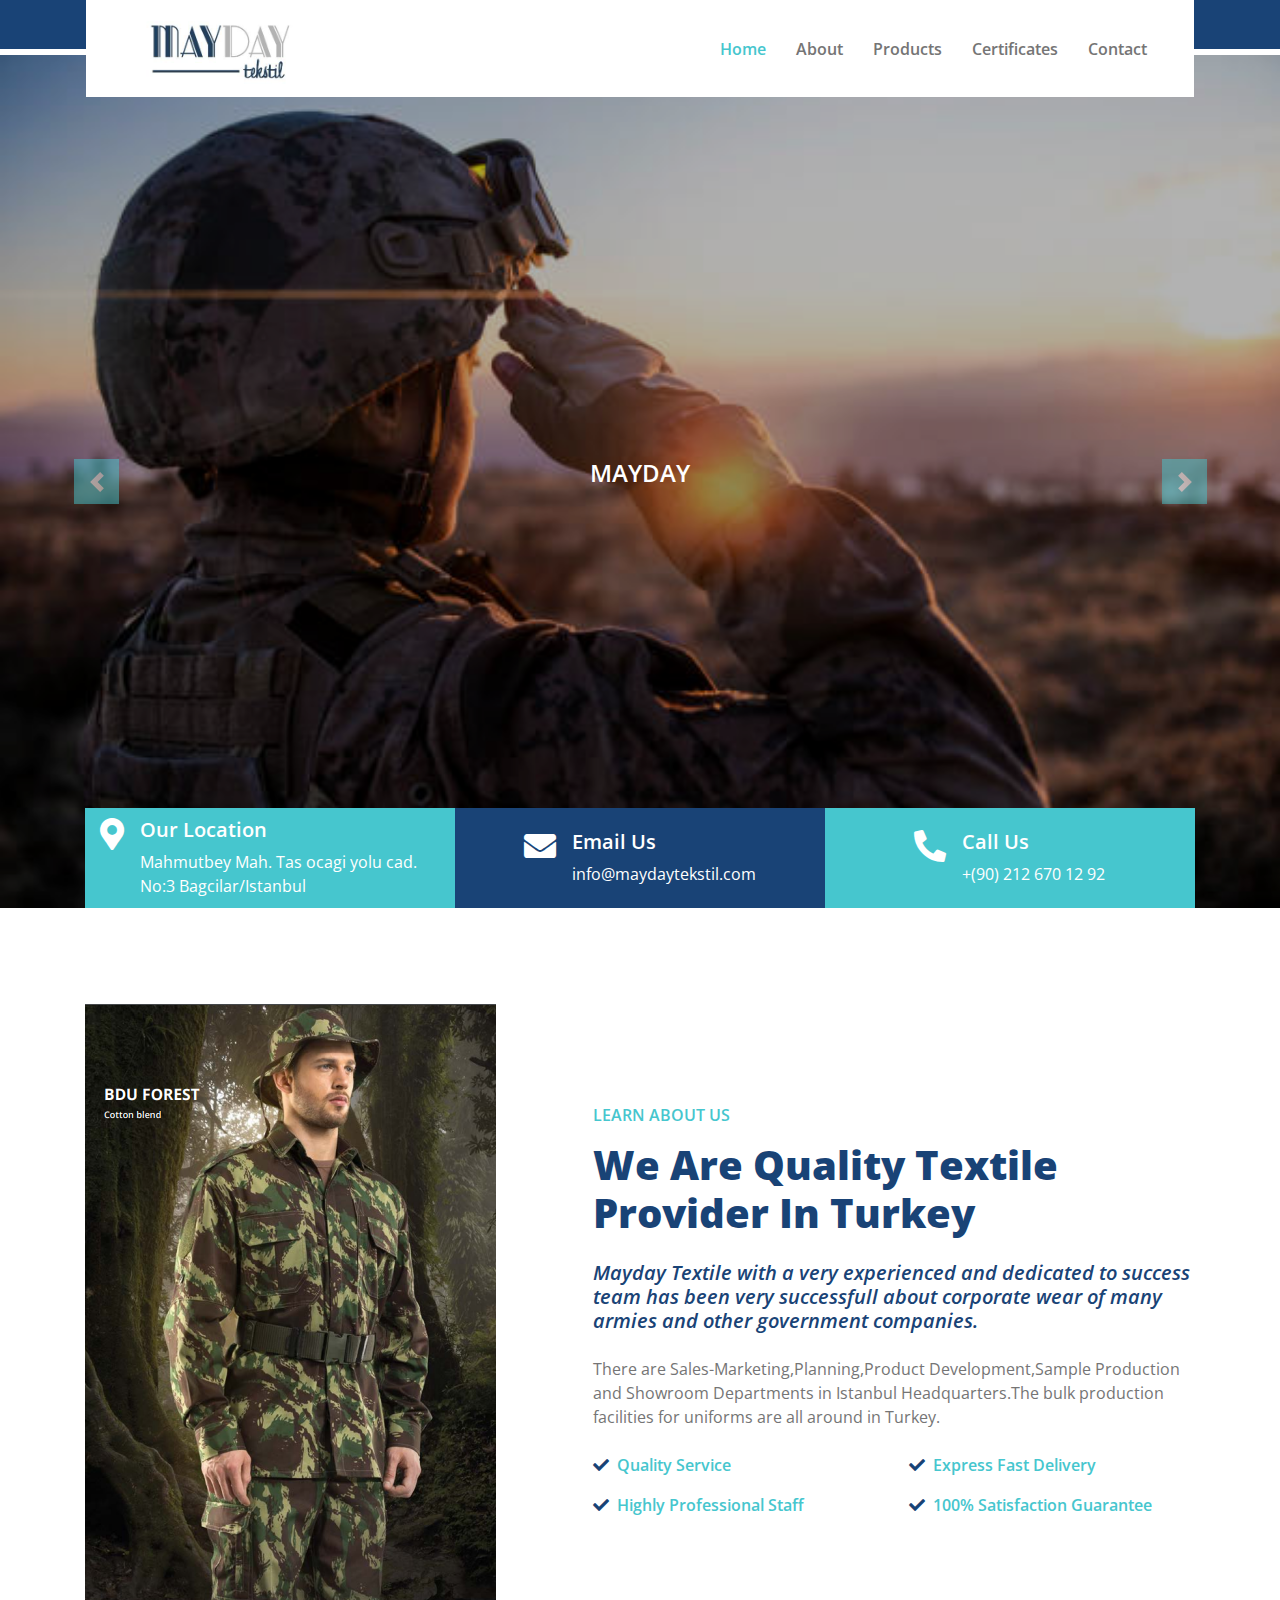
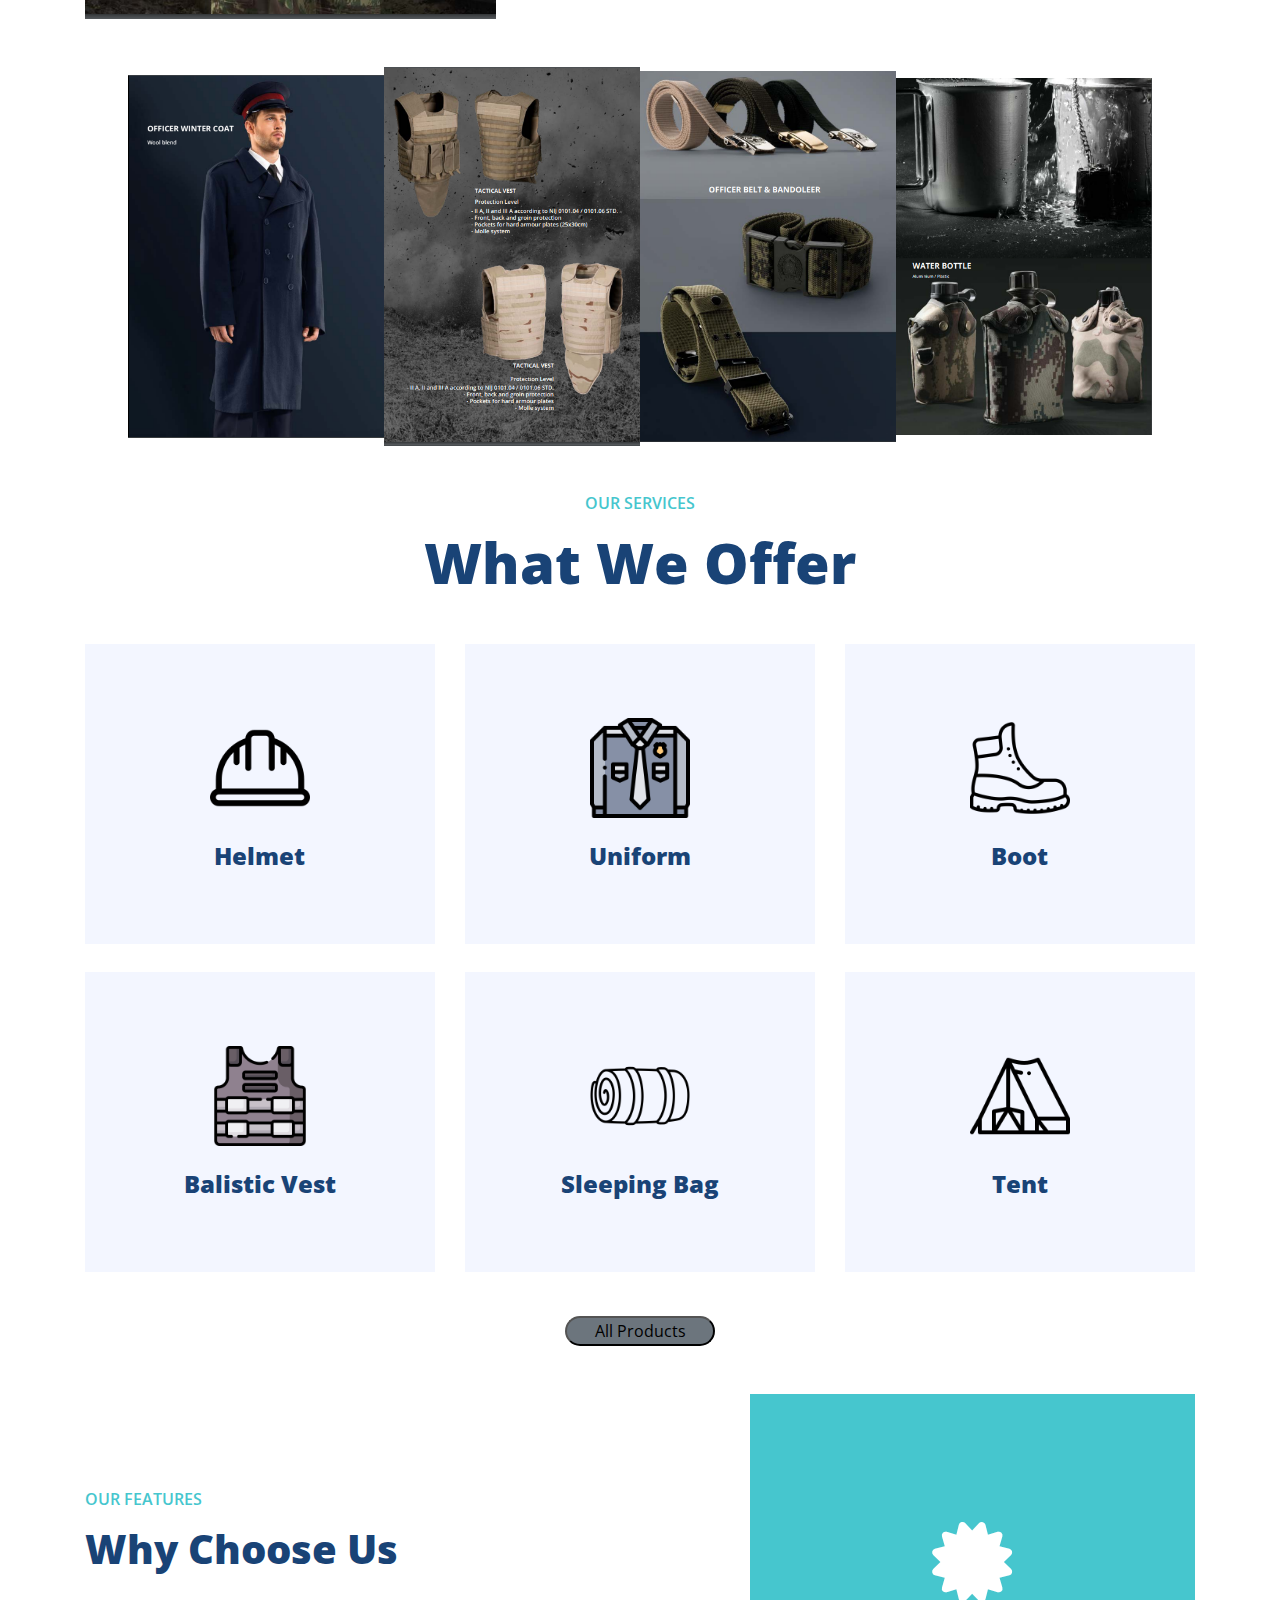
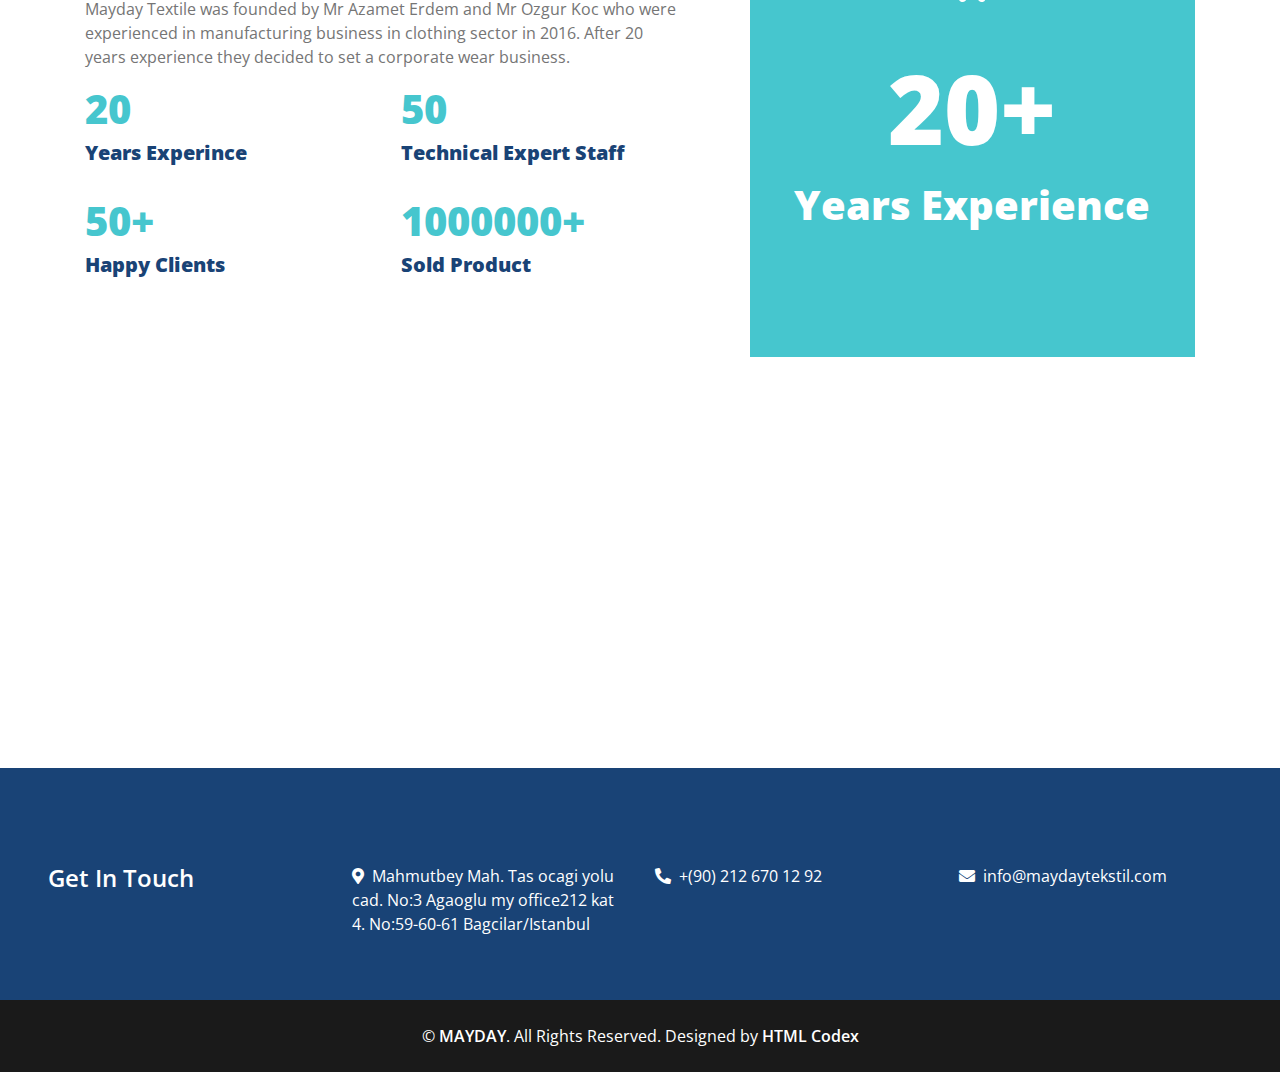
<file: index.html>
<!DOCTYPE html>
<html lang="en">

<head>
    <meta charset="utf-8">
    <title>MayDay</title>
    <meta content="width=device-width, initial-scale=1.0" name="viewport">
    <meta content="Free HTML Templates" name="keywords">
    <meta content="Free HTML Templates" name="description">

    <!-- Favicon -->
    <link href="img/favicon.ico" rel="icon">

    <!-- Google Web Fonts -->
    <link rel="preconnect" href="https://fonts.gstatic.com">
    <link href="https://fonts.googleapis.com/css2?family=Open+Sans:wght@400;600;800&display=swap" rel="stylesheet">

    <!-- Font Awesome -->
    <link href="https://cdnjs.cloudflare.com/ajax/libs/font-awesome/5.15.0/css/all.min.css" rel="stylesheet">

    <!-- Libraries Stylesheet -->
    <link href="lib/owlcarousel/assets/owl.carousel.min.css" rel="stylesheet">

    <!-- Customized Bootstrap Stylesheet -->
    <link href="css/style.css" rel="stylesheet">
</head>

<body>



    <!-- Navbar Start -->
    <div class="container-fluid position-relative nav-bar p-0">
        <div class="container-lg position-relative p-0 px-lg-3" style="z-index: 9;">
            <nav class="navbar navbar-expand-lg bg-white navbar-light py-3 py-lg-0 pl-3 pl-lg-5">
                <a href="" class="navbar-brand">
                    <img class="w-100" src="img/Logo.PNG" alt="Image">
                </a>
                <button type="button" class="navbar-toggler" data-toggle="collapse" data-target="#navbarCollapse">
                    <span class="navbar-toggler-icon"></span>
                </button>
                <div class="collapse navbar-collapse justify-content-between px-3" id="navbarCollapse">
                    <div class="navbar-nav ml-auto py-0">
                        <a href="index.html" class="nav-item nav-link active">Home</a>
                        <a href="about.html" class="nav-item nav-link">About</a>
                        <a href="products.html" class="nav-item nav-link">Products</a>
                        <a href="certificates.html" class="nav-item nav-link">Certificates</a>
                        <a href="contact.html" class="nav-item nav-link">Contact</a>
                    </div>
                </div>
            </nav>
        </div>
    </div>
    <!-- Navbar End -->


    <!-- Carousel Start -->
    <div class="container-fluid p-0">
        <div id="header-carousel" class="carousel slide" data-ride="carousel">
            <div class="carousel-inner">
              <div class="carousel-item active">
                  <img class="w-100" src="img/showroom/5.jpeg" alt="Image">
                  <div class="carousel-caption d-flex flex-column align-items-center justify-content-center">
                      <div class="p-3" style="max-width: 900px;">
                          <h4 class="text-white text-uppercase mb-md-3">MAYDAY</h4>
                      </div>
                  </div>
              </div>
                <div class="carousel-item ">
                    <img class="w-100" src="img/showroom/1.jpeg" alt="Image">
                    <div class="carousel-caption d-flex flex-column align-items-center justify-content-center">
                        <div class="p-3" style="max-width: 900px;">
                            <h4 class="text-white text-uppercase mb-md-3">MAYDAY</h4>
                            <h1 class="display-3 text-white mb-md-4">Best For Services</h1>
                        </div>
                    </div>
                </div>
                <div class="carousel-item">
                    <img class="w-100" src="img/showroom/2.jpeg" alt="Image">
                    <div class="carousel-caption d-flex flex-column align-items-center justify-content-center">
                        <div class="p-3" style="max-width: 900px;">
                            <h4 class="text-white text-uppercase mb-md-3">MAYDAY</h4>
                            <h1 class="display-3 text-white mb-md-4">Highly Professional Staff</h1>
                        </div>
                    </div>
                </div>
                <div class="carousel-item">
                    <img class="w-100" src="img/showroom/3.jpeg" alt="Image">
                    <div class="carousel-caption d-flex flex-column align-items-center justify-content-center">
                        <div class="p-3" style="max-width: 900px;">
                            <h4 class="text-white text-uppercase mb-md-3">MAYDAY</h4>
                            <h1 class="display-3 text-white mb-md-4">Express Fast Delivery</h1>
                        </div>
                    </div>
                </div>
                <div class="carousel-item">
                    <img class="w-100" src="img/showroom/4.jpeg" alt="Image">
                    <div class="carousel-caption d-flex flex-column align-items-center justify-content-center">
                        <div class="p-3" style="max-width: 900px;">
                            <h4 class="text-white text-uppercase mb-md-3">MAYDAY</h4>
                            <h1 class="display-3 text-white mb-md-4">100% Satisfaction Guarantee</h1>
                        </div>
                    </div>
                </div>


            </div>
            <a class="carousel-control-prev" href="#header-carousel" data-slide="prev">
                <div class="btn btn-secondary" style="width: 45px; height: 45px;">
                    <span class="carousel-control-prev-icon mb-n2"></span>
                </div>
            </a>
            <a class="carousel-control-next" href="#header-carousel" data-slide="next">
                <div class="btn btn-secondary" style="width: 45px; height: 45px;">
                    <span class="carousel-control-next-icon mb-n2"></span>
                </div>
            </a>
        </div>
    </div>
    <!-- Carousel End -->


    <!-- Contact Info Start -->
    <div class="container-fluid contact-info mt-5 mb-4">
        <div class="container" style="padding: 0 30px;">
            <div class="row">
                <div class="col-md-4 d-flex align-items-center justify-content-center bg-secondary mb-4 mb-lg-0" style="height: 100px;">
                    <div class="d-inline-flex">
                        <i class="fa fa-2x fa-map-marker-alt text-white m-0 mr-3"></i>
                        <div class="d-flex flex-column">
                            <h5 class="text-white font-weight-medium">Our Location</h5>
                            <p class="m-0 text-white">Mahmutbey Mah. Tas ocagi yolu cad. No:3 Bagcilar/Istanbul</p>
                        </div>
                    </div>
                </div>
                <div class="col-md-4 d-flex align-items-center justify-content-center bg-primary mb-4 mb-lg-0" style="height: 100px;">
                    <div class="d-inline-flex text-left">
                        <i class="fa fa-2x fa-envelope text-white m-0 mr-3"></i>
                        <div class="d-flex flex-column">
                            <h5 class="text-white font-weight-medium">Email Us</h5>
                            <p class="m-0 text-white">info@maydaytekstil.com</p>

                        </div>
                    </div>
                </div>
                <div class="col-md-4 d-flex align-items-center justify-content-center bg-secondary mb-4 mb-lg-0" style="height: 100px;">
                    <div class="d-inline-flex text-left">
                        <i class="fa fa-2x fa-phone-alt text-white m-0 mr-3"></i>
                        <div class="d-flex flex-column">
                            <h5 class="text-white font-weight-medium">Call Us</h5>
                            <p class="m-0 text-white">+(90) 212 670 12 92</p>
                        </div>
                    </div>
                </div>
            </div>
        </div>
    </div>
    <!-- Contact Info End -->


    <!-- About Start -->
    <div class="container-fluid py-5">
        <div class="container pt-0 pt-lg-4">
            <div class="row align-items-center">
                <div class="col-lg-5">
                    <img class="img-fluid" src="img/products/10.PNG" alt="">
                </div>
                <div class="col-lg-7 mt-5 mt-lg-0 pl-lg-5">
                    <h6 class="text-secondary text-uppercase font-weight-medium mb-3">Learn About Us</h6>
                    <h1 class="mb-4">We Are Quality Textile Provider In Turkey</h1>
                    <h5 class="font-weight-medium font-italic mb-4">Mayday Textile with a very experienced and dedicated to success team has been very successfull about corporate wear of many armies and other government companies.</h5>
                    <p class="mb-2">There are Sales-Marketing,Planning,Product Development,Sample Production and Showroom Departments in Istanbul Headquarters.The bulk production facilities for uniforms are all around in Turkey.</p>
                    <div class="row">
                        <div class="col-sm-6 pt-3">
                            <div class="d-flex align-items-center">
                                <i class="fa fa-check text-primary mr-2"></i>
                                <p class="text-secondary font-weight-medium m-0">Quality Service</p>
                            </div>
                        </div>
                        <div class="col-sm-6 pt-3">
                            <div class="d-flex align-items-center">
                                <i class="fa fa-check text-primary mr-2"></i>
                                <p class="text-secondary font-weight-medium m-0">Express Fast Delivery</p>
                            </div>
                        </div>
                        <div class="col-sm-6 pt-3">
                            <div class="d-flex align-items-center">
                                <i class="fa fa-check text-primary mr-2"></i>
                                <p class="text-secondary font-weight-medium m-0">Highly Professional Staff</p>
                            </div>
                        </div>
                        <div class="col-sm-6 pt-3">
                            <div class="d-flex align-items-center">
                                <i class="fa fa-check text-primary mr-2"></i>
                                <p class="text-secondary font-weight-medium m-0">100% Satisfaction Guarantee</p>
                            </div>
                        </div>
                    </div>
                </div>
            </div>
        </div>
    </div>
    <!-- About End -->


    <!-- Carousel Start -->
    <div class="vitrin">
      <img class="w-100" src="img/products/1.PNG" style="max-width: 20%; max-height: 500px;" alt="Image">
      <img class="w-100" src="img/products/20.PNG" style="max-width: 20%; max-height: 500px;" alt="Image">
      <img class="w-100" src="img/products/27.PNG" style="max-width: 20%; max-height: 500px;" alt="Image">
      <img class="w-100" src="img/products/30.PNG" style="max-width: 20%; max-height: 500px;" alt="Image">
    </div>



    <!-- Services Start -->
    <div class="container-fluid pt-5 pb-3">
        <div class="container">
            <h6 class="text-secondary text-uppercase text-center font-weight-medium mb-3">Our Services</h6>
            <h1 class="display-4 text-center mb-5">What We Offer</h1>
            <div class="row">
                <div class="col-lg-4 col-md-6 pb-1">
                    <div class="d-flex flex-column align-items-center justify-content-center text-center bg-light mb-4 px-4" style="height: 300px;">
                        <div class="d-inline-flex align-items-center justify-content-center  mb-4" style="width: 100px; height: 100px;">
                            <img class="w-100" src="img/icons/helmet.png" alt="Image">
                        </div>
                        <h4 class="font-weight-bold m-0">Helmet</h4>
                    </div>
                </div>
                <div class="col-lg-4 col-md-6 pb-1">
                    <div class="d-flex flex-column align-items-center justify-content-center text-center bg-light mb-4 px-4" style="height: 300px;">
                        <div class="d-inline-flex align-items-center justify-content-center  mb-4" style="width: 100px; height: 100px;">
                          <img class="w-100" src="img/icons/uniform.png" alt="Image">
                        </div>
                        <h4 class="font-weight-bold m-0">Uniform</h4>
                    </div>
                </div>
                <div class="col-lg-4 col-md-6 pb-1">
                    <div class="d-flex flex-column align-items-center justify-content-center text-center bg-light mb-4 px-4" style="height: 300px;">
                        <div class="d-inline-flex align-items-center justify-content-center  mb-4" style="width: 100px; height: 100px;">
                          <img class="w-100" src="img/icons/boot.png" alt="Image">
                        </div>
                        <h4 class="font-weight-bold m-0">Boot</h4>
                    </div>
                </div>
                <div class="col-lg-4 col-md-6 pb-1">
                    <div class="d-flex flex-column align-items-center justify-content-center text-center bg-light mb-4 px-4" style="height: 300px;">
                        <div class="d-inline-flex align-items-center justify-content-center  mb-4" style="width: 100px; height: 100px;">
                          <img class="w-100" src="img/icons/vest.png" alt="Image">
                        </div>
                        <h4 class="font-weight-bold m-0">Balistic Vest</h4>
                    </div>
                </div>
                <div class="col-lg-4 col-md-6 pb-1">
                    <div class="d-flex flex-column align-items-center justify-content-center text-center bg-light mb-4 px-4" style="height: 300px;">
                        <div class="d-inline-flex align-items-center justify-content-center  mb-4" style="width: 100px; height: 100px;">
                          <img class="w-100" src="img/icons/sleepingBag.png" alt="Image">
                        </div>
                        <h4 class="font-weight-bold m-0">Sleeping Bag</h4>
                    </div>
                </div>
                <div class="col-lg-4 col-md-6 pb-1">
                    <div class="d-flex flex-column align-items-center justify-content-center text-center bg-light mb-4 px-4" style="height: 300px;">
                        <div class="d-inline-flex align-items-center justify-content-center  mb-4" style="width: 100px; height: 100px;">
                          <img class="w-100" src="img/icons/tent.png" alt="Image">
                        </div>
                        <h4 class="font-weight-bold m-0">Tent</h4>
                    </div>
                </div>
            </div>
        </div>
    </div>
    <!-- Services End -->

    <div class="seeAllProducts">

      <button class="productButton" type="button" id= "product" name="product">All Products</button>

    </div>

    <!-- Features Start -->
    <div class="container-fluid py-5">
        <div class="container">
            <div class="row">
                <div class="col-lg-7 m-0 my-lg-5 pt-0 pt-lg-5 pr-lg-5">
                    <h6 class="text-secondary text-uppercase font-weight-medium mb-3">Our Features</h6>
                    <h1 class="mb-4">Why Choose Us</h1>
                    <p> Mayday Textile was founded by Mr Azamet Erdem and Mr Ozgur Koc who were experienced in manufacturing business in  clothing sector in 2016. After 20 years experience they decided to set a corporate wear business.</p>
                    <div class="row">
                        <div class="col-sm-6 mb-4">
                            <h1 class="text-secondary" data-toggle="counter-up">20</h1>
                            <h5 class="font-weight-bold">Years Experince</h5>
                        </div>
                        <div class="col-sm-6 mb-4">
                            <h1 class="text-secondary" data-toggle="counter-up">50</h1>
                            <h5 class="font-weight-bold">Technical Expert Staff</h5>
                        </div>
                        <div class="col-sm-6 mb-4">
                            <h1 class="text-secondary">50+</h1>
                            <h5 class="font-weight-bold">Happy Clients</h5>
                        </div>
                        <div class="col-sm-6 mb-4">
                            <h1 class="text-secondary" >1000000+</h1>
                            <h5 class="font-weight-bold">Sold Product</h5>
                        </div>
                    </div>
                </div>
                <div class="col-lg-5">
                    <div class="d-flex flex-column align-items-center justify-content-center bg-secondary h-100 py-5 px-3">
                        <i class="fa fa-5x fa-certificate text-white mb-5"></i>
                        <h1 class="display-1 text-white mb-3">20+</h1>
                        <h1 class="text-white m-0">Years Experience</h1>
                    </div>
                </div>
            </div>
        </div>
    </div>
    <!-- Features End -->
    <div class="video">
      <iframe width="560" height="315" src="https://www.youtube.com/embed/3fq1UP5Fpyk" title="YouTube video player" frameborder="0" allow="accelerometer; autoplay; clipboard-write; encrypted-media; gyroscope; picture-in-picture" allowfullscreen></iframe>
    </div>

    <!-- Footer Start -->
    <div class="container-fluid bg-primary text-white mt-5 pt-5 px-sm-3 px-md-5">
        <div class="row pt-5">

            <div class="col-lg-3 col-md-6 mb-5">
                <h4 class="text-white mb-4">Get In Touch</h4>

            </div>
            <div class="col-lg-3 col-md-6 mb-5">

                <p><i class="fa fa-map-marker-alt mr-2"></i>Mahmutbey Mah. Tas ocagi yolu cad. No:3 Agaoglu my office212 kat 4. No:59-60-61 Bagcilar/Istanbul</p>

            </div>
            <div class="col-lg-3 col-md-6 mb-5">

                <p><i class="fa fa-phone-alt mr-2"></i>+(90) 212 670 12 92</p>

            </div>
            <div class="col-lg-3 col-md-6 mb-5">

                <p><i class="fa fa-envelope mr-2"></i>info@maydaytekstil.com</p>
            </div>

        </div>
    </div>
    <div class="container-fluid bg-dark text-white py-4 px-sm-3 px-md-5">
        <p class="m-0 text-center text-white">
            &copy; <a class="text-white font-weight-medium" href="#">MAYDAY</a>. All Rights Reserved. Designed by
            <a class="text-white font-weight-medium" href="https://htmlcodex.com">HTML Codex</a>
        </p>
    </div>
    <!-- Footer End -->


    <!-- Back to Top -->
    <a href="#" class="btn btn-lg btn-primary back-to-top"><i class="fa fa-angle-double-up"></i></a>


    <!-- JavaScript Libraries -->
    <script src="https://code.jquery.com/jquery-3.4.1.min.js"></script>
    <script src="https://stackpath.bootstrapcdn.com/bootstrap/4.4.1/js/bootstrap.bundle.min.js"></script>
    <script src="lib/easing/easing.min.js"></script>
    <script src="lib/waypoints/waypoints.min.js"></script>
    <script src="lib/counterup/counterup.min.js"></script>
    <script src="lib/owlcarousel/owl.carousel.min.js"></script>

    <!-- Contact Javascript File -->
    <script src="mail/jqBootstrapValidation.min.js"></script>
    <script src="mail/contact.js"></script>

    <!-- Template Javascript -->
    <script src="js/main.js"></script>
    <script type="text/javascript">
      document.getElementById("product").onclick = function () {
          location.href = "products.html";
      };
  </script>
</body>

</html>
</file>
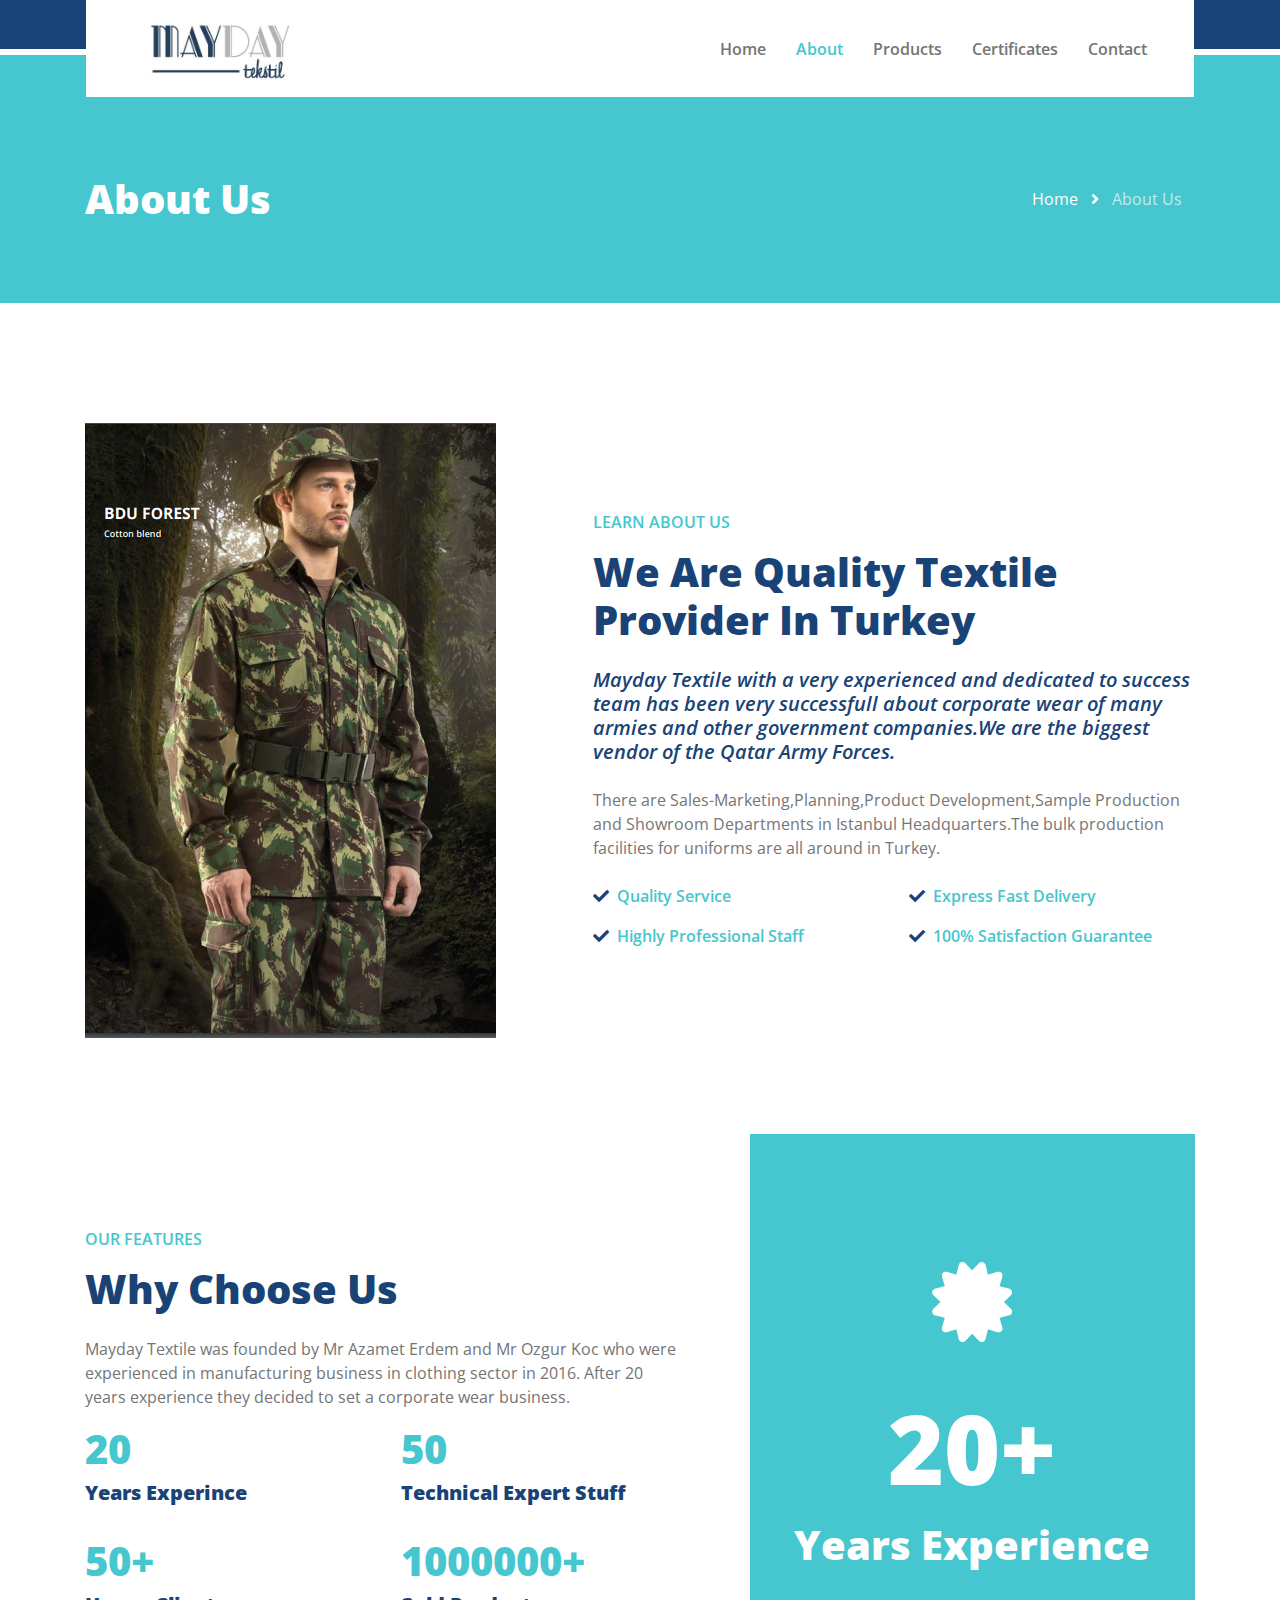
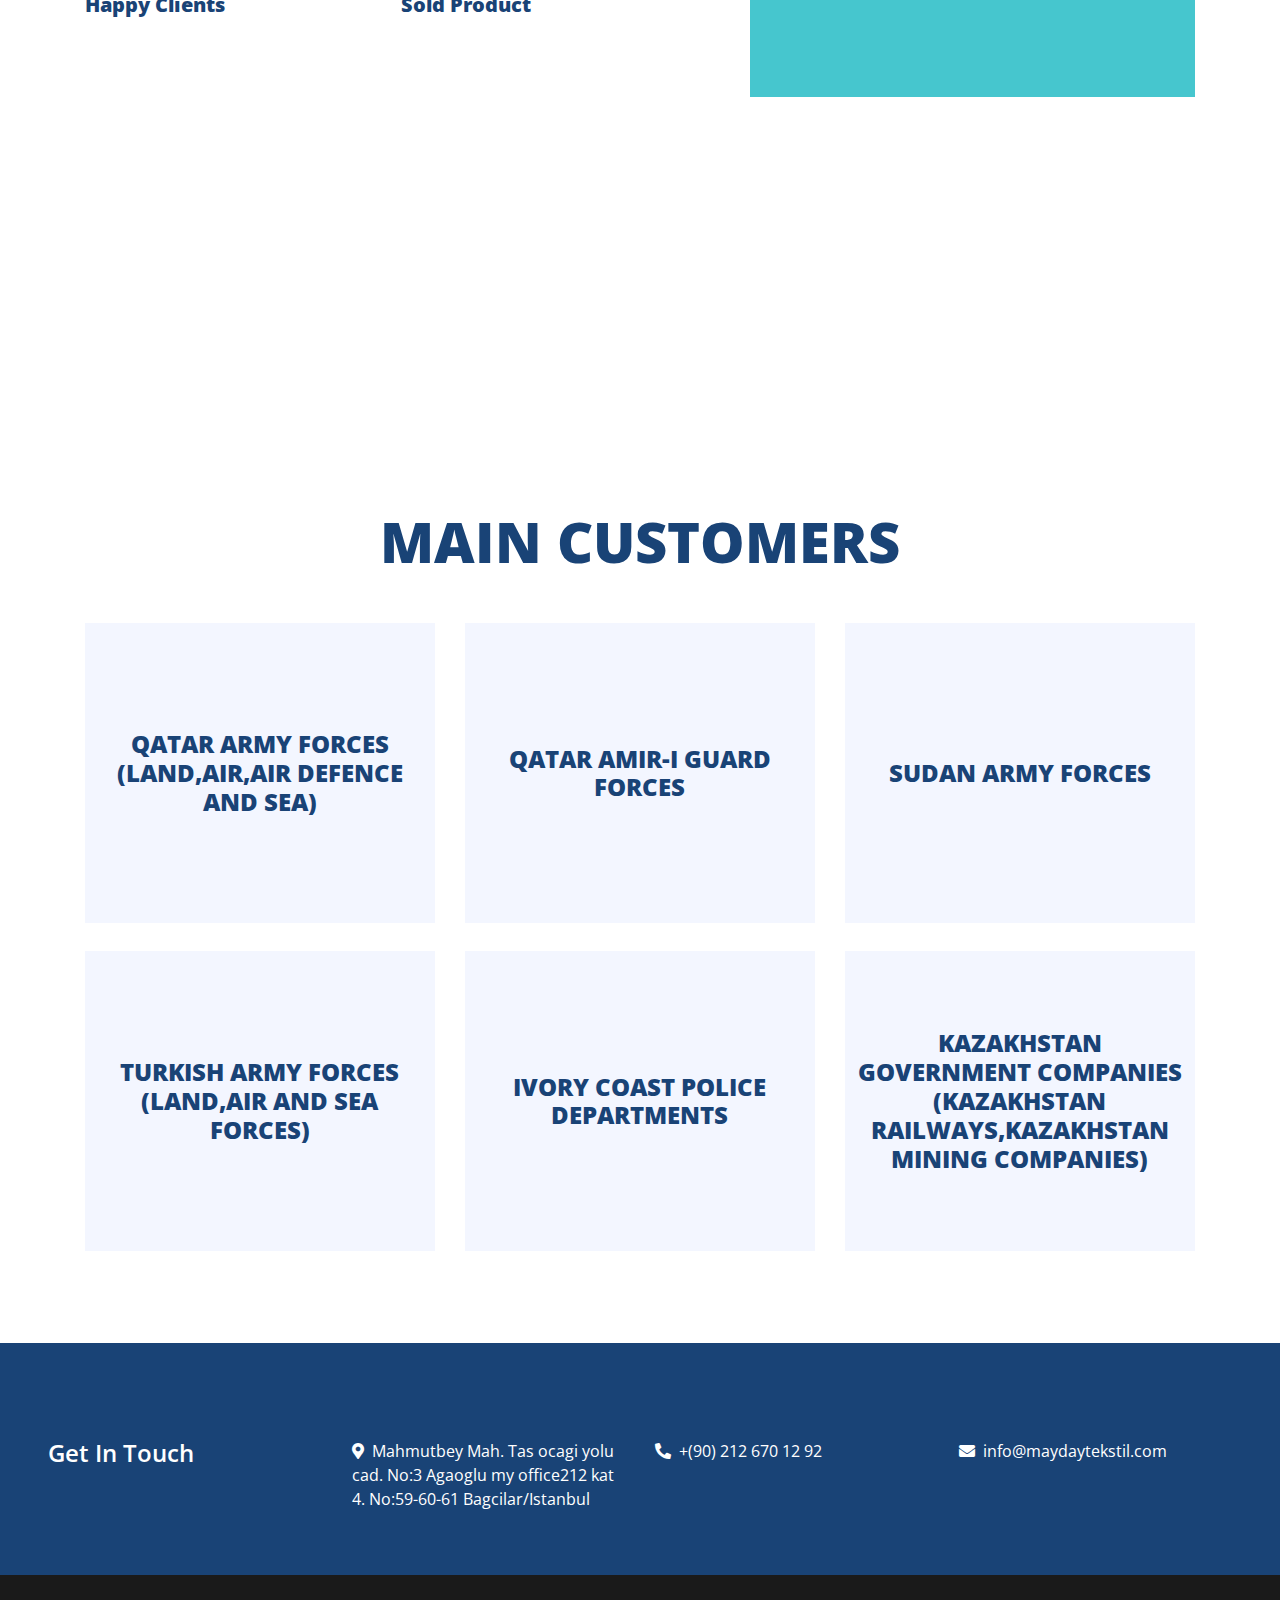
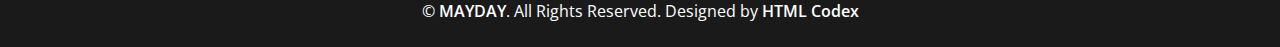
<file: about.html>
<!DOCTYPE html>
<html lang="en">

<head>
    <meta charset="utf-8">
    <title>MayDay</title>
    <meta content="width=device-width, initial-scale=1.0" name="viewport">
    <meta content="Free HTML Templates" name="keywords">
    <meta content="Free HTML Templates" name="description">

    <!-- Favicon -->
    <link href="img/favicon.ico" rel="icon">

    <!-- Google Web Fonts -->
    <link rel="preconnect" href="https://fonts.gstatic.com">
    <link href="https://fonts.googleapis.com/css2?family=Open+Sans:wght@400;600;800&display=swap" rel="stylesheet">

    <!-- Font Awesome -->
    <link href="https://cdnjs.cloudflare.com/ajax/libs/font-awesome/5.15.0/css/all.min.css" rel="stylesheet">

    <!-- Libraries Stylesheet -->
    <link href="lib/owlcarousel/assets/owl.carousel.min.css" rel="stylesheet">

    <!-- Customized Bootstrap Stylesheet -->
    <link href="css/style.css" rel="stylesheet">
</head>

<body>


    <!-- Navbar Start -->
    <div class="container-fluid position-relative nav-bar p-0">
        <div class="container-lg position-relative p-0 px-lg-3" style="z-index: 9;">
            <nav class="navbar navbar-expand-lg bg-white navbar-light py-3 py-lg-0 pl-3 pl-lg-5">
                <a href="" class="navbar-brand">
                    <img class="w-100" src="img/Logo.PNG" alt="Image">
                </a>
                <button type="button" class="navbar-toggler" data-toggle="collapse" data-target="#navbarCollapse">
                    <span class="navbar-toggler-icon"></span>
                </button>
                <div class="collapse navbar-collapse justify-content-between px-3" id="navbarCollapse">
                    <div class="navbar-nav ml-auto py-0">
                        <a href="index.html" class="nav-item nav-link ">Home</a>
                        <a href="about.html" class="nav-item nav-link active">About</a>
                        <a href="products.html" class="nav-item nav-link">Products</a>
                        <a href="certificates.html" class="nav-item nav-link">Certificates</a>
                        <a href="contact.html" class="nav-item nav-link">Contact</a>
                    </div>
                </div>
            </nav>
        </div>
    </div>
    <!-- Navbar End -->


    <!-- Page Header Start -->
    <div class="page-header container-fluid bg-secondary pt-2 pt-lg-5 pb-2 mb-5">
        <div class="container py-5">
            <div class="row align-items-center py-4">
                <div class="col-md-6 text-center text-md-left">
                    <h1 class="mb-4 mb-md-0 text-white">About Us</h1>
                </div>
                <div class="col-md-6 text-center text-md-right">
                    <div class="d-inline-flex align-items-center">
                        <a class="btn text-white" href="">Home</a>
                        <i class="fas fa-angle-right text-white"></i>
                        <a class="btn text-white disabled" href="">About Us</a>
                    </div>
                </div>
            </div>
        </div>
    </div>
    <!-- Page Header Start -->


    <!-- About Start -->
    <div class="container-fluid py-5">
        <div class="container pt-0 pt-lg-4">
            <div class="row align-items-center">
                <div class="col-lg-5">
                    <img class="img-fluid" src="img/products/10.PNG" alt="">
                </div>
                <div class="col-lg-7 mt-5 mt-lg-0 pl-lg-5">
                    <h6 class="text-secondary text-uppercase font-weight-medium mb-3">Learn About Us</h6>
                    <h1 class="mb-4">We Are Quality Textile Provider In Turkey</h1>
                    <h5 class="font-weight-medium font-italic mb-4">Mayday Textile with a very experienced and dedicated to success team has been very successfull about corporate wear of many armies and other government companies.We are the biggest vendor of the Qatar Army Forces.</h5>
                    <p class="mb-2">There are Sales-Marketing,Planning,Product Development,Sample Production and Showroom Departments in Istanbul Headquarters.The bulk production facilities for uniforms are all around in Turkey.</p>
                    <div class="row">
                        <div class="col-sm-6 pt-3">
                            <div class="d-flex align-items-center">
                                <i class="fa fa-check text-primary mr-2"></i>
                                <p class="text-secondary font-weight-medium m-0">Quality Service</p>
                            </div>
                        </div>
                        <div class="col-sm-6 pt-3">
                            <div class="d-flex align-items-center">
                                <i class="fa fa-check text-primary mr-2"></i>
                                <p class="text-secondary font-weight-medium m-0">Express Fast Delivery</p>
                            </div>
                        </div>
                        <div class="col-sm-6 pt-3">
                            <div class="d-flex align-items-center">
                                <i class="fa fa-check text-primary mr-2"></i>
                                <p class="text-secondary font-weight-medium m-0">Highly Professional Staff</p>
                            </div>
                        </div>
                        <div class="col-sm-6 pt-3">
                            <div class="d-flex align-items-center">
                                <i class="fa fa-check text-primary mr-2"></i>
                                <p class="text-secondary font-weight-medium m-0">100% Satisfaction Guarantee</p>
                            </div>
                        </div>
                    </div>
                </div>
            </div>
        </div>
    </div>
    <!-- About End -->


    <!-- Features Start -->
    <div class="container-fluid py-5">
        <div class="container">
            <div class="row">
                <div class="col-lg-7 m-0 my-lg-5 pt-0 pt-lg-5 pr-lg-5">
                    <h6 class="text-secondary text-uppercase font-weight-medium mb-3">Our Features</h6>
                    <h1 class="mb-4">Why Choose Us</h1>
                    <p> Mayday Textile was founded by Mr Azamet Erdem and Mr Ozgur Koc who were experienced in manufacturing business in  clothing sector in 2016. After 20 years experience they decided to set a corporate wear business.</p>
                    <div class="row">
                        <div class="col-sm-6 mb-4">
                            <h1 class="text-secondary" data-toggle="counter-up">20</h1>
                            <h5 class="font-weight-bold">Years Experince</h5>
                        </div>
                        <div class="col-sm-6 mb-4">
                            <h1 class="text-secondary" data-toggle="counter-up">50</h1>
                            <h5 class="font-weight-bold">Technical Expert Stuff</h5>
                        </div>
                        <div class="col-sm-6 mb-4">
                            <h1 class="text-secondary">50+</h1>
                            <h5 class="font-weight-bold">Happy Clients</h5>
                        </div>
                        <div class="col-sm-6 mb-4">
                            <h1 class="text-secondary" >1000000+</h1>
                            <h5 class="font-weight-bold">Sold Product</h5>
                        </div>
                    </div>
                </div>
                <div class="col-lg-5">
                    <div class="d-flex flex-column align-items-center justify-content-center bg-secondary h-100 py-5 px-3">
                        <i class="fa fa-5x fa-certificate text-white mb-5"></i>
                        <h1 class="display-1 text-white mb-3">20+</h1>
                        <h1 class="text-white m-0">Years Experience</h1>
                    </div>
                </div>
            </div>
        </div>
    </div>
    <!-- Features End -->
    <div class="video">
      <iframe width="560" height="315" src="https://www.youtube.com/embed/3fq1UP5Fpyk" title="YouTube video player" frameborder="0" allow="accelerometer; autoplay; clipboard-write; encrypted-media; gyroscope; picture-in-picture" allowfullscreen></iframe>
    </div>



    <div class="container-fluid pt-5 pb-3">
        <div class="container">
            <h1 class="display-4 text-center mb-5">MAIN CUSTOMERS</h1>
            <div class="row">
                <div class="col-lg-4 col-md-6 pb-1">
                    <div class="d-flex flex-column align-items-center justify-content-center text-center bg-light mb-1 px-1" style="height: 300px;">
                      <h4 class="font-weight-bold m-0">QATAR ARMY FORCES (LAND,AIR,AIR DEFENCE AND SEA)</h4>
                    </div>
                </div>

                <div class="col-lg-4 col-md-6 pb-1">
                    <div class="d-flex flex-column align-items-center justify-content-center text-center bg-light mb-4 px-4" style="height: 300px;">
                      <h4 class="font-weight-bold m-0">QATAR AMIR-I GUARD FORCES</h4>
                    </div>
                </div>

                <div class="col-lg-4 col-md-6 pb-1">
                    <div class="d-flex flex-column align-items-center justify-content-center text-center bg-light mb-4 px-4" style="height: 300px;">
                      <h4 class="font-weight-bold m-0">SUDAN ARMY FORCES</h4>
                    </div>
                </div>

                <div class="col-lg-4 col-md-6 pb-1">
                    <div class="d-flex flex-column align-items-center justify-content-center text-center bg-light mb-4 px-4" style="height: 300px;">
                      <h4 class="font-weight-bold m-0">TURKISH ARMY FORCES (LAND,AIR AND SEA FORCES)</h4>
                    </div>
                </div>

                <div class="col-lg-4 col-md-6 pb-1">
                    <div class="d-flex flex-column align-items-center justify-content-center text-center bg-light mb-4 px-4" style="height: 300px;">
                      <h4 class="font-weight-bold m-0">IVORY COAST POLICE DEPARTMENTS</h4>
                    </div>
                </div>

                <div class="col-lg-4 col-md-6 pb-1">
                    <div class="d-flex flex-column align-items-center justify-content-center text-center bg-light mb-1 px-1" style="height: 300px;">
                      <h4 class="font-weight-bold m-0">KAZAKHSTAN GOVERNMENT COMPANIES (KAZAKHSTAN RAILWAYS,KAZAKHSTAN MINING COMPANIES)</h4>
                    </div>
                </div>

                

            </div>
        </div>
    </div>


    <!-- Footer Start -->
    <div class="container-fluid bg-primary text-white mt-5 pt-5 px-sm-3 px-md-5">
        <div class="row pt-5">

            <div class="col-lg-3 col-md-6 mb-5">
                <h4 class="text-white mb-4">Get In Touch</h4>

            </div>
            <div class="col-lg-3 col-md-6 mb-5">

                <p><i class="fa fa-map-marker-alt mr-2"></i>Mahmutbey Mah. Tas ocagi yolu cad. No:3 Agaoglu my office212 kat 4. No:59-60-61 Bagcilar/Istanbul</p>

            </div>
            <div class="col-lg-3 col-md-6 mb-5">

                <p><i class="fa fa-phone-alt mr-2"></i>+(90) 212 670 12 92</p>

            </div>
            <div class="col-lg-3 col-md-6 mb-5">

                <p><i class="fa fa-envelope mr-2"></i>info@maydaytekstil.com</p>
            </div>

        </div>
    </div>
    <div class="container-fluid bg-dark text-white py-4 px-sm-3 px-md-5">
        <p class="m-0 text-center text-white">
            &copy; <a class="text-white font-weight-medium" href="#">MAYDAY</a>. All Rights Reserved. Designed by
            <a class="text-white font-weight-medium" href="https://htmlcodex.com">HTML Codex</a>
        </p>
    </div>
    <!-- Footer End -->


    <!-- Back to Top -->
    <a href="#" class="btn btn-lg btn-primary back-to-top"><i class="fa fa-angle-double-up"></i></a>


    <!-- JavaScript Libraries -->
    <script src="https://code.jquery.com/jquery-3.4.1.min.js"></script>
    <script src="https://stackpath.bootstrapcdn.com/bootstrap/4.4.1/js/bootstrap.bundle.min.js"></script>
    <script src="lib/easing/easing.min.js"></script>
    <script src="lib/waypoints/waypoints.min.js"></script>
    <script src="lib/counterup/counterup.min.js"></script>
    <script src="lib/owlcarousel/owl.carousel.min.js"></script>

    <!-- Contact Javascript File -->
    <script src="mail/jqBootstrapValidation.min.js"></script>
    <script src="mail/contact.js"></script>

    <!-- Template Javascript -->
    <script src="js/main.js"></script>
</body>

</html>
</file>
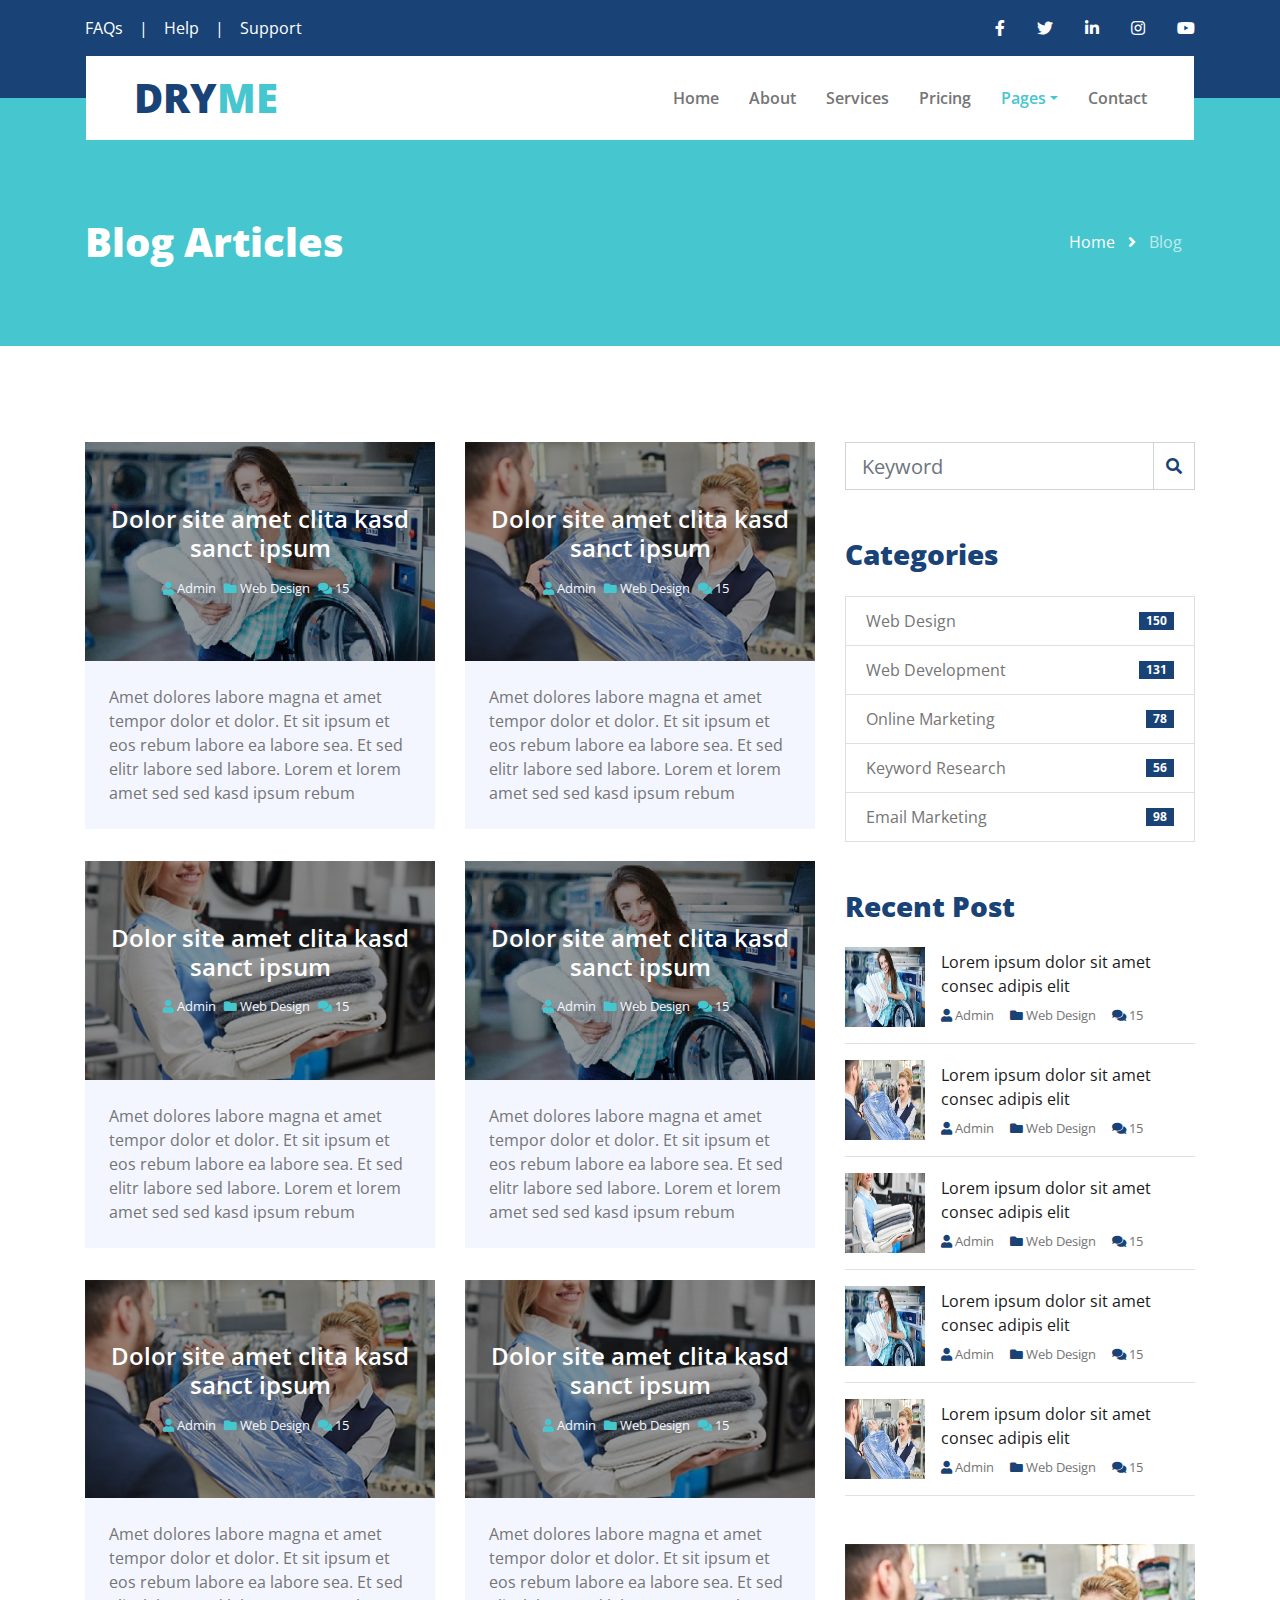
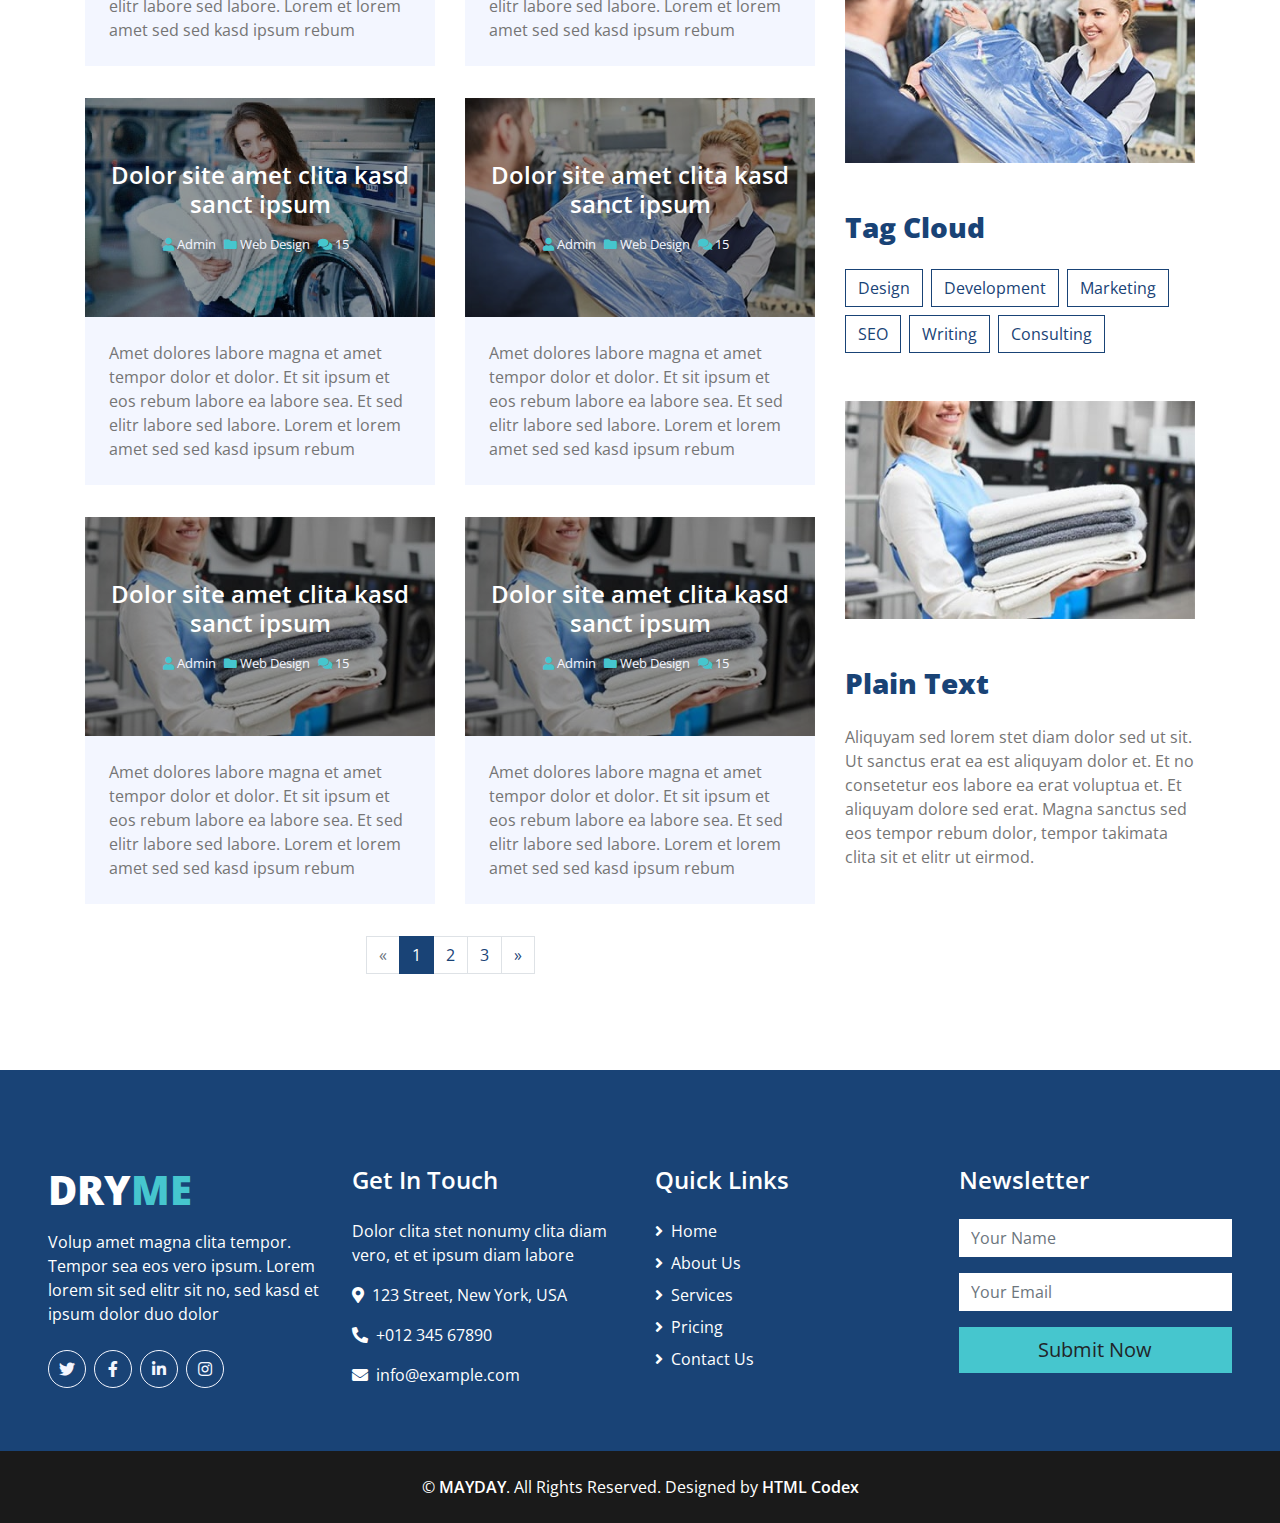
<file: blog.html>
<!DOCTYPE html>
<html lang="en">

<head>
    <meta charset="utf-8">
    <title>MayDay</title>
    <meta content="width=device-width, initial-scale=1.0" name="viewport">
    <meta content="Free HTML Templates" name="keywords">
    <meta content="Free HTML Templates" name="description">

    <!-- Favicon -->
    <link href="img/favicon.ico" rel="icon">

    <!-- Google Web Fonts -->
    <link rel="preconnect" href="https://fonts.gstatic.com">
    <link href="https://fonts.googleapis.com/css2?family=Open+Sans:wght@400;600;800&display=swap" rel="stylesheet">

    <!-- Font Awesome -->
    <link href="https://cdnjs.cloudflare.com/ajax/libs/font-awesome/5.15.0/css/all.min.css" rel="stylesheet">

    <!-- Libraries Stylesheet -->
    <link href="lib/owlcarousel/assets/owl.carousel.min.css" rel="stylesheet">

    <!-- Customized Bootstrap Stylesheet -->
    <link href="css/style.css" rel="stylesheet">
</head>

<body>
    <!-- Topbar Start -->
    <div class="container-fluid bg-primary py-3">
        <div class="container">
            <div class="row">
                <div class="col-md-6 text-center text-lg-left mb-2 mb-lg-0">
                    <div class="d-inline-flex align-items-center">
                        <a class="text-white pr-3" href="">FAQs</a>
                        <span class="text-white">|</span>
                        <a class="text-white px-3" href="">Help</a>
                        <span class="text-white">|</span>
                        <a class="text-white pl-3" href="">Support</a>
                    </div>
                </div>
                <div class="col-md-6 text-center text-lg-right">
                    <div class="d-inline-flex align-items-center">
                        <a class="text-white px-3" href="">
                            <i class="fab fa-facebook-f"></i>
                        </a>
                        <a class="text-white px-3" href="">
                            <i class="fab fa-twitter"></i>
                        </a>
                        <a class="text-white px-3" href="">
                            <i class="fab fa-linkedin-in"></i>
                        </a>
                        <a class="text-white px-3" href="">
                            <i class="fab fa-instagram"></i>
                        </a>
                        <a class="text-white pl-3" href="">
                            <i class="fab fa-youtube"></i>
                        </a>
                    </div>
                </div>
            </div>
        </div>
    </div>
    <!-- Topbar End -->


    <!-- Navbar Start -->
    <div class="container-fluid position-relative nav-bar p-0">
        <div class="container-lg position-relative p-0 px-lg-3" style="z-index: 9;">
            <nav class="navbar navbar-expand-lg bg-white navbar-light py-3 py-lg-0 pl-3 pl-lg-5">
                <a href="" class="navbar-brand">
                    <h1 class="m-0 text-secondary"><span class="text-primary">DRY</span>ME</h1>
                </a>
                <button type="button" class="navbar-toggler" data-toggle="collapse" data-target="#navbarCollapse">
                    <span class="navbar-toggler-icon"></span>
                </button>
                <div class="collapse navbar-collapse justify-content-between px-3" id="navbarCollapse">
                    <div class="navbar-nav ml-auto py-0">
                        <a href="index.html" class="nav-item nav-link">Home</a>
                        <a href="about.html" class="nav-item nav-link">About</a>
                        <a href="service.html" class="nav-item nav-link">Services</a>
                        <a href="pricing.html" class="nav-item nav-link">Pricing</a>
                        <div class="nav-item dropdown">
                            <a href="#" class="nav-link dropdown-toggle active" data-toggle="dropdown">Pages</a>
                            <div class="dropdown-menu border-0 rounded-0 m-0">
                                <a href="blog.html" class="dropdown-item active">Blog Grid</a>
                                <a href="single.html" class="dropdown-item">Blog Detail</a>
                            </div>
                        </div>
                        <a href="contact.html" class="nav-item nav-link">Contact</a>
                    </div>
                </div>
            </nav>
        </div>
    </div>
    <!-- Navbar End -->


    <!-- Page Header Start -->
    <div class="page-header container-fluid bg-secondary pt-2 pt-lg-5 pb-2 mb-5">
        <div class="container py-5">
            <div class="row align-items-center py-4">
                <div class="col-md-6 text-center text-md-left">
                    <h1 class="mb-4 mb-md-0 text-white">Blog Articles</h1>
                </div>
                <div class="col-md-6 text-center text-md-right">
                    <div class="d-inline-flex align-items-center">
                        <a class="btn text-white" href="">Home</a>
                        <i class="fas fa-angle-right text-white"></i>
                        <a class="btn text-white disabled" href="">Blog</a>
                    </div>
                </div>
            </div>
        </div>
    </div>
    <!-- Page Header Start -->


    <!-- Blog Start -->
    <div class="container py-5">
        <div class="row">
            <!-- Blog Grid Start -->
            <div class="col-lg-8">
                <div class="row">
                    <div class="col-md-6 mb-2">
                        <div class="bg-light mb-4">
                            <div class="position-relative">
                                <img class="img-fluid w-100" src="img/blog-1.jpg" alt="">
                                <a href="" class="position-absolute w-100 h-100 d-flex flex-column align-items-center justify-content-center   text-decoration-none p-4" style="top: 0; left: 0; background: rgba(0, 0, 0, .4);">
                                    <h4 class="text-center text-white font-weight-medium mb-3">Dolor site amet clita kasd sanct ipsum</h4>
                                    <div class="d-flex text-light">
                                        <small class="mr-2"><i class="fa fa-user text-secondary"></i> Admin</small>
                                        <small class="mr-2"><i class="fa fa-folder text-secondary"></i> Web Design</small>
                                        <small class="mr-2"><i class="fa fa-comments text-secondary"></i> 15</small>
                                    </div>
                                </a>
                            </div>
                            <p class="m-0 p-4">Amet dolores labore magna et amet tempor dolor et dolor. Et sit ipsum et eos rebum labore ea labore sea. Et sed elitr labore sed labore. Lorem et lorem amet sed sed kasd ipsum rebum</p>
                        </div>
                    </div>
                    <div class="col-md-6 mb-2">
                        <div class="bg-light mb-4">
                            <div class="position-relative">
                                <img class="img-fluid w-100" src="img/blog-2.jpg" alt="">
                                <a href="" class="position-absolute w-100 h-100 d-flex flex-column align-items-center justify-content-center   text-decoration-none p-4" style="top: 0; left: 0; background: rgba(0, 0, 0, .4);">
                                    <h4 class="text-center text-white font-weight-medium mb-3">Dolor site amet clita kasd sanct ipsum</h4>
                                    <div class="d-flex text-light">
                                        <small class="mr-2"><i class="fa fa-user text-secondary"></i> Admin</small>
                                        <small class="mr-2"><i class="fa fa-folder text-secondary"></i> Web Design</small>
                                        <small class="mr-2"><i class="fa fa-comments text-secondary"></i> 15</small>
                                    </div>
                                </a>
                            </div>
                            <p class="m-0 p-4">Amet dolores labore magna et amet tempor dolor et dolor. Et sit ipsum et eos rebum labore ea labore sea. Et sed elitr labore sed labore. Lorem et lorem amet sed sed kasd ipsum rebum</p>
                        </div>
                    </div>
                    <div class="col-md-6 mb-2">
                        <div class="bg-light mb-4">
                            <div class="position-relative">
                                <img class="img-fluid w-100" src="img/blog-3.jpg" alt="">
                                <a href="" class="position-absolute w-100 h-100 d-flex flex-column align-items-center justify-content-center   text-decoration-none p-4" style="top: 0; left: 0; background: rgba(0, 0, 0, .4);">
                                    <h4 class="text-center text-white font-weight-medium mb-3">Dolor site amet clita kasd sanct ipsum</h4>
                                    <div class="d-flex text-light">
                                        <small class="mr-2"><i class="fa fa-user text-secondary"></i> Admin</small>
                                        <small class="mr-2"><i class="fa fa-folder text-secondary"></i> Web Design</small>
                                        <small class="mr-2"><i class="fa fa-comments text-secondary"></i> 15</small>
                                    </div>
                                </a>
                            </div>
                            <p class="m-0 p-4">Amet dolores labore magna et amet tempor dolor et dolor. Et sit ipsum et eos rebum labore ea labore sea. Et sed elitr labore sed labore. Lorem et lorem amet sed sed kasd ipsum rebum</p>
                        </div>
                    </div>
                    <div class="col-md-6 mb-2">
                        <div class="bg-light mb-4">
                            <div class="position-relative">
                                <img class="img-fluid w-100" src="img/blog-1.jpg" alt="">
                                <a href="" class="position-absolute w-100 h-100 d-flex flex-column align-items-center justify-content-center   text-decoration-none p-4" style="top: 0; left: 0; background: rgba(0, 0, 0, .4);">
                                    <h4 class="text-center text-white font-weight-medium mb-3">Dolor site amet clita kasd sanct ipsum</h4>
                                    <div class="d-flex text-light">
                                        <small class="mr-2"><i class="fa fa-user text-secondary"></i> Admin</small>
                                        <small class="mr-2"><i class="fa fa-folder text-secondary"></i> Web Design</small>
                                        <small class="mr-2"><i class="fa fa-comments text-secondary"></i> 15</small>
                                    </div>
                                </a>
                            </div>
                            <p class="m-0 p-4">Amet dolores labore magna et amet tempor dolor et dolor. Et sit ipsum et eos rebum labore ea labore sea. Et sed elitr labore sed labore. Lorem et lorem amet sed sed kasd ipsum rebum</p>
                        </div>
                    </div>
                    <div class="col-md-6 mb-2">
                        <div class="bg-light mb-4">
                            <div class="position-relative">
                                <img class="img-fluid w-100" src="img/blog-2.jpg" alt="">
                                <a href="" class="position-absolute w-100 h-100 d-flex flex-column align-items-center justify-content-center   text-decoration-none p-4" style="top: 0; left: 0; background: rgba(0, 0, 0, .4);">
                                    <h4 class="text-center text-white font-weight-medium mb-3">Dolor site amet clita kasd sanct ipsum</h4>
                                    <div class="d-flex text-light">
                                        <small class="mr-2"><i class="fa fa-user text-secondary"></i> Admin</small>
                                        <small class="mr-2"><i class="fa fa-folder text-secondary"></i> Web Design</small>
                                        <small class="mr-2"><i class="fa fa-comments text-secondary"></i> 15</small>
                                    </div>
                                </a>
                            </div>
                            <p class="m-0 p-4">Amet dolores labore magna et amet tempor dolor et dolor. Et sit ipsum et eos rebum labore ea labore sea. Et sed elitr labore sed labore. Lorem et lorem amet sed sed kasd ipsum rebum</p>
                        </div>
                    </div>
                    <div class="col-md-6 mb-2">
                        <div class="bg-light mb-4">
                            <div class="position-relative">
                                <img class="img-fluid w-100" src="img/blog-3.jpg" alt="">
                                <a href="" class="position-absolute w-100 h-100 d-flex flex-column align-items-center justify-content-center   text-decoration-none p-4" style="top: 0; left: 0; background: rgba(0, 0, 0, .4);">
                                    <h4 class="text-center text-white font-weight-medium mb-3">Dolor site amet clita kasd sanct ipsum</h4>
                                    <div class="d-flex text-light">
                                        <small class="mr-2"><i class="fa fa-user text-secondary"></i> Admin</small>
                                        <small class="mr-2"><i class="fa fa-folder text-secondary"></i> Web Design</small>
                                        <small class="mr-2"><i class="fa fa-comments text-secondary"></i> 15</small>
                                    </div>
                                </a>
                            </div>
                            <p class="m-0 p-4">Amet dolores labore magna et amet tempor dolor et dolor. Et sit ipsum et eos rebum labore ea labore sea. Et sed elitr labore sed labore. Lorem et lorem amet sed sed kasd ipsum rebum</p>
                        </div>
                    </div>
                    <div class="col-md-6 mb-2">
                        <div class="bg-light mb-4">
                            <div class="position-relative">
                                <img class="img-fluid w-100" src="img/blog-1.jpg" alt="">
                                <a href="" class="position-absolute w-100 h-100 d-flex flex-column align-items-center justify-content-center   text-decoration-none p-4" style="top: 0; left: 0; background: rgba(0, 0, 0, .4);">
                                    <h4 class="text-center text-white font-weight-medium mb-3">Dolor site amet clita kasd sanct ipsum</h4>
                                    <div class="d-flex text-light">
                                        <small class="mr-2"><i class="fa fa-user text-secondary"></i> Admin</small>
                                        <small class="mr-2"><i class="fa fa-folder text-secondary"></i> Web Design</small>
                                        <small class="mr-2"><i class="fa fa-comments text-secondary"></i> 15</small>
                                    </div>
                                </a>
                            </div>
                            <p class="m-0 p-4">Amet dolores labore magna et amet tempor dolor et dolor. Et sit ipsum et eos rebum labore ea labore sea. Et sed elitr labore sed labore. Lorem et lorem amet sed sed kasd ipsum rebum</p>
                        </div>
                    </div>
                    <div class="col-md-6 mb-2">
                        <div class="bg-light mb-4">
                            <div class="position-relative">
                                <img class="img-fluid w-100" src="img/blog-2.jpg" alt="">
                                <a href="" class="position-absolute w-100 h-100 d-flex flex-column align-items-center justify-content-center   text-decoration-none p-4" style="top: 0; left: 0; background: rgba(0, 0, 0, .4);">
                                    <h4 class="text-center text-white font-weight-medium mb-3">Dolor site amet clita kasd sanct ipsum</h4>
                                    <div class="d-flex text-light">
                                        <small class="mr-2"><i class="fa fa-user text-secondary"></i> Admin</small>
                                        <small class="mr-2"><i class="fa fa-folder text-secondary"></i> Web Design</small>
                                        <small class="mr-2"><i class="fa fa-comments text-secondary"></i> 15</small>
                                    </div>
                                </a>
                            </div>
                            <p class="m-0 p-4">Amet dolores labore magna et amet tempor dolor et dolor. Et sit ipsum et eos rebum labore ea labore sea. Et sed elitr labore sed labore. Lorem et lorem amet sed sed kasd ipsum rebum</p>
                        </div>
                    </div>
                    <div class="col-md-6 mb-2">
                        <div class="bg-light mb-4">
                            <div class="position-relative">
                                <img class="img-fluid w-100" src="img/blog-3.jpg" alt="">
                                <a href="" class="position-absolute w-100 h-100 d-flex flex-column align-items-center justify-content-center   text-decoration-none p-4" style="top: 0; left: 0; background: rgba(0, 0, 0, .4);">
                                    <h4 class="text-center text-white font-weight-medium mb-3">Dolor site amet clita kasd sanct ipsum</h4>
                                    <div class="d-flex text-light">
                                        <small class="mr-2"><i class="fa fa-user text-secondary"></i> Admin</small>
                                        <small class="mr-2"><i class="fa fa-folder text-secondary"></i> Web Design</small>
                                        <small class="mr-2"><i class="fa fa-comments text-secondary"></i> 15</small>
                                    </div>
                                </a>
                            </div>
                            <p class="m-0 p-4">Amet dolores labore magna et amet tempor dolor et dolor. Et sit ipsum et eos rebum labore ea labore sea. Et sed elitr labore sed labore. Lorem et lorem amet sed sed kasd ipsum rebum</p>
                        </div>
                    </div>
                    <div class="col-md-6 mb-2">
                        <div class="bg-light mb-4">
                            <div class="position-relative">
                                <img class="img-fluid w-100" src="img/blog-3.jpg" alt="">
                                <a href="" class="position-absolute w-100 h-100 d-flex flex-column align-items-center justify-content-center   text-decoration-none p-4" style="top: 0; left: 0; background: rgba(0, 0, 0, .4);">
                                    <h4 class="text-center text-white font-weight-medium mb-3">Dolor site amet clita kasd sanct ipsum</h4>
                                    <div class="d-flex text-light">
                                        <small class="mr-2"><i class="fa fa-user text-secondary"></i> Admin</small>
                                        <small class="mr-2"><i class="fa fa-folder text-secondary"></i> Web Design</small>
                                        <small class="mr-2"><i class="fa fa-comments text-secondary"></i> 15</small>
                                    </div>
                                </a>
                            </div>
                            <p class="m-0 p-4">Amet dolores labore magna et amet tempor dolor et dolor. Et sit ipsum et eos rebum labore ea labore sea. Et sed elitr labore sed labore. Lorem et lorem amet sed sed kasd ipsum rebum</p>
                        </div>
                    </div>
                </div>
                <div class="row">
                    <div class="col-12">
                        <nav aria-label="Page navigation">
                          <ul class="pagination justify-content-center mb-0">
                            <li class="page-item disabled">
                              <a class="page-link" href="#" aria-label="Previous">
                                <span aria-hidden="true">&laquo;</span>
                                <span class="sr-only">Previous</span>
                              </a>
                            </li>
                            <li class="page-item active"><a class="page-link" href="#">1</a></li>
                            <li class="page-item"><a class="page-link" href="#">2</a></li>
                            <li class="page-item"><a class="page-link" href="#">3</a></li>
                            <li class="page-item">
                              <a class="page-link" href="#" aria-label="Next">
                                <span aria-hidden="true">&raquo;</span>
                                <span class="sr-only">Next</span>
                              </a>
                            </li>
                          </ul>
                        </nav>
                    </div>
                </div>
            </div>
            <!-- Blog Grid End -->

            <!-- Sidebar Start -->
            <div class="col-lg-4 mt-5 mt-lg-0">
                <!-- Search Form Start -->
                <div class="mb-5">
                    <form action="">
                        <div class="input-group">
                            <input type="text" class="form-control form-control-lg" placeholder="Keyword">
                            <div class="input-group-append">
                                <span class="input-group-text bg-transparent text-primary"><i
                                        class="fa fa-search"></i></span>
                            </div>
                        </div>
                    </form>
                </div>
                <!-- Search Form End -->

                <!-- Category Start -->
                <div class="mb-5">
                    <h3 class="font-weight-bold mb-4">Categories</h3>
                    <ul class="list-group">
                        <li class="list-group-item d-flex justify-content-between align-items-center">
                            Web Design
                            <span class="badge badge-primary badge-pill">150</span>
                        </li>
                        <li class="list-group-item d-flex justify-content-between align-items-center">
                            Web Development
                            <span class="badge badge-primary badge-pill">131</span>
                        </li>
                        <li class="list-group-item d-flex justify-content-between align-items-center">
                            Online Marketing
                            <span class="badge badge-primary badge-pill">78</span>
                        </li>
                        <li class="list-group-item d-flex justify-content-between align-items-center">
                            Keyword Research
                            <span class="badge badge-primary badge-pill">56</span>
                        </li>
                        <li class="list-group-item d-flex justify-content-between align-items-center">
                            Email Marketing
                            <span class="badge badge-primary badge-pill">98</span>
                        </li>
                    </ul>
                </div>
                <!-- Category End -->

                <!-- Recent Post Start -->
                <div class="mb-5">
                    <h3 class="font-weight-bold mb-4">Recent Post</h3>
                    <div class="d-flex align-items-center border-bottom mb-3 pb-3">
                        <img class="img-fluid" src="img/blog-1.jpg" style="width: 80px; height: 80px;" alt="">
                        <div class="d-flex flex-column pl-3">
                            <a class="text-dark mb-2" href="">Lorem ipsum dolor sit amet consec adipis elit</a>
                            <div class="d-flex">
                                <small class="mr-3"><i class="fa fa-user text-primary"></i> Admin</small>
                                <small class="mr-3"><i class="fa fa-folder text-primary"></i> Web Design</small>
                                <small class="mr-3"><i class="fa fa-comments text-primary"></i> 15</small>
                            </div>
                        </div>
                    </div>
                    <div class="d-flex align-items-center border-bottom mb-3 pb-3">
                        <img class="img-fluid" src="img/blog-2.jpg" style="width: 80px; height: 80px;" alt="">
                        <div class="d-flex flex-column pl-3">
                            <a class="text-dark mb-2" href="">Lorem ipsum dolor sit amet consec adipis elit</a>
                            <div class="d-flex">
                                <small class="mr-3"><i class="fa fa-user text-primary"></i> Admin</small>
                                <small class="mr-3"><i class="fa fa-folder text-primary"></i> Web Design</small>
                                <small class="mr-3"><i class="fa fa-comments text-primary"></i> 15</small>
                            </div>
                        </div>
                    </div>
                    <div class="d-flex align-items-center border-bottom mb-3 pb-3">
                        <img class="img-fluid" src="img/blog-3.jpg" style="width: 80px; height: 80px;" alt="">
                        <div class="d-flex flex-column pl-3">
                            <a class="text-dark mb-2" href="">Lorem ipsum dolor sit amet consec adipis elit</a>
                            <div class="d-flex">
                                <small class="mr-3"><i class="fa fa-user text-primary"></i> Admin</small>
                                <small class="mr-3"><i class="fa fa-folder text-primary"></i> Web Design</small>
                                <small class="mr-3"><i class="fa fa-comments text-primary"></i> 15</small>
                            </div>
                        </div>
                    </div>
                    <div class="d-flex align-items-center border-bottom mb-3 pb-3">
                        <img class="img-fluid" src="img/blog-1.jpg" style="width: 80px; height: 80px;" alt="">
                        <div class="d-flex flex-column pl-3">
                            <a class="text-dark mb-2" href="">Lorem ipsum dolor sit amet consec adipis elit</a>
                            <div class="d-flex">
                                <small class="mr-3"><i class="fa fa-user text-primary"></i> Admin</small>
                                <small class="mr-3"><i class="fa fa-folder text-primary"></i> Web Design</small>
                                <small class="mr-3"><i class="fa fa-comments text-primary"></i> 15</small>
                            </div>
                        </div>
                    </div>
                    <div class="d-flex align-items-center border-bottom mb-3 pb-3">
                        <img class="img-fluid" src="img/blog-2.jpg" style="width: 80px; height: 80px;" alt="">
                        <div class="d-flex flex-column pl-3">
                            <a class="text-dark mb-2" href="">Lorem ipsum dolor sit amet consec adipis elit</a>
                            <div class="d-flex">
                                <small class="mr-3"><i class="fa fa-user text-primary"></i> Admin</small>
                                <small class="mr-3"><i class="fa fa-folder text-primary"></i> Web Design</small>
                                <small class="mr-3"><i class="fa fa-comments text-primary"></i> 15</small>
                            </div>
                        </div>
                    </div>
                </div>
                <!-- Recent Post End -->

                <!-- Image Start -->
                <div class="mb-5">
                    <img src="img/blog-2.jpg" alt="" class="img-fluid">
                </div>
                <!-- Image End -->

                <!-- Tags Start -->
                <div class="mb-5">
                    <h3 class="font-weight-bold mb-4">Tag Cloud</h3>
                    <div class="d-flex flex-wrap m-n1">
                        <a href="" class="btn btn-outline-primary m-1">Design</a>
                        <a href="" class="btn btn-outline-primary m-1">Development</a>
                        <a href="" class="btn btn-outline-primary m-1">Marketing</a>
                        <a href="" class="btn btn-outline-primary m-1">SEO</a>
                        <a href="" class="btn btn-outline-primary m-1">Writing</a>
                        <a href="" class="btn btn-outline-primary m-1">Consulting</a>
                    </div>
                </div>
                <!-- Tags End -->

                <!-- Image Start -->
                <div class="mb-5">
                    <img src="img/blog-3.jpg" alt="" class="img-fluid">
                </div>
                <!-- Image End -->

                <!-- Plain Text Start -->
                <div>
                    <h3 class="font-weight-bold mb-4">Plain Text</h3>
                    Aliquyam sed lorem stet diam dolor sed ut sit. Ut sanctus erat ea est aliquyam dolor et. Et no consetetur eos labore ea erat voluptua et. Et aliquyam dolore sed erat. Magna sanctus sed eos tempor rebum dolor, tempor takimata clita sit et elitr ut eirmod.
                </div>
                <!-- Plain Text End -->
            </div>
            <!-- Sidebar End -->
        </div>
    </div>
    <!-- Blog End -->


    <!-- Footer Start -->
    <div class="container-fluid bg-primary text-white mt-5 pt-5 px-sm-3 px-md-5">
        <div class="row pt-5">
            <div class="col-lg-3 col-md-6 mb-5">
                <a href=""><h1 class="text-secondary mb-3"><span class="text-white">DRY</span>ME</h1></a>
                <p>Volup amet magna clita tempor. Tempor sea eos vero ipsum. Lorem lorem sit sed elitr sit no, sed kasd et ipsum dolor duo dolor</p>
                <div class="d-flex justify-content-start mt-4">
                    <a class="btn btn-outline-light rounded-circle text-center mr-2 px-0" style="width: 38px; height: 38px;" href="#"><i class="fab fa-twitter"></i></a>
                    <a class="btn btn-outline-light rounded-circle text-center mr-2 px-0" style="width: 38px; height: 38px;" href="#"><i class="fab fa-facebook-f"></i></a>
                    <a class="btn btn-outline-light rounded-circle text-center mr-2 px-0" style="width: 38px; height: 38px;" href="#"><i class="fab fa-linkedin-in"></i></a>
                    <a class="btn btn-outline-light rounded-circle text-center mr-2 px-0" style="width: 38px; height: 38px;" href="#"><i class="fab fa-instagram"></i></a>
                </div>
            </div>
            <div class="col-lg-3 col-md-6 mb-5">
                <h4 class="text-white mb-4">Get In Touch</h4>
                <p>Dolor clita stet nonumy clita diam vero, et et ipsum diam labore</p>
                <p><i class="fa fa-map-marker-alt mr-2"></i>123 Street, New York, USA</p>
                <p><i class="fa fa-phone-alt mr-2"></i>+012 345 67890</p>
                <p><i class="fa fa-envelope mr-2"></i>info@example.com</p>
            </div>
            <div class="col-lg-3 col-md-6 mb-5">
                <h4 class="text-white mb-4">Quick Links</h4>
                <div class="d-flex flex-column justify-content-start">
                    <a class="text-white mb-2" href="#"><i class="fa fa-angle-right mr-2"></i>Home</a>
                    <a class="text-white mb-2" href="#"><i class="fa fa-angle-right mr-2"></i>About Us</a>
                    <a class="text-white mb-2" href="#"><i class="fa fa-angle-right mr-2"></i>Services</a>
                    <a class="text-white mb-2" href="#"><i class="fa fa-angle-right mr-2"></i>Pricing</a>
                    <a class="text-white" href="#"><i class="fa fa-angle-right mr-2"></i>Contact Us</a>
                </div>
            </div>
            <div class="col-lg-3 col-md-6 mb-5">
                <h4 class="text-white mb-4">Newsletter</h4>
                <form action="">
                    <div class="form-group">
                        <input type="text" class="form-control border-0" placeholder="Your Name" required="required" />
                    </div>
                    <div class="form-group">
                        <input type="email" class="form-control border-0" placeholder="Your Email" required="required" />
                    </div>
                    <div>
                        <button class="btn btn-lg btn-secondary btn-block border-0" type="submit">Submit Now</button>
                    </div>
                </form>
            </div>
        </div>
    </div>
    <div class="container-fluid bg-dark text-white py-4 px-sm-3 px-md-5">
        <p class="m-0 text-center text-white">
            &copy; <a class="text-white font-weight-medium" href="#">MAYDAY</a>. All Rights Reserved. Designed by
            <a class="text-white font-weight-medium" href="https://htmlcodex.com">HTML Codex</a>
        </p>
    </div>
    <!-- Footer End -->


    <!-- Back to Top -->
    <a href="#" class="btn btn-lg btn-primary back-to-top"><i class="fa fa-angle-double-up"></i></a>


    <!-- JavaScript Libraries -->
    <script src="https://code.jquery.com/jquery-3.4.1.min.js"></script>
    <script src="https://stackpath.bootstrapcdn.com/bootstrap/4.4.1/js/bootstrap.bundle.min.js"></script>
    <script src="lib/easing/easing.min.js"></script>
    <script src="lib/waypoints/waypoints.min.js"></script>
    <script src="lib/counterup/counterup.min.js"></script>
    <script src="lib/owlcarousel/owl.carousel.min.js"></script>

    <!-- Contact Javascript File -->
    <script src="mail/jqBootstrapValidation.min.js"></script>
    <script src="mail/contact.js"></script>

    <!-- Template Javascript -->
    <script src="js/main.js"></script>
</body>

</html>
</file>
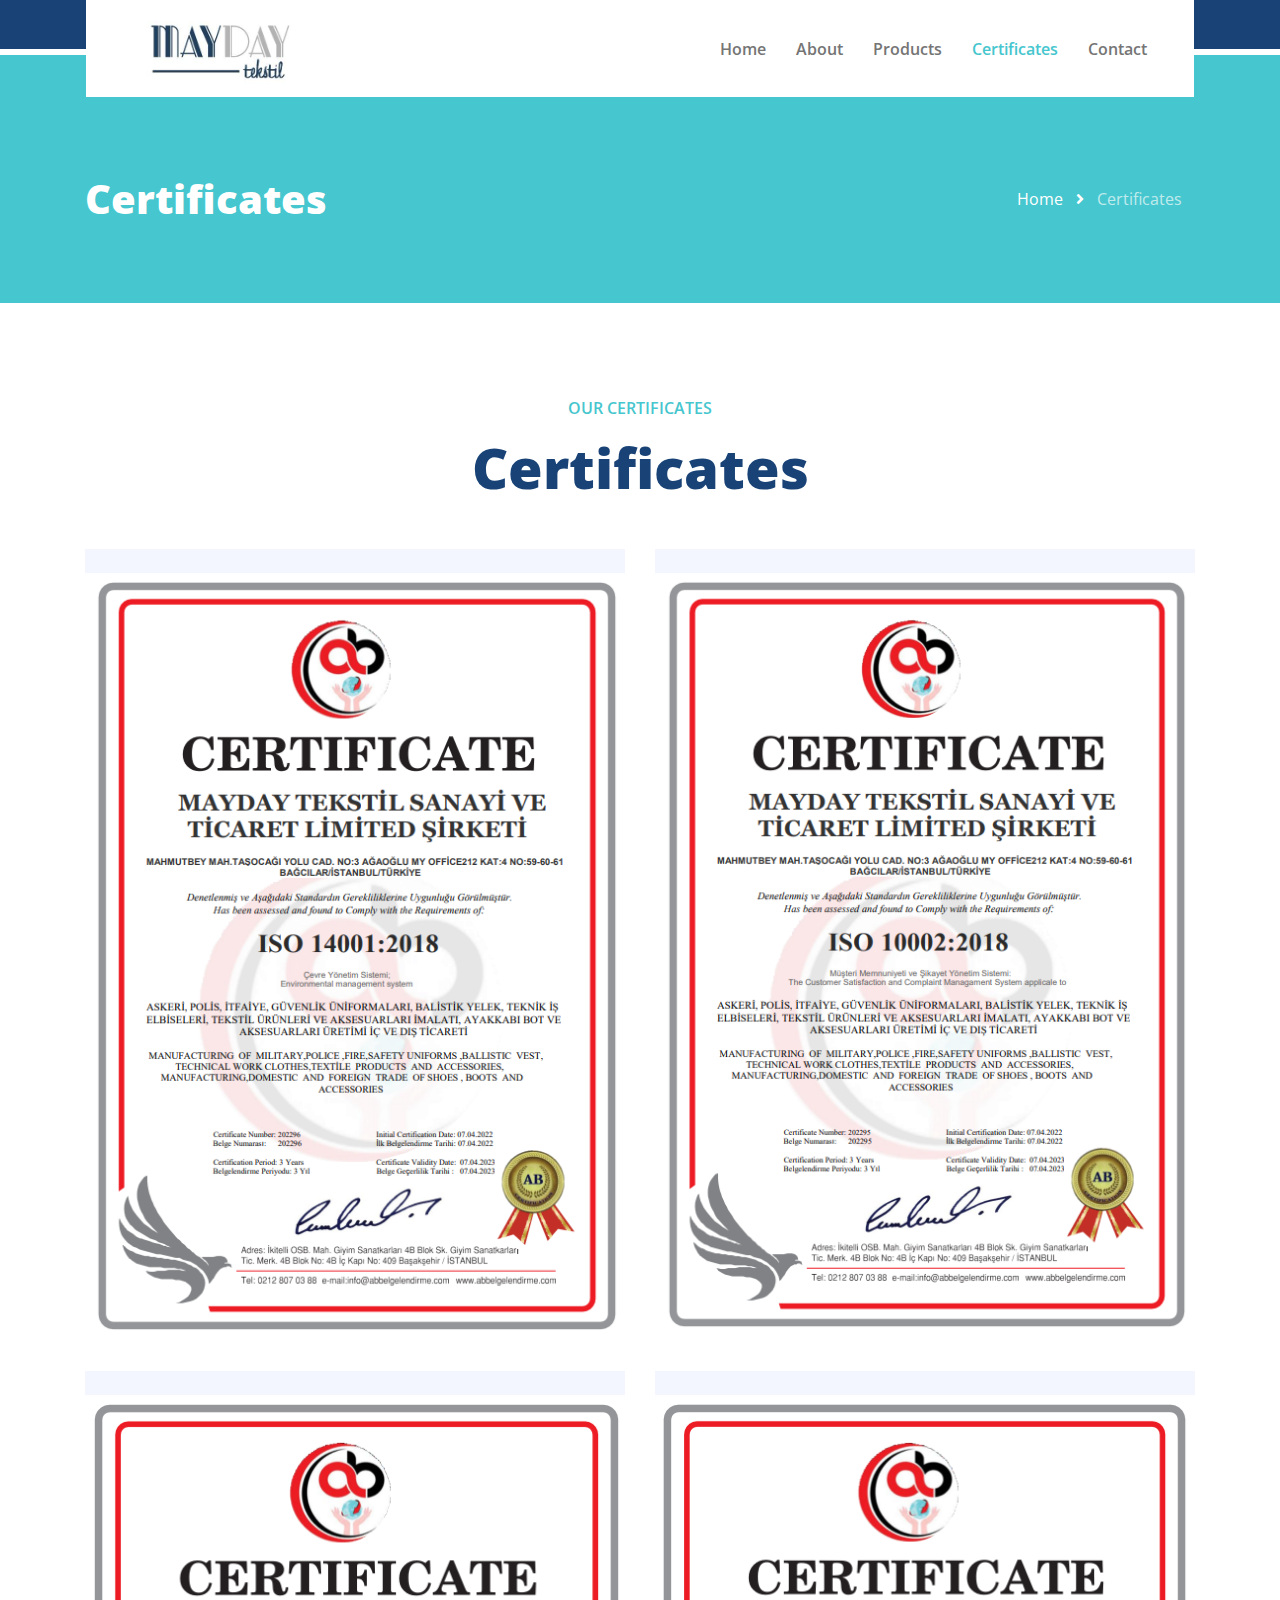
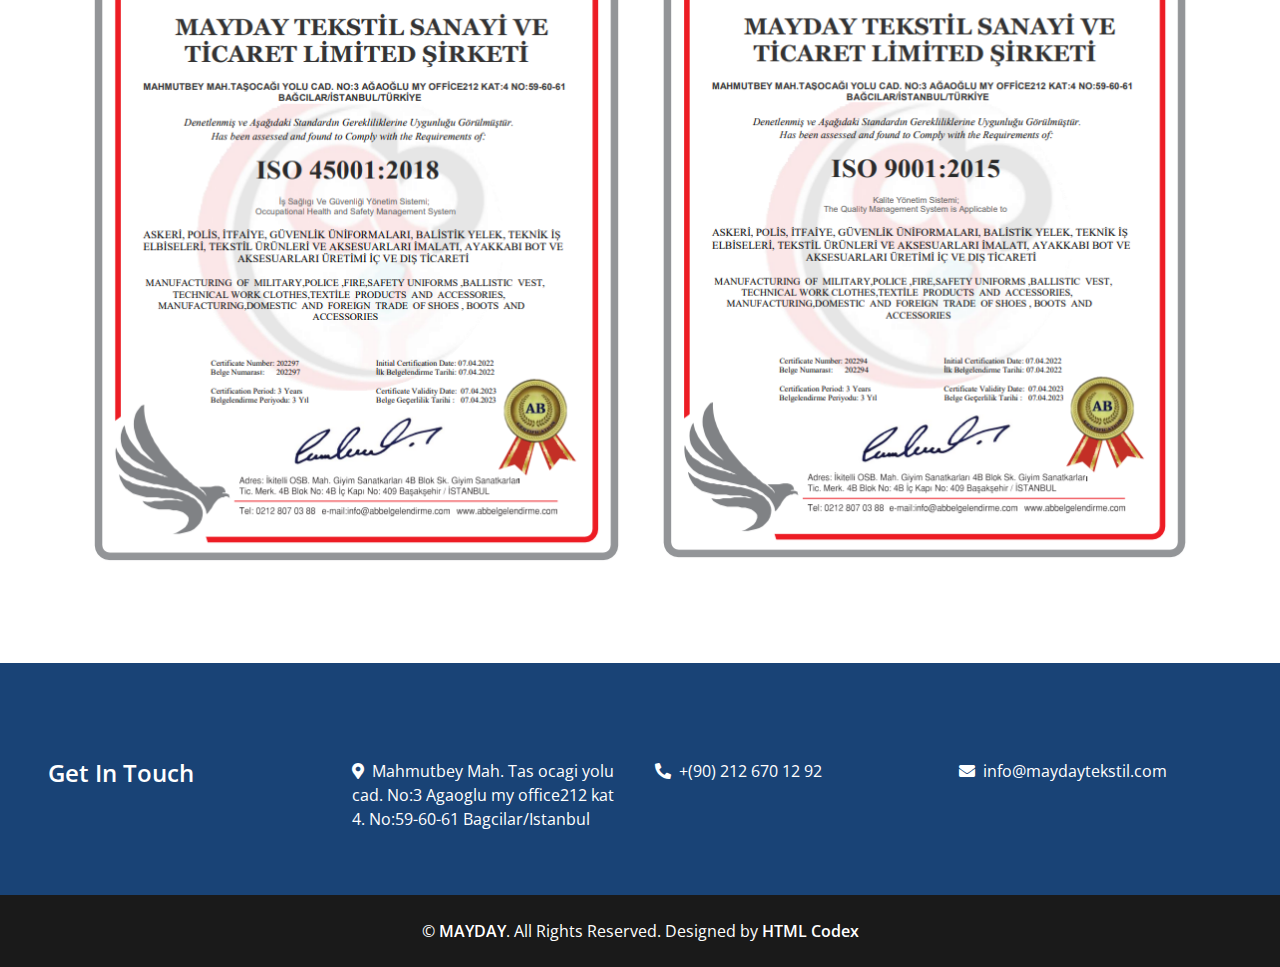
<file: certificates.html>
<!DOCTYPE html>
<html lang="en">

<head>
    <meta charset="utf-8">
    <title>MayDay</title>
    <meta content="width=device-width, initial-scale=1.0" name="viewport">
    <meta content="Free HTML Templates" name="keywords">
    <meta content="Free HTML Templates" name="description">

    <!-- Favicon -->
    <link href="img/favicon.ico" rel="icon">

    <!-- Google Web Fonts -->
    <link rel="preconnect" href="https://fonts.gstatic.com">
    <link href="https://fonts.googleapis.com/css2?family=Open+Sans:wght@400;600;800&display=swap" rel="stylesheet">

    <!-- Font Awesome -->
    <link href="https://cdnjs.cloudflare.com/ajax/libs/font-awesome/5.15.0/css/all.min.css" rel="stylesheet">

    <!-- Libraries Stylesheet -->
    <link href="lib/owlcarousel/assets/owl.carousel.min.css" rel="stylesheet">

    <!-- Customized Bootstrap Stylesheet -->
    <link href="css/style.css" rel="stylesheet">
</head>

<body>


    <!-- Navbar Start -->
    <div class="container-fluid position-relative nav-bar p-0">
        <div class="container-lg position-relative p-0 px-lg-3" style="z-index: 9;">
            <nav class="navbar navbar-expand-lg bg-white navbar-light py-3 py-lg-0 pl-3 pl-lg-5">
                <a href="" class="navbar-brand">
                    <img class="w-100" src="img/Logo.PNG" alt="Image">
                </a>
                <button type="button" class="navbar-toggler" data-toggle="collapse" data-target="#navbarCollapse">
                    <span class="navbar-toggler-icon"></span>
                </button>
                <div class="collapse navbar-collapse justify-content-between px-3" id="navbarCollapse">
                    <div class="navbar-nav ml-auto py-0">
                        <a href="index.html" class="nav-item nav-link ">Home</a>
                        <a href="about.html" class="nav-item nav-link">About</a>
                        <a href="products.html" class="nav-item nav-link">Products</a>
                        <a href="certificates.html" class="nav-item nav-link active">Certificates</a>
                        <a href="contact.html" class="nav-item nav-link">Contact</a>
                    </div>
                </div>
            </nav>
        </div>
    </div>
    <!-- Navbar End -->


    <!-- Page Header Start -->
    <div class="page-header container-fluid bg-secondary pt-2 pt-lg-5 pb-2 mb-5">
        <div class="container py-5">
            <div class="row align-items-center py-4">
                <div class="col-md-6 text-center text-md-left">
                    <h1 class="mb-4 mb-md-0 text-white">Certificates</h1>
                </div>
                <div class="col-md-6 text-center text-md-right">
                    <div class="d-inline-flex align-items-center">
                        <a class="btn text-white" href="">Home</a>
                        <i class="fas fa-angle-right text-white"></i>
                        <a class="btn text-white disabled" href="">Certificates</a>
                    </div>
                </div>
            </div>
        </div>
    </div>
    <!-- Page Header Start -->


    <!-- Pricing Plan Start -->
    <div class="container-fluid pt-5 pb-3">
        <div class="container">
            <h6 class="text-secondary text-uppercase text-center font-weight-medium mb-3">Our Certificates</h6>
            <h1 class="display-4 text-center mb-5">Certificates</h1>
            <div class="row">
                <div class="col-lg-6 mb-4">
                    <div class="bg-light text-center mb-2 pt-4">

                      <img class="w-100" src="img/certificates/1.PNG" alt="Image">

                    </div>
                </div>
                <div class="col-lg-6 mb-4">
                    <div class="bg-light text-center mb-2 pt-4">
                        <img class="w-100" src="img/certificates/2.PNG" alt="Image">
                    </div>
                </div>
                <div class="col-lg-6 mb-4">
                    <div class="bg-light text-center mb-2 pt-4">
                        <img class="w-100" src="img/certificates/3.PNG" alt="Image">
                    </div>
                </div>
                <div class="col-lg-6 mb-4">
                    <div class="bg-light text-center mb-2 pt-4">
                        <img class="w-100" src="img/certificates/4.PNG" alt="Image">
                    </div>
                </div>
            </div>
        </div>
    </div>
    <!-- Pricing Plan End -->


    <!-- Footer Start -->
    <div class="container-fluid bg-primary text-white mt-5 pt-5 px-sm-3 px-md-5">
        <div class="row pt-5">

            <div class="col-lg-3 col-md-6 mb-5">
                <h4 class="text-white mb-4">Get In Touch</h4>

            </div>
            <div class="col-lg-3 col-md-6 mb-5">

                <p><i class="fa fa-map-marker-alt mr-2"></i>Mahmutbey Mah. Tas ocagi yolu cad. No:3 Agaoglu my office212 kat 4. No:59-60-61 Bagcilar/Istanbul</p>

            </div>
            <div class="col-lg-3 col-md-6 mb-5">

                <p><i class="fa fa-phone-alt mr-2"></i>+(90) 212 670 12 92</p>

            </div>
            <div class="col-lg-3 col-md-6 mb-5">

                <p><i class="fa fa-envelope mr-2"></i>info@maydaytekstil.com</p>
            </div>

        </div>
    </div>
    <div class="container-fluid bg-dark text-white py-4 px-sm-3 px-md-5">
        <p class="m-0 text-center text-white">
            &copy; <a class="text-white font-weight-medium" href="#">MAYDAY</a>. All Rights Reserved. Designed by
            <a class="text-white font-weight-medium" href="https://htmlcodex.com">HTML Codex</a>
        </p>
    </div>
    <!-- Footer End -->


    <!-- Back to Top -->
    <a href="#" class="btn btn-lg btn-primary back-to-top"><i class="fa fa-angle-double-up"></i></a>


    <!-- JavaScript Libraries -->
    <script src="https://code.jquery.com/jquery-3.4.1.min.js"></script>
    <script src="https://stackpath.bootstrapcdn.com/bootstrap/4.4.1/js/bootstrap.bundle.min.js"></script>
    <script src="lib/easing/easing.min.js"></script>
    <script src="lib/waypoints/waypoints.min.js"></script>
    <script src="lib/counterup/counterup.min.js"></script>
    <script src="lib/owlcarousel/owl.carousel.min.js"></script>

    <!-- Contact Javascript File -->
    <script src="mail/jqBootstrapValidation.min.js"></script>
    <script src="mail/contact.js"></script>

    <!-- Template Javascript -->
    <script src="js/main.js"></script>
</body>

</html>
</file>
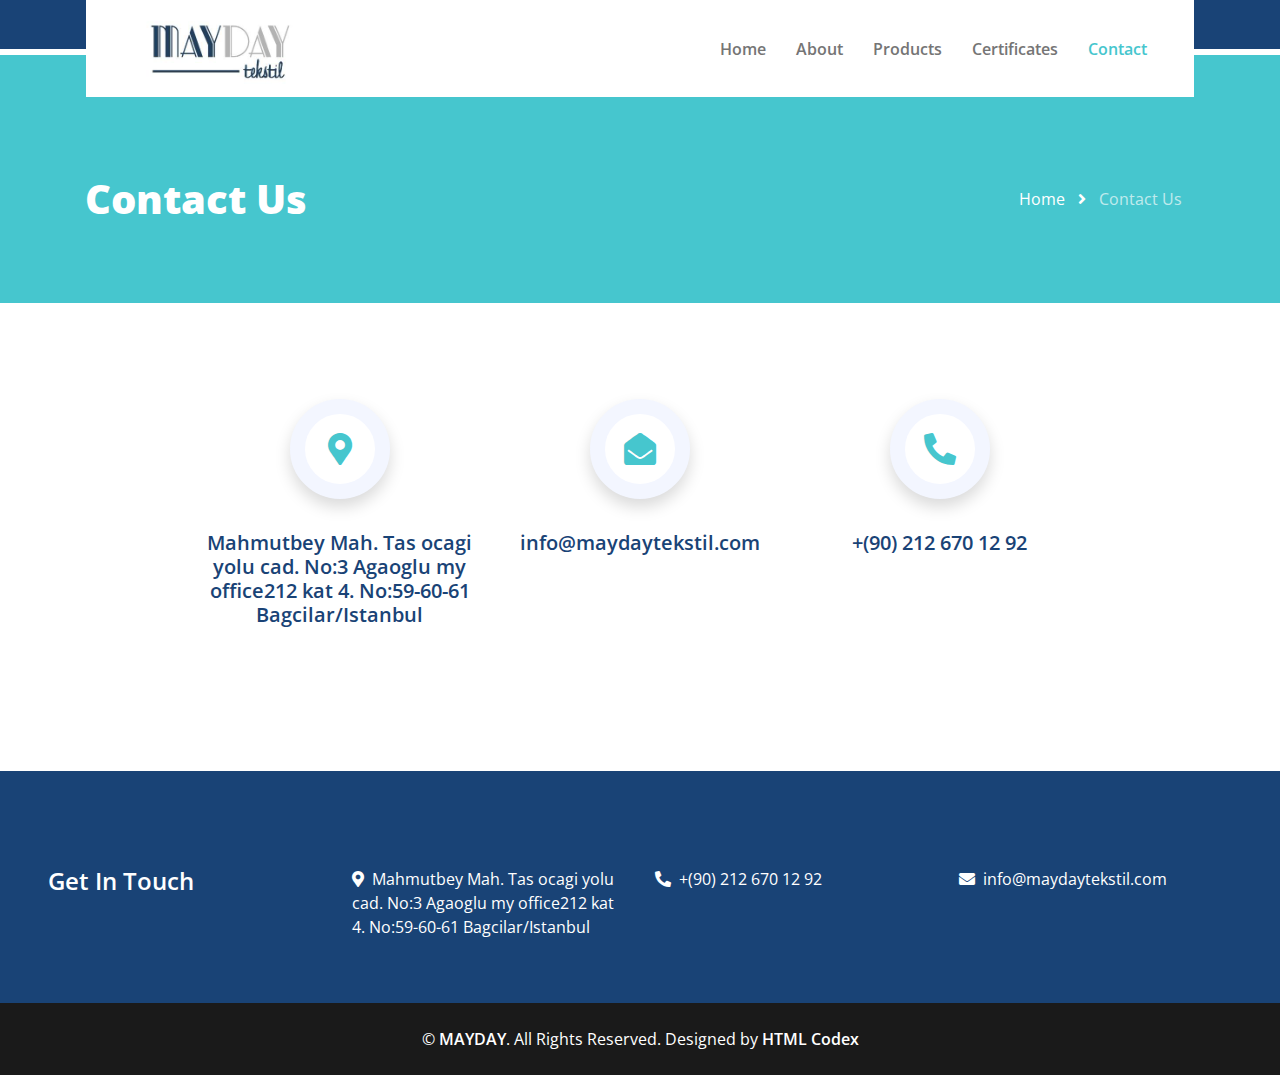
<file: contact.html>
<!DOCTYPE html>
<html lang="en">

<head>
    <meta charset="utf-8">
    <title>MayDay</title>
    <meta content="width=device-width, initial-scale=1.0" name="viewport">
    <meta content="Free HTML Templates" name="keywords">
    <meta content="Free HTML Templates" name="description">

    <!-- Favicon -->
    <link href="img/favicon.ico" rel="icon">

    <!-- Google Web Fonts -->
    <link rel="preconnect" href="https://fonts.gstatic.com">
    <link href="https://fonts.googleapis.com/css2?family=Open+Sans:wght@400;600;800&display=swap" rel="stylesheet">

    <!-- Font Awesome -->
    <link href="https://cdnjs.cloudflare.com/ajax/libs/font-awesome/5.15.0/css/all.min.css" rel="stylesheet">

    <!-- Libraries Stylesheet -->
    <link href="lib/owlcarousel/assets/owl.carousel.min.css" rel="stylesheet">

    <!-- Customized Bootstrap Stylesheet -->
    <link href="css/style.css" rel="stylesheet">
</head>

<body>


    <!-- Navbar Start -->
    <div class="container-fluid position-relative nav-bar p-0">
        <div class="container-lg position-relative p-0 px-lg-3" style="z-index: 9;">
            <nav class="navbar navbar-expand-lg bg-white navbar-light py-3 py-lg-0 pl-3 pl-lg-5">
                <a href="" class="navbar-brand">
                    <img class="w-100" src="img/Logo.PNG" alt="Image">
                </a>
                <button type="button" class="navbar-toggler" data-toggle="collapse" data-target="#navbarCollapse">
                    <span class="navbar-toggler-icon"></span>
                </button>
                <div class="collapse navbar-collapse justify-content-between px-3" id="navbarCollapse">
                    <div class="navbar-nav ml-auto py-0">
                        <a href="index.html" class="nav-item nav-link ">Home</a>
                        <a href="about.html" class="nav-item nav-link">About</a>
                        <a href="products.html" class="nav-item nav-link">Products</a>
                        <a href="certificates.html" class="nav-item nav-link">Certificates</a>
                        <a href="contact.html" class="nav-item nav-link active">Contact</a>
                    </div>
                </div>
            </nav>
        </div>
    </div>
    <!-- Navbar End -->


    <!-- Page Header Start -->
    <div class="page-header container-fluid bg-secondary pt-2 pt-lg-5 pb-2 mb-5">
        <div class="container py-5">
            <div class="row align-items-center py-4">
                <div class="col-md-6 text-center text-md-left">
                    <h1 class="mb-4 mb-md-0 text-white">Contact Us</h1>
                </div>
                <div class="col-md-6 text-center text-md-right">
                    <div class="d-inline-flex align-items-center">
                        <a class="btn text-white" href="">Home</a>
                        <i class="fas fa-angle-right text-white"></i>
                        <a class="btn text-white disabled" href="">Contact Us</a>
                    </div>
                </div>
            </div>
        </div>
    </div>
    <!-- Page Header Start -->


    <!-- Contact Start -->
    <div class="container-fluid py-5">
        <div class="container" style="max-width: 900px;">
            <div class="row">
                <div class="col-12">
                    <div class="row">
                        <div class="col-md-4">
                            <div class="d-flex flex-column align-items-center justify-content-center text-center mb-5">
                                <div class="d-inline-flex align-items-center justify-content-center bg-white border border-light shadow rounded-circle mb-4" style="width: 100px; height: 100px; border-width: 15px !important;">
                                    <i class="fa fa-2x fa-map-marker-alt text-secondary"></i>
                                </div>
                                <h5 class="font-weight-medium m-0 mt-2">Mahmutbey Mah. Tas ocagi yolu cad. No:3 Agaoglu my office212 kat 4. No:59-60-61 Bagcilar/Istanbul</h5>
                            </div>
                        </div>
                        <div class="col-md-4">
                            <div class="d-flex flex-column align-items-center justify-content-center text-center mb-5">
                                <div class="d-inline-flex align-items-center justify-content-center bg-white border border-light shadow rounded-circle mb-4" style="width: 100px; height: 100px; border-width: 15px !important;">
                                    <i class="fa fa-2x fa-envelope-open text-secondary"></i>
                                </div>
                                <h5 class="font-weight-medium m-0 mt-2">info@maydaytekstil.com</h5>
                            </div>
                        </div>
                        <div class="col-md-4">
                            <div class="d-flex flex-column align-items-center justify-content-center text-center mb-5">
                                <div class="d-inline-flex align-items-center justify-content-center bg-white border border-light shadow rounded-circle mb-4" style="width: 100px; height: 100px; border-width: 15px !important;">
                                    <i class="fa fa-2x fa-phone-alt text-secondary"></i>
                                </div>
                                <h5 class="font-weight-medium m-0 mt-2">+(90) 212 670 12 92</h5>
                            </div>
                        </div>
                    </div>
                </div>

            </div>
        </div>
    </div>
    <!-- Contact End -->


    <!-- Footer Start -->
    <div class="container-fluid bg-primary text-white mt-5 pt-5 px-sm-3 px-md-5">
        <div class="row pt-5">

            <div class="col-lg-3 col-md-6 mb-5">
                <h4 class="text-white mb-4">Get In Touch</h4>

            </div>
            <div class="col-lg-3 col-md-6 mb-5">

                <p><i class="fa fa-map-marker-alt mr-2"></i>Mahmutbey Mah. Tas ocagi yolu cad. No:3 Agaoglu my office212 kat 4. No:59-60-61 Bagcilar/Istanbul</p>

            </div>
            <div class="col-lg-3 col-md-6 mb-5">

                <p><i class="fa fa-phone-alt mr-2"></i>+(90) 212 670 12 92</p>

            </div>
            <div class="col-lg-3 col-md-6 mb-5">

                <p><i class="fa fa-envelope mr-2"></i>info@maydaytekstil.com</p>
            </div>

        </div>
    </div>
    <div class="container-fluid bg-dark text-white py-4 px-sm-3 px-md-5">
        <p class="m-0 text-center text-white">
            &copy; <a class="text-white font-weight-medium" href="#">MAYDAY</a>. All Rights Reserved. Designed by
            <a class="text-white font-weight-medium" href="https://htmlcodex.com">HTML Codex</a>
        </p>
    </div>
    <!-- Footer End -->


    <!-- Back to Top -->
    <a href="#" class="btn btn-lg btn-primary back-to-top"><i class="fa fa-angle-double-up"></i></a>


    <!-- JavaScript Libraries -->
    <script src="https://code.jquery.com/jquery-3.4.1.min.js"></script>
    <script src="https://stackpath.bootstrapcdn.com/bootstrap/4.4.1/js/bootstrap.bundle.min.js"></script>
    <script src="lib/easing/easing.min.js"></script>
    <script src="lib/waypoints/waypoints.min.js"></script>
    <script src="lib/counterup/counterup.min.js"></script>
    <script src="lib/owlcarousel/owl.carousel.min.js"></script>

    <!-- Contact Javascript File -->
    <script src="mail/jqBootstrapValidation.min.js"></script>
    <script src="mail/contact.js"></script>

    <!-- Template Javascript -->
    <script src="js/main.js"></script>
</body>

</html>
</file>
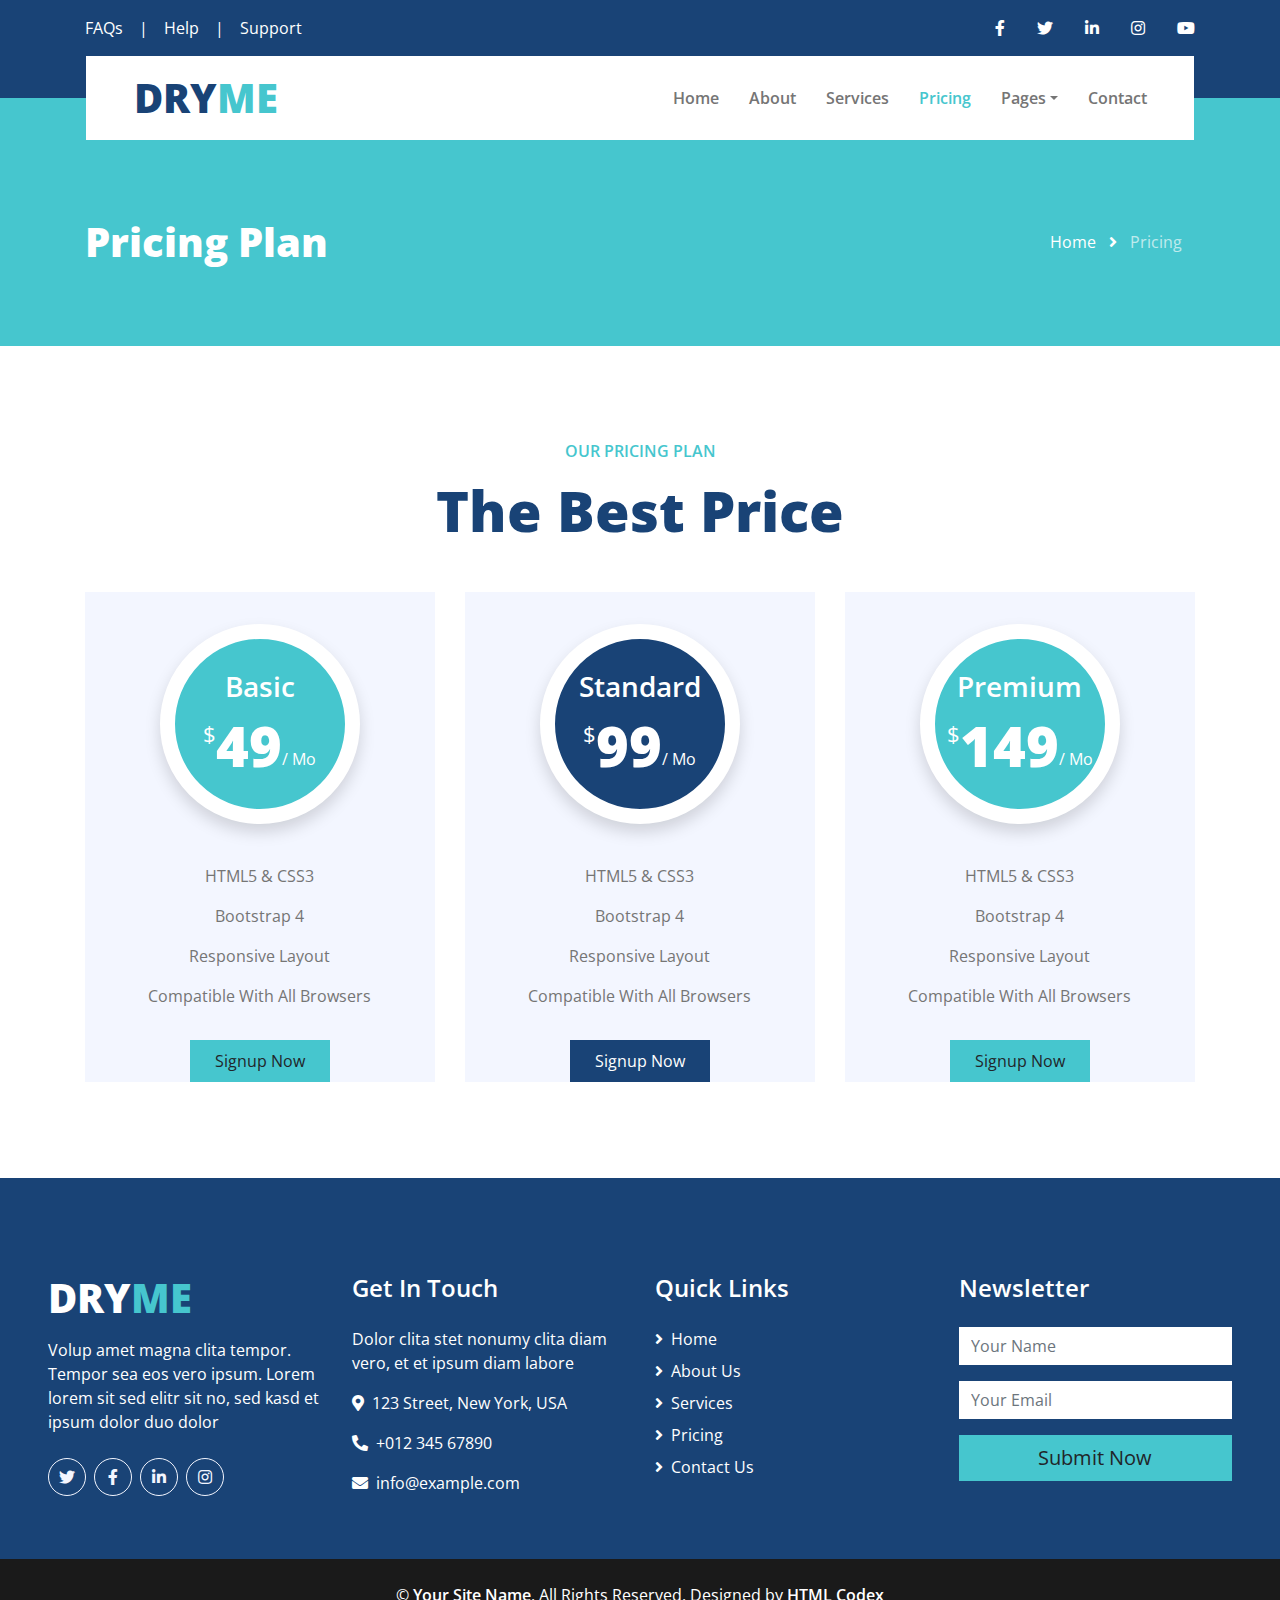
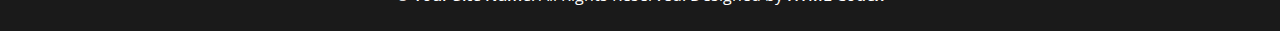
<file: pricing.html>
<!DOCTYPE html>
<html lang="en">

<head>
    <meta charset="utf-8">
    <title>MayDay</title>
    <meta content="width=device-width, initial-scale=1.0" name="viewport">
    <meta content="Free HTML Templates" name="keywords">
    <meta content="Free HTML Templates" name="description">

    <!-- Favicon -->
    <link href="img/favicon.ico" rel="icon">

    <!-- Google Web Fonts -->
    <link rel="preconnect" href="https://fonts.gstatic.com">
    <link href="https://fonts.googleapis.com/css2?family=Open+Sans:wght@400;600;800&display=swap" rel="stylesheet">

    <!-- Font Awesome -->
    <link href="https://cdnjs.cloudflare.com/ajax/libs/font-awesome/5.15.0/css/all.min.css" rel="stylesheet">

    <!-- Libraries Stylesheet -->
    <link href="lib/owlcarousel/assets/owl.carousel.min.css" rel="stylesheet">

    <!-- Customized Bootstrap Stylesheet -->
    <link href="css/style.css" rel="stylesheet">
</head>

<body>
    <!-- Topbar Start -->
    <div class="container-fluid bg-primary py-3">
        <div class="container">
            <div class="row">
                <div class="col-md-6 text-center text-lg-left mb-2 mb-lg-0">
                    <div class="d-inline-flex align-items-center">
                        <a class="text-white pr-3" href="">FAQs</a>
                        <span class="text-white">|</span>
                        <a class="text-white px-3" href="">Help</a>
                        <span class="text-white">|</span>
                        <a class="text-white pl-3" href="">Support</a>
                    </div>
                </div>
                <div class="col-md-6 text-center text-lg-right">
                    <div class="d-inline-flex align-items-center">
                        <a class="text-white px-3" href="">
                            <i class="fab fa-facebook-f"></i>
                        </a>
                        <a class="text-white px-3" href="">
                            <i class="fab fa-twitter"></i>
                        </a>
                        <a class="text-white px-3" href="">
                            <i class="fab fa-linkedin-in"></i>
                        </a>
                        <a class="text-white px-3" href="">
                            <i class="fab fa-instagram"></i>
                        </a>
                        <a class="text-white pl-3" href="">
                            <i class="fab fa-youtube"></i>
                        </a>
                    </div>
                </div>
            </div>
        </div>
    </div>
    <!-- Topbar End -->


    <!-- Navbar Start -->
    <div class="container-fluid position-relative nav-bar p-0">
        <div class="container-lg position-relative p-0 px-lg-3" style="z-index: 9;">
            <nav class="navbar navbar-expand-lg bg-white navbar-light py-3 py-lg-0 pl-3 pl-lg-5">
                <a href="" class="navbar-brand">
                    <h1 class="m-0 text-secondary"><span class="text-primary">DRY</span>ME</h1>
                </a>
                <button type="button" class="navbar-toggler" data-toggle="collapse" data-target="#navbarCollapse">
                    <span class="navbar-toggler-icon"></span>
                </button>
                <div class="collapse navbar-collapse justify-content-between px-3" id="navbarCollapse">
                    <div class="navbar-nav ml-auto py-0">
                        <a href="index.html" class="nav-item nav-link">Home</a>
                        <a href="about.html" class="nav-item nav-link">About</a>
                        <a href="service.html" class="nav-item nav-link">Services</a>
                        <a href="pricing.html" class="nav-item nav-link active">Pricing</a>
                        <div class="nav-item dropdown">
                            <a href="#" class="nav-link dropdown-toggle" data-toggle="dropdown">Pages</a>
                            <div class="dropdown-menu border-0 rounded-0 m-0">
                                <a href="blog.html" class="dropdown-item">Blog Grid</a>
                                <a href="single.html" class="dropdown-item">Blog Detail</a>
                            </div>
                        </div>
                        <a href="contact.html" class="nav-item nav-link">Contact</a>
                    </div>
                </div>
            </nav>
        </div>
    </div>
    <!-- Navbar End -->


    <!-- Page Header Start -->
    <div class="page-header container-fluid bg-secondary pt-2 pt-lg-5 pb-2 mb-5">
        <div class="container py-5">
            <div class="row align-items-center py-4">
                <div class="col-md-6 text-center text-md-left">
                    <h1 class="mb-4 mb-md-0 text-white">Pricing Plan</h1>
                </div>
                <div class="col-md-6 text-center text-md-right">
                    <div class="d-inline-flex align-items-center">
                        <a class="btn text-white" href="">Home</a>
                        <i class="fas fa-angle-right text-white"></i>
                        <a class="btn text-white disabled" href="">Pricing</a>
                    </div>
                </div>
            </div>
        </div>
    </div>
    <!-- Page Header Start -->


    <!-- Pricing Plan Start -->
    <div class="container-fluid pt-5 pb-3">
        <div class="container">
            <h6 class="text-secondary text-uppercase text-center font-weight-medium mb-3">Our Pricing Plan</h6>
            <h1 class="display-4 text-center mb-5">The Best Price</h1>
            <div class="row">
                <div class="col-lg-4 mb-4">
                    <div class="bg-light text-center mb-2 pt-4">
                        <div class="d-inline-flex flex-column align-items-center justify-content-center bg-secondary rounded-circle shadow mt-2 mb-4" style="width: 200px; height: 200px; border: 15px solid #ffffff;">
                            <h3 class="text-white">Basic</h3>
                            <h1 class="display-4 text-white mb-0">
                                <small class="align-top" style="font-size: 22px; line-height: 45px;">$</small>49<small class="align-bottom" style="font-size: 16px; line-height: 40px;">/ Mo</small>
                            </h1>
                        </div>
                        <div class="d-flex flex-column align-items-center py-3">
                            <p>HTML5 & CSS3</p>
                            <p>Bootstrap 4</p>
                            <p>Responsive Layout</p>
                            <p>Compatible With All Browsers</p>
                        </div>
                        <a href="" class="btn btn-secondary py-2 px-4">Signup Now</a>
                    </div>
                </div>
                <div class="col-lg-4 mb-4">
                    <div class="bg-light text-center mb-2 pt-4">
                        <div class="d-inline-flex flex-column align-items-center justify-content-center bg-primary rounded-circle shadow mt-2 mb-4" style="width: 200px; height: 200px; border: 15px solid #ffffff;">
                            <h3 class="text-white">Standard</h3>
                            <h1 class="display-4 text-white mb-0">
                                <small class="align-top" style="font-size: 22px; line-height: 45px;">$</small>99<small class="align-bottom" style="font-size: 16px; line-height: 40px;">/ Mo</small>
                            </h1>
                        </div>
                        <div class="d-flex flex-column align-items-center py-3">
                            <p>HTML5 & CSS3</p>
                            <p>Bootstrap 4</p>
                            <p>Responsive Layout</p>
                            <p>Compatible With All Browsers</p>
                        </div>
                        <a href="" class="btn btn-primary py-2 px-4">Signup Now</a>
                    </div>
                </div>
                <div class="col-lg-4 mb-4">
                    <div class="bg-light text-center mb-2 pt-4">
                        <div class="d-inline-flex flex-column align-items-center justify-content-center bg-secondary rounded-circle shadow mt-2 mb-4" style="width: 200px; height: 200px; border: 15px solid #ffffff;">
                            <h3 class="text-white">Premium</h3>
                            <h1 class="display-4 text-white mb-0">
                                <small class="align-top" style="font-size: 22px; line-height: 45px;">$</small>149<small class="align-bottom" style="font-size: 16px; line-height: 40px;">/ Mo</small>
                            </h1>
                        </div>
                        <div class="d-flex flex-column align-items-center py-3">
                            <p>HTML5 & CSS3</p>
                            <p>Bootstrap 4</p>
                            <p>Responsive Layout</p>
                            <p>Compatible With All Browsers</p>
                        </div>
                        <a href="" class="btn btn-secondary py-2 px-4">Signup Now</a>
                    </div>
                </div>
            </div>
        </div>
    </div>
    <!-- Pricing Plan End -->


    <!-- Footer Start -->
    <div class="container-fluid bg-primary text-white mt-5 pt-5 px-sm-3 px-md-5">
        <div class="row pt-5">
            <div class="col-lg-3 col-md-6 mb-5">
                <a href=""><h1 class="text-secondary mb-3"><span class="text-white">DRY</span>ME</h1></a>
                <p>Volup amet magna clita tempor. Tempor sea eos vero ipsum. Lorem lorem sit sed elitr sit no, sed kasd et ipsum dolor duo dolor</p>
                <div class="d-flex justify-content-start mt-4">
                    <a class="btn btn-outline-light rounded-circle text-center mr-2 px-0" style="width: 38px; height: 38px;" href="#"><i class="fab fa-twitter"></i></a>
                    <a class="btn btn-outline-light rounded-circle text-center mr-2 px-0" style="width: 38px; height: 38px;" href="#"><i class="fab fa-facebook-f"></i></a>
                    <a class="btn btn-outline-light rounded-circle text-center mr-2 px-0" style="width: 38px; height: 38px;" href="#"><i class="fab fa-linkedin-in"></i></a>
                    <a class="btn btn-outline-light rounded-circle text-center mr-2 px-0" style="width: 38px; height: 38px;" href="#"><i class="fab fa-instagram"></i></a>
                </div>
            </div>
            <div class="col-lg-3 col-md-6 mb-5">
                <h4 class="text-white mb-4">Get In Touch</h4>
                <p>Dolor clita stet nonumy clita diam vero, et et ipsum diam labore</p>
                <p><i class="fa fa-map-marker-alt mr-2"></i>123 Street, New York, USA</p>
                <p><i class="fa fa-phone-alt mr-2"></i>+012 345 67890</p>
                <p><i class="fa fa-envelope mr-2"></i>info@example.com</p>
            </div>
            <div class="col-lg-3 col-md-6 mb-5">
                <h4 class="text-white mb-4">Quick Links</h4>
                <div class="d-flex flex-column justify-content-start">
                    <a class="text-white mb-2" href="#"><i class="fa fa-angle-right mr-2"></i>Home</a>
                    <a class="text-white mb-2" href="#"><i class="fa fa-angle-right mr-2"></i>About Us</a>
                    <a class="text-white mb-2" href="#"><i class="fa fa-angle-right mr-2"></i>Services</a>
                    <a class="text-white mb-2" href="#"><i class="fa fa-angle-right mr-2"></i>Pricing</a>
                    <a class="text-white" href="#"><i class="fa fa-angle-right mr-2"></i>Contact Us</a>
                </div>
            </div>
            <div class="col-lg-3 col-md-6 mb-5">
                <h4 class="text-white mb-4">Newsletter</h4>
                <form action="">
                    <div class="form-group">
                        <input type="text" class="form-control border-0" placeholder="Your Name" required="required" />
                    </div>
                    <div class="form-group">
                        <input type="email" class="form-control border-0" placeholder="Your Email" required="required" />
                    </div>
                    <div>
                        <button class="btn btn-lg btn-secondary btn-block border-0" type="submit">Submit Now</button>
                    </div>
                </form>
            </div>
        </div>
    </div>
    <div class="container-fluid bg-dark text-white py-4 px-sm-3 px-md-5">
        <p class="m-0 text-center text-white">
            &copy; <a class="text-white font-weight-medium" href="#">Your Site Name</a>. All Rights Reserved. Designed by
            <a class="text-white font-weight-medium" href="https://htmlcodex.com">HTML Codex</a>
        </p>
    </div>
    <!-- Footer End -->


    <!-- Back to Top -->
    <a href="#" class="btn btn-lg btn-primary back-to-top"><i class="fa fa-angle-double-up"></i></a>


    <!-- JavaScript Libraries -->
    <script src="https://code.jquery.com/jquery-3.4.1.min.js"></script>
    <script src="https://stackpath.bootstrapcdn.com/bootstrap/4.4.1/js/bootstrap.bundle.min.js"></script>
    <script src="lib/easing/easing.min.js"></script>
    <script src="lib/waypoints/waypoints.min.js"></script>
    <script src="lib/counterup/counterup.min.js"></script>
    <script src="lib/owlcarousel/owl.carousel.min.js"></script>

    <!-- Contact Javascript File -->
    <script src="mail/jqBootstrapValidation.min.js"></script>
    <script src="mail/contact.js"></script>

    <!-- Template Javascript -->
    <script src="js/main.js"></script>
</body>

</html>
</file>
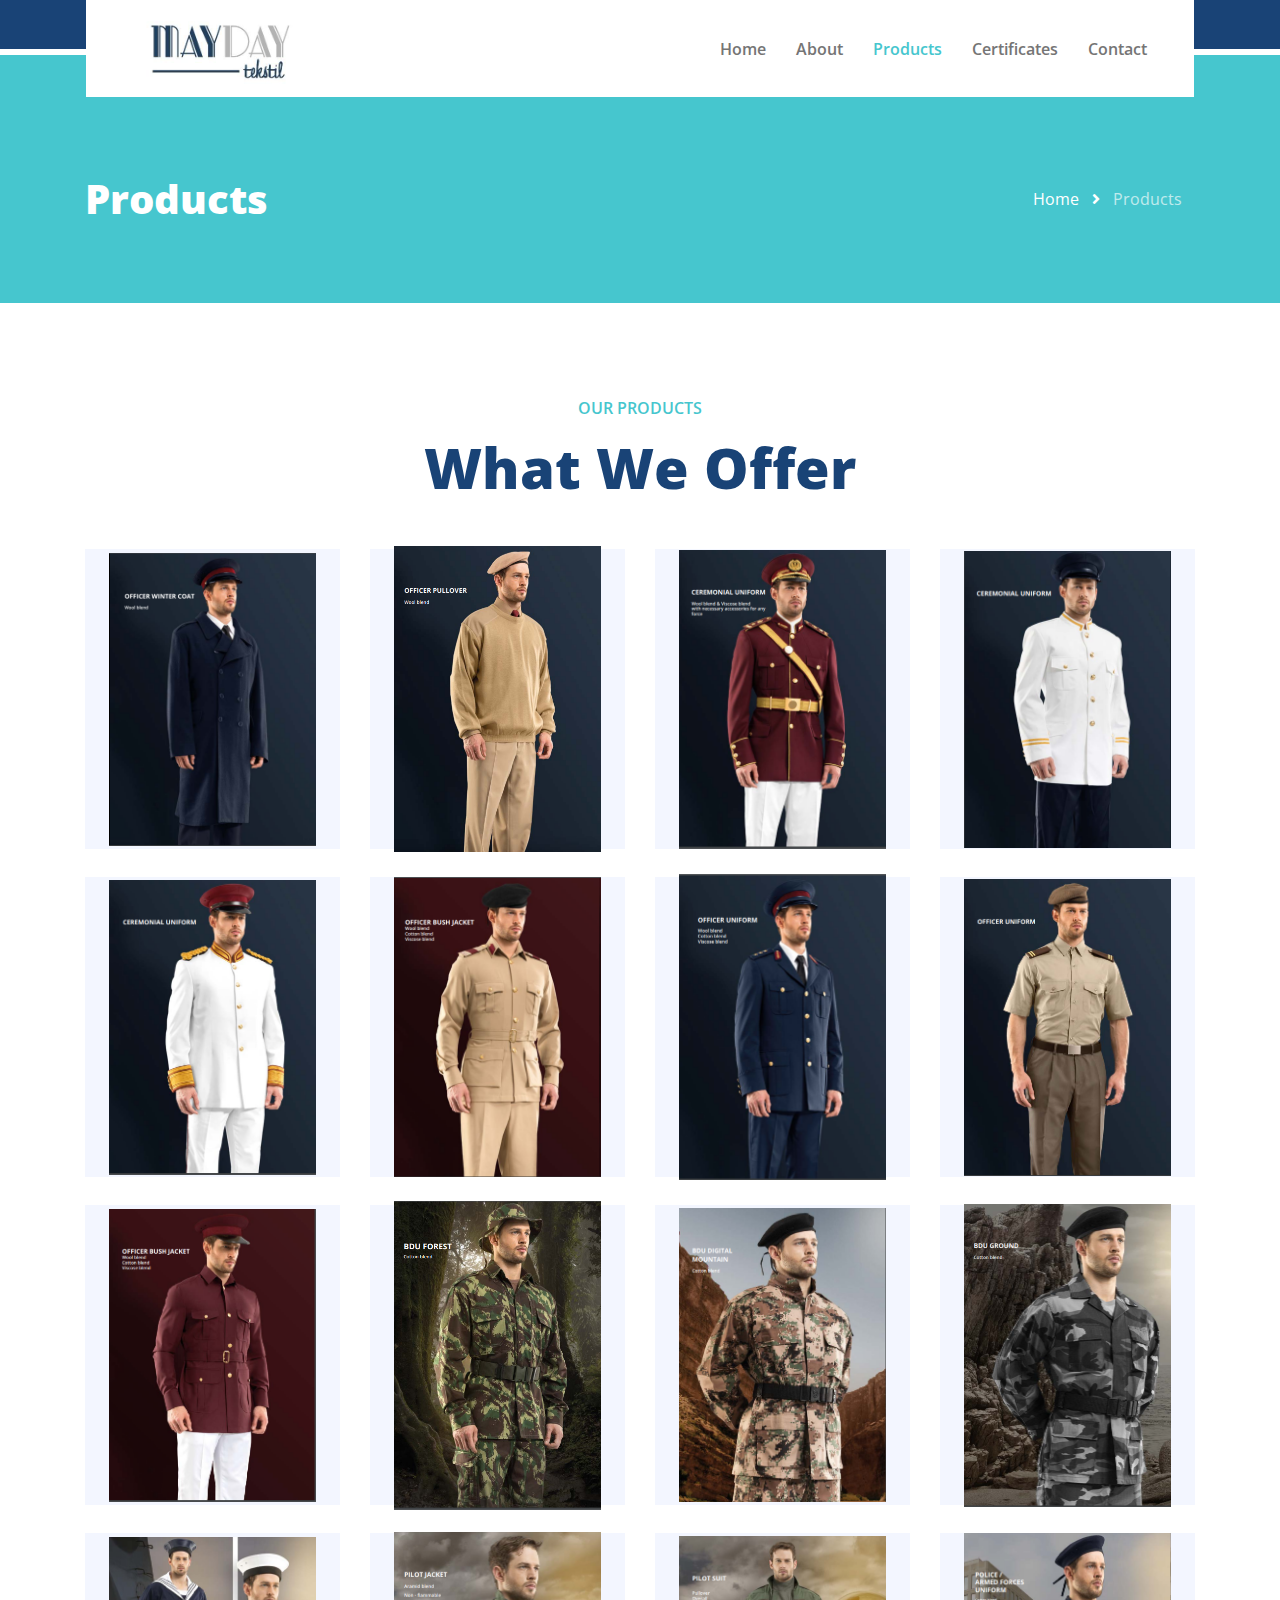
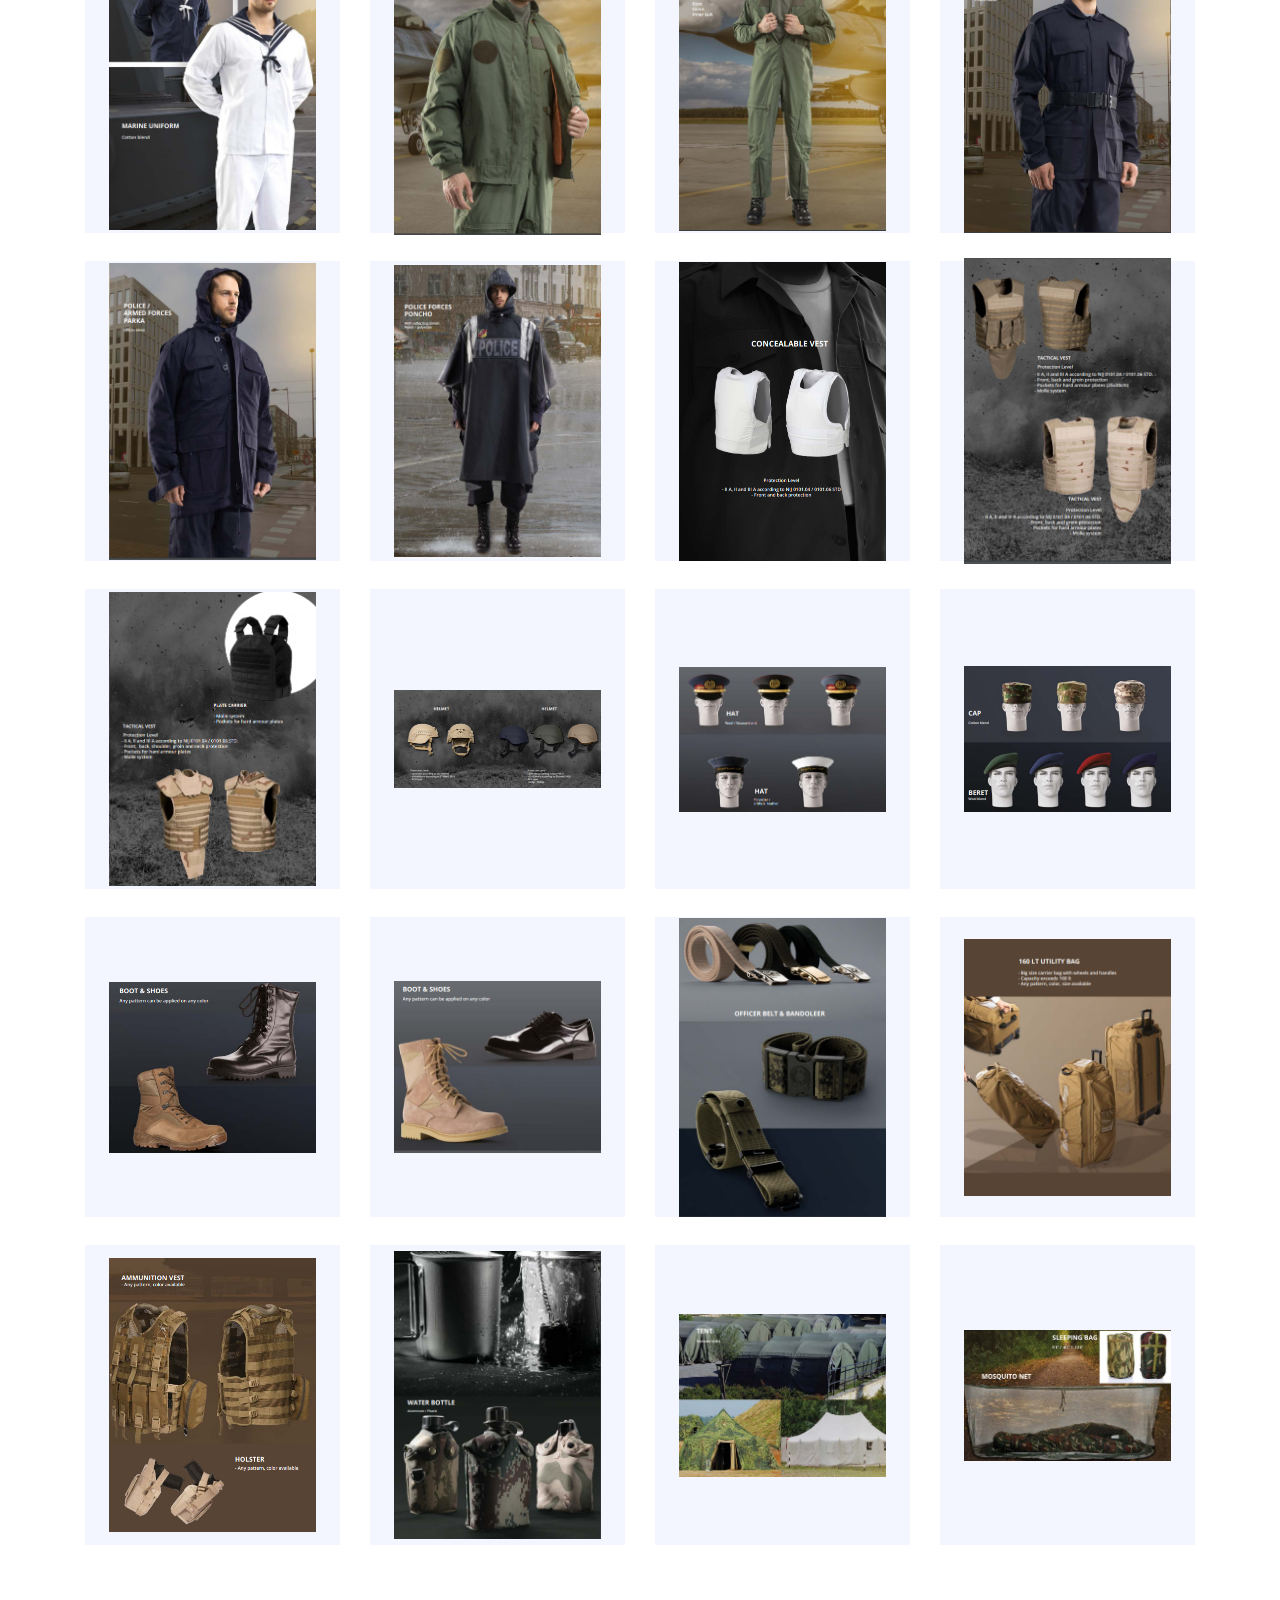
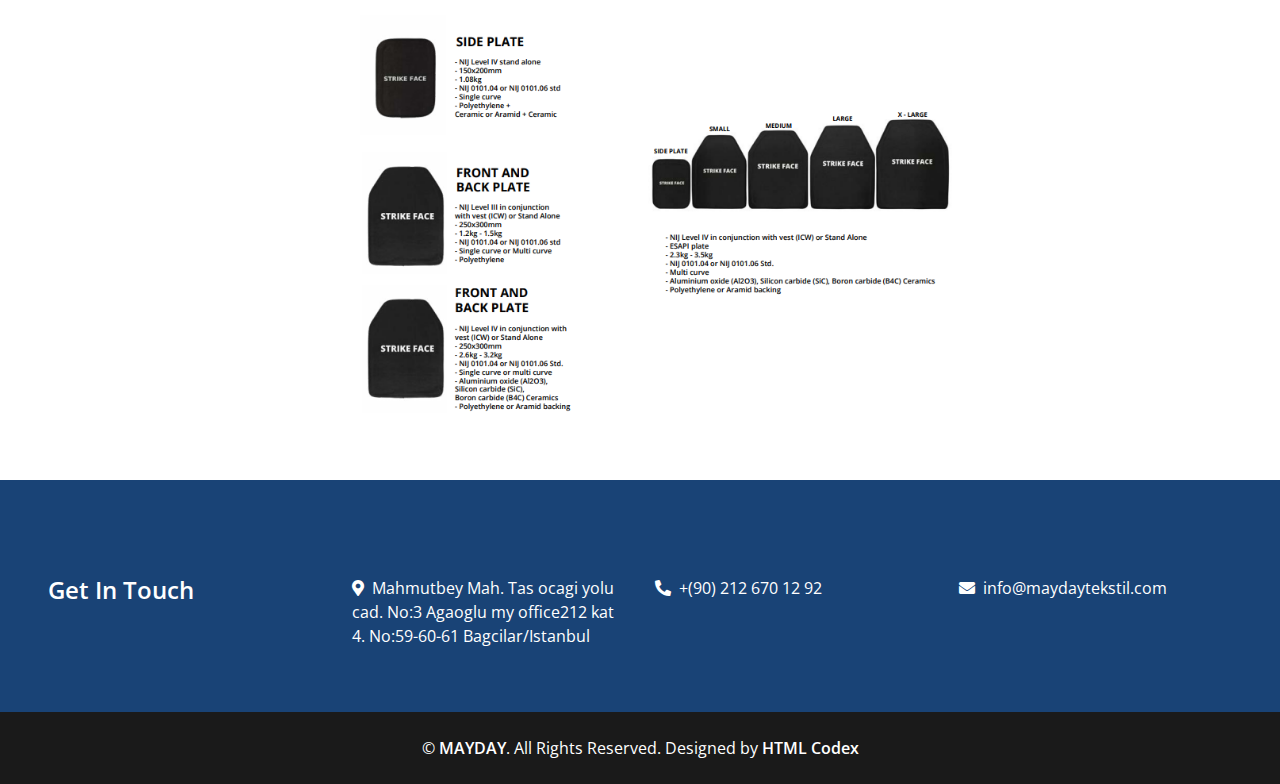
<file: products.html>
<!DOCTYPE html>
<html lang="en">

<head>
    <meta charset="utf-8">
    <title>MayDay</title>
    <meta content="width=device-width, initial-scale=1.0" name="viewport">
    <meta content="Free HTML Templates" name="keywords">
    <meta content="Free HTML Templates" name="description">

    <!-- Favicon -->
    <link href="img/favicon.ico" rel="icon">

    <!-- Google Web Fonts -->
    <link rel="preconnect" href="https://fonts.gstatic.com">
    <link href="https://fonts.googleapis.com/css2?family=Open+Sans:wght@400;600;800&display=swap" rel="stylesheet">

    <!-- Font Awesome -->
    <link href="https://cdnjs.cloudflare.com/ajax/libs/font-awesome/5.15.0/css/all.min.css" rel="stylesheet">

    <!-- Libraries Stylesheet -->
    <link href="lib/owlcarousel/assets/owl.carousel.min.css" rel="stylesheet">

    <!-- Customized Bootstrap Stylesheet -->
    <link href="css/style.css" rel="stylesheet">
</head>

<body>


    <!-- Navbar Start -->
    <div class="container-fluid position-relative nav-bar p-0">
        <div class="container-lg position-relative p-0 px-lg-3" style="z-index: 9;">
            <nav class="navbar navbar-expand-lg bg-white navbar-light py-3 py-lg-0 pl-3 pl-lg-5">
                <a href="" class="navbar-brand">
                    <img class="w-100" src="img/Logo.PNG" alt="Image">
                </a>
                <button type="button" class="navbar-toggler" data-toggle="collapse" data-target="#navbarCollapse">
                    <span class="navbar-toggler-icon"></span>
                </button>
                <div class="collapse navbar-collapse justify-content-between px-3" id="navbarCollapse">
                    <div class="navbar-nav ml-auto py-0">
                        <a href="index.html" class="nav-item nav-link">Home</a>
                        <a href="about.html" class="nav-item nav-link">About</a>
                        <a href="products.html" class="nav-item nav-link active">Products</a>
                        <a href="certificates.html" class="nav-item nav-link">Certificates</a>
                        <a href="contact.html" class="nav-item nav-link">Contact</a>
                    </div>
                </div>
            </nav>
        </div>
    </div>
    <!-- Navbar End -->


    <!-- Page Header Start -->
    <div class="page-header container-fluid bg-secondary pt-2 pt-lg-5 pb-2 mb-5">
        <div class="container py-5">
            <div class="row align-items-center py-4">
                <div class="col-md-6 text-center text-md-left">
                    <h1 class="mb-4 mb-md-0 text-white">Products</h1>
                </div>
                <div class="col-md-6 text-center text-md-right">
                    <div class="d-inline-flex align-items-center">
                        <a class="btn text-white" href="">Home</a>
                        <i class="fas fa-angle-right text-white"></i>
                        <a class="btn text-white disabled" href="">Products</a>
                    </div>
                </div>
            </div>
        </div>
    </div>
    <!-- Page Header Start -->


    <!-- Services Start -->
    <div class="container-fluid pt-5 pb-3">
        <div class="container">
            <h6 class="text-secondary text-uppercase text-center font-weight-medium mb-3">Our Products</h6>
            <h1 class="display-4 text-center mb-5">What We Offer</h1>
            <div class="row">
                <div class="col-lg-3 col-md-6 pb-1">
                    <div class="d-flex flex-column align-items-center justify-content-center text-center bg-light mb-4 px-4" style="height: 300px;">
                      <img class="w-100" src="img/products/1.PNG" alt="Image">
                    </div>
                </div>

                <div class="col-lg-3 col-md-6 pb-1">
                    <div class="d-flex flex-column align-items-center justify-content-center text-center bg-light mb-4 px-4" style="height: 300px;">
                      <img class="w-100" src="img/products/2.PNG" alt="Image">
                    </div>
                </div>

                <div class="col-lg-3 col-md-6 pb-1">
                    <div class="d-flex flex-column align-items-center justify-content-center text-center bg-light mb-4 px-4" style="height: 300px;">
                      <img class="w-100" src="img/products/3.PNG" alt="Image">
                    </div>
                </div>

                <div class="col-lg-3 col-md-6 pb-1">
                    <div class="d-flex flex-column align-items-center justify-content-center text-center bg-light mb-4 px-4" style="height: 300px;">
                      <img class="w-100" src="img/products/4.PNG" alt="Image">
                    </div>
                </div>

                <div class="col-lg-3 col-md-6 pb-1">
                    <div class="d-flex flex-column align-items-center justify-content-center text-center bg-light mb-4 px-4" style="height: 300px;">
                      <img class="w-100" src="img/products/5.PNG" alt="Image">
                    </div>
                </div>

                <div class="col-lg-3 col-md-6 pb-1">
                    <div class="d-flex flex-column align-items-center justify-content-center text-center bg-light mb-4 px-4" style="height: 300px;">
                      <img class="w-100" src="img/products/6.PNG" alt="Image">
                    </div>
                </div>

                <div class="col-lg-3 col-md-6 pb-1">
                    <div class="d-flex flex-column align-items-center justify-content-center text-center bg-light mb-4 px-4" style="height: 300px;">
                      <img class="w-100" src="img/products/7.PNG" alt="Image">
                    </div>
                </div>

                <div class="col-lg-3 col-md-6 pb-1">
                    <div class="d-flex flex-column align-items-center justify-content-center text-center bg-light mb-4 px-4" style="height: 300px;">
                      <img class="w-100" src="img/products/8.PNG" alt="Image">
                    </div>
                </div>

                <div class="col-lg-3 col-md-6 pb-1">
                    <div class="d-flex flex-column align-items-center justify-content-center text-center bg-light mb-4 px-4" style="height: 300px;">
                      <img class="w-100" src="img/products/9.PNG" alt="Image">
                    </div>
                </div>

                <div class="col-lg-3 col-md-6 pb-1">
                    <div class="d-flex flex-column align-items-center justify-content-center text-center bg-light mb-4 px-4" style="height: 300px;">
                      <img class="w-100" src="img/products/10.PNG" alt="Image">
                    </div>
                </div>

                <div class="col-lg-3 col-md-6 pb-1">
                    <div class="d-flex flex-column align-items-center justify-content-center text-center bg-light mb-4 px-4" style="height: 300px;">
                      <img class="w-100" src="img/products/11.PNG" alt="Image">
                    </div>
                </div>

                <div class="col-lg-3 col-md-6 pb-1">
                    <div class="d-flex flex-column align-items-center justify-content-center text-center bg-light mb-4 px-4" style="height: 300px;">
                      <img class="w-100" src="img/products/12.PNG" alt="Image">
                    </div>
                </div>

                <div class="col-lg-3 col-md-6 pb-1">
                    <div class="d-flex flex-column align-items-center justify-content-center text-center bg-light mb-4 px-4" style="height: 300px;">
                      <img class="w-100" src="img/products/13.PNG" alt="Image">
                    </div>
                </div>

                <div class="col-lg-3 col-md-6 pb-1">
                    <div class="d-flex flex-column align-items-center justify-content-center text-center bg-light mb-4 px-4" style="height: 300px;">
                      <img class="w-100" src="img/products/14.PNG" alt="Image">
                    </div>
                </div>

                <div class="col-lg-3 col-md-6 pb-1">
                    <div class="d-flex flex-column align-items-center justify-content-center text-center bg-light mb-4 px-4" style="height: 300px;">
                      <img class="w-100" src="img/products/15.PNG" alt="Image">
                    </div>
                </div>

                <div class="col-lg-3 col-md-6 pb-1">
                    <div class="d-flex flex-column align-items-center justify-content-center text-center bg-light mb-4 px-4" style="height: 300px;">
                      <img class="w-100" src="img/products/16.PNG" alt="Image">
                    </div>
                </div>

                <div class="col-lg-3 col-md-6 pb-1">
                    <div class="d-flex flex-column align-items-center justify-content-center text-center bg-light mb-4 px-4" style="height: 300px;">
                      <img class="w-100" src="img/products/17.PNG" alt="Image">
                    </div>
                </div>

                <div class="col-lg-3 col-md-6 pb-1">
                    <div class="d-flex flex-column align-items-center justify-content-center text-center bg-light mb-4 px-4" style="height: 300px;">
                      <img class="w-100" src="img/products/18.PNG" alt="Image">
                    </div>
                </div>

                <div class="col-lg-3 col-md-6 pb-1">
                    <div class="d-flex flex-column align-items-center justify-content-center text-center bg-light mb-4 px-4" style="height: 300px;">
                      <img class="w-100" src="img/products/19.PNG" alt="Image">
                    </div>
                </div>

                <div class="col-lg-3 col-md-6 pb-1">
                    <div class="d-flex flex-column align-items-center justify-content-center text-center bg-light mb-4 px-4" style="height: 300px;">
                      <img class="w-100" src="img/products/20.PNG" alt="Image">
                    </div>
                </div>

                <div class="col-lg-3 col-md-6 pb-1">
                    <div class="d-flex flex-column align-items-center justify-content-center text-center bg-light mb-4 px-4" style="height: 300px;">
                      <img class="w-100" src="img/products/21.PNG" alt="Image">
                    </div>
                </div>

                <div class="col-lg-3 col-md-6 pb-1">
                    <div class="d-flex flex-column align-items-center justify-content-center text-center bg-light mb-4 px-4" style="height: 300px;">
                      <img class="w-100" src="img/products/22.PNG" alt="Image">
                    </div>
                </div>

                <div class="col-lg-3 col-md-6 pb-1">
                    <div class="d-flex flex-column align-items-center justify-content-center text-center bg-light mb-4 px-4" style="height: 300px;">
                      <img class="w-100" src="img/products/23.PNG" alt="Image">
                    </div>
                </div>

                <div class="col-lg-3 col-md-6 pb-1">
                    <div class="d-flex flex-column align-items-center justify-content-center text-center bg-light mb-4 px-4" style="height: 300px;">
                      <img class="w-100" src="img/products/24.PNG" alt="Image">
                    </div>
                </div>

                <div class="col-lg-3 col-md-6 pb-1">
                    <div class="d-flex flex-column align-items-center justify-content-center text-center bg-light mb-4 px-4" style="height: 300px;">
                      <img class="w-100" src="img/products/25.PNG" alt="Image">
                    </div>
                </div>

                <div class="col-lg-3 col-md-6 pb-1">
                    <div class="d-flex flex-column align-items-center justify-content-center text-center bg-light mb-4 px-4" style="height: 300px;">
                      <img class="w-100" src="img/products/26.PNG" alt="Image">
                    </div>
                </div>

                <div class="col-lg-3 col-md-6 pb-1">
                    <div class="d-flex flex-column align-items-center justify-content-center text-center bg-light mb-4 px-4" style="height: 300px;">
                      <img class="w-100" src="img/products/27.PNG" alt="Image">
                    </div>
                </div>

                <div class="col-lg-3 col-md-6 pb-1">
                    <div class="d-flex flex-column align-items-center justify-content-center text-center bg-light mb-4 px-4" style="height: 300px;">
                      <img class="w-100" src="img/products/28.PNG" alt="Image">
                    </div>
                </div>

                <div class="col-lg-3 col-md-6 pb-1">
                    <div class="d-flex flex-column align-items-center justify-content-center text-center bg-light mb-4 px-4" style="height: 300px;">
                      <img class="w-100" src="img/products/29.PNG" alt="Image">
                    </div>
                </div>

                <div class="col-lg-3 col-md-6 pb-1">
                    <div class="d-flex flex-column align-items-center justify-content-center text-center bg-light mb-4 px-4" style="height: 300px;">
                      <img class="w-100" src="img/products/30.PNG" alt="Image">
                    </div>
                </div>

                <div class="col-lg-3 col-md-6 pb-1">
                    <div class="d-flex flex-column align-items-center justify-content-center text-center bg-light mb-4 px-4" style="height: 300px;">
                      <img class="w-100" src="img/products/31.PNG" alt="Image">
                    </div>
                </div>

                <div class="col-lg-3 col-md-6 pb-1">
                    <div class="d-flex flex-column align-items-center justify-content-center text-center bg-light mb-4 px-4" style="height: 300px;">
                      <img class="w-100" src="img/products/32.PNG" alt="Image">
                    </div>
                </div>




            </div>
        </div>
    </div>
    <!-- Services End -->
    <div class="sidesImg">
          <img class="sideImg" src="img/products/sides.PNG" alt="Image">
    </div>

    <!-- Footer Start -->
    <div class="container-fluid bg-primary text-white mt-5 pt-5 px-sm-3 px-md-5">
        <div class="row pt-5">

            <div class="col-lg-3 col-md-6 mb-5">
                <h4 class="text-white mb-4">Get In Touch</h4>

            </div>
            <div class="col-lg-3 col-md-6 mb-5">

                <p><i class="fa fa-map-marker-alt mr-2"></i>Mahmutbey Mah. Tas ocagi yolu cad. No:3 Agaoglu my office212 kat 4. No:59-60-61 Bagcilar/Istanbul</p>

            </div>
            <div class="col-lg-3 col-md-6 mb-5">

                <p><i class="fa fa-phone-alt mr-2"></i>+(90) 212 670 12 92</p>

            </div>
            <div class="col-lg-3 col-md-6 mb-5">

                <p><i class="fa fa-envelope mr-2"></i>info@maydaytekstil.com</p>
            </div>

        </div>
    </div>
    <div class="container-fluid bg-dark text-white py-4 px-sm-3 px-md-5">
        <p class="m-0 text-center text-white">
            &copy; <a class="text-white font-weight-medium" href="#">MAYDAY</a>. All Rights Reserved. Designed by
            <a class="text-white font-weight-medium" href="https://htmlcodex.com">HTML Codex</a>
        </p>
    </div>
    <!-- Footer End -->


    <!-- Back to Top -->
    <a href="#" class="btn btn-lg btn-primary back-to-top"><i class="fa fa-angle-double-up"></i></a>


    <!-- JavaScript Libraries -->
    <script src="https://code.jquery.com/jquery-3.4.1.min.js"></script>
    <script src="https://stackpath.bootstrapcdn.com/bootstrap/4.4.1/js/bootstrap.bundle.min.js"></script>
    <script src="lib/easing/easing.min.js"></script>
    <script src="lib/waypoints/waypoints.min.js"></script>
    <script src="lib/counterup/counterup.min.js"></script>
    <script src="lib/owlcarousel/owl.carousel.min.js"></script>

    <!-- Contact Javascript File -->
    <script src="mail/jqBootstrapValidation.min.js"></script>
    <script src="mail/contact.js"></script>

    <!-- Template Javascript -->
    <script src="js/main.js"></script>
</body>

</html>
</file>
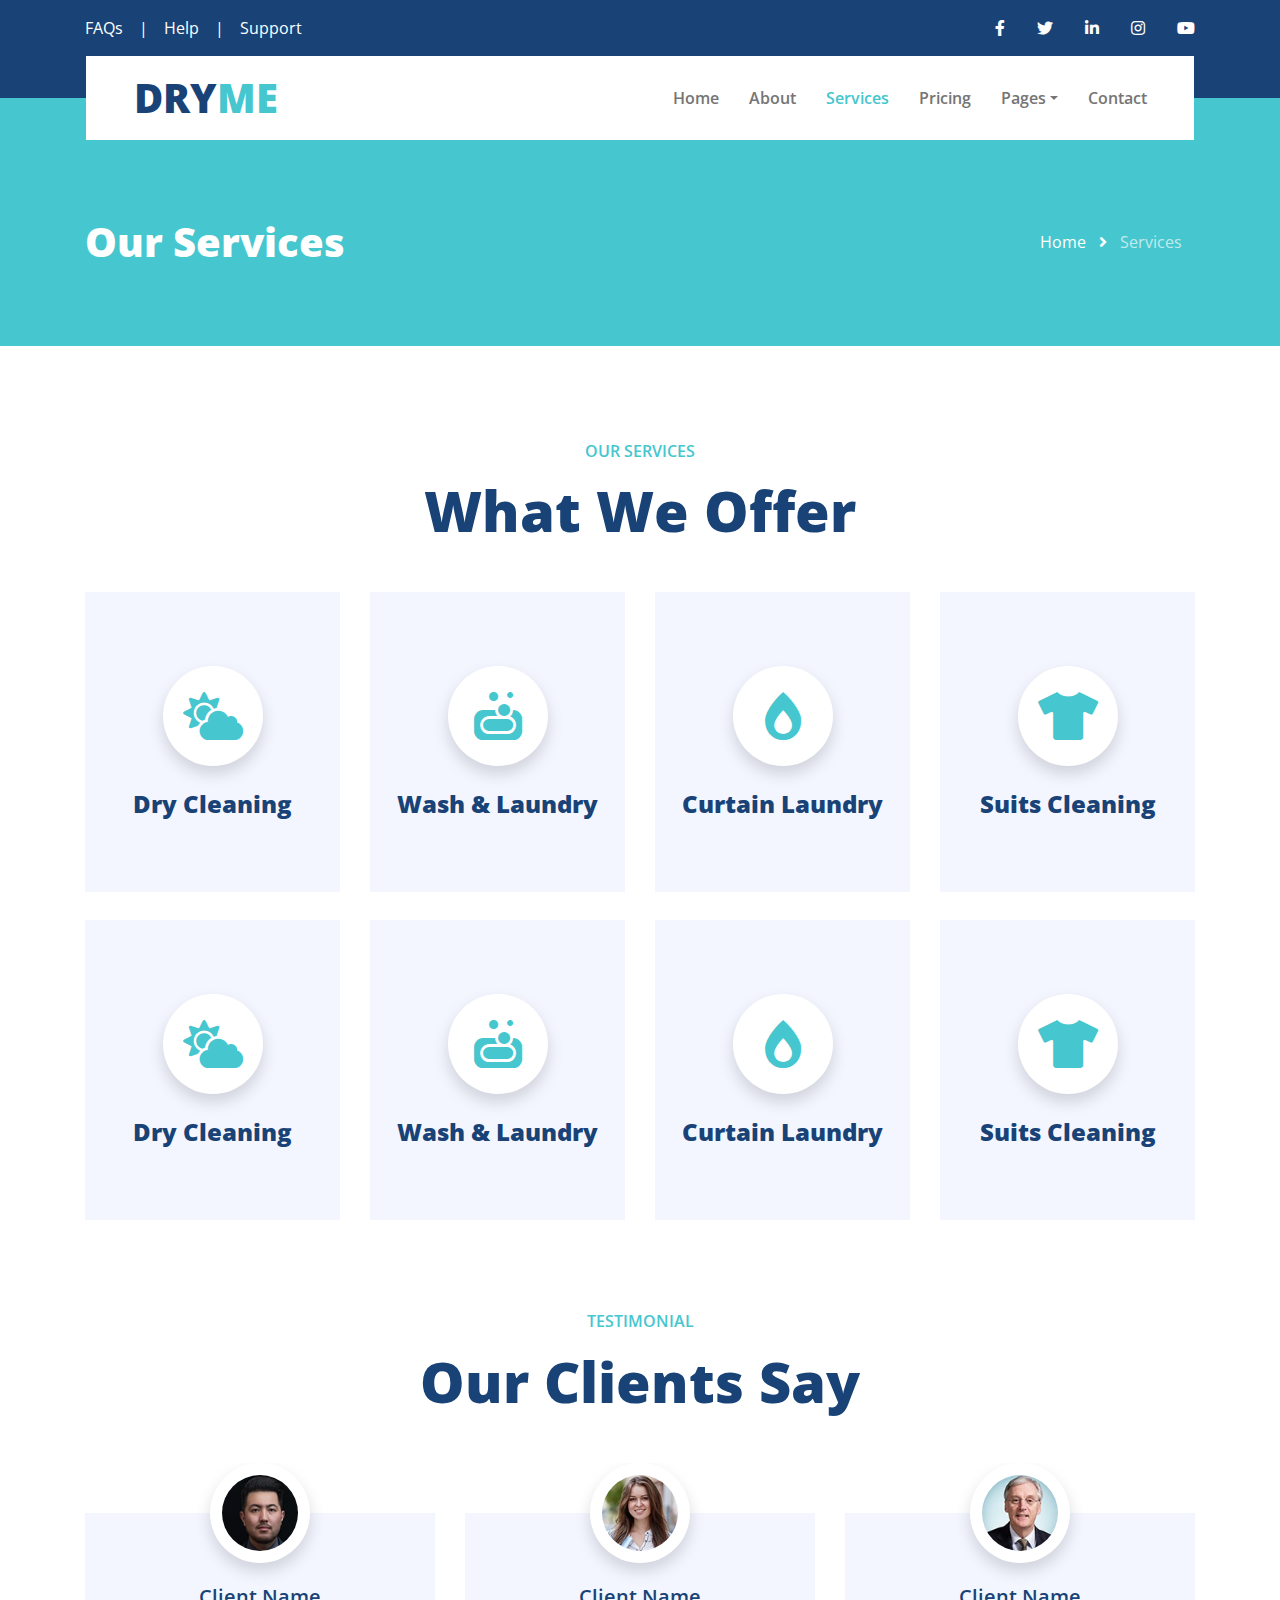
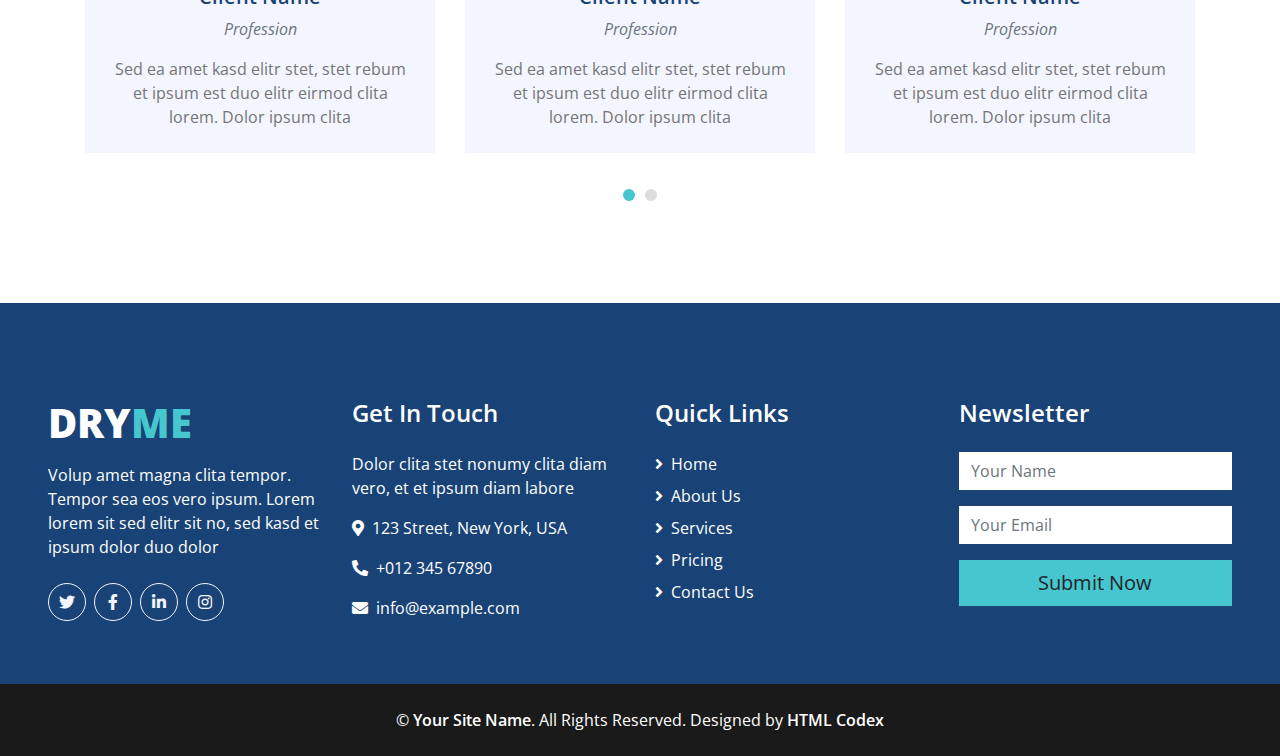
<file: service.html>
<!DOCTYPE html>
<html lang="en">

<head>
    <meta charset="utf-8">
    <title>MayDay</title>
    <meta content="width=device-width, initial-scale=1.0" name="viewport">
    <meta content="Free HTML Templates" name="keywords">
    <meta content="Free HTML Templates" name="description">

    <!-- Favicon -->
    <link href="img/favicon.ico" rel="icon">

    <!-- Google Web Fonts -->
    <link rel="preconnect" href="https://fonts.gstatic.com">
    <link href="https://fonts.googleapis.com/css2?family=Open+Sans:wght@400;600;800&display=swap" rel="stylesheet">

    <!-- Font Awesome -->
    <link href="https://cdnjs.cloudflare.com/ajax/libs/font-awesome/5.15.0/css/all.min.css" rel="stylesheet">

    <!-- Libraries Stylesheet -->
    <link href="lib/owlcarousel/assets/owl.carousel.min.css" rel="stylesheet">

    <!-- Customized Bootstrap Stylesheet -->
    <link href="css/style.css" rel="stylesheet">
</head>

<body>
    <!-- Topbar Start -->
    <div class="container-fluid bg-primary py-3">
        <div class="container">
            <div class="row">
                <div class="col-md-6 text-center text-lg-left mb-2 mb-lg-0">
                    <div class="d-inline-flex align-items-center">
                        <a class="text-white pr-3" href="">FAQs</a>
                        <span class="text-white">|</span>
                        <a class="text-white px-3" href="">Help</a>
                        <span class="text-white">|</span>
                        <a class="text-white pl-3" href="">Support</a>
                    </div>
                </div>
                <div class="col-md-6 text-center text-lg-right">
                    <div class="d-inline-flex align-items-center">
                        <a class="text-white px-3" href="">
                            <i class="fab fa-facebook-f"></i>
                        </a>
                        <a class="text-white px-3" href="">
                            <i class="fab fa-twitter"></i>
                        </a>
                        <a class="text-white px-3" href="">
                            <i class="fab fa-linkedin-in"></i>
                        </a>
                        <a class="text-white px-3" href="">
                            <i class="fab fa-instagram"></i>
                        </a>
                        <a class="text-white pl-3" href="">
                            <i class="fab fa-youtube"></i>
                        </a>
                    </div>
                </div>
            </div>
        </div>
    </div>
    <!-- Topbar End -->


    <!-- Navbar Start -->
    <div class="container-fluid position-relative nav-bar p-0">
        <div class="container-lg position-relative p-0 px-lg-3" style="z-index: 9;">
            <nav class="navbar navbar-expand-lg bg-white navbar-light py-3 py-lg-0 pl-3 pl-lg-5">
                <a href="" class="navbar-brand">
                    <h1 class="m-0 text-secondary"><span class="text-primary">DRY</span>ME</h1>
                </a>
                <button type="button" class="navbar-toggler" data-toggle="collapse" data-target="#navbarCollapse">
                    <span class="navbar-toggler-icon"></span>
                </button>
                <div class="collapse navbar-collapse justify-content-between px-3" id="navbarCollapse">
                    <div class="navbar-nav ml-auto py-0">
                        <a href="index.html" class="nav-item nav-link">Home</a>
                        <a href="about.html" class="nav-item nav-link">About</a>
                        <a href="service.html" class="nav-item nav-link active">Services</a>
                        <a href="pricing.html" class="nav-item nav-link">Pricing</a>
                        <div class="nav-item dropdown">
                            <a href="#" class="nav-link dropdown-toggle" data-toggle="dropdown">Pages</a>
                            <div class="dropdown-menu border-0 rounded-0 m-0">
                                <a href="blog.html" class="dropdown-item">Blog Grid</a>
                                <a href="single.html" class="dropdown-item">Blog Detail</a>
                            </div>
                        </div>
                        <a href="contact.html" class="nav-item nav-link">Contact</a>
                    </div>
                </div>
            </nav>
        </div>
    </div>
    <!-- Navbar End -->


    <!-- Page Header Start -->
    <div class="page-header container-fluid bg-secondary pt-2 pt-lg-5 pb-2 mb-5">
        <div class="container py-5">
            <div class="row align-items-center py-4">
                <div class="col-md-6 text-center text-md-left">
                    <h1 class="mb-4 mb-md-0 text-white">Our Services</h1>
                </div>
                <div class="col-md-6 text-center text-md-right">
                    <div class="d-inline-flex align-items-center">
                        <a class="btn text-white" href="">Home</a>
                        <i class="fas fa-angle-right text-white"></i>
                        <a class="btn text-white disabled" href="">Services</a>
                    </div>
                </div>
            </div>
        </div>
    </div>
    <!-- Page Header Start -->


    <!-- Services Start -->
    <div class="container-fluid pt-5 pb-3">
        <div class="container">
            <h6 class="text-secondary text-uppercase text-center font-weight-medium mb-3">Our Services</h6>
            <h1 class="display-4 text-center mb-5">What We Offer</h1>
            <div class="row">
                <div class="col-lg-3 col-md-6 pb-1">
                    <div class="d-flex flex-column align-items-center justify-content-center text-center bg-light mb-4 px-4" style="height: 300px;">
                        <div class="d-inline-flex align-items-center justify-content-center bg-white shadow rounded-circle mb-4" style="width: 100px; height: 100px;">
                            <i class="fa fa-3x fa-cloud-sun text-secondary"></i>
                        </div>
                        <h4 class="font-weight-bold m-0">Dry Cleaning</h4>
                    </div>
                </div>
                <div class="col-lg-3 col-md-6 pb-1">
                    <div class="d-flex flex-column align-items-center justify-content-center text-center bg-light mb-4 px-4" style="height: 300px;">
                        <div class="d-inline-flex align-items-center justify-content-center bg-white shadow rounded-circle mb-4" style="width: 100px; height: 100px;">
                            <i class="fas fa-3x fa-soap text-secondary"></i>
                        </div>
                        <h4 class="font-weight-bold m-0">Wash & Laundry</h4>
                    </div>
                </div>
                <div class="col-lg-3 col-md-6 pb-1">
                    <div class="d-flex flex-column align-items-center justify-content-center text-center bg-light mb-4 px-4" style="height: 300px;">
                        <div class="d-inline-flex align-items-center justify-content-center bg-white shadow rounded-circle mb-4" style="width: 100px; height: 100px;">
                            <i class="fa fa-3x fa-burn text-secondary"></i>
                        </div>
                        <h4 class="font-weight-bold m-0">Curtain Laundry</h4>
                    </div>
                </div>
                <div class="col-lg-3 col-md-6 pb-1">
                    <div class="d-flex flex-column align-items-center justify-content-center text-center bg-light mb-4 px-4" style="height: 300px;">
                        <div class="d-inline-flex align-items-center justify-content-center bg-white shadow rounded-circle mb-4" style="width: 100px; height: 100px;">
                            <i class="fa fa-3x fa-tshirt text-secondary"></i>
                        </div>
                        <h4 class="font-weight-bold m-0">Suits Cleaning</h4>
                    </div>
                </div>
                <div class="col-lg-3 col-md-6 pb-1">
                    <div class="d-flex flex-column align-items-center justify-content-center text-center bg-light mb-4 px-4" style="height: 300px;">
                        <div class="d-inline-flex align-items-center justify-content-center bg-white shadow rounded-circle mb-4" style="width: 100px; height: 100px;">
                            <i class="fa fa-3x fa-cloud-sun text-secondary"></i>
                        </div>
                        <h4 class="font-weight-bold m-0">Dry Cleaning</h4>
                    </div>
                </div>
                <div class="col-lg-3 col-md-6 pb-1">
                    <div class="d-flex flex-column align-items-center justify-content-center text-center bg-light mb-4 px-4" style="height: 300px;">
                        <div class="d-inline-flex align-items-center justify-content-center bg-white shadow rounded-circle mb-4" style="width: 100px; height: 100px;">
                            <i class="fas fa-3x fa-soap text-secondary"></i>
                        </div>
                        <h4 class="font-weight-bold m-0">Wash & Laundry</h4>
                    </div>
                </div>
                <div class="col-lg-3 col-md-6 pb-1">
                    <div class="d-flex flex-column align-items-center justify-content-center text-center bg-light mb-4 px-4" style="height: 300px;">
                        <div class="d-inline-flex align-items-center justify-content-center bg-white shadow rounded-circle mb-4" style="width: 100px; height: 100px;">
                            <i class="fa fa-3x fa-burn text-secondary"></i>
                        </div>
                        <h4 class="font-weight-bold m-0">Curtain Laundry</h4>
                    </div>
                </div>
                <div class="col-lg-3 col-md-6 pb-1">
                    <div class="d-flex flex-column align-items-center justify-content-center text-center bg-light mb-4 px-4" style="height: 300px;">
                        <div class="d-inline-flex align-items-center justify-content-center bg-white shadow rounded-circle mb-4" style="width: 100px; height: 100px;">
                            <i class="fa fa-3x fa-tshirt text-secondary"></i>
                        </div>
                        <h4 class="font-weight-bold m-0">Suits Cleaning</h4>
                    </div>
                </div>
            </div>
        </div>
    </div>
    <!-- Services End -->


    <!-- Testimonial Start -->
    <div class="container-fluid py-5">
        <div class="container">
            <h6 class="text-secondary text-uppercase text-center font-weight-medium mb-3">Testimonial</h6>
            <h1 class="display-4 text-center mb-5">Our Clients Say</h1>
            <div class="owl-carousel testimonial-carousel">
                <div class="testimonial-item">
                    <img class="position-relative rounded-circle bg-white shadow mx-auto" src="img/testimonial-1.jpg" style="width: 100px; height: 100px; padding: 12px; margin-bottom: -50px; z-index: 1;" alt="">
                    <div class="bg-light text-center p-4 pt-0">
                        <h5 class="font-weight-medium mt-5">Client Name</h5>
                        <p class="text-muted font-italic">Profession</p>
                        <p class="m-0">Sed ea amet kasd elitr stet, stet rebum et ipsum est duo elitr eirmod clita lorem. Dolor ipsum clita</p>
                    </div>
                </div>
                <div class="testimonial-item">
                    <img class="position-relative rounded-circle bg-white shadow mx-auto" src="img/testimonial-2.jpg" style="width: 100px; height: 100px; padding: 12px; margin-bottom: -50px; z-index: 1;" alt="">
                    <div class="bg-light text-center p-4 pt-0">
                        <h5 class="font-weight-medium mt-5">Client Name</h5>
                        <p class="text-muted font-italic">Profession</p>
                        <p class="m-0">Sed ea amet kasd elitr stet, stet rebum et ipsum est duo elitr eirmod clita lorem. Dolor ipsum clita</p>
                    </div>
                </div>
                <div class="testimonial-item">
                    <img class="position-relative rounded-circle bg-white shadow mx-auto" src="img/testimonial-3.jpg" style="width: 100px; height: 100px; padding: 12px; margin-bottom: -50px; z-index: 1;" alt="">
                    <div class="bg-light text-center p-4 pt-0">
                        <h5 class="font-weight-medium mt-5">Client Name</h5>
                        <p class="text-muted font-italic">Profession</p>
                        <p class="m-0">Sed ea amet kasd elitr stet, stet rebum et ipsum est duo elitr eirmod clita lorem. Dolor ipsum clita</p>
                    </div>
                </div>
                <div class="testimonial-item">
                    <img class="position-relative rounded-circle bg-white shadow mx-auto" src="img/testimonial-4.jpg" style="width: 100px; height: 100px; padding: 12px; margin-bottom: -50px; z-index: 1;" alt="">
                    <div class="bg-light text-center p-4 pt-0">
                        <h5 class="font-weight-medium mt-5">Client Name</h5>
                        <p class="text-muted font-italic">Profession</p>
                        <p class="m-0">Sed ea amet kasd elitr stet, stet rebum et ipsum est duo elitr eirmod clita lorem. Dolor ipsum clita</p>
                    </div>
                </div>
            </div>
        </div>
    </div>
    <!-- Testimonial End -->


    <!-- Footer Start -->
    <div class="container-fluid bg-primary text-white mt-5 pt-5 px-sm-3 px-md-5">
        <div class="row pt-5">
            <div class="col-lg-3 col-md-6 mb-5">
                <a href=""><h1 class="text-secondary mb-3"><span class="text-white">DRY</span>ME</h1></a>
                <p>Volup amet magna clita tempor. Tempor sea eos vero ipsum. Lorem lorem sit sed elitr sit no, sed kasd et ipsum dolor duo dolor</p>
                <div class="d-flex justify-content-start mt-4">
                    <a class="btn btn-outline-light rounded-circle text-center mr-2 px-0" style="width: 38px; height: 38px;" href="#"><i class="fab fa-twitter"></i></a>
                    <a class="btn btn-outline-light rounded-circle text-center mr-2 px-0" style="width: 38px; height: 38px;" href="#"><i class="fab fa-facebook-f"></i></a>
                    <a class="btn btn-outline-light rounded-circle text-center mr-2 px-0" style="width: 38px; height: 38px;" href="#"><i class="fab fa-linkedin-in"></i></a>
                    <a class="btn btn-outline-light rounded-circle text-center mr-2 px-0" style="width: 38px; height: 38px;" href="#"><i class="fab fa-instagram"></i></a>
                </div>
            </div>
            <div class="col-lg-3 col-md-6 mb-5">
                <h4 class="text-white mb-4">Get In Touch</h4>
                <p>Dolor clita stet nonumy clita diam vero, et et ipsum diam labore</p>
                <p><i class="fa fa-map-marker-alt mr-2"></i>123 Street, New York, USA</p>
                <p><i class="fa fa-phone-alt mr-2"></i>+012 345 67890</p>
                <p><i class="fa fa-envelope mr-2"></i>info@example.com</p>
            </div>
            <div class="col-lg-3 col-md-6 mb-5">
                <h4 class="text-white mb-4">Quick Links</h4>
                <div class="d-flex flex-column justify-content-start">
                    <a class="text-white mb-2" href="#"><i class="fa fa-angle-right mr-2"></i>Home</a>
                    <a class="text-white mb-2" href="#"><i class="fa fa-angle-right mr-2"></i>About Us</a>
                    <a class="text-white mb-2" href="#"><i class="fa fa-angle-right mr-2"></i>Services</a>
                    <a class="text-white mb-2" href="#"><i class="fa fa-angle-right mr-2"></i>Pricing</a>
                    <a class="text-white" href="#"><i class="fa fa-angle-right mr-2"></i>Contact Us</a>
                </div>
            </div>
            <div class="col-lg-3 col-md-6 mb-5">
                <h4 class="text-white mb-4">Newsletter</h4>
                <form action="">
                    <div class="form-group">
                        <input type="text" class="form-control border-0" placeholder="Your Name" required="required" />
                    </div>
                    <div class="form-group">
                        <input type="email" class="form-control border-0" placeholder="Your Email" required="required" />
                    </div>
                    <div>
                        <button class="btn btn-lg btn-secondary btn-block border-0" type="submit">Submit Now</button>
                    </div>
                </form>
            </div>
        </div>
    </div>
    <div class="container-fluid bg-dark text-white py-4 px-sm-3 px-md-5">
        <p class="m-0 text-center text-white">
            &copy; <a class="text-white font-weight-medium" href="#">Your Site Name</a>. All Rights Reserved. Designed by
            <a class="text-white font-weight-medium" href="https://htmlcodex.com">HTML Codex</a>
        </p>
    </div>
    <!-- Footer End -->


    <!-- Back to Top -->
    <a href="#" class="btn btn-lg btn-primary back-to-top"><i class="fa fa-angle-double-up"></i></a>


    <!-- JavaScript Libraries -->
    <script src="https://code.jquery.com/jquery-3.4.1.min.js"></script>
    <script src="https://stackpath.bootstrapcdn.com/bootstrap/4.4.1/js/bootstrap.bundle.min.js"></script>
    <script src="lib/easing/easing.min.js"></script>
    <script src="lib/waypoints/waypoints.min.js"></script>
    <script src="lib/counterup/counterup.min.js"></script>
    <script src="lib/owlcarousel/owl.carousel.min.js"></script>

    <!-- Contact Javascript File -->
    <script src="mail/jqBootstrapValidation.min.js"></script>
    <script src="mail/contact.js"></script>

    <!-- Template Javascript -->
    <script src="js/main.js"></script>
</body>

</html>
</file>
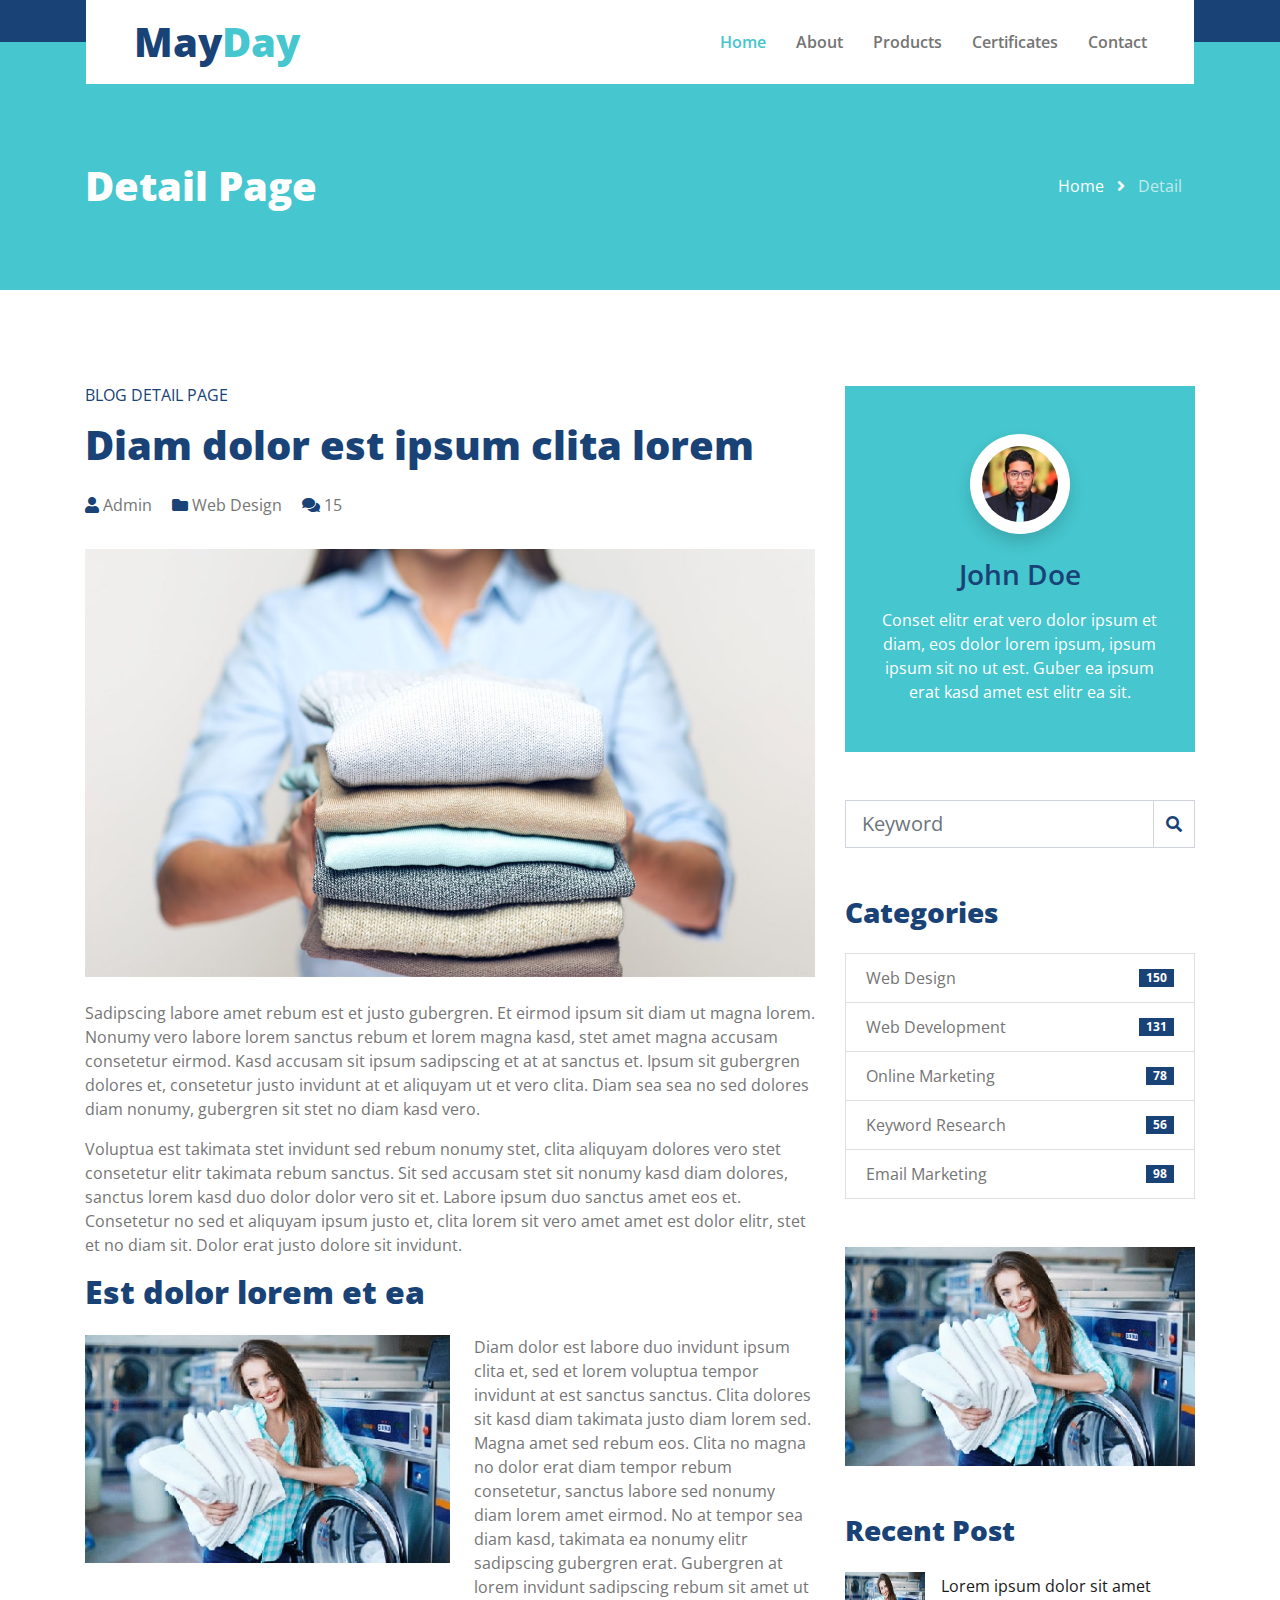
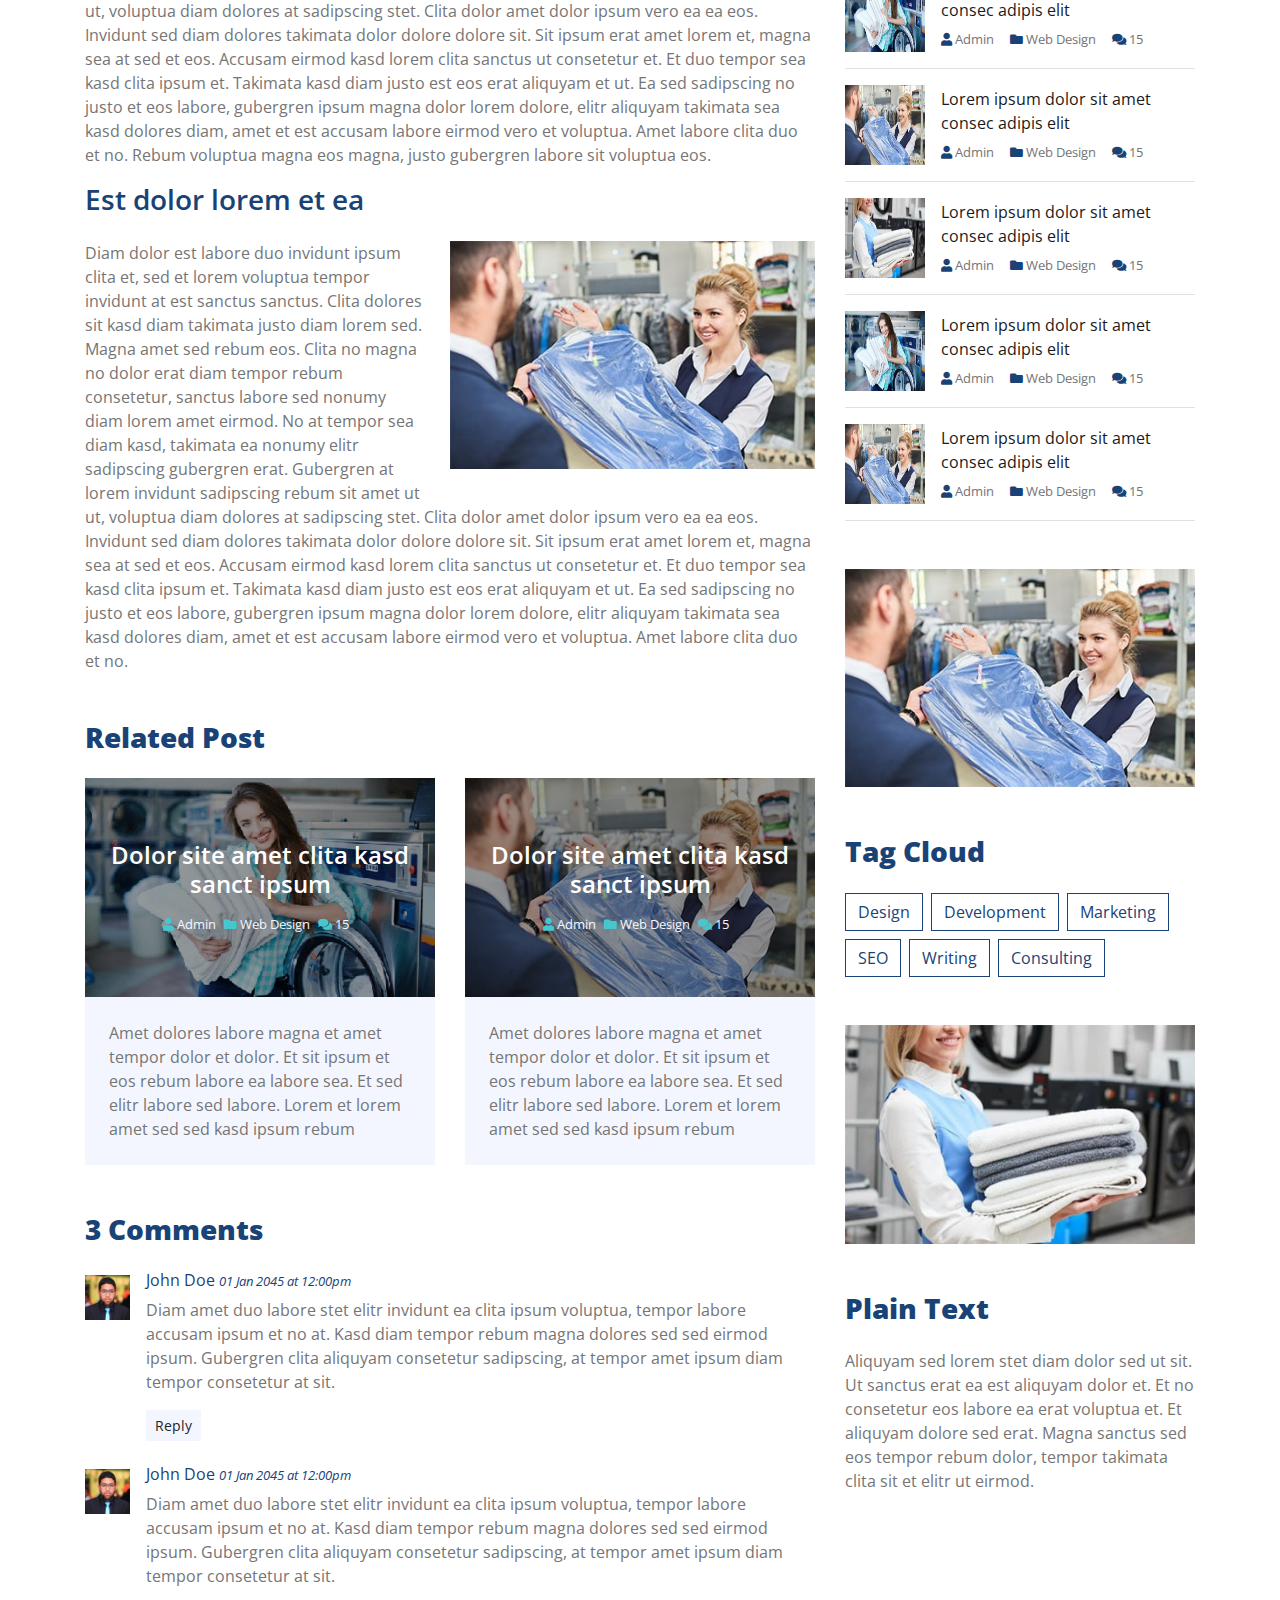
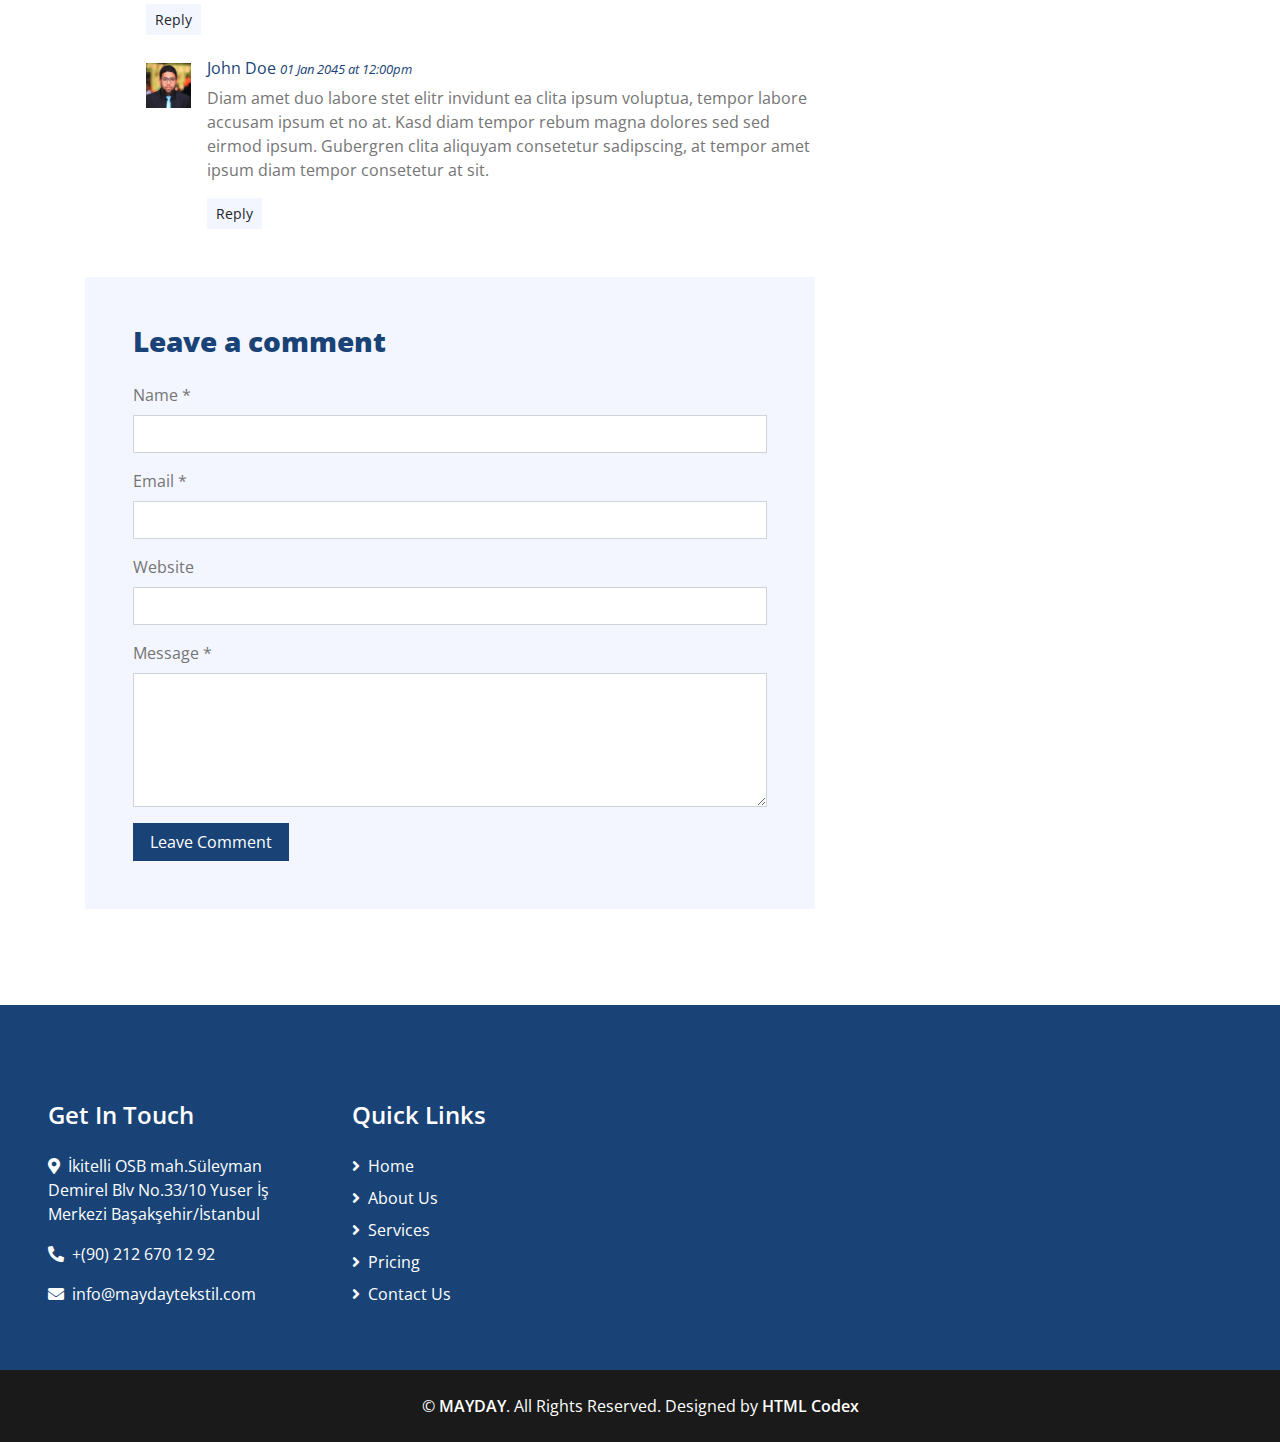
<file: single.html>
<!DOCTYPE html>
<html lang="en">

<head>
    <meta charset="utf-8">
    <title>MayDay</title>
    <meta content="width=device-width, initial-scale=1.0" name="viewport">
    <meta content="Free HTML Templates" name="keywords">
    <meta content="Free HTML Templates" name="description">

    <!-- Favicon -->
    <link href="img/favicon.ico" rel="icon">

    <!-- Google Web Fonts -->
    <link rel="preconnect" href="https://fonts.gstatic.com">
    <link href="https://fonts.googleapis.com/css2?family=Open+Sans:wght@400;600;800&display=swap" rel="stylesheet">

    <!-- Font Awesome -->
    <link href="https://cdnjs.cloudflare.com/ajax/libs/font-awesome/5.15.0/css/all.min.css" rel="stylesheet">

    <!-- Libraries Stylesheet -->
    <link href="lib/owlcarousel/assets/owl.carousel.min.css" rel="stylesheet">

    <!-- Customized Bootstrap Stylesheet -->
    <link href="css/style.css" rel="stylesheet">
</head>

<body>


    <!-- Navbar Start -->
    <div class="container-fluid position-relative nav-bar p-0">
        <div class="container-lg position-relative p-0 px-lg-3" style="z-index: 9;">
            <nav class="navbar navbar-expand-lg bg-white navbar-light py-3 py-lg-0 pl-3 pl-lg-5">
                <a href="" class="navbar-brand">
                    <h1 class="m-0 text-secondary"><span class="text-primary">May</span>Day</h1>
                </a>
                <button type="button" class="navbar-toggler" data-toggle="collapse" data-target="#navbarCollapse">
                    <span class="navbar-toggler-icon"></span>
                </button>
                <div class="collapse navbar-collapse justify-content-between px-3" id="navbarCollapse">
                    <div class="navbar-nav ml-auto py-0">
                        <a href="index.html" class="nav-item nav-link active">Home</a>
                        <a href="about.html" class="nav-item nav-link">About</a>
                        <a href="products.html" class="nav-item nav-link">Products</a>
                        <a href="certificates.html" class="nav-item nav-link">Certificates</a>
                        <a href="contact.html" class="nav-item nav-link">Contact</a>
                    </div>
                </div>
            </nav>
        </div>
    </div>
    <!-- Navbar End -->


    <!-- Page Header Start -->
    <div class="page-header container-fluid bg-secondary pt-2 pt-lg-5 pb-2 mb-5">
        <div class="container py-5">
            <div class="row align-items-center py-4">
                <div class="col-md-6 text-center text-md-left">
                    <h1 class="mb-4 mb-md-0 text-white">Detail Page</h1>
                </div>
                <div class="col-md-6 text-center text-md-right">
                    <div class="d-inline-flex align-items-center">
                        <a class="btn text-white" href="">Home</a>
                        <i class="fas fa-angle-right text-white"></i>
                        <a class="btn text-white disabled" href="">Detail</a>
                    </div>
                </div>
            </div>
        </div>
    </div>
    <!-- Page Header Start -->


    <!-- Detail Start -->
    <div class="container py-5">
        <div class="row">
            <!-- Blog Detail Start -->
            <div class="col-lg-8">
                <div class="d-flex flex-column text-left mb-4">
                    <h6 class="text-primary font-weight-normal text-uppercase mb-3">Blog Detail Page</h6>
                    <h1 class="mb-4 section-title">Diam dolor est ipsum clita lorem</h1>
                    <div class="d-index-flex mb-2">
                        <span class="mr-3"><i class="fa fa-user text-primary"></i> Admin</span>
                        <span class="mr-3"><i class="fa fa-folder text-primary"></i> Web Design</span>
                        <span class="mr-3"><i class="fa fa-comments text-primary"></i> 15</span>
                    </div>
                </div>

                <div class="mb-5">
                    <img class="img-fluid w-100 mb-4" src="img/carousel-1.jpg" alt="Image">
                    <p>Sadipscing labore amet rebum est et justo gubergren. Et eirmod ipsum sit diam ut magna lorem. Nonumy vero labore lorem sanctus rebum et lorem magna kasd, stet amet magna accusam consetetur eirmod. Kasd accusam sit ipsum sadipscing et at at sanctus et. Ipsum sit gubergren dolores et, consetetur justo invidunt at et aliquyam ut et vero clita. Diam sea sea no sed dolores diam nonumy, gubergren sit stet no diam kasd vero.</p>
                    <p>Voluptua est takimata stet invidunt sed rebum nonumy stet, clita aliquyam dolores vero stet consetetur elitr takimata rebum sanctus. Sit sed accusam stet sit nonumy kasd diam dolores, sanctus lorem kasd duo dolor dolor vero sit et. Labore ipsum duo sanctus amet eos et. Consetetur no sed et aliquyam ipsum justo et, clita lorem sit vero amet amet est dolor elitr, stet et no diam sit. Dolor erat justo dolore sit invidunt.</p>
                    <h2 class="mb-4">Est dolor lorem et ea</h2>
                    <img class="img-fluid w-50 float-left mr-4 mb-3" src="img/blog-1.jpg" alt="Image">
                    <p>Diam dolor est labore duo invidunt ipsum clita et, sed et lorem voluptua tempor invidunt at est sanctus sanctus. Clita dolores sit kasd diam takimata justo diam lorem sed. Magna amet sed rebum eos. Clita no magna no dolor erat diam tempor rebum consetetur, sanctus labore sed nonumy diam lorem amet eirmod. No at tempor sea diam kasd, takimata ea nonumy elitr sadipscing gubergren erat. Gubergren at lorem invidunt sadipscing rebum sit amet ut ut, voluptua diam dolores at sadipscing stet. Clita dolor amet dolor ipsum vero ea ea eos. Invidunt sed diam dolores takimata dolor dolore dolore sit. Sit ipsum erat amet lorem et, magna sea at sed et eos. Accusam eirmod kasd lorem clita sanctus ut consetetur et. Et duo tempor sea kasd clita ipsum et. Takimata kasd diam justo est eos erat aliquyam et ut. Ea sed sadipscing no justo et eos labore, gubergren ipsum magna dolor lorem dolore, elitr aliquyam takimata sea kasd dolores diam, amet et est accusam labore eirmod vero et voluptua. Amet labore clita duo et no. Rebum voluptua magna eos magna, justo gubergren labore sit voluptua eos.</p>
                    <h3 class="mb-4">Est dolor lorem et ea</h3>
                    <img class="img-fluid w-50 float-right ml-4 mb-3" src="img/blog-2.jpg" alt="Image">
                    <p>Diam dolor est labore duo invidunt ipsum clita et, sed et lorem voluptua tempor invidunt at est sanctus sanctus. Clita dolores sit kasd diam takimata justo diam lorem sed. Magna amet sed rebum eos. Clita no magna no dolor erat diam tempor rebum consetetur, sanctus labore sed nonumy diam lorem amet eirmod. No at tempor sea diam kasd, takimata ea nonumy elitr sadipscing gubergren erat. Gubergren at lorem invidunt sadipscing rebum sit amet ut ut, voluptua diam dolores at sadipscing stet. Clita dolor amet dolor ipsum vero ea ea eos. Invidunt sed diam dolores takimata dolor dolore dolore sit. Sit ipsum erat amet lorem et, magna sea at sed et eos. Accusam eirmod kasd lorem clita sanctus ut consetetur et. Et duo tempor sea kasd clita ipsum et. Takimata kasd diam justo est eos erat aliquyam et ut. Ea sed sadipscing no justo et eos labore, gubergren ipsum magna dolor lorem dolore, elitr aliquyam takimata sea kasd dolores diam, amet et est accusam labore eirmod vero et voluptua. Amet labore clita duo et no.</p>
                </div>

                <!-- Related Post Start -->
                <div class="mb-5">
                    <h3 class="font-weight-bold mb-4">Related Post</h3>
                    <div class="owl-carousel related-carousel position-relative">
                        <div class="bg-light">
                            <div class="position-relative">
                                <img class="img-fluid w-100" src="img/blog-1.jpg" alt="">
                                <a href="" class="position-absolute w-100 h-100 d-flex flex-column align-items-center justify-content-center   text-decoration-none p-4" style="top: 0; left: 0; background: rgba(0, 0, 0, .4);">
                                    <h4 class="text-center text-white font-weight-medium mb-3">Dolor site amet clita kasd sanct ipsum</h4>
                                    <div class="d-flex text-light">
                                        <small class="mr-2"><i class="fa fa-user text-secondary"></i> Admin</small>
                                        <small class="mr-2"><i class="fa fa-folder text-secondary"></i> Web Design</small>
                                        <small class="mr-2"><i class="fa fa-comments text-secondary"></i> 15</small>
                                    </div>
                                </a>
                            </div>
                            <p class="m-0 p-4">Amet dolores labore magna et amet tempor dolor et dolor. Et sit ipsum et eos rebum labore ea labore sea. Et sed elitr labore sed labore. Lorem et lorem amet sed sed kasd ipsum rebum</p>
                        </div>
                        <div class="bg-light">
                            <div class="position-relative">
                                <img class="img-fluid w-100" src="img/blog-2.jpg" alt="">
                                <a href="" class="position-absolute w-100 h-100 d-flex flex-column align-items-center justify-content-center   text-decoration-none p-4" style="top: 0; left: 0; background: rgba(0, 0, 0, .4);">
                                    <h4 class="text-center text-white font-weight-medium mb-3">Dolor site amet clita kasd sanct ipsum</h4>
                                    <div class="d-flex text-light">
                                        <small class="mr-2"><i class="fa fa-user text-secondary"></i> Admin</small>
                                        <small class="mr-2"><i class="fa fa-folder text-secondary"></i> Web Design</small>
                                        <small class="mr-2"><i class="fa fa-comments text-secondary"></i> 15</small>
                                    </div>
                                </a>
                            </div>
                            <p class="m-0 p-4">Amet dolores labore magna et amet tempor dolor et dolor. Et sit ipsum et eos rebum labore ea labore sea. Et sed elitr labore sed labore. Lorem et lorem amet sed sed kasd ipsum rebum</p>
                        </div>
                        <div class="bg-light">
                            <div class="position-relative">
                                <img class="img-fluid w-100" src="img/blog-3.jpg" alt="">
                                <a href="" class="position-absolute w-100 h-100 d-flex flex-column align-items-center justify-content-center   text-decoration-none p-4" style="top: 0; left: 0; background: rgba(0, 0, 0, .4);">
                                    <h4 class="text-center text-white font-weight-medium mb-3">Dolor site amet clita kasd sanct ipsum</h4>
                                    <div class="d-flex text-light">
                                        <small class="mr-2"><i class="fa fa-user text-secondary"></i> Admin</small>
                                        <small class="mr-2"><i class="fa fa-folder text-secondary"></i> Web Design</small>
                                        <small class="mr-2"><i class="fa fa-comments text-secondary"></i> 15</small>
                                    </div>
                                </a>
                            </div>
                            <p class="m-0 p-4">Amet dolores labore magna et amet tempor dolor et dolor. Et sit ipsum et eos rebum labore ea labore sea. Et sed elitr labore sed labore. Lorem et lorem amet sed sed kasd ipsum rebum</p>
                        </div>
                    </div>
                </div>
                <!-- Related Post End -->

                <!-- Comment List Start -->
                <div class="mb-5">
                    <h3 class="font-weight-bold mb-4">3 Comments</h3>
                    <div class="media mb-4">
                        <img src="img/user.jpg" alt="Image" class="img-fluid mr-3 mt-1" style="width: 45px;">
                        <div class="media-body">
                            <h6>John Doe <small><i>01 Jan 2045 at 12:00pm</i></small></h6>
                            <p>Diam amet duo labore stet elitr invidunt ea clita ipsum voluptua, tempor labore accusam ipsum et no at. Kasd diam tempor rebum magna dolores sed sed eirmod ipsum. Gubergren clita aliquyam consetetur sadipscing, at tempor amet ipsum diam tempor consetetur at sit.</p>
                            <button class="btn btn-sm btn-light">Reply</button>
                        </div>
                    </div>
                    <div class="media mb-4">
                        <img src="img/user.jpg" alt="Image" class="img-fluid mr-3 mt-1" style="width: 45px;">
                        <div class="media-body">
                            <h6>John Doe <small><i>01 Jan 2045 at 12:00pm</i></small></h6>
                            <p>Diam amet duo labore stet elitr invidunt ea clita ipsum voluptua, tempor labore accusam ipsum et no at. Kasd diam tempor rebum magna dolores sed sed eirmod ipsum. Gubergren clita aliquyam consetetur sadipscing, at tempor amet ipsum diam tempor consetetur at sit.</p>
                            <button class="btn btn-sm btn-light">Reply</button>
                            <div class="media mt-4">
                                <img src="img/user.jpg" alt="Image" class="img-fluid mr-3 mt-1" style="width: 45px;">
                                <div class="media-body">
                                    <h6>John Doe <small><i>01 Jan 2045 at 12:00pm</i></small></h6>
                                    <p>Diam amet duo labore stet elitr invidunt ea clita ipsum voluptua, tempor labore accusam ipsum et no at. Kasd diam tempor rebum magna dolores sed sed eirmod ipsum. Gubergren clita aliquyam consetetur sadipscing, at tempor amet ipsum diam tempor consetetur at sit.</p>
                                    <button class="btn btn-sm btn-light">Reply</button>
                                </div>
                            </div>
                        </div>
                    </div>
                </div>
                <!-- Comment List End -->

                <!-- Comment Form Start -->
                <div class="bg-light p-5">
                    <h3 class="font-weight-bold mb-4">Leave a comment</h3>
                    <form>
                        <div class="form-group">
                            <label for="name">Name *</label>
                            <input type="text" class="form-control" id="name">
                        </div>
                        <div class="form-group">
                            <label for="email">Email *</label>
                            <input type="email" class="form-control" id="email">
                        </div>
                        <div class="form-group">
                            <label for="website">Website</label>
                            <input type="url" class="form-control" id="website">
                        </div>

                        <div class="form-group">
                            <label for="message">Message *</label>
                            <textarea id="message" cols="30" rows="5" class="form-control"></textarea>
                        </div>
                        <div class="form-group mb-0">
                            <input type="submit" value="Leave Comment" class="btn btn-primary px-3">
                        </div>
                    </form>
                </div>
                <!-- Comment Form End -->
            </div>
            <!-- Blog Detail End -->

            <!-- Sidebar Start -->
            <div class="col-lg-4 mt-5 mt-lg-0">
                <!-- Author Start -->
                <div class="d-flex flex-column text-center bg-secondary mb-5 py-5 px-4">
                    <img class="rounded-circle bg-white shadow mx-auto mb-4" src="img/user.jpg" style="width: 100px; height: 100px; padding: 12px;" alt="">
                    <h3 class="text-primary mb-3">John Doe</h3>
                    <p class="text-white m-0">Conset elitr erat vero dolor ipsum et diam, eos dolor lorem ipsum, ipsum ipsum sit no ut est. Guber ea ipsum erat kasd amet est elitr ea sit.</p>
                </div>
                <!-- Author End -->

                <!-- Search Form Start -->
                <div class="mb-5">
                    <form action="">
                        <div class="input-group">
                            <input type="text" class="form-control form-control-lg" placeholder="Keyword">
                            <div class="input-group-append">
                                <span class="input-group-text bg-transparent text-primary"><i
                                        class="fa fa-search"></i></span>
                            </div>
                        </div>
                    </form>
                </div>
                <!-- Search Form End -->

                <!-- Category Start -->
                <div class="mb-5">
                    <h3 class="font-weight-bold mb-4">Categories</h3>
                    <ul class="list-group">
                        <li class="list-group-item d-flex justify-content-between align-items-center">
                            Web Design
                            <span class="badge badge-primary badge-pill">150</span>
                        </li>
                        <li class="list-group-item d-flex justify-content-between align-items-center">
                            Web Development
                            <span class="badge badge-primary badge-pill">131</span>
                        </li>
                        <li class="list-group-item d-flex justify-content-between align-items-center">
                            Online Marketing
                            <span class="badge badge-primary badge-pill">78</span>
                        </li>
                        <li class="list-group-item d-flex justify-content-between align-items-center">
                            Keyword Research
                            <span class="badge badge-primary badge-pill">56</span>
                        </li>
                        <li class="list-group-item d-flex justify-content-between align-items-center">
                            Email Marketing
                            <span class="badge badge-primary badge-pill">98</span>
                        </li>
                    </ul>
                </div>
                <!-- Category End -->

                <!-- Image Start -->
                <div class="mb-5">
                    <img src="img/blog-1.jpg" alt="" class="img-fluid">
                </div>
                <!-- Image End -->

                <!-- Recent Post Start -->
                <div class="mb-5">
                    <h3 class="font-weight-bold mb-4">Recent Post</h3>
                    <div class="d-flex align-items-center border-bottom mb-3 pb-3">
                        <img class="img-fluid" src="img/blog-1.jpg" style="width: 80px; height: 80px;" alt="">
                        <div class="d-flex flex-column pl-3">
                            <a class="text-dark mb-2" href="">Lorem ipsum dolor sit amet consec adipis elit</a>
                            <div class="d-flex">
                                <small class="mr-3"><i class="fa fa-user text-primary"></i> Admin</small>
                                <small class="mr-3"><i class="fa fa-folder text-primary"></i> Web Design</small>
                                <small class="mr-3"><i class="fa fa-comments text-primary"></i> 15</small>
                            </div>
                        </div>
                    </div>
                    <div class="d-flex align-items-center border-bottom mb-3 pb-3">
                        <img class="img-fluid" src="img/blog-2.jpg" style="width: 80px; height: 80px;" alt="">
                        <div class="d-flex flex-column pl-3">
                            <a class="text-dark mb-2" href="">Lorem ipsum dolor sit amet consec adipis elit</a>
                            <div class="d-flex">
                                <small class="mr-3"><i class="fa fa-user text-primary"></i> Admin</small>
                                <small class="mr-3"><i class="fa fa-folder text-primary"></i> Web Design</small>
                                <small class="mr-3"><i class="fa fa-comments text-primary"></i> 15</small>
                            </div>
                        </div>
                    </div>
                    <div class="d-flex align-items-center border-bottom mb-3 pb-3">
                        <img class="img-fluid" src="img/blog-3.jpg" style="width: 80px; height: 80px;" alt="">
                        <div class="d-flex flex-column pl-3">
                            <a class="text-dark mb-2" href="">Lorem ipsum dolor sit amet consec adipis elit</a>
                            <div class="d-flex">
                                <small class="mr-3"><i class="fa fa-user text-primary"></i> Admin</small>
                                <small class="mr-3"><i class="fa fa-folder text-primary"></i> Web Design</small>
                                <small class="mr-3"><i class="fa fa-comments text-primary"></i> 15</small>
                            </div>
                        </div>
                    </div>
                    <div class="d-flex align-items-center border-bottom mb-3 pb-3">
                        <img class="img-fluid" src="img/blog-1.jpg" style="width: 80px; height: 80px;" alt="">
                        <div class="d-flex flex-column pl-3">
                            <a class="text-dark mb-2" href="">Lorem ipsum dolor sit amet consec adipis elit</a>
                            <div class="d-flex">
                                <small class="mr-3"><i class="fa fa-user text-primary"></i> Admin</small>
                                <small class="mr-3"><i class="fa fa-folder text-primary"></i> Web Design</small>
                                <small class="mr-3"><i class="fa fa-comments text-primary"></i> 15</small>
                            </div>
                        </div>
                    </div>
                    <div class="d-flex align-items-center border-bottom mb-3 pb-3">
                        <img class="img-fluid" src="img/blog-2.jpg" style="width: 80px; height: 80px;" alt="">
                        <div class="d-flex flex-column pl-3">
                            <a class="text-dark mb-2" href="">Lorem ipsum dolor sit amet consec adipis elit</a>
                            <div class="d-flex">
                                <small class="mr-3"><i class="fa fa-user text-primary"></i> Admin</small>
                                <small class="mr-3"><i class="fa fa-folder text-primary"></i> Web Design</small>
                                <small class="mr-3"><i class="fa fa-comments text-primary"></i> 15</small>
                            </div>
                        </div>
                    </div>
                </div>
                <!-- Recent Post End -->

                <!-- Image Start -->
                <div class="mb-5">
                    <img src="img/blog-2.jpg" alt="" class="img-fluid">
                </div>
                <!-- Image End -->

                <!-- Tags Start -->
                <div class="mb-5">
                    <h3 class="font-weight-bold mb-4">Tag Cloud</h3>
                    <div class="d-flex flex-wrap m-n1">
                        <a href="" class="btn btn-outline-primary m-1">Design</a>
                        <a href="" class="btn btn-outline-primary m-1">Development</a>
                        <a href="" class="btn btn-outline-primary m-1">Marketing</a>
                        <a href="" class="btn btn-outline-primary m-1">SEO</a>
                        <a href="" class="btn btn-outline-primary m-1">Writing</a>
                        <a href="" class="btn btn-outline-primary m-1">Consulting</a>
                    </div>
                </div>
                <!-- Tags End -->

                <!-- Image Start -->
                <div class="mb-5">
                    <img src="img/blog-3.jpg" alt="" class="img-fluid">
                </div>
                <!-- Image End -->

                <!-- Plain Text Start -->
                <div>
                    <h3 class="font-weight-bold mb-4">Plain Text</h3>
                    Aliquyam sed lorem stet diam dolor sed ut sit. Ut sanctus erat ea est aliquyam dolor et. Et no consetetur eos labore ea erat voluptua et. Et aliquyam dolore sed erat. Magna sanctus sed eos tempor rebum dolor, tempor takimata clita sit et elitr ut eirmod.
                </div>
                <!-- Plain Text End -->
            </div>
            <!-- Sidebar End -->
        </div>
    </div>
    <!-- Detail End -->


    <!-- Footer Start -->
    <div class="container-fluid bg-primary text-white mt-5 pt-5 px-sm-3 px-md-5">
        <div class="row pt-5">

            <div class="col-lg-3 col-md-6 mb-5">
                <h4 class="text-white mb-4">Get In Touch</h4>
                <p><i class="fa fa-map-marker-alt mr-2"></i>İkitelli OSB mah.Süleyman Demirel Blv No.33/10 Yuser İş Merkezi Başakşehir/İstanbul</p>
                <p><i class="fa fa-phone-alt mr-2"></i>+(90) 212 670 12 92</p>
                <p><i class="fa fa-envelope mr-2"></i>info@maydaytekstil.com</p>
            </div>
            <div class="col-lg-3 col-md-6 mb-5">
                <h4 class="text-white mb-4">Quick Links</h4>
                <div class="d-flex flex-column justify-content-start">
                    <a class="text-white mb-2" href="#"><i class="fa fa-angle-right mr-2"></i>Home</a>
                    <a class="text-white mb-2" href="#"><i class="fa fa-angle-right mr-2"></i>About Us</a>
                    <a class="text-white mb-2" href="#"><i class="fa fa-angle-right mr-2"></i>Services</a>
                    <a class="text-white mb-2" href="#"><i class="fa fa-angle-right mr-2"></i>Pricing</a>
                    <a class="text-white" href="#"><i class="fa fa-angle-right mr-2"></i>Contact Us</a>
                </div>
            </div>

        </div>
    </div>
    <div class="container-fluid bg-dark text-white py-4 px-sm-3 px-md-5">
        <p class="m-0 text-center text-white">
            &copy; <a class="text-white font-weight-medium" href="#">MAYDAY</a>. All Rights Reserved. Designed by
            <a class="text-white font-weight-medium" href="https://htmlcodex.com">HTML Codex</a>
        </p>
    </div>
    <!-- Footer End -->


    <!-- Back to Top -->
    <a href="#" class="btn btn-lg btn-primary back-to-top"><i class="fa fa-angle-double-up"></i></a>


    <!-- JavaScript Libraries -->
    <script src="https://code.jquery.com/jquery-3.4.1.min.js"></script>
    <script src="https://stackpath.bootstrapcdn.com/bootstrap/4.4.1/js/bootstrap.bundle.min.js"></script>
    <script src="lib/easing/easing.min.js"></script>
    <script src="lib/waypoints/waypoints.min.js"></script>
    <script src="lib/counterup/counterup.min.js"></script>
    <script src="lib/owlcarousel/owl.carousel.min.js"></script>

    <!-- Contact Javascript File -->
    <script src="mail/jqBootstrapValidation.min.js"></script>
    <script src="mail/contact.js"></script>

    <!-- Template Javascript -->
    <script src="js/main.js"></script>
</body>

</html>
</file>
<file: css/style.css>
/******* Bootstrap Theming ********/
/*!
 * Bootstrap v4.5.3 (https://getbootstrap.com/)
 * Copyright 2011-2020 The Bootstrap Authors
 * Copyright 2011-2020 Twitter, Inc.
 * Licensed under MIT (https://github.com/twbs/bootstrap/blob/main/LICENSE)
 */
:root {
  --blue: #007bff;
  --indigo: #6610f2;
  --purple: #6f42c1;
  --pink: #e83e8c;
  --red: #dc3545;
  --orange: #fd7e14;
  --yellow: #ffc107;
  --green: #28a745;
  --teal: #20c997;
  --cyan: #17a2b8;
  --white: #fff;
  --gray: #6c757d;
  --gray-dark: #343a40;
  --primary: #194376;
  --secondary: #46C6CE;
  --success: #28a745;
  --info: #17a2b8;
  --warning: #ffc107;
  --danger: #dc3545;
  --light: #F3F6FF;
  --dark: #1A1A1A;
  --breakpoint-xs: 0;
  --breakpoint-sm: 576px;
  --breakpoint-md: 768px;
  --breakpoint-lg: 992px;
  --breakpoint-xl: 1200px;
  --font-family-sans-serif: "Open Sans", sans-serif;
  --font-family-monospace: SFMono-Regular, Menlo, Monaco, Consolas, "Liberation Mono", "Courier New", monospace;
}

*,
*::before,
*::after {
  box-sizing: border-box;
}

html {
  font-family: sans-serif;
  line-height: 1.15;
  -webkit-text-size-adjust: 100%;
  -webkit-tap-highlight-color: rgba(0, 0, 0, 0);
}

article, aside, figcaption, figure, footer, header, hgroup, main, nav, section {
  display: block;
}

body {
  margin: 0;
  font-family: "Open Sans", sans-serif;
  font-size: 1rem;
  font-weight: 400;
  line-height: 1.5;
  color: #757575;
  text-align: left;
  background-color: #fff;
}

[tabindex="-1"]:focus:not(:focus-visible) {
  outline: 0 !important;
}

hr {
  box-sizing: content-box;
  height: 0;
  overflow: visible;
}

h1, h2, h3, h4, h5, h6 {
  margin-top: 0;
  margin-bottom: 0.5rem;
}

p {
  margin-top: 0;
  margin-bottom: 1rem;
}

abbr[title],
abbr[data-original-title] {
  text-decoration: underline;
  text-decoration: underline dotted;
  cursor: help;
  border-bottom: 0;
  text-decoration-skip-ink: none;
}

address {
  margin-bottom: 1rem;
  font-style: normal;
  line-height: inherit;
}

ol,
ul,
dl {
  margin-top: 0;
  margin-bottom: 1rem;
}

ol ol,
ul ul,
ol ul,
ul ol {
  margin-bottom: 0;
}

dt {
  font-weight: 700;
}

dd {
  margin-bottom: .5rem;
  margin-left: 0;
}

blockquote {
  margin: 0 0 1rem;
}

b,
strong {
  font-weight: bolder;
}

small {
  font-size: 80%;
}

sub,
sup {
  position: relative;
  font-size: 75%;
  line-height: 0;
  vertical-align: baseline;
}

sub {
  bottom: -.25em;
}

sup {
  top: -.5em;
}

a {
  color: #194376;
  text-decoration: none;
  background-color: transparent;
}

a:hover {
  color: #0c1f37;
  text-decoration: underline;
}

a:not([href]):not([class]) {
  color: inherit;
  text-decoration: none;
}

a:not([href]):not([class]):hover {
  color: inherit;
  text-decoration: none;
}

pre,
code,
kbd,
samp {
  font-family: SFMono-Regular, Menlo, Monaco, Consolas, "Liberation Mono", "Courier New", monospace;
  font-size: 1em;
}

pre {
  margin-top: 0;
  margin-bottom: 1rem;
  overflow: auto;
  -ms-overflow-style: scrollbar;
}

figure {
  margin: 0 0 1rem;
}

img {
  vertical-align: middle;
  border-style: none;
}

svg {
  overflow: hidden;
  vertical-align: middle;
}

table {
  border-collapse: collapse;
}

caption {
  padding-top: 0.75rem;
  padding-bottom: 0.75rem;
  color: #6c757d;
  text-align: left;
  caption-side: bottom;
}

th {
  text-align: inherit;
  text-align: -webkit-match-parent;
}

label {
  display: inline-block;
  margin-bottom: 0.5rem;
}

button {
  border-radius: 0;
}

button:focus {
  outline: 1px dotted;
  outline: 5px auto -webkit-focus-ring-color;
}

input,
button,
select,
optgroup,
textarea {
  margin: 0;
  font-family: inherit;
  font-size: inherit;
  line-height: inherit;
}

button,
input {
  overflow: visible;
}

button,
select {
  text-transform: none;
}

[role="button"] {
  cursor: pointer;
}

select {
  word-wrap: normal;
}

button,
[type="button"],
[type="reset"],
[type="submit"] {
  -webkit-appearance: button;
}

button:not(:disabled),
[type="button"]:not(:disabled),
[type="reset"]:not(:disabled),
[type="submit"]:not(:disabled) {
  cursor: pointer;
}

button::-moz-focus-inner,
[type="button"]::-moz-focus-inner,
[type="reset"]::-moz-focus-inner,
[type="submit"]::-moz-focus-inner {
  padding: 0;
  border-style: none;
}

input[type="radio"],
input[type="checkbox"] {
  box-sizing: border-box;
  padding: 0;
}

textarea {
  overflow: auto;
  resize: vertical;
}

fieldset {
  min-width: 0;
  padding: 0;
  margin: 0;
  border: 0;
}

legend {
  display: block;
  width: 100%;
  max-width: 100%;
  padding: 0;
  margin-bottom: .5rem;
  font-size: 1.5rem;
  line-height: inherit;
  color: inherit;
  white-space: normal;
}

@media (max-width: 1200px) {
  legend {
    font-size: calc(1.275rem + 0.3vw) ;
  }
}

progress {
  vertical-align: baseline;
}

[type="number"]::-webkit-inner-spin-button,
[type="number"]::-webkit-outer-spin-button {
  height: auto;
}

[type="search"] {
  outline-offset: -2px;
  -webkit-appearance: none;
}

[type="search"]::-webkit-search-decoration {
  -webkit-appearance: none;
}

::-webkit-file-upload-button {
  font: inherit;
  -webkit-appearance: button;
}

output {
  display: inline-block;
}

summary {
  display: list-item;
  cursor: pointer;
}

template {
  display: none;
}

[hidden] {
  display: none !important;
}

h1, h2, h3, h4, h5, h6,
.h1, .h2, .h3, .h4, .h5, .h6 {
  margin-bottom: 0.5rem;
  font-weight: 500;
  line-height: 1.2;
  color: #194376;
}

h1, .h1 {
  font-size: 2.5rem;
}

@media (max-width: 1200px) {
  h1, .h1 {
    font-size: calc(1.375rem + 1.5vw) ;
  }
}

h2, .h2 {
  font-size: 2rem;
}

@media (max-width: 1200px) {
  h2, .h2 {
    font-size: calc(1.325rem + 0.9vw) ;
  }
}

h3, .h3 {
  font-size: 1.75rem;
}

@media (max-width: 1200px) {
  h3, .h3 {
    font-size: calc(1.3rem + 0.6vw) ;
  }
}

h4, .h4 {
  font-size: 1.5rem;
}

@media (max-width: 1200px) {
  h4, .h4 {
    font-size: calc(1.275rem + 0.3vw) ;
  }
}

h5, .h5 {
  font-size: 1.25rem;
}

h6, .h6 {
  font-size: 1rem;
}

.lead {
  font-size: 1.25rem;
  font-weight: 300;
}

.display-1 {
  font-size: 6rem;
  font-weight: 300;
  line-height: 1.2;
}

@media (max-width: 1200px) {
  .display-1 {
    font-size: calc(1.725rem + 5.7vw) ;
  }
}

.display-2 {
  font-size: 5.5rem;
  font-weight: 300;
  line-height: 1.2;
}

@media (max-width: 1200px) {
  .display-2 {
    font-size: calc(1.675rem + 5.1vw) ;
  }
}

.display-3 {
  font-size: 4.5rem;
  font-weight: 300;
  line-height: 1.2;
}

@media (max-width: 1200px) {
  .display-3 {
    font-size: calc(1.575rem + 3.9vw) ;
  }
}

.display-4 {
  font-size: 3.5rem;
  font-weight: 300;
  line-height: 1.2;
}

@media (max-width: 1200px) {
  .display-4 {
    font-size: calc(1.475rem + 2.7vw) ;
  }
}

hr {
  margin-top: 1rem;
  margin-bottom: 1rem;
  border: 0;
  border-top: 1px solid rgba(0, 0, 0, 0.1);
}

small,
.small {
  font-size: 80%;
  font-weight: 400;
}

mark,
.mark {
  padding: 0.2em;
  background-color: #fcf8e3;
}

.list-unstyled {
  padding-left: 0;
  list-style: none;
}

.list-inline {
  padding-left: 0;
  list-style: none;
}

.list-inline-item {
  display: inline-block;
}

.list-inline-item:not(:last-child) {
  margin-right: 0.5rem;
}

.initialism {
  font-size: 90%;
  text-transform: uppercase;
}

.blockquote {
  margin-bottom: 1rem;
  font-size: 1.25rem;
}

.blockquote-footer {
  display: block;
  font-size: 80%;
  color: #6c757d;
}

.blockquote-footer::before {
  content: "\2014\00A0";
}

.img-fluid {
  max-width: 100%;
  height: auto;
}

.img-thumbnail {
  padding: 0.25rem;
  background-color: #fff;
  border: 1px solid #dee2e6;
  max-width: 100%;
  height: auto;
}

.figure {
  display: inline-block;
}

.figure-img {
  margin-bottom: 0.5rem;
  line-height: 1;
}

.figure-caption {
  font-size: 90%;
  color: #6c757d;
}

code {
  font-size: 87.5%;
  color: #e83e8c;
  word-wrap: break-word;
}

a > code {
  color: inherit;
}

kbd {
  padding: 0.2rem 0.4rem;
  font-size: 87.5%;
  color: #fff;
  background-color: #212529;
}

kbd kbd {
  padding: 0;
  font-size: 100%;
  font-weight: 700;
}

pre {
  display: block;
  font-size: 87.5%;
  color: #212529;
}

pre code {
  font-size: inherit;
  color: inherit;
  word-break: normal;
}

.pre-scrollable {
  max-height: 340px;
  overflow-y: scroll;
}

.container,
.container-fluid,
.container-sm,
.container-md,
.container-lg,
.container-xl {
  width: 100%;
  padding-right: 15px;
  padding-left: 15px;
  margin-right: auto;
  margin-left: auto;
}

@media (min-width: 576px) {
  .container, .container-sm {
    max-width: 540px;
  }
}

@media (min-width: 768px) {
  .container, .container-sm, .container-md {
    max-width: 720px;
  }
}

@media (min-width: 992px) {
  .container, .container-sm, .container-md, .container-lg {
    max-width: 960px;
  }
}

@media (min-width: 1200px) {
  .container, .container-sm, .container-md, .container-lg, .container-xl {
    max-width: 1140px;
  }
}

.row {
  display: flex;
  flex-wrap: wrap;
  margin-right: -15px;
  margin-left: -15px;
}

.no-gutters {
  margin-right: 0;
  margin-left: 0;
}

.no-gutters > .col,
.no-gutters > [class*="col-"] {
  padding-right: 0;
  padding-left: 0;
}

.col-1, .col-2, .col-3, .col-4, .col-5, .col-6, .col-7, .col-8, .col-9, .col-10, .col-11, .col-12, .col,
.col-auto, .col-sm-1, .col-sm-2, .col-sm-3, .col-sm-4, .col-sm-5, .col-sm-6, .col-sm-7, .col-sm-8, .col-sm-9, .col-sm-10, .col-sm-11, .col-sm-12, .col-sm,
.col-sm-auto, .col-md-1, .col-md-2, .col-md-3, .col-md-4, .col-md-5, .col-md-6, .col-md-7, .col-md-8, .col-md-9, .col-md-10, .col-md-11, .col-md-12, .col-md,
.col-md-auto, .col-lg-1, .col-lg-2, .col-lg-3, .col-lg-4, .col-lg-5, .col-lg-6, .col-lg-7, .col-lg-8, .col-lg-9, .col-lg-10, .col-lg-11, .col-lg-12, .col-lg,
.col-lg-auto, .col-xl-1, .col-xl-2, .col-xl-3, .col-xl-4, .col-xl-5, .col-xl-6, .col-xl-7, .col-xl-8, .col-xl-9, .col-xl-10, .col-xl-11, .col-xl-12, .col-xl,
.col-xl-auto {
  position: relative;
  width: 100%;
  padding-right: 15px;
  padding-left: 15px;
}

.col {
  flex-basis: 0;
  flex-grow: 1;
  max-width: 100%;
}

.row-cols-1 > * {
  flex: 0 0 100%;
  max-width: 100%;
}

.row-cols-2 > * {
  flex: 0 0 50%;
  max-width: 50%;
}

.row-cols-3 > * {
  flex: 0 0 33.33333%;
  max-width: 33.33333%;
}

.row-cols-4 > * {
  flex: 0 0 25%;
  max-width: 25%;
}

.row-cols-5 > * {
  flex: 0 0 20%;
  max-width: 20%;
}

.row-cols-6 > * {
  flex: 0 0 16.66667%;
  max-width: 16.66667%;
}

.col-auto {
  flex: 0 0 auto;
  width: auto;
  max-width: 100%;
}

.col-1 {
  flex: 0 0 8.33333%;
  max-width: 8.33333%;
}

.col-2 {
  flex: 0 0 16.66667%;
  max-width: 16.66667%;
}

.col-3 {
  flex: 0 0 25%;
  max-width: 25%;
}

.col-4 {
  flex: 0 0 33.33333%;
  max-width: 33.33333%;
}

.col-5 {
  flex: 0 0 41.66667%;
  max-width: 41.66667%;
}

.col-6 {
  flex: 0 0 50%;
  max-width: 50%;
}

.col-7 {
  flex: 0 0 58.33333%;
  max-width: 58.33333%;
}

.col-8 {
  flex: 0 0 66.66667%;
  max-width: 66.66667%;
}

.col-9 {
  flex: 0 0 75%;
  max-width: 75%;
}

.col-10 {
  flex: 0 0 83.33333%;
  max-width: 83.33333%;
}

.col-11 {
  flex: 0 0 91.66667%;
  max-width: 91.66667%;
}

.col-12 {
  flex: 0 0 100%;
  max-width: 100%;
}

.order-first {
  order: -1;
}

.order-last {
  order: 13;
}

.order-0 {
  order: 0;
}

.order-1 {
  order: 1;
}

.order-2 {
  order: 2;
}

.order-3 {
  order: 3;
}

.order-4 {
  order: 4;
}

.order-5 {
  order: 5;
}

.order-6 {
  order: 6;
}

.order-7 {
  order: 7;
}

.order-8 {
  order: 8;
}

.order-9 {
  order: 9;
}

.order-10 {
  order: 10;
}

.order-11 {
  order: 11;
}

.order-12 {
  order: 12;
}

.offset-1 {
  margin-left: 8.33333%;
}

.offset-2 {
  margin-left: 16.66667%;
}

.offset-3 {
  margin-left: 25%;
}

.offset-4 {
  margin-left: 33.33333%;
}

.offset-5 {
  margin-left: 41.66667%;
}

.offset-6 {
  margin-left: 50%;
}

.offset-7 {
  margin-left: 58.33333%;
}

.offset-8 {
  margin-left: 66.66667%;
}

.offset-9 {
  margin-left: 75%;
}

.offset-10 {
  margin-left: 83.33333%;
}

.offset-11 {
  margin-left: 91.66667%;
}

@media (min-width: 576px) {
  .col-sm {
    flex-basis: 0;
    flex-grow: 1;
    max-width: 100%;
  }
  .row-cols-sm-1 > * {
    flex: 0 0 100%;
    max-width: 100%;
  }
  .row-cols-sm-2 > * {
    flex: 0 0 50%;
    max-width: 50%;
  }
  .row-cols-sm-3 > * {
    flex: 0 0 33.33333%;
    max-width: 33.33333%;
  }
  .row-cols-sm-4 > * {
    flex: 0 0 25%;
    max-width: 25%;
  }
  .row-cols-sm-5 > * {
    flex: 0 0 20%;
    max-width: 20%;
  }
  .row-cols-sm-6 > * {
    flex: 0 0 16.66667%;
    max-width: 16.66667%;
  }
  .col-sm-auto {
    flex: 0 0 auto;
    width: auto;
    max-width: 100%;
  }
  .col-sm-1 {
    flex: 0 0 8.33333%;
    max-width: 8.33333%;
  }
  .col-sm-2 {
    flex: 0 0 16.66667%;
    max-width: 16.66667%;
  }
  .col-sm-3 {
    flex: 0 0 25%;
    max-width: 25%;
  }
  .col-sm-4 {
    flex: 0 0 33.33333%;
    max-width: 33.33333%;
  }
  .col-sm-5 {
    flex: 0 0 41.66667%;
    max-width: 41.66667%;
  }
  .col-sm-6 {
    flex: 0 0 50%;
    max-width: 50%;
  }
  .col-sm-7 {
    flex: 0 0 58.33333%;
    max-width: 58.33333%;
  }
  .col-sm-8 {
    flex: 0 0 66.66667%;
    max-width: 66.66667%;
  }
  .col-sm-9 {
    flex: 0 0 75%;
    max-width: 75%;
  }
  .col-sm-10 {
    flex: 0 0 83.33333%;
    max-width: 83.33333%;
  }
  .col-sm-11 {
    flex: 0 0 91.66667%;
    max-width: 91.66667%;
  }
  .col-sm-12 {
    flex: 0 0 100%;
    max-width: 100%;
  }
  .order-sm-first {
    order: -1;
  }
  .order-sm-last {
    order: 13;
  }
  .order-sm-0 {
    order: 0;
  }
  .order-sm-1 {
    order: 1;
  }
  .order-sm-2 {
    order: 2;
  }
  .order-sm-3 {
    order: 3;
  }
  .order-sm-4 {
    order: 4;
  }
  .order-sm-5 {
    order: 5;
  }
  .order-sm-6 {
    order: 6;
  }
  .order-sm-7 {
    order: 7;
  }
  .order-sm-8 {
    order: 8;
  }
  .order-sm-9 {
    order: 9;
  }
  .order-sm-10 {
    order: 10;
  }
  .order-sm-11 {
    order: 11;
  }
  .order-sm-12 {
    order: 12;
  }
  .offset-sm-0 {
    margin-left: 0;
  }
  .offset-sm-1 {
    margin-left: 8.33333%;
  }
  .offset-sm-2 {
    margin-left: 16.66667%;
  }
  .offset-sm-3 {
    margin-left: 25%;
  }
  .offset-sm-4 {
    margin-left: 33.33333%;
  }
  .offset-sm-5 {
    margin-left: 41.66667%;
  }
  .offset-sm-6 {
    margin-left: 50%;
  }
  .offset-sm-7 {
    margin-left: 58.33333%;
  }
  .offset-sm-8 {
    margin-left: 66.66667%;
  }
  .offset-sm-9 {
    margin-left: 75%;
  }
  .offset-sm-10 {
    margin-left: 83.33333%;
  }
  .offset-sm-11 {
    margin-left: 91.66667%;
  }
}

@media (min-width: 768px) {
  .col-md {
    flex-basis: 0;
    flex-grow: 1;
    max-width: 100%;
  }
  .row-cols-md-1 > * {
    flex: 0 0 100%;
    max-width: 100%;
  }
  .row-cols-md-2 > * {
    flex: 0 0 50%;
    max-width: 50%;
  }
  .row-cols-md-3 > * {
    flex: 0 0 33.33333%;
    max-width: 33.33333%;
  }
  .row-cols-md-4 > * {
    flex: 0 0 25%;
    max-width: 25%;
  }
  .row-cols-md-5 > * {
    flex: 0 0 20%;
    max-width: 20%;
  }
  .row-cols-md-6 > * {
    flex: 0 0 16.66667%;
    max-width: 16.66667%;
  }
  .col-md-auto {
    flex: 0 0 auto;
    width: auto;
    max-width: 100%;
  }
  .col-md-1 {
    flex: 0 0 8.33333%;
    max-width: 8.33333%;
  }
  .col-md-2 {
    flex: 0 0 16.66667%;
    max-width: 16.66667%;
  }
  .col-md-3 {
    flex: 0 0 25%;
    max-width: 25%;
  }
  .col-md-4 {
    flex: 0 0 33.33333%;
    max-width: 33.33333%;
  }
  .col-md-5 {
    flex: 0 0 41.66667%;
    max-width: 41.66667%;
  }
  .col-md-6 {
    flex: 0 0 50%;
    max-width: 50%;
  }
  .col-md-7 {
    flex: 0 0 58.33333%;
    max-width: 58.33333%;
  }
  .col-md-8 {
    flex: 0 0 66.66667%;
    max-width: 66.66667%;
  }
  .col-md-9 {
    flex: 0 0 75%;
    max-width: 75%;
  }
  .col-md-10 {
    flex: 0 0 83.33333%;
    max-width: 83.33333%;
  }
  .col-md-11 {
    flex: 0 0 91.66667%;
    max-width: 91.66667%;
  }
  .col-md-12 {
    flex: 0 0 100%;
    max-width: 100%;
  }
  .order-md-first {
    order: -1;
  }
  .order-md-last {
    order: 13;
  }
  .order-md-0 {
    order: 0;
  }
  .order-md-1 {
    order: 1;
  }
  .order-md-2 {
    order: 2;
  }
  .order-md-3 {
    order: 3;
  }
  .order-md-4 {
    order: 4;
  }
  .order-md-5 {
    order: 5;
  }
  .order-md-6 {
    order: 6;
  }
  .order-md-7 {
    order: 7;
  }
  .order-md-8 {
    order: 8;
  }
  .order-md-9 {
    order: 9;
  }
  .order-md-10 {
    order: 10;
  }
  .order-md-11 {
    order: 11;
  }
  .order-md-12 {
    order: 12;
  }
  .offset-md-0 {
    margin-left: 0;
  }
  .offset-md-1 {
    margin-left: 8.33333%;
  }
  .offset-md-2 {
    margin-left: 16.66667%;
  }
  .offset-md-3 {
    margin-left: 25%;
  }
  .offset-md-4 {
    margin-left: 33.33333%;
  }
  .offset-md-5 {
    margin-left: 41.66667%;
  }
  .offset-md-6 {
    margin-left: 50%;
  }
  .offset-md-7 {
    margin-left: 58.33333%;
  }
  .offset-md-8 {
    margin-left: 66.66667%;
  }
  .offset-md-9 {
    margin-left: 75%;
  }
  .offset-md-10 {
    margin-left: 83.33333%;
  }
  .offset-md-11 {
    margin-left: 91.66667%;
  }
}

@media (min-width: 992px) {
  .col-lg {
    flex-basis: 0;
    flex-grow: 1;
    max-width: 100%;
  }
  .row-cols-lg-1 > * {
    flex: 0 0 100%;
    max-width: 100%;
  }
  .row-cols-lg-2 > * {
    flex: 0 0 50%;
    max-width: 50%;
  }
  .row-cols-lg-3 > * {
    flex: 0 0 33.33333%;
    max-width: 33.33333%;
  }
  .row-cols-lg-4 > * {
    flex: 0 0 25%;
    max-width: 25%;
  }
  .row-cols-lg-5 > * {
    flex: 0 0 20%;
    max-width: 20%;
  }
  .row-cols-lg-6 > * {
    flex: 0 0 16.66667%;
    max-width: 16.66667%;
  }
  .col-lg-auto {
    flex: 0 0 auto;
    width: auto;
    max-width: 100%;
  }
  .col-lg-1 {
    flex: 0 0 8.33333%;
    max-width: 8.33333%;
  }
  .col-lg-2 {
    flex: 0 0 16.66667%;
    max-width: 16.66667%;
  }
  .col-lg-3 {
    flex: 0 0 25%;
    max-width: 25%;
  }
  .col-lg-4 {
    flex: 0 0 33.33333%;
    max-width: 33.33333%;
  }
  .col-lg-5 {
    flex: 0 0 41.66667%;
    max-width: 41.66667%;
  }
  .col-lg-6 {
    flex: 0 0 50%;
    max-width: 50%;
  }
  .col-lg-7 {
    flex: 0 0 58.33333%;
    max-width: 58.33333%;
  }
  .col-lg-8 {
    flex: 0 0 66.66667%;
    max-width: 66.66667%;
  }
  .col-lg-9 {
    flex: 0 0 75%;
    max-width: 75%;
  }
  .col-lg-10 {
    flex: 0 0 83.33333%;
    max-width: 83.33333%;
  }
  .col-lg-11 {
    flex: 0 0 91.66667%;
    max-width: 91.66667%;
  }
  .col-lg-12 {
    flex: 0 0 100%;
    max-width: 100%;
  }
  .order-lg-first {
    order: -1;
  }
  .order-lg-last {
    order: 13;
  }
  .order-lg-0 {
    order: 0;
  }
  .order-lg-1 {
    order: 1;
  }
  .order-lg-2 {
    order: 2;
  }
  .order-lg-3 {
    order: 3;
  }
  .order-lg-4 {
    order: 4;
  }
  .order-lg-5 {
    order: 5;
  }
  .order-lg-6 {
    order: 6;
  }
  .order-lg-7 {
    order: 7;
  }
  .order-lg-8 {
    order: 8;
  }
  .order-lg-9 {
    order: 9;
  }
  .order-lg-10 {
    order: 10;
  }
  .order-lg-11 {
    order: 11;
  }
  .order-lg-12 {
    order: 12;
  }
  .offset-lg-0 {
    margin-left: 0;
  }
  .offset-lg-1 {
    margin-left: 8.33333%;
  }
  .offset-lg-2 {
    margin-left: 16.66667%;
  }
  .offset-lg-3 {
    margin-left: 25%;
  }
  .offset-lg-4 {
    margin-left: 33.33333%;
  }
  .offset-lg-5 {
    margin-left: 41.66667%;
  }
  .offset-lg-6 {
    margin-left: 50%;
  }
  .offset-lg-7 {
    margin-left: 58.33333%;
  }
  .offset-lg-8 {
    margin-left: 66.66667%;
  }
  .offset-lg-9 {
    margin-left: 75%;
  }
  .offset-lg-10 {
    margin-left: 83.33333%;
  }
  .offset-lg-11 {
    margin-left: 91.66667%;
  }
}

@media (min-width: 1200px) {
  .col-xl {
    flex-basis: 0;
    flex-grow: 1;
    max-width: 100%;
  }
  .row-cols-xl-1 > * {
    flex: 0 0 100%;
    max-width: 100%;
  }
  .row-cols-xl-2 > * {
    flex: 0 0 50%;
    max-width: 50%;
  }
  .row-cols-xl-3 > * {
    flex: 0 0 33.33333%;
    max-width: 33.33333%;
  }
  .row-cols-xl-4 > * {
    flex: 0 0 25%;
    max-width: 25%;
  }
  .row-cols-xl-5 > * {
    flex: 0 0 20%;
    max-width: 20%;
  }
  .row-cols-xl-6 > * {
    flex: 0 0 16.66667%;
    max-width: 16.66667%;
  }
  .col-xl-auto {
    flex: 0 0 auto;
    width: auto;
    max-width: 100%;
  }
  .col-xl-1 {
    flex: 0 0 8.33333%;
    max-width: 8.33333%;
  }
  .col-xl-2 {
    flex: 0 0 16.66667%;
    max-width: 16.66667%;
  }
  .col-xl-3 {
    flex: 0 0 25%;
    max-width: 25%;
  }
  .col-xl-4 {
    flex: 0 0 33.33333%;
    max-width: 33.33333%;
  }
  .col-xl-5 {
    flex: 0 0 41.66667%;
    max-width: 41.66667%;
  }
  .col-xl-6 {
    flex: 0 0 50%;
    max-width: 50%;
  }
  .col-xl-7 {
    flex: 0 0 58.33333%;
    max-width: 58.33333%;
  }
  .col-xl-8 {
    flex: 0 0 66.66667%;
    max-width: 66.66667%;
  }
  .col-xl-9 {
    flex: 0 0 75%;
    max-width: 75%;
  }
  .col-xl-10 {
    flex: 0 0 83.33333%;
    max-width: 83.33333%;
  }
  .col-xl-11 {
    flex: 0 0 91.66667%;
    max-width: 91.66667%;
  }
  .col-xl-12 {
    flex: 0 0 100%;
    max-width: 100%;
  }
  .order-xl-first {
    order: -1;
  }
  .order-xl-last {
    order: 13;
  }
  .order-xl-0 {
    order: 0;
  }
  .order-xl-1 {
    order: 1;
  }
  .order-xl-2 {
    order: 2;
  }
  .order-xl-3 {
    order: 3;
  }
  .order-xl-4 {
    order: 4;
  }
  .order-xl-5 {
    order: 5;
  }
  .order-xl-6 {
    order: 6;
  }
  .order-xl-7 {
    order: 7;
  }
  .order-xl-8 {
    order: 8;
  }
  .order-xl-9 {
    order: 9;
  }
  .order-xl-10 {
    order: 10;
  }
  .order-xl-11 {
    order: 11;
  }
  .order-xl-12 {
    order: 12;
  }
  .offset-xl-0 {
    margin-left: 0;
  }
  .offset-xl-1 {
    margin-left: 8.33333%;
  }
  .offset-xl-2 {
    margin-left: 16.66667%;
  }
  .offset-xl-3 {
    margin-left: 25%;
  }
  .offset-xl-4 {
    margin-left: 33.33333%;
  }
  .offset-xl-5 {
    margin-left: 41.66667%;
  }
  .offset-xl-6 {
    margin-left: 50%;
  }
  .offset-xl-7 {
    margin-left: 58.33333%;
  }
  .offset-xl-8 {
    margin-left: 66.66667%;
  }
  .offset-xl-9 {
    margin-left: 75%;
  }
  .offset-xl-10 {
    margin-left: 83.33333%;
  }
  .offset-xl-11 {
    margin-left: 91.66667%;
  }
}

.table {
  width: 100%;
  margin-bottom: 1rem;
  color: #757575;
}

.table th,
.table td {
  padding: 0.75rem;
  vertical-align: top;
  border-top: 1px solid #dee2e6;
}

.table thead th {
  vertical-align: bottom;
  border-bottom: 2px solid #dee2e6;
}

.table tbody + tbody {
  border-top: 2px solid #dee2e6;
}

.table-sm th,
.table-sm td {
  padding: 0.3rem;
}

.table-bordered {
  border: 1px solid #dee2e6;
}

.table-bordered th,
.table-bordered td {
  border: 1px solid #dee2e6;
}

.table-bordered thead th,
.table-bordered thead td {
  border-bottom-width: 2px;
}

.table-borderless th,
.table-borderless td,
.table-borderless thead th,
.table-borderless tbody + tbody {
  border: 0;
}

.table-striped tbody tr:nth-of-type(odd) {
  background-color: rgba(0, 0, 0, 0.05);
}

.table-hover tbody tr:hover {
  color: #757575;
  background-color: rgba(0, 0, 0, 0.075);
}

.table-primary,
.table-primary > th,
.table-primary > td {
  background-color: #bfcad9;
}

.table-primary th,
.table-primary td,
.table-primary thead th,
.table-primary tbody + tbody {
  border-color: #879db8;
}

.table-hover .table-primary:hover {
  background-color: #afbdd0;
}

.table-hover .table-primary:hover > td,
.table-hover .table-primary:hover > th {
  background-color: #afbdd0;
}

.table-secondary,
.table-secondary > th,
.table-secondary > td {
  background-color: #cbeff1;
}

.table-secondary th,
.table-secondary td,
.table-secondary thead th,
.table-secondary tbody + tbody {
  border-color: #9fe1e6;
}

.table-hover .table-secondary:hover {
  background-color: #b7e9ec;
}

.table-hover .table-secondary:hover > td,
.table-hover .table-secondary:hover > th {
  background-color: #b7e9ec;
}

.table-success,
.table-success > th,
.table-success > td {
  background-color: #c3e6cb;
}

.table-success th,
.table-success td,
.table-success thead th,
.table-success tbody + tbody {
  border-color: #8fd19e;
}

.table-hover .table-success:hover {
  background-color: #b1dfbb;
}

.table-hover .table-success:hover > td,
.table-hover .table-success:hover > th {
  background-color: #b1dfbb;
}

.table-info,
.table-info > th,
.table-info > td {
  background-color: #bee5eb;
}

.table-info th,
.table-info td,
.table-info thead th,
.table-info tbody + tbody {
  border-color: #86cfda;
}

.table-hover .table-info:hover {
  background-color: #abdde5;
}

.table-hover .table-info:hover > td,
.table-hover .table-info:hover > th {
  background-color: #abdde5;
}

.table-warning,
.table-warning > th,
.table-warning > td {
  background-color: #ffeeba;
}

.table-warning th,
.table-warning td,
.table-warning thead th,
.table-warning tbody + tbody {
  border-color: #ffdf7e;
}

.table-hover .table-warning:hover {
  background-color: #ffe8a1;
}

.table-hover .table-warning:hover > td,
.table-hover .table-warning:hover > th {
  background-color: #ffe8a1;
}

.table-danger,
.table-danger > th,
.table-danger > td {
  background-color: #f5c6cb;
}

.table-danger th,
.table-danger td,
.table-danger thead th,
.table-danger tbody + tbody {
  border-color: #ed969e;
}

.table-hover .table-danger:hover {
  background-color: #f1b0b7;
}

.table-hover .table-danger:hover > td,
.table-hover .table-danger:hover > th {
  background-color: #f1b0b7;
}

.table-light,
.table-light > th,
.table-light > td {
  background-color: #fcfcff;
}

.table-light th,
.table-light td,
.table-light thead th,
.table-light tbody + tbody {
  border-color: #f9faff;
}

.table-hover .table-light:hover {
  background-color: #e3e3ff;
}

.table-hover .table-light:hover > td,
.table-hover .table-light:hover > th {
  background-color: #e3e3ff;
}

.table-dark,
.table-dark > th,
.table-dark > td {
  background-color: #bfbfbf;
}

.table-dark th,
.table-dark td,
.table-dark thead th,
.table-dark tbody + tbody {
  border-color: #888888;
}

.table-hover .table-dark:hover {
  background-color: #b2b2b2;
}

.table-hover .table-dark:hover > td,
.table-hover .table-dark:hover > th {
  background-color: #b2b2b2;
}

.table-active,
.table-active > th,
.table-active > td {
  background-color: rgba(0, 0, 0, 0.075);
}

.table-hover .table-active:hover {
  background-color: rgba(0, 0, 0, 0.075);
}

.table-hover .table-active:hover > td,
.table-hover .table-active:hover > th {
  background-color: rgba(0, 0, 0, 0.075);
}

.table .thead-dark th {
  color: #fff;
  background-color: #343a40;
  border-color: #454d55;
}

.table .thead-light th {
  color: #495057;
  background-color: #e9ecef;
  border-color: #dee2e6;
}

.table-dark {
  color: #fff;
  background-color: #343a40;
}

.table-dark th,
.table-dark td,
.table-dark thead th {
  border-color: #454d55;
}

.table-dark.table-bordered {
  border: 0;
}

.table-dark.table-striped tbody tr:nth-of-type(odd) {
  background-color: rgba(255, 255, 255, 0.05);
}

.table-dark.table-hover tbody tr:hover {
  color: #fff;
  background-color: rgba(255, 255, 255, 0.075);
}

@media (max-width: 575.98px) {
  .table-responsive-sm {
    display: block;
    width: 100%;
    overflow-x: auto;
    -webkit-overflow-scrolling: touch;
  }
  .table-responsive-sm > .table-bordered {
    border: 0;
  }
}

@media (max-width: 767.98px) {
  .table-responsive-md {
    display: block;
    width: 100%;
    overflow-x: auto;
    -webkit-overflow-scrolling: touch;
  }
  .table-responsive-md > .table-bordered {
    border: 0;
  }
}

@media (max-width: 991.98px) {
  .table-responsive-lg {
    display: block;
    width: 100%;
    overflow-x: auto;
    -webkit-overflow-scrolling: touch;
  }
  .table-responsive-lg > .table-bordered {
    border: 0;
  }
}

@media (max-width: 1199.98px) {
  .table-responsive-xl {
    display: block;
    width: 100%;
    overflow-x: auto;
    -webkit-overflow-scrolling: touch;
  }
  .table-responsive-xl > .table-bordered {
    border: 0;
  }
}

.table-responsive {
  display: block;
  width: 100%;
  overflow-x: auto;
  -webkit-overflow-scrolling: touch;
}

.table-responsive > .table-bordered {
  border: 0;
}

.form-control {
  display: block;
  width: 100%;
  height: calc(1.5em + 0.75rem + 2px);
  padding: 0.375rem 0.75rem;
  font-size: 1rem;
  font-weight: 400;
  line-height: 1.5;
  color: #495057;
  background-color: #fff;
  background-clip: padding-box;
  border: 1px solid #ced4da;
  border-radius: 0;
  transition: border-color 0.15s ease-in-out, box-shadow 0.15s ease-in-out;
}

@media (prefers-reduced-motion: reduce) {
  .form-control {
    transition: none;
  }
}

.form-control::-ms-expand {
  background-color: transparent;
  border: 0;
}

.form-control:-moz-focusring {
  color: transparent;
  text-shadow: 0 0 0 #495057;
}

.form-control:focus {
  color: #495057;
  background-color: #fff;
  border-color: #3980d5;
  outline: 0;
  box-shadow: 0 0 0 0.2rem rgba(25, 67, 118, 0.25);
}

.form-control::placeholder {
  color: #6c757d;
  opacity: 1;
}

.form-control:disabled, .form-control[readonly] {
  background-color: #e9ecef;
  opacity: 1;
}

input[type="date"].form-control,
input[type="time"].form-control,
input[type="datetime-local"].form-control,
input[type="month"].form-control {
  appearance: none;
}

select.form-control:focus::-ms-value {
  color: #495057;
  background-color: #fff;
}

.form-control-file,
.form-control-range {
  display: block;
  width: 100%;
}

.col-form-label {
  padding-top: calc(0.375rem + 1px);
  padding-bottom: calc(0.375rem + 1px);
  margin-bottom: 0;
  font-size: inherit;
  line-height: 1.5;
}

.col-form-label-lg {
  padding-top: calc(0.5rem + 1px);
  padding-bottom: calc(0.5rem + 1px);
  font-size: 1.25rem;
  line-height: 1.5;
}

.col-form-label-sm {
  padding-top: calc(0.25rem + 1px);
  padding-bottom: calc(0.25rem + 1px);
  font-size: 0.875rem;
  line-height: 1.5;
}

.form-control-plaintext {
  display: block;
  width: 100%;
  padding: 0.375rem 0;
  margin-bottom: 0;
  font-size: 1rem;
  line-height: 1.5;
  color: #757575;
  background-color: transparent;
  border: solid transparent;
  border-width: 1px 0;
}

.form-control-plaintext.form-control-sm, .form-control-plaintext.form-control-lg {
  padding-right: 0;
  padding-left: 0;
}

.form-control-sm {
  height: calc(1.5em + 0.5rem + 2px);
  padding: 0.25rem 0.5rem;
  font-size: 0.875rem;
  line-height: 1.5;
}

.form-control-lg {
  height: calc(1.5em + 1rem + 2px);
  padding: 0.5rem 1rem;
  font-size: 1.25rem;
  line-height: 1.5;
}

select.form-control[size], select.form-control[multiple] {
  height: auto;
}

textarea.form-control {
  height: auto;
}

.form-group {
  margin-bottom: 1rem;
}

.form-text {
  display: block;
  margin-top: 0.25rem;
}

.form-row {
  display: flex;
  flex-wrap: wrap;
  margin-right: -5px;
  margin-left: -5px;
}

.form-row > .col,
.form-row > [class*="col-"] {
  padding-right: 5px;
  padding-left: 5px;
}

.form-check {
  position: relative;
  display: block;
  padding-left: 1.25rem;
}

.form-check-input {
  position: absolute;
  margin-top: 0.3rem;
  margin-left: -1.25rem;
}

.form-check-input[disabled] ~ .form-check-label,
.form-check-input:disabled ~ .form-check-label {
  color: #6c757d;
}

.form-check-label {
  margin-bottom: 0;
}

.form-check-inline {
  display: inline-flex;
  align-items: center;
  padding-left: 0;
  margin-right: 0.75rem;
}

.form-check-inline .form-check-input {
  position: static;
  margin-top: 0;
  margin-right: 0.3125rem;
  margin-left: 0;
}

.valid-feedback {
  display: none;
  width: 100%;
  margin-top: 0.25rem;
  font-size: 80%;
  color: #28a745;
}

.valid-tooltip {
  position: absolute;
  top: 100%;
  left: 0;
  z-index: 5;
  display: none;
  max-width: 100%;
  padding: 0.25rem 0.5rem;
  margin-top: .1rem;
  font-size: 0.875rem;
  line-height: 1.5;
  color: #fff;
  background-color: rgba(40, 167, 69, 0.9);
}

.was-validated :valid ~ .valid-feedback,
.was-validated :valid ~ .valid-tooltip,
.is-valid ~ .valid-feedback,
.is-valid ~ .valid-tooltip {
  display: block;
}

.was-validated .form-control:valid, .form-control.is-valid {
  border-color: #28a745;
  padding-right: calc(1.5em + 0.75rem);
  background-image: url("data:image/svg+xml,%3csvg xmlns='http://www.w3.org/2000/svg' width='8' height='8' viewBox='0 0 8 8'%3e%3cpath fill='%2328a745' d='M2.3 6.73L.6 4.53c-.4-1.04.46-1.4 1.1-.8l1.1 1.4 3.4-3.8c.6-.63 1.6-.27 1.2.7l-4 4.6c-.43.5-.8.4-1.1.1z'/%3e%3c/svg%3e");
  background-repeat: no-repeat;
  background-position: right calc(0.375em + 0.1875rem) center;
  background-size: calc(0.75em + 0.375rem) calc(0.75em + 0.375rem);
}

.was-validated .form-control:valid:focus, .form-control.is-valid:focus {
  border-color: #28a745;
  box-shadow: 0 0 0 0.2rem rgba(40, 167, 69, 0.25);
}

.was-validated textarea.form-control:valid, textarea.form-control.is-valid {
  padding-right: calc(1.5em + 0.75rem);
  background-position: top calc(0.375em + 0.1875rem) right calc(0.375em + 0.1875rem);
}

.was-validated .custom-select:valid, .custom-select.is-valid {
  border-color: #28a745;
  padding-right: calc(0.75em + 2.3125rem);
  background: url("data:image/svg+xml,%3csvg xmlns='http://www.w3.org/2000/svg' width='4' height='5' viewBox='0 0 4 5'%3e%3cpath fill='%23343a40' d='M2 0L0 2h4zm0 5L0 3h4z'/%3e%3c/svg%3e") no-repeat right 0.75rem center/8px 10px, url("data:image/svg+xml,%3csvg xmlns='http://www.w3.org/2000/svg' width='8' height='8' viewBox='0 0 8 8'%3e%3cpath fill='%2328a745' d='M2.3 6.73L.6 4.53c-.4-1.04.46-1.4 1.1-.8l1.1 1.4 3.4-3.8c.6-.63 1.6-.27 1.2.7l-4 4.6c-.43.5-.8.4-1.1.1z'/%3e%3c/svg%3e") #fff no-repeat center right 1.75rem/calc(0.75em + 0.375rem) calc(0.75em + 0.375rem);
}

.was-validated .custom-select:valid:focus, .custom-select.is-valid:focus {
  border-color: #28a745;
  box-shadow: 0 0 0 0.2rem rgba(40, 167, 69, 0.25);
}

.was-validated .form-check-input:valid ~ .form-check-label, .form-check-input.is-valid ~ .form-check-label {
  color: #28a745;
}

.was-validated .form-check-input:valid ~ .valid-feedback,
.was-validated .form-check-input:valid ~ .valid-tooltip, .form-check-input.is-valid ~ .valid-feedback,
.form-check-input.is-valid ~ .valid-tooltip {
  display: block;
}

.was-validated .custom-control-input:valid ~ .custom-control-label, .custom-control-input.is-valid ~ .custom-control-label {
  color: #28a745;
}

.was-validated .custom-control-input:valid ~ .custom-control-label::before, .custom-control-input.is-valid ~ .custom-control-label::before {
  border-color: #28a745;
}

.was-validated .custom-control-input:valid:checked ~ .custom-control-label::before, .custom-control-input.is-valid:checked ~ .custom-control-label::before {
  border-color: #34ce57;
  background-color: #34ce57;
}

.was-validated .custom-control-input:valid:focus ~ .custom-control-label::before, .custom-control-input.is-valid:focus ~ .custom-control-label::before {
  box-shadow: 0 0 0 0.2rem rgba(40, 167, 69, 0.25);
}

.was-validated .custom-control-input:valid:focus:not(:checked) ~ .custom-control-label::before, .custom-control-input.is-valid:focus:not(:checked) ~ .custom-control-label::before {
  border-color: #28a745;
}

.was-validated .custom-file-input:valid ~ .custom-file-label, .custom-file-input.is-valid ~ .custom-file-label {
  border-color: #28a745;
}

.was-validated .custom-file-input:valid:focus ~ .custom-file-label, .custom-file-input.is-valid:focus ~ .custom-file-label {
  border-color: #28a745;
  box-shadow: 0 0 0 0.2rem rgba(40, 167, 69, 0.25);
}

.invalid-feedback {
  display: none;
  width: 100%;
  margin-top: 0.25rem;
  font-size: 80%;
  color: #dc3545;
}

.invalid-tooltip {
  position: absolute;
  top: 100%;
  left: 0;
  z-index: 5;
  display: none;
  max-width: 100%;
  padding: 0.25rem 0.5rem;
  margin-top: .1rem;
  font-size: 0.875rem;
  line-height: 1.5;
  color: #fff;
  background-color: rgba(220, 53, 69, 0.9);
}

.was-validated :invalid ~ .invalid-feedback,
.was-validated :invalid ~ .invalid-tooltip,
.is-invalid ~ .invalid-feedback,
.is-invalid ~ .invalid-tooltip {
  display: block;
}

.was-validated .form-control:invalid, .form-control.is-invalid {
  border-color: #dc3545;
  padding-right: calc(1.5em + 0.75rem);
  background-image: url("data:image/svg+xml,%3csvg xmlns='http://www.w3.org/2000/svg' width='12' height='12' fill='none' stroke='%23dc3545' viewBox='0 0 12 12'%3e%3ccircle cx='6' cy='6' r='4.5'/%3e%3cpath stroke-linejoin='round' d='M5.8 3.6h.4L6 6.5z'/%3e%3ccircle cx='6' cy='8.2' r='.6' fill='%23dc3545' stroke='none'/%3e%3c/svg%3e");
  background-repeat: no-repeat;
  background-position: right calc(0.375em + 0.1875rem) center;
  background-size: calc(0.75em + 0.375rem) calc(0.75em + 0.375rem);
}

.was-validated .form-control:invalid:focus, .form-control.is-invalid:focus {
  border-color: #dc3545;
  box-shadow: 0 0 0 0.2rem rgba(220, 53, 69, 0.25);
}

.was-validated textarea.form-control:invalid, textarea.form-control.is-invalid {
  padding-right: calc(1.5em + 0.75rem);
  background-position: top calc(0.375em + 0.1875rem) right calc(0.375em + 0.1875rem);
}

.was-validated .custom-select:invalid, .custom-select.is-invalid {
  border-color: #dc3545;
  padding-right: calc(0.75em + 2.3125rem);
  background: url("data:image/svg+xml,%3csvg xmlns='http://www.w3.org/2000/svg' width='4' height='5' viewBox='0 0 4 5'%3e%3cpath fill='%23343a40' d='M2 0L0 2h4zm0 5L0 3h4z'/%3e%3c/svg%3e") no-repeat right 0.75rem center/8px 10px, url("data:image/svg+xml,%3csvg xmlns='http://www.w3.org/2000/svg' width='12' height='12' fill='none' stroke='%23dc3545' viewBox='0 0 12 12'%3e%3ccircle cx='6' cy='6' r='4.5'/%3e%3cpath stroke-linejoin='round' d='M5.8 3.6h.4L6 6.5z'/%3e%3ccircle cx='6' cy='8.2' r='.6' fill='%23dc3545' stroke='none'/%3e%3c/svg%3e") #fff no-repeat center right 1.75rem/calc(0.75em + 0.375rem) calc(0.75em + 0.375rem);
}

.was-validated .custom-select:invalid:focus, .custom-select.is-invalid:focus {
  border-color: #dc3545;
  box-shadow: 0 0 0 0.2rem rgba(220, 53, 69, 0.25);
}

.was-validated .form-check-input:invalid ~ .form-check-label, .form-check-input.is-invalid ~ .form-check-label {
  color: #dc3545;
}

.was-validated .form-check-input:invalid ~ .invalid-feedback,
.was-validated .form-check-input:invalid ~ .invalid-tooltip, .form-check-input.is-invalid ~ .invalid-feedback,
.form-check-input.is-invalid ~ .invalid-tooltip {
  display: block;
}

.was-validated .custom-control-input:invalid ~ .custom-control-label, .custom-control-input.is-invalid ~ .custom-control-label {
  color: #dc3545;
}

.was-validated .custom-control-input:invalid ~ .custom-control-label::before, .custom-control-input.is-invalid ~ .custom-control-label::before {
  border-color: #dc3545;
}

.was-validated .custom-control-input:invalid:checked ~ .custom-control-label::before, .custom-control-input.is-invalid:checked ~ .custom-control-label::before {
  border-color: #e4606d;
  background-color: #e4606d;
}

.was-validated .custom-control-input:invalid:focus ~ .custom-control-label::before, .custom-control-input.is-invalid:focus ~ .custom-control-label::before {
  box-shadow: 0 0 0 0.2rem rgba(220, 53, 69, 0.25);
}

.was-validated .custom-control-input:invalid:focus:not(:checked) ~ .custom-control-label::before, .custom-control-input.is-invalid:focus:not(:checked) ~ .custom-control-label::before {
  border-color: #dc3545;
}

.was-validated .custom-file-input:invalid ~ .custom-file-label, .custom-file-input.is-invalid ~ .custom-file-label {
  border-color: #dc3545;
}

.was-validated .custom-file-input:invalid:focus ~ .custom-file-label, .custom-file-input.is-invalid:focus ~ .custom-file-label {
  border-color: #dc3545;
  box-shadow: 0 0 0 0.2rem rgba(220, 53, 69, 0.25);
}

.form-inline {
  display: flex;
  flex-flow: row wrap;
  align-items: center;
}

.form-inline .form-check {
  width: 100%;
}

@media (min-width: 576px) {
  .form-inline label {
    display: flex;
    align-items: center;
    justify-content: center;
    margin-bottom: 0;
  }
  .form-inline .form-group {
    display: flex;
    flex: 0 0 auto;
    flex-flow: row wrap;
    align-items: center;
    margin-bottom: 0;
  }
  .form-inline .form-control {
    display: inline-block;
    width: auto;
    vertical-align: middle;
  }
  .form-inline .form-control-plaintext {
    display: inline-block;
  }
  .form-inline .input-group,
  .form-inline .custom-select {
    width: auto;
  }
  .form-inline .form-check {
    display: flex;
    align-items: center;
    justify-content: center;
    width: auto;
    padding-left: 0;
  }
  .form-inline .form-check-input {
    position: relative;
    flex-shrink: 0;
    margin-top: 0;
    margin-right: 0.25rem;
    margin-left: 0;
  }
  .form-inline .custom-control {
    align-items: center;
    justify-content: center;
  }
  .form-inline .custom-control-label {
    margin-bottom: 0;
  }
}

.btn {
  display: inline-block;
  font-weight: 400;
  color: #757575;
  text-align: center;
  vertical-align: middle;
  user-select: none;
  background-color: transparent;
  border: 1px solid transparent;
  padding: 0.375rem 0.75rem;
  font-size: 1rem;
  line-height: 1.5;
  border-radius: 0;
  transition: color 0.15s ease-in-out, background-color 0.15s ease-in-out, border-color 0.15s ease-in-out, box-shadow 0.15s ease-in-out;
}

@media (prefers-reduced-motion: reduce) {
  .btn {
    transition: none;
  }
}

.btn:hover {
  color: #757575;
  text-decoration: none;
}

.btn:focus, .btn.focus {
  outline: 0;
  box-shadow: 0 0 0 0.2rem rgba(25, 67, 118, 0.25);
}

.btn.disabled, .btn:disabled {
  opacity: 0.65;
}

.btn:not(:disabled):not(.disabled) {
  cursor: pointer;
}

a.btn.disabled,
fieldset:disabled a.btn {
  pointer-events: none;
}

.btn-primary {
  color: #fff;
  background-color: #194376;
  border-color: #194376;
}

.btn-primary:hover {
  color: #fff;
  background-color: #123156;
  border-color: #102b4c;
}

.btn-primary:focus, .btn-primary.focus {
  color: #fff;
  background-color: #123156;
  border-color: #102b4c;
  box-shadow: 0 0 0 0.2rem rgba(60, 95, 139, 0.5);
}

.btn-primary.disabled, .btn-primary:disabled {
  color: #fff;
  background-color: #194376;
  border-color: #194376;
}

.btn-primary:not(:disabled):not(.disabled):active, .btn-primary:not(:disabled):not(.disabled).active,
.show > .btn-primary.dropdown-toggle {
  color: #fff;
  background-color: #102b4c;
  border-color: #0e2541;
}

.btn-primary:not(:disabled):not(.disabled):active:focus, .btn-primary:not(:disabled):not(.disabled).active:focus,
.show > .btn-primary.dropdown-toggle:focus {
  box-shadow: 0 0 0 0.2rem rgba(60, 95, 139, 0.5);
}

.btn-secondary {
  color: #212529;
  background-color: #46C6CE;
  border-color: #46C6CE;
}

.btn-secondary:hover {
  color: #fff;
  background-color: #32b4bc;
  border-color: #2faab2;
}

.btn-secondary:focus, .btn-secondary.focus {
  color: #fff;
  background-color: #32b4bc;
  border-color: #2faab2;
  box-shadow: 0 0 0 0.2rem rgba(64, 174, 181, 0.5);
}

.btn-secondary.disabled, .btn-secondary:disabled {
  color: #212529;
  background-color: #46C6CE;
  border-color: #46C6CE;
}

.btn-secondary:not(:disabled):not(.disabled):active, .btn-secondary:not(:disabled):not(.disabled).active,
.show > .btn-secondary.dropdown-toggle {
  color: #fff;
  background-color: #2faab2;
  border-color: #2ca1a8;
}

.btn-secondary:not(:disabled):not(.disabled):active:focus, .btn-secondary:not(:disabled):not(.disabled).active:focus,
.show > .btn-secondary.dropdown-toggle:focus {
  box-shadow: 0 0 0 0.2rem rgba(64, 174, 181, 0.5);
}

.btn-success {
  color: #fff;
  background-color: #28a745;
  border-color: #28a745;
}

.btn-success:hover {
  color: #fff;
  background-color: #218838;
  border-color: #1e7e34;
}

.btn-success:focus, .btn-success.focus {
  color: #fff;
  background-color: #218838;
  border-color: #1e7e34;
  box-shadow: 0 0 0 0.2rem rgba(72, 180, 97, 0.5);
}

.btn-success.disabled, .btn-success:disabled {
  color: #fff;
  background-color: #28a745;
  border-color: #28a745;
}

.btn-success:not(:disabled):not(.disabled):active, .btn-success:not(:disabled):not(.disabled).active,
.show > .btn-success.dropdown-toggle {
  color: #fff;
  background-color: #1e7e34;
  border-color: #1c7430;
}

.btn-success:not(:disabled):not(.disabled):active:focus, .btn-success:not(:disabled):not(.disabled).active:focus,
.show > .btn-success.dropdown-toggle:focus {
  box-shadow: 0 0 0 0.2rem rgba(72, 180, 97, 0.5);
}

.btn-info {
  color: #fff;
  background-color: #17a2b8;
  border-color: #17a2b8;
}

.btn-info:hover {
  color: #fff;
  background-color: #138496;
  border-color: #117a8b;
}

.btn-info:focus, .btn-info.focus {
  color: #fff;
  background-color: #138496;
  border-color: #117a8b;
  box-shadow: 0 0 0 0.2rem rgba(58, 176, 195, 0.5);
}

.btn-info.disabled, .btn-info:disabled {
  color: #fff;
  background-color: #17a2b8;
  border-color: #17a2b8;
}

.btn-info:not(:disabled):not(.disabled):active, .btn-info:not(:disabled):not(.disabled).active,
.show > .btn-info.dropdown-toggle {
  color: #fff;
  background-color: #117a8b;
  border-color: #10707f;
}

.btn-info:not(:disabled):not(.disabled):active:focus, .btn-info:not(:disabled):not(.disabled).active:focus,
.show > .btn-info.dropdown-toggle:focus {
  box-shadow: 0 0 0 0.2rem rgba(58, 176, 195, 0.5);
}

.btn-warning {
  color: #212529;
  background-color: #ffc107;
  border-color: #ffc107;
}

.btn-warning:hover {
  color: #212529;
  background-color: #e0a800;
  border-color: #d39e00;
}

.btn-warning:focus, .btn-warning.focus {
  color: #212529;
  background-color: #e0a800;
  border-color: #d39e00;
  box-shadow: 0 0 0 0.2rem rgba(222, 170, 12, 0.5);
}

.btn-warning.disabled, .btn-warning:disabled {
  color: #212529;
  background-color: #ffc107;
  border-color: #ffc107;
}

.btn-warning:not(:disabled):not(.disabled):active, .btn-warning:not(:disabled):not(.disabled).active,
.show > .btn-warning.dropdown-toggle {
  color: #212529;
  background-color: #d39e00;
  border-color: #c69500;
}

.btn-warning:not(:disabled):not(.disabled):active:focus, .btn-warning:not(:disabled):not(.disabled).active:focus,
.show > .btn-warning.dropdown-toggle:focus {
  box-shadow: 0 0 0 0.2rem rgba(222, 170, 12, 0.5);
}

.btn-danger {
  color: #fff;
  background-color: #dc3545;
  border-color: #dc3545;
}

.btn-danger:hover {
  color: #fff;
  background-color: #c82333;
  border-color: #bd2130;
}

.btn-danger:focus, .btn-danger.focus {
  color: #fff;
  background-color: #c82333;
  border-color: #bd2130;
  box-shadow: 0 0 0 0.2rem rgba(225, 83, 97, 0.5);
}

.btn-danger.disabled, .btn-danger:disabled {
  color: #fff;
  background-color: #dc3545;
  border-color: #dc3545;
}

.btn-danger:not(:disabled):not(.disabled):active, .btn-danger:not(:disabled):not(.disabled).active,
.show > .btn-danger.dropdown-toggle {
  color: #fff;
  background-color: #bd2130;
  border-color: #b21f2d;
}

.btn-danger:not(:disabled):not(.disabled):active:focus, .btn-danger:not(:disabled):not(.disabled).active:focus,
.show > .btn-danger.dropdown-toggle:focus {
  box-shadow: 0 0 0 0.2rem rgba(225, 83, 97, 0.5);
}

.btn-light {
  color: #212529;
  background-color: #F3F6FF;
  border-color: #F3F6FF;
}

.btn-light:hover {
  color: #212529;
  background-color: #cdd9ff;
  border-color: #c0d0ff;
}

.btn-light:focus, .btn-light.focus {
  color: #212529;
  background-color: #cdd9ff;
  border-color: #c0d0ff;
  box-shadow: 0 0 0 0.2rem rgba(212, 215, 223, 0.5);
}

.btn-light.disabled, .btn-light:disabled {
  color: #212529;
  background-color: #F3F6FF;
  border-color: #F3F6FF;
}

.btn-light:not(:disabled):not(.disabled):active, .btn-light:not(:disabled):not(.disabled).active,
.show > .btn-light.dropdown-toggle {
  color: #212529;
  background-color: #c0d0ff;
  border-color: #b3c6ff;
}

.btn-light:not(:disabled):not(.disabled):active:focus, .btn-light:not(:disabled):not(.disabled).active:focus,
.show > .btn-light.dropdown-toggle:focus {
  box-shadow: 0 0 0 0.2rem rgba(212, 215, 223, 0.5);
}

.btn-dark {
  color: #fff;
  background-color: #1A1A1A;
  border-color: #1A1A1A;
}

.btn-dark:hover {
  color: #fff;
  background-color: #070707;
  border-color: #010101;
}

.btn-dark:focus, .btn-dark.focus {
  color: #fff;
  background-color: #070707;
  border-color: #010101;
  box-shadow: 0 0 0 0.2rem rgba(60, 60, 60, 0.5);
}

.btn-dark.disabled, .btn-dark:disabled {
  color: #fff;
  background-color: #1A1A1A;
  border-color: #1A1A1A;
}

.btn-dark:not(:disabled):not(.disabled):active, .btn-dark:not(:disabled):not(.disabled).active,
.show > .btn-dark.dropdown-toggle {
  color: #fff;
  background-color: #010101;
  border-color: black;
}

.btn-dark:not(:disabled):not(.disabled):active:focus, .btn-dark:not(:disabled):not(.disabled).active:focus,
.show > .btn-dark.dropdown-toggle:focus {
  box-shadow: 0 0 0 0.2rem rgba(60, 60, 60, 0.5);
}

.btn-outline-primary {
  color: #194376;
  border-color: #194376;
}

.btn-outline-primary:hover {
  color: #fff;
  background-color: #194376;
  border-color: #194376;
}

.btn-outline-primary:focus, .btn-outline-primary.focus {
  box-shadow: 0 0 0 0.2rem rgba(25, 67, 118, 0.5);
}

.btn-outline-primary.disabled, .btn-outline-primary:disabled {
  color: #194376;
  background-color: transparent;
}

.btn-outline-primary:not(:disabled):not(.disabled):active, .btn-outline-primary:not(:disabled):not(.disabled).active,
.show > .btn-outline-primary.dropdown-toggle {
  color: #fff;
  background-color: #194376;
  border-color: #194376;
}

.btn-outline-primary:not(:disabled):not(.disabled):active:focus, .btn-outline-primary:not(:disabled):not(.disabled).active:focus,
.show > .btn-outline-primary.dropdown-toggle:focus {
  box-shadow: 0 0 0 0.2rem rgba(25, 67, 118, 0.5);
}

.btn-outline-secondary {
  color: #46C6CE;
  border-color: #46C6CE;
}

.btn-outline-secondary:hover {
  color: #212529;
  background-color: #46C6CE;
  border-color: #46C6CE;
}

.btn-outline-secondary:focus, .btn-outline-secondary.focus {
  box-shadow: 0 0 0 0.2rem rgba(70, 198, 206, 0.5);
}

.btn-outline-secondary.disabled, .btn-outline-secondary:disabled {
  color: #46C6CE;
  background-color: transparent;
}

.btn-outline-secondary:not(:disabled):not(.disabled):active, .btn-outline-secondary:not(:disabled):not(.disabled).active,
.show > .btn-outline-secondary.dropdown-toggle {
  color: #212529;
  background-color: #46C6CE;
  border-color: #46C6CE;
}

.btn-outline-secondary:not(:disabled):not(.disabled):active:focus, .btn-outline-secondary:not(:disabled):not(.disabled).active:focus,
.show > .btn-outline-secondary.dropdown-toggle:focus {
  box-shadow: 0 0 0 0.2rem rgba(70, 198, 206, 0.5);
}

.btn-outline-success {
  color: #28a745;
  border-color: #28a745;
}

.btn-outline-success:hover {
  color: #fff;
  background-color: #28a745;
  border-color: #28a745;
}

.btn-outline-success:focus, .btn-outline-success.focus {
  box-shadow: 0 0 0 0.2rem rgba(40, 167, 69, 0.5);
}

.btn-outline-success.disabled, .btn-outline-success:disabled {
  color: #28a745;
  background-color: transparent;
}

.btn-outline-success:not(:disabled):not(.disabled):active, .btn-outline-success:not(:disabled):not(.disabled).active,
.show > .btn-outline-success.dropdown-toggle {
  color: #fff;
  background-color: #28a745;
  border-color: #28a745;
}

.btn-outline-success:not(:disabled):not(.disabled):active:focus, .btn-outline-success:not(:disabled):not(.disabled).active:focus,
.show > .btn-outline-success.dropdown-toggle:focus {
  box-shadow: 0 0 0 0.2rem rgba(40, 167, 69, 0.5);
}

.btn-outline-info {
  color: #17a2b8;
  border-color: #17a2b8;
}

.btn-outline-info:hover {
  color: #fff;
  background-color: #17a2b8;
  border-color: #17a2b8;
}

.btn-outline-info:focus, .btn-outline-info.focus {
  box-shadow: 0 0 0 0.2rem rgba(23, 162, 184, 0.5);
}

.btn-outline-info.disabled, .btn-outline-info:disabled {
  color: #17a2b8;
  background-color: transparent;
}

.btn-outline-info:not(:disabled):not(.disabled):active, .btn-outline-info:not(:disabled):not(.disabled).active,
.show > .btn-outline-info.dropdown-toggle {
  color: #fff;
  background-color: #17a2b8;
  border-color: #17a2b8;
}

.btn-outline-info:not(:disabled):not(.disabled):active:focus, .btn-outline-info:not(:disabled):not(.disabled).active:focus,
.show > .btn-outline-info.dropdown-toggle:focus {
  box-shadow: 0 0 0 0.2rem rgba(23, 162, 184, 0.5);
}

.btn-outline-warning {
  color: #ffc107;
  border-color: #ffc107;
}

.btn-outline-warning:hover {
  color: #212529;
  background-color: #ffc107;
  border-color: #ffc107;
}

.btn-outline-warning:focus, .btn-outline-warning.focus {
  box-shadow: 0 0 0 0.2rem rgba(255, 193, 7, 0.5);
}

.btn-outline-warning.disabled, .btn-outline-warning:disabled {
  color: #ffc107;
  background-color: transparent;
}

.btn-outline-warning:not(:disabled):not(.disabled):active, .btn-outline-warning:not(:disabled):not(.disabled).active,
.show > .btn-outline-warning.dropdown-toggle {
  color: #212529;
  background-color: #ffc107;
  border-color: #ffc107;
}

.btn-outline-warning:not(:disabled):not(.disabled):active:focus, .btn-outline-warning:not(:disabled):not(.disabled).active:focus,
.show > .btn-outline-warning.dropdown-toggle:focus {
  box-shadow: 0 0 0 0.2rem rgba(255, 193, 7, 0.5);
}

.btn-outline-danger {
  color: #dc3545;
  border-color: #dc3545;
}

.btn-outline-danger:hover {
  color: #fff;
  background-color: #dc3545;
  border-color: #dc3545;
}

.btn-outline-danger:focus, .btn-outline-danger.focus {
  box-shadow: 0 0 0 0.2rem rgba(220, 53, 69, 0.5);
}

.btn-outline-danger.disabled, .btn-outline-danger:disabled {
  color: #dc3545;
  background-color: transparent;
}

.btn-outline-danger:not(:disabled):not(.disabled):active, .btn-outline-danger:not(:disabled):not(.disabled).active,
.show > .btn-outline-danger.dropdown-toggle {
  color: #fff;
  background-color: #dc3545;
  border-color: #dc3545;
}

.btn-outline-danger:not(:disabled):not(.disabled):active:focus, .btn-outline-danger:not(:disabled):not(.disabled).active:focus,
.show > .btn-outline-danger.dropdown-toggle:focus {
  box-shadow: 0 0 0 0.2rem rgba(220, 53, 69, 0.5);
}

.btn-outline-light {
  color: #F3F6FF;
  border-color: #F3F6FF;
}

.btn-outline-light:hover {
  color: #212529;
  background-color: #F3F6FF;
  border-color: #F3F6FF;
}

.btn-outline-light:focus, .btn-outline-light.focus {
  box-shadow: 0 0 0 0.2rem rgba(243, 246, 255, 0.5);
}

.btn-outline-light.disabled, .btn-outline-light:disabled {
  color: #F3F6FF;
  background-color: transparent;
}

.btn-outline-light:not(:disabled):not(.disabled):active, .btn-outline-light:not(:disabled):not(.disabled).active,
.show > .btn-outline-light.dropdown-toggle {
  color: #212529;
  background-color: #F3F6FF;
  border-color: #F3F6FF;
}

.btn-outline-light:not(:disabled):not(.disabled):active:focus, .btn-outline-light:not(:disabled):not(.disabled).active:focus,
.show > .btn-outline-light.dropdown-toggle:focus {
  box-shadow: 0 0 0 0.2rem rgba(243, 246, 255, 0.5);
}

.btn-outline-dark {
  color: #1A1A1A;
  border-color: #1A1A1A;
}

.btn-outline-dark:hover {
  color: #fff;
  background-color: #1A1A1A;
  border-color: #1A1A1A;
}

.btn-outline-dark:focus, .btn-outline-dark.focus {
  box-shadow: 0 0 0 0.2rem rgba(26, 26, 26, 0.5);
}

.btn-outline-dark.disabled, .btn-outline-dark:disabled {
  color: #1A1A1A;
  background-color: transparent;
}

.btn-outline-dark:not(:disabled):not(.disabled):active, .btn-outline-dark:not(:disabled):not(.disabled).active,
.show > .btn-outline-dark.dropdown-toggle {
  color: #fff;
  background-color: #1A1A1A;
  border-color: #1A1A1A;
}

.btn-outline-dark:not(:disabled):not(.disabled):active:focus, .btn-outline-dark:not(:disabled):not(.disabled).active:focus,
.show > .btn-outline-dark.dropdown-toggle:focus {
  box-shadow: 0 0 0 0.2rem rgba(26, 26, 26, 0.5);
}

.btn-link {
  font-weight: 400;
  color: #194376;
  text-decoration: none;
}

.btn-link:hover {
  color: #0c1f37;
  text-decoration: underline;
}

.btn-link:focus, .btn-link.focus {
  text-decoration: underline;
}

.btn-link:disabled, .btn-link.disabled {
  color: #6c757d;
  pointer-events: none;
}

.btn-lg, .btn-group-lg > .btn {
  padding: 0.5rem 1rem;
  font-size: 1.25rem;
  line-height: 1.5;
  border-radius: 0;
}

.btn-sm, .btn-group-sm > .btn {
  padding: 0.25rem 0.5rem;
  font-size: 0.875rem;
  line-height: 1.5;
  border-radius: 0;
}

.btn-block {
  display: block;
  width: 100%;
}

.btn-block + .btn-block {
  margin-top: 0.5rem;
}

input[type="submit"].btn-block,
input[type="reset"].btn-block,
input[type="button"].btn-block {
  width: 100%;
}

.fade {
  transition: opacity 0.15s linear;
}

@media (prefers-reduced-motion: reduce) {
  .fade {
    transition: none;
  }
}

.fade:not(.show) {
  opacity: 0;
}

.collapse:not(.show) {
  display: none;
}

.collapsing {
  position: relative;
  height: 0;
  overflow: hidden;
  transition: height 0.35s ease;
}

@media (prefers-reduced-motion: reduce) {
  .collapsing {
    transition: none;
  }
}

.dropup,
.dropright,
.dropdown,
.dropleft {
  position: relative;
}

.dropdown-toggle {
  white-space: nowrap;
}

.dropdown-toggle::after {
  display: inline-block;
  margin-left: 0.255em;
  vertical-align: 0.255em;
  content: "";
  border-top: 0.3em solid;
  border-right: 0.3em solid transparent;
  border-bottom: 0;
  border-left: 0.3em solid transparent;
}

.dropdown-toggle:empty::after {
  margin-left: 0;
}

.dropdown-menu {
  position: absolute;
  top: 100%;
  left: 0;
  z-index: 1000;
  display: none;
  float: left;
  min-width: 10rem;
  padding: 0.5rem 0;
  margin: 0.125rem 0 0;
  font-size: 1rem;
  color: #757575;
  text-align: left;
  list-style: none;
  background-color: #fff;
  background-clip: padding-box;
  border: 1px solid rgba(0, 0, 0, 0.15);
}

.dropdown-menu-left {
  right: auto;
  left: 0;
}

.dropdown-menu-right {
  right: 0;
  left: auto;
}

@media (min-width: 576px) {
  .dropdown-menu-sm-left {
    right: auto;
    left: 0;
  }
  .dropdown-menu-sm-right {
    right: 0;
    left: auto;
  }
}

@media (min-width: 768px) {
  .dropdown-menu-md-left {
    right: auto;
    left: 0;
  }
  .dropdown-menu-md-right {
    right: 0;
    left: auto;
  }
}

@media (min-width: 992px) {
  .dropdown-menu-lg-left {
    right: auto;
    left: 0;
  }
  .dropdown-menu-lg-right {
    right: 0;
    left: auto;
  }
}

@media (min-width: 1200px) {
  .dropdown-menu-xl-left {
    right: auto;
    left: 0;
  }
  .dropdown-menu-xl-right {
    right: 0;
    left: auto;
  }
}

.dropup .dropdown-menu {
  top: auto;
  bottom: 100%;
  margin-top: 0;
  margin-bottom: 0.125rem;
}

.dropup .dropdown-toggle::after {
  display: inline-block;
  margin-left: 0.255em;
  vertical-align: 0.255em;
  content: "";
  border-top: 0;
  border-right: 0.3em solid transparent;
  border-bottom: 0.3em solid;
  border-left: 0.3em solid transparent;
}

.dropup .dropdown-toggle:empty::after {
  margin-left: 0;
}

.dropright .dropdown-menu {
  top: 0;
  right: auto;
  left: 100%;
  margin-top: 0;
  margin-left: 0.125rem;
}

.dropright .dropdown-toggle::after {
  display: inline-block;
  margin-left: 0.255em;
  vertical-align: 0.255em;
  content: "";
  border-top: 0.3em solid transparent;
  border-right: 0;
  border-bottom: 0.3em solid transparent;
  border-left: 0.3em solid;
}

.dropright .dropdown-toggle:empty::after {
  margin-left: 0;
}

.dropright .dropdown-toggle::after {
  vertical-align: 0;
}

.dropleft .dropdown-menu {
  top: 0;
  right: 100%;
  left: auto;
  margin-top: 0;
  margin-right: 0.125rem;
}

.dropleft .dropdown-toggle::after {
  display: inline-block;
  margin-left: 0.255em;
  vertical-align: 0.255em;
  content: "";
}

.dropleft .dropdown-toggle::after {
  display: none;
}

.dropleft .dropdown-toggle::before {
  display: inline-block;
  margin-right: 0.255em;
  vertical-align: 0.255em;
  content: "";
  border-top: 0.3em solid transparent;
  border-right: 0.3em solid;
  border-bottom: 0.3em solid transparent;
}

.dropleft .dropdown-toggle:empty::after {
  margin-left: 0;
}

.dropleft .dropdown-toggle::before {
  vertical-align: 0;
}

.dropdown-menu[x-placement^="top"], .dropdown-menu[x-placement^="right"], .dropdown-menu[x-placement^="bottom"], .dropdown-menu[x-placement^="left"] {
  right: auto;
  bottom: auto;
}

.dropdown-divider {
  height: 0;
  margin: 0.5rem 0;
  overflow: hidden;
  border-top: 1px solid #e9ecef;
}

.dropdown-item {
  display: block;
  width: 100%;
  padding: 0.25rem 1.5rem;
  clear: both;
  font-weight: 400;
  color: #212529;
  text-align: inherit;
  white-space: nowrap;
  background-color: transparent;
  border: 0;
}

.dropdown-item:hover, .dropdown-item:focus {
  color: #16181b;
  text-decoration: none;
  background-color: #f8f9fa;
}

.dropdown-item.active, .dropdown-item:active {
  color: #fff;
  text-decoration: none;
  background-color: #194376;
}

.dropdown-item.disabled, .dropdown-item:disabled {
  color: #6c757d;
  pointer-events: none;
  background-color: transparent;
}

.dropdown-menu.show {
  display: block;
}

.dropdown-header {
  display: block;
  padding: 0.5rem 1.5rem;
  margin-bottom: 0;
  font-size: 0.875rem;
  color: #6c757d;
  white-space: nowrap;
}

.dropdown-item-text {
  display: block;
  padding: 0.25rem 1.5rem;
  color: #212529;
}

.btn-group,
.btn-group-vertical {
  position: relative;
  display: inline-flex;
  vertical-align: middle;
}

.btn-group > .btn,
.btn-group-vertical > .btn {
  position: relative;
  flex: 1 1 auto;
}

.btn-group > .btn:hover,
.btn-group-vertical > .btn:hover {
  z-index: 1;
}

.btn-group > .btn:focus, .btn-group > .btn:active, .btn-group > .btn.active,
.btn-group-vertical > .btn:focus,
.btn-group-vertical > .btn:active,
.btn-group-vertical > .btn.active {
  z-index: 1;
}

.btn-toolbar {
  display: flex;
  flex-wrap: wrap;
  justify-content: flex-start;
}

.btn-toolbar .input-group {
  width: auto;
}

.btn-group > .btn:not(:first-child),
.btn-group > .btn-group:not(:first-child) {
  margin-left: -1px;
}

.dropdown-toggle-split {
  padding-right: 0.5625rem;
  padding-left: 0.5625rem;
}

.dropdown-toggle-split::after,
.dropup .dropdown-toggle-split::after,
.dropright .dropdown-toggle-split::after {
  margin-left: 0;
}

.dropleft .dropdown-toggle-split::before {
  margin-right: 0;
}

.btn-sm + .dropdown-toggle-split, .btn-group-sm > .btn + .dropdown-toggle-split {
  padding-right: 0.375rem;
  padding-left: 0.375rem;
}

.btn-lg + .dropdown-toggle-split, .btn-group-lg > .btn + .dropdown-toggle-split {
  padding-right: 0.75rem;
  padding-left: 0.75rem;
}

.btn-group-vertical {
  flex-direction: column;
  align-items: flex-start;
  justify-content: center;
}

.btn-group-vertical > .btn,
.btn-group-vertical > .btn-group {
  width: 100%;
}

.btn-group-vertical > .btn:not(:first-child),
.btn-group-vertical > .btn-group:not(:first-child) {
  margin-top: -1px;
}

.btn-group-toggle > .btn,
.btn-group-toggle > .btn-group > .btn {
  margin-bottom: 0;
}

.btn-group-toggle > .btn input[type="radio"],
.btn-group-toggle > .btn input[type="checkbox"],
.btn-group-toggle > .btn-group > .btn input[type="radio"],
.btn-group-toggle > .btn-group > .btn input[type="checkbox"] {
  position: absolute;
  clip: rect(0, 0, 0, 0);
  pointer-events: none;
}

.input-group {
  position: relative;
  display: flex;
  flex-wrap: wrap;
  align-items: stretch;
  width: 100%;
}

.input-group > .form-control,
.input-group > .form-control-plaintext,
.input-group > .custom-select,
.input-group > .custom-file {
  position: relative;
  flex: 1 1 auto;
  width: 1%;
  min-width: 0;
  margin-bottom: 0;
}

.input-group > .form-control + .form-control,
.input-group > .form-control + .custom-select,
.input-group > .form-control + .custom-file,
.input-group > .form-control-plaintext + .form-control,
.input-group > .form-control-plaintext + .custom-select,
.input-group > .form-control-plaintext + .custom-file,
.input-group > .custom-select + .form-control,
.input-group > .custom-select + .custom-select,
.input-group > .custom-select + .custom-file,
.input-group > .custom-file + .form-control,
.input-group > .custom-file + .custom-select,
.input-group > .custom-file + .custom-file {
  margin-left: -1px;
}

.input-group > .form-control:focus,
.input-group > .custom-select:focus,
.input-group > .custom-file .custom-file-input:focus ~ .custom-file-label {
  z-index: 3;
}

.input-group > .custom-file .custom-file-input:focus {
  z-index: 4;
}

.input-group > .custom-file {
  display: flex;
  align-items: center;
}

.input-group-prepend,
.input-group-append {
  display: flex;
}

.input-group-prepend .btn,
.input-group-append .btn {
  position: relative;
  z-index: 2;
}

.input-group-prepend .btn:focus,
.input-group-append .btn:focus {
  z-index: 3;
}

.input-group-prepend .btn + .btn,
.input-group-prepend .btn + .input-group-text,
.input-group-prepend .input-group-text + .input-group-text,
.input-group-prepend .input-group-text + .btn,
.input-group-append .btn + .btn,
.input-group-append .btn + .input-group-text,
.input-group-append .input-group-text + .input-group-text,
.input-group-append .input-group-text + .btn {
  margin-left: -1px;
}

.input-group-prepend {
  margin-right: -1px;
}

.input-group-append {
  margin-left: -1px;
}

.input-group-text {
  display: flex;
  align-items: center;
  padding: 0.375rem 0.75rem;
  margin-bottom: 0;
  font-size: 1rem;
  font-weight: 400;
  line-height: 1.5;
  color: #495057;
  text-align: center;
  white-space: nowrap;
  background-color: #e9ecef;
  border: 1px solid #ced4da;
}

.input-group-text input[type="radio"],
.input-group-text input[type="checkbox"] {
  margin-top: 0;
}

.input-group-lg > .form-control:not(textarea),
.input-group-lg > .custom-select {
  height: calc(1.5em + 1rem + 2px);
}

.input-group-lg > .form-control,
.input-group-lg > .custom-select,
.input-group-lg > .input-group-prepend > .input-group-text,
.input-group-lg > .input-group-append > .input-group-text,
.input-group-lg > .input-group-prepend > .btn,
.input-group-lg > .input-group-append > .btn {
  padding: 0.5rem 1rem;
  font-size: 1.25rem;
  line-height: 1.5;
}

.input-group-sm > .form-control:not(textarea),
.input-group-sm > .custom-select {
  height: calc(1.5em + 0.5rem + 2px);
}

.input-group-sm > .form-control,
.input-group-sm > .custom-select,
.input-group-sm > .input-group-prepend > .input-group-text,
.input-group-sm > .input-group-append > .input-group-text,
.input-group-sm > .input-group-prepend > .btn,
.input-group-sm > .input-group-append > .btn {
  padding: 0.25rem 0.5rem;
  font-size: 0.875rem;
  line-height: 1.5;
}

.input-group-lg > .custom-select,
.input-group-sm > .custom-select {
  padding-right: 1.75rem;
}

.custom-control {
  position: relative;
  z-index: 1;
  display: block;
  min-height: 1.5rem;
  padding-left: 1.5rem;
  color-adjust: exact;
}

.custom-control-inline {
  display: inline-flex;
  margin-right: 1rem;
}

.custom-control-input {
  position: absolute;
  left: 0;
  z-index: -1;
  width: 1rem;
  height: 1.25rem;
  opacity: 0;
}

.custom-control-input:checked ~ .custom-control-label::before {
  color: #fff;
  border-color: #194376;
  background-color: #194376;
}

.custom-control-input:focus ~ .custom-control-label::before {
  box-shadow: 0 0 0 0.2rem rgba(25, 67, 118, 0.25);
}

.custom-control-input:focus:not(:checked) ~ .custom-control-label::before {
  border-color: #3980d5;
}

.custom-control-input:not(:disabled):active ~ .custom-control-label::before {
  color: #fff;
  background-color: #639bde;
  border-color: #639bde;
}

.custom-control-input[disabled] ~ .custom-control-label, .custom-control-input:disabled ~ .custom-control-label {
  color: #6c757d;
}

.custom-control-input[disabled] ~ .custom-control-label::before, .custom-control-input:disabled ~ .custom-control-label::before {
  background-color: #e9ecef;
}

.custom-control-label {
  position: relative;
  margin-bottom: 0;
  vertical-align: top;
}

.custom-control-label::before {
  position: absolute;
  top: 0.25rem;
  left: -1.5rem;
  display: block;
  width: 1rem;
  height: 1rem;
  pointer-events: none;
  content: "";
  background-color: #fff;
  border: #adb5bd solid 1px;
}

.custom-control-label::after {
  position: absolute;
  top: 0.25rem;
  left: -1.5rem;
  display: block;
  width: 1rem;
  height: 1rem;
  content: "";
  background: no-repeat 50% / 50% 50%;
}

.custom-checkbox .custom-control-input:checked ~ .custom-control-label::after {
  background-image: url("data:image/svg+xml,%3csvg xmlns='http://www.w3.org/2000/svg' width='8' height='8' viewBox='0 0 8 8'%3e%3cpath fill='%23fff' d='M6.564.75l-3.59 3.612-1.538-1.55L0 4.26l2.974 2.99L8 2.193z'/%3e%3c/svg%3e");
}

.custom-checkbox .custom-control-input:indeterminate ~ .custom-control-label::before {
  border-color: #194376;
  background-color: #194376;
}

.custom-checkbox .custom-control-input:indeterminate ~ .custom-control-label::after {
  background-image: url("data:image/svg+xml,%3csvg xmlns='http://www.w3.org/2000/svg' width='4' height='4' viewBox='0 0 4 4'%3e%3cpath stroke='%23fff' d='M0 2h4'/%3e%3c/svg%3e");
}

.custom-checkbox .custom-control-input:disabled:checked ~ .custom-control-label::before {
  background-color: rgba(25, 67, 118, 0.5);
}

.custom-checkbox .custom-control-input:disabled:indeterminate ~ .custom-control-label::before {
  background-color: rgba(25, 67, 118, 0.5);
}

.custom-radio .custom-control-label::before {
  border-radius: 50%;
}

.custom-radio .custom-control-input:checked ~ .custom-control-label::after {
  background-image: url("data:image/svg+xml,%3csvg xmlns='http://www.w3.org/2000/svg' width='12' height='12' viewBox='-4 -4 8 8'%3e%3ccircle r='3' fill='%23fff'/%3e%3c/svg%3e");
}

.custom-radio .custom-control-input:disabled:checked ~ .custom-control-label::before {
  background-color: rgba(25, 67, 118, 0.5);
}

.custom-switch {
  padding-left: 2.25rem;
}

.custom-switch .custom-control-label::before {
  left: -2.25rem;
  width: 1.75rem;
  pointer-events: all;
  border-radius: 0.5rem;
}

.custom-switch .custom-control-label::after {
  top: calc(0.25rem + 2px);
  left: calc(-2.25rem + 2px);
  width: calc(1rem - 4px);
  height: calc(1rem - 4px);
  background-color: #adb5bd;
  border-radius: 0.5rem;
  transition: transform 0.15s ease-in-out, background-color 0.15s ease-in-out, border-color 0.15s ease-in-out, box-shadow 0.15s ease-in-out;
}

@media (prefers-reduced-motion: reduce) {
  .custom-switch .custom-control-label::after {
    transition: none;
  }
}

.custom-switch .custom-control-input:checked ~ .custom-control-label::after {
  background-color: #fff;
  transform: translateX(0.75rem);
}

.custom-switch .custom-control-input:disabled:checked ~ .custom-control-label::before {
  background-color: rgba(25, 67, 118, 0.5);
}

.custom-select {
  display: inline-block;
  width: 100%;
  height: calc(1.5em + 0.75rem + 2px);
  padding: 0.375rem 1.75rem 0.375rem 0.75rem;
  font-size: 1rem;
  font-weight: 400;
  line-height: 1.5;
  color: #495057;
  vertical-align: middle;
  background: #fff url("data:image/svg+xml,%3csvg xmlns='http://www.w3.org/2000/svg' width='4' height='5' viewBox='0 0 4 5'%3e%3cpath fill='%23343a40' d='M2 0L0 2h4zm0 5L0 3h4z'/%3e%3c/svg%3e") no-repeat right 0.75rem center/8px 10px;
  border: 1px solid #ced4da;
  border-radius: 0;
  appearance: none;
}

.custom-select:focus {
  border-color: #3980d5;
  outline: 0;
  box-shadow: 0 0 0 0.2rem rgba(25, 67, 118, 0.25);
}

.custom-select:focus::-ms-value {
  color: #495057;
  background-color: #fff;
}

.custom-select[multiple], .custom-select[size]:not([size="1"]) {
  height: auto;
  padding-right: 0.75rem;
  background-image: none;
}

.custom-select:disabled {
  color: #6c757d;
  background-color: #e9ecef;
}

.custom-select::-ms-expand {
  display: none;
}

.custom-select:-moz-focusring {
  color: transparent;
  text-shadow: 0 0 0 #495057;
}

.custom-select-sm {
  height: calc(1.5em + 0.5rem + 2px);
  padding-top: 0.25rem;
  padding-bottom: 0.25rem;
  padding-left: 0.5rem;
  font-size: 0.875rem;
}

.custom-select-lg {
  height: calc(1.5em + 1rem + 2px);
  padding-top: 0.5rem;
  padding-bottom: 0.5rem;
  padding-left: 1rem;
  font-size: 1.25rem;
}

.custom-file {
  position: relative;
  display: inline-block;
  width: 100%;
  height: calc(1.5em + 0.75rem + 2px);
  margin-bottom: 0;
}

.custom-file-input {
  position: relative;
  z-index: 2;
  width: 100%;
  height: calc(1.5em + 0.75rem + 2px);
  margin: 0;
  opacity: 0;
}

.custom-file-input:focus ~ .custom-file-label {
  border-color: #3980d5;
  box-shadow: 0 0 0 0.2rem rgba(25, 67, 118, 0.25);
}

.custom-file-input[disabled] ~ .custom-file-label,
.custom-file-input:disabled ~ .custom-file-label {
  background-color: #e9ecef;
}

.custom-file-input:lang(en) ~ .custom-file-label::after {
  content: "Browse";
}

.custom-file-input ~ .custom-file-label[data-browse]::after {
  content: attr(data-browse);
}

.custom-file-label {
  position: absolute;
  top: 0;
  right: 0;
  left: 0;
  z-index: 1;
  height: calc(1.5em + 0.75rem + 2px);
  padding: 0.375rem 0.75rem;
  font-weight: 400;
  line-height: 1.5;
  color: #495057;
  background-color: #fff;
  border: 1px solid #ced4da;
}

.custom-file-label::after {
  position: absolute;
  top: 0;
  right: 0;
  bottom: 0;
  z-index: 3;
  display: block;
  height: calc(1.5em + 0.75rem);
  padding: 0.375rem 0.75rem;
  line-height: 1.5;
  color: #495057;
  content: "Browse";
  background-color: #e9ecef;
  border-left: inherit;
}

.custom-range {
  width: 100%;
  height: 1.4rem;
  padding: 0;
  background-color: transparent;
  appearance: none;
}

.custom-range:focus {
  outline: none;
}

.custom-range:focus::-webkit-slider-thumb {
  box-shadow: 0 0 0 1px #fff, 0 0 0 0.2rem rgba(25, 67, 118, 0.25);
}

.custom-range:focus::-moz-range-thumb {
  box-shadow: 0 0 0 1px #fff, 0 0 0 0.2rem rgba(25, 67, 118, 0.25);
}

.custom-range:focus::-ms-thumb {
  box-shadow: 0 0 0 1px #fff, 0 0 0 0.2rem rgba(25, 67, 118, 0.25);
}

.custom-range::-moz-focus-outer {
  border: 0;
}

.custom-range::-webkit-slider-thumb {
  width: 1rem;
  height: 1rem;
  margin-top: -0.25rem;
  background-color: #194376;
  border: 0;
  transition: background-color 0.15s ease-in-out, border-color 0.15s ease-in-out, box-shadow 0.15s ease-in-out;
  appearance: none;
}

@media (prefers-reduced-motion: reduce) {
  .custom-range::-webkit-slider-thumb {
    transition: none;
  }
}

.custom-range::-webkit-slider-thumb:active {
  background-color: #639bde;
}

.custom-range::-webkit-slider-runnable-track {
  width: 100%;
  height: 0.5rem;
  color: transparent;
  cursor: pointer;
  background-color: #dee2e6;
  border-color: transparent;
}

.custom-range::-moz-range-thumb {
  width: 1rem;
  height: 1rem;
  background-color: #194376;
  border: 0;
  transition: background-color 0.15s ease-in-out, border-color 0.15s ease-in-out, box-shadow 0.15s ease-in-out;
  appearance: none;
}

@media (prefers-reduced-motion: reduce) {
  .custom-range::-moz-range-thumb {
    transition: none;
  }
}

.custom-range::-moz-range-thumb:active {
  background-color: #639bde;
}

.custom-range::-moz-range-track {
  width: 100%;
  height: 0.5rem;
  color: transparent;
  cursor: pointer;
  background-color: #dee2e6;
  border-color: transparent;
}

.custom-range::-ms-thumb {
  width: 1rem;
  height: 1rem;
  margin-top: 0;
  margin-right: 0.2rem;
  margin-left: 0.2rem;
  background-color: #194376;
  border: 0;
  transition: background-color 0.15s ease-in-out, border-color 0.15s ease-in-out, box-shadow 0.15s ease-in-out;
  appearance: none;
}

@media (prefers-reduced-motion: reduce) {
  .custom-range::-ms-thumb {
    transition: none;
  }
}

.custom-range::-ms-thumb:active {
  background-color: #639bde;
}

.custom-range::-ms-track {
  width: 100%;
  height: 0.5rem;
  color: transparent;
  cursor: pointer;
  background-color: transparent;
  border-color: transparent;
  border-width: 0.5rem;
}

.custom-range::-ms-fill-lower {
  background-color: #dee2e6;
}

.custom-range::-ms-fill-upper {
  margin-right: 15px;
  background-color: #dee2e6;
}

.custom-range:disabled::-webkit-slider-thumb {
  background-color: #adb5bd;
}

.custom-range:disabled::-webkit-slider-runnable-track {
  cursor: default;
}

.custom-range:disabled::-moz-range-thumb {
  background-color: #adb5bd;
}

.custom-range:disabled::-moz-range-track {
  cursor: default;
}

.custom-range:disabled::-ms-thumb {
  background-color: #adb5bd;
}

.custom-control-label::before,
.custom-file-label,
.custom-select {
  transition: background-color 0.15s ease-in-out, border-color 0.15s ease-in-out, box-shadow 0.15s ease-in-out;
}

@media (prefers-reduced-motion: reduce) {
  .custom-control-label::before,
  .custom-file-label,
  .custom-select {
    transition: none;
  }
}

.nav {
  display: flex;
  flex-wrap: wrap;
  padding-left: 0;
  margin-bottom: 0;
  list-style: none;
}

.nav-link {
  display: block;
  padding: 0.5rem 1rem;
}

.nav-link:hover, .nav-link:focus {
  text-decoration: none;
}

.nav-link.disabled {
  color: #6c757d;
  pointer-events: none;
  cursor: default;
}

.nav-tabs {
  border-bottom: 1px solid #dee2e6;
}

.nav-tabs .nav-item {
  margin-bottom: -1px;
}

.nav-tabs .nav-link {
  border: 1px solid transparent;
}

.nav-tabs .nav-link:hover, .nav-tabs .nav-link:focus {
  border-color: #e9ecef #e9ecef #dee2e6;
}

.nav-tabs .nav-link.disabled {
  color: #6c757d;
  background-color: transparent;
  border-color: transparent;
}

.nav-tabs .nav-link.active,
.nav-tabs .nav-item.show .nav-link {
  color: #495057;
  background-color: #fff;
  border-color: #dee2e6 #dee2e6 #fff;
}

.nav-tabs .dropdown-menu {
  margin-top: -1px;
}

.nav-pills .nav-link.active,
.nav-pills .show > .nav-link {
  color: #fff;
  background-color: #194376;
}

.nav-fill > .nav-link,
.nav-fill .nav-item {
  flex: 1 1 auto;
  text-align: center;
}

.nav-justified > .nav-link,
.nav-justified .nav-item {
  flex-basis: 0;
  flex-grow: 1;
  text-align: center;
}

.tab-content > .tab-pane {
  display: none;
}

.tab-content > .active {
  display: block;
}

.navbar {
  position: relative;
  display: flex;
  flex-wrap: wrap;
  align-items: center;
  justify-content: space-between;
  padding: 0.5rem 1rem;
}

.navbar .container,
.navbar .container-fluid, .navbar .container-sm, .navbar .container-md, .navbar .container-lg, .navbar .container-xl {
  display: flex;
  flex-wrap: wrap;
  align-items: center;
  justify-content: space-between;
}

.navbar-brand {
  display: inline-block;
  padding-top: 0.3125rem;
  padding-bottom: 0.3125rem;
  margin-right: 1rem;
  font-size: 1.25rem;
  line-height: inherit;
  white-space: nowrap;
}

.navbar-brand:hover, .navbar-brand:focus {
  text-decoration: none;
}

.navbar-nav {
  display: flex;
  flex-direction: column;
  padding-left: 0;
  margin-bottom: 0;
  list-style: none;
}

.navbar-nav .nav-link {
  padding-right: 0;
  padding-left: 0;
}

.navbar-nav .dropdown-menu {
  position: static;
  float: none;
}

.navbar-text {
  display: inline-block;
  padding-top: 0.5rem;
  padding-bottom: 0.5rem;
}

.navbar-collapse {
  flex-basis: 100%;
  flex-grow: 1;
  align-items: center;
}

.navbar-toggler {
  padding: 0.25rem 0.75rem;
  font-size: 1.25rem;
  line-height: 1;
  background-color: transparent;
  border: 1px solid transparent;
}

.navbar-toggler:hover, .navbar-toggler:focus {
  text-decoration: none;
}

.navbar-toggler-icon {
  display: inline-block;
  width: 1.5em;
  height: 1.5em;
  vertical-align: middle;
  content: "";
  background: no-repeat center center;
  background-size: 100% 100%;
}

@media (max-width: 575.98px) {
  .navbar-expand-sm > .container,
  .navbar-expand-sm > .container-fluid, .navbar-expand-sm > .container-sm, .navbar-expand-sm > .container-md, .navbar-expand-sm > .container-lg, .navbar-expand-sm > .container-xl {
    padding-right: 0;
    padding-left: 0;
  }
}

@media (min-width: 576px) {
  .navbar-expand-sm {
    flex-flow: row nowrap;
    justify-content: flex-start;
  }
  .navbar-expand-sm .navbar-nav {
    flex-direction: row;
  }
  .navbar-expand-sm .navbar-nav .dropdown-menu {
    position: absolute;
  }
  .navbar-expand-sm .navbar-nav .nav-link {
    padding-right: 0.5rem;
    padding-left: 0.5rem;
  }
  .navbar-expand-sm > .container,
  .navbar-expand-sm > .container-fluid, .navbar-expand-sm > .container-sm, .navbar-expand-sm > .container-md, .navbar-expand-sm > .container-lg, .navbar-expand-sm > .container-xl {
    flex-wrap: nowrap;
  }
  .navbar-expand-sm .navbar-collapse {
    display: flex !important;
    flex-basis: auto;
  }
  .navbar-expand-sm .navbar-toggler {
    display: none;
  }
}

@media (max-width: 767.98px) {
  .navbar-expand-md > .container,
  .navbar-expand-md > .container-fluid, .navbar-expand-md > .container-sm, .navbar-expand-md > .container-md, .navbar-expand-md > .container-lg, .navbar-expand-md > .container-xl {
    padding-right: 0;
    padding-left: 0;
  }
}

@media (min-width: 768px) {
  .navbar-expand-md {
    flex-flow: row nowrap;
    justify-content: flex-start;
  }
  .navbar-expand-md .navbar-nav {
    flex-direction: row;
  }
  .navbar-expand-md .navbar-nav .dropdown-menu {
    position: absolute;
  }
  .navbar-expand-md .navbar-nav .nav-link {
    padding-right: 0.5rem;
    padding-left: 0.5rem;
  }
  .navbar-expand-md > .container,
  .navbar-expand-md > .container-fluid, .navbar-expand-md > .container-sm, .navbar-expand-md > .container-md, .navbar-expand-md > .container-lg, .navbar-expand-md > .container-xl {
    flex-wrap: nowrap;
  }
  .navbar-expand-md .navbar-collapse {
    display: flex !important;
    flex-basis: auto;
  }
  .navbar-expand-md .navbar-toggler {
    display: none;
  }
}

@media (max-width: 991.98px) {
  .navbar-expand-lg > .container,
  .navbar-expand-lg > .container-fluid, .navbar-expand-lg > .container-sm, .navbar-expand-lg > .container-md, .navbar-expand-lg > .container-lg, .navbar-expand-lg > .container-xl {
    padding-right: 0;
    padding-left: 0;
  }
}

@media (min-width: 992px) {
  .navbar-expand-lg {
    flex-flow: row nowrap;
    justify-content: flex-start;
  }
  .navbar-expand-lg .navbar-nav {
    flex-direction: row;
  }
  .navbar-expand-lg .navbar-nav .dropdown-menu {
    position: absolute;
  }
  .navbar-expand-lg .navbar-nav .nav-link {
    padding-right: 0.5rem;
    padding-left: 0.5rem;
  }
  .navbar-expand-lg > .container,
  .navbar-expand-lg > .container-fluid, .navbar-expand-lg > .container-sm, .navbar-expand-lg > .container-md, .navbar-expand-lg > .container-lg, .navbar-expand-lg > .container-xl {
    flex-wrap: nowrap;
  }
  .navbar-expand-lg .navbar-collapse {
    display: flex !important;
    flex-basis: auto;
  }
  .navbar-expand-lg .navbar-toggler {
    display: none;
  }
}

@media (max-width: 1199.98px) {
  .navbar-expand-xl > .container,
  .navbar-expand-xl > .container-fluid, .navbar-expand-xl > .container-sm, .navbar-expand-xl > .container-md, .navbar-expand-xl > .container-lg, .navbar-expand-xl > .container-xl {
    padding-right: 0;
    padding-left: 0;
  }
}

@media (min-width: 1200px) {
  .navbar-expand-xl {
    flex-flow: row nowrap;
    justify-content: flex-start;
  }
  .navbar-expand-xl .navbar-nav {
    flex-direction: row;
  }
  .navbar-expand-xl .navbar-nav .dropdown-menu {
    position: absolute;
  }
  .navbar-expand-xl .navbar-nav .nav-link {
    padding-right: 0.5rem;
    padding-left: 0.5rem;
  }
  .navbar-expand-xl > .container,
  .navbar-expand-xl > .container-fluid, .navbar-expand-xl > .container-sm, .navbar-expand-xl > .container-md, .navbar-expand-xl > .container-lg, .navbar-expand-xl > .container-xl {
    flex-wrap: nowrap;
  }
  .navbar-expand-xl .navbar-collapse {
    display: flex !important;
    flex-basis: auto;
  }
  .navbar-expand-xl .navbar-toggler {
    display: none;
  }
}

.navbar-expand {
  flex-flow: row nowrap;
  justify-content: flex-start;
}

.navbar-expand > .container,
.navbar-expand > .container-fluid, .navbar-expand > .container-sm, .navbar-expand > .container-md, .navbar-expand > .container-lg, .navbar-expand > .container-xl {
  padding-right: 0;
  padding-left: 0;
}

.navbar-expand .navbar-nav {
  flex-direction: row;
}

.navbar-expand .navbar-nav .dropdown-menu {
  position: absolute;
}

.navbar-expand .navbar-nav .nav-link {
  padding-right: 0.5rem;
  padding-left: 0.5rem;
}

.navbar-expand > .container,
.navbar-expand > .container-fluid, .navbar-expand > .container-sm, .navbar-expand > .container-md, .navbar-expand > .container-lg, .navbar-expand > .container-xl {
  flex-wrap: nowrap;
}

.navbar-expand .navbar-collapse {
  display: flex !important;
  flex-basis: auto;
}

.navbar-expand .navbar-toggler {
  display: none;
}

.navbar-light .navbar-brand {
  color: rgba(0, 0, 0, 0.9);
}

.navbar-light .navbar-brand:hover, .navbar-light .navbar-brand:focus {
  color: rgba(0, 0, 0, 0.9);
}

.navbar-light .navbar-nav .nav-link {
  color: rgba(0, 0, 0, 0.5);
}

.navbar-light .navbar-nav .nav-link:hover, .navbar-light .navbar-nav .nav-link:focus {
  color: rgba(0, 0, 0, 0.7);
}

.navbar-light .navbar-nav .nav-link.disabled {
  color: rgba(0, 0, 0, 0.3);
}

.navbar-light .navbar-nav .show > .nav-link,
.navbar-light .navbar-nav .active > .nav-link,
.navbar-light .navbar-nav .nav-link.show,
.navbar-light .navbar-nav .nav-link.active {
  color: rgba(0, 0, 0, 0.9);
}

.navbar-light .navbar-toggler {
  color: rgba(0, 0, 0, 0.5);
  border-color: rgba(0, 0, 0, 0.1);
}

.navbar-light .navbar-toggler-icon {
  background-image: url("data:image/svg+xml,%3csvg xmlns='http://www.w3.org/2000/svg' width='30' height='30' viewBox='0 0 30 30'%3e%3cpath stroke='rgba%280, 0, 0, 0.5%29' stroke-linecap='round' stroke-miterlimit='10' stroke-width='2' d='M4 7h22M4 15h22M4 23h22'/%3e%3c/svg%3e");
}

.navbar-light .navbar-text {
  color: rgba(0, 0, 0, 0.5);
}

.navbar-light .navbar-text a {
  color: rgba(0, 0, 0, 0.9);
}

.navbar-light .navbar-text a:hover, .navbar-light .navbar-text a:focus {
  color: rgba(0, 0, 0, 0.9);
}

.navbar-dark .navbar-brand {
  color: #fff;
}

.navbar-dark .navbar-brand:hover, .navbar-dark .navbar-brand:focus {
  color: #fff;
}

.navbar-dark .navbar-nav .nav-link {
  color: rgba(255, 255, 255, 0.5);
}

.navbar-dark .navbar-nav .nav-link:hover, .navbar-dark .navbar-nav .nav-link:focus {
  color: rgba(255, 255, 255, 0.75);
}

.navbar-dark .navbar-nav .nav-link.disabled {
  color: rgba(255, 255, 255, 0.25);
}

.navbar-dark .navbar-nav .show > .nav-link,
.navbar-dark .navbar-nav .active > .nav-link,
.navbar-dark .navbar-nav .nav-link.show,
.navbar-dark .navbar-nav .nav-link.active {
  color: #fff;
}

.navbar-dark .navbar-toggler {
  color: rgba(255, 255, 255, 0.5);
  border-color: rgba(255, 255, 255, 0.1);
}

.navbar-dark .navbar-toggler-icon {
  background-image: url("data:image/svg+xml,%3csvg xmlns='http://www.w3.org/2000/svg' width='30' height='30' viewBox='0 0 30 30'%3e%3cpath stroke='rgba%28255, 255, 255, 0.5%29' stroke-linecap='round' stroke-miterlimit='10' stroke-width='2' d='M4 7h22M4 15h22M4 23h22'/%3e%3c/svg%3e");
}

.navbar-dark .navbar-text {
  color: rgba(255, 255, 255, 0.5);
}

.navbar-dark .navbar-text a {
  color: #fff;
}

.navbar-dark .navbar-text a:hover, .navbar-dark .navbar-text a:focus {
  color: #fff;
}

.card {
  position: relative;
  display: flex;
  flex-direction: column;
  min-width: 0;
  word-wrap: break-word;
  background-color: #fff;
  background-clip: border-box;
  border: 1px solid rgba(0, 0, 0, 0.125);
}

.card > hr {
  margin-right: 0;
  margin-left: 0;
}

.card > .list-group {
  border-top: inherit;
  border-bottom: inherit;
}

.card > .list-group:first-child {
  border-top-width: 0;
}

.card > .list-group:last-child {
  border-bottom-width: 0;
}

.card > .card-header + .list-group,
.card > .list-group + .card-footer {
  border-top: 0;
}

.card-body {
  flex: 1 1 auto;
  min-height: 1px;
  padding: 1.25rem;
}

.card-title {
  margin-bottom: 0.75rem;
}

.card-subtitle {
  margin-top: -0.375rem;
  margin-bottom: 0;
}

.card-text:last-child {
  margin-bottom: 0;
}

.card-link:hover {
  text-decoration: none;
}

.card-link + .card-link {
  margin-left: 1.25rem;
}

.card-header {
  padding: 0.75rem 1.25rem;
  margin-bottom: 0;
  background-color: rgba(0, 0, 0, 0.03);
  border-bottom: 1px solid rgba(0, 0, 0, 0.125);
}

.card-footer {
  padding: 0.75rem 1.25rem;
  background-color: rgba(0, 0, 0, 0.03);
  border-top: 1px solid rgba(0, 0, 0, 0.125);
}

.card-header-tabs {
  margin-right: -0.625rem;
  margin-bottom: -0.75rem;
  margin-left: -0.625rem;
  border-bottom: 0;
}

.card-header-pills {
  margin-right: -0.625rem;
  margin-left: -0.625rem;
}

.card-img-overlay {
  position: absolute;
  top: 0;
  right: 0;
  bottom: 0;
  left: 0;
  padding: 1.25rem;
}

.card-img,
.card-img-top,
.card-img-bottom {
  flex-shrink: 0;
  width: 100%;
}

.card-deck .card {
  margin-bottom: 15px;
}

@media (min-width: 576px) {
  .card-deck {
    display: flex;
    flex-flow: row wrap;
    margin-right: -15px;
    margin-left: -15px;
  }
  .card-deck .card {
    flex: 1 0 0%;
    margin-right: 15px;
    margin-bottom: 0;
    margin-left: 15px;
  }
}

.card-group > .card {
  margin-bottom: 15px;
}

@media (min-width: 576px) {
  .card-group {
    display: flex;
    flex-flow: row wrap;
  }
  .card-group > .card {
    flex: 1 0 0%;
    margin-bottom: 0;
  }
  .card-group > .card + .card {
    margin-left: 0;
    border-left: 0;
  }
}

.card-columns .card {
  margin-bottom: 0.75rem;
}

@media (min-width: 576px) {
  .card-columns {
    column-count: 3;
    column-gap: 1.25rem;
    orphans: 1;
    widows: 1;
  }
  .card-columns .card {
    display: inline-block;
    width: 100%;
  }
}

.accordion {
  overflow-anchor: none;
}

.accordion > .card {
  overflow: hidden;
}

.accordion > .card:not(:last-of-type) {
  border-bottom: 0;
}

.accordion > .card > .card-header {
  margin-bottom: -1px;
}

.breadcrumb {
  display: flex;
  flex-wrap: wrap;
  padding: 0.75rem 1rem;
  margin-bottom: 1rem;
  list-style: none;
  background-color: #e9ecef;
}

.breadcrumb-item {
  display: flex;
}

.breadcrumb-item + .breadcrumb-item {
  padding-left: 0.5rem;
}

.breadcrumb-item + .breadcrumb-item::before {
  display: inline-block;
  padding-right: 0.5rem;
  color: #6c757d;
  content: "/";
}

.breadcrumb-item + .breadcrumb-item:hover::before {
  text-decoration: underline;
}

.breadcrumb-item + .breadcrumb-item:hover::before {
  text-decoration: none;
}

.breadcrumb-item.active {
  color: #6c757d;
}

.pagination {
  display: flex;
  padding-left: 0;
  list-style: none;
}

.page-link {
  position: relative;
  display: block;
  padding: 0.5rem 0.75rem;
  margin-left: -1px;
  line-height: 1.25;
  color: #194376;
  background-color: #fff;
  border: 1px solid #dee2e6;
}

.page-link:hover {
  z-index: 2;
  color: #0c1f37;
  text-decoration: none;
  background-color: #e9ecef;
  border-color: #dee2e6;
}

.page-link:focus {
  z-index: 3;
  outline: 0;
  box-shadow: 0 0 0 0.2rem rgba(25, 67, 118, 0.25);
}

.page-item:first-child .page-link {
  margin-left: 0;
}

.page-item.active .page-link {
  z-index: 3;
  color: #fff;
  background-color: #194376;
  border-color: #194376;
}

.page-item.disabled .page-link {
  color: #6c757d;
  pointer-events: none;
  cursor: auto;
  background-color: #fff;
  border-color: #dee2e6;
}

.pagination-lg .page-link {
  padding: 0.75rem 1.5rem;
  font-size: 1.25rem;
  line-height: 1.5;
}

.pagination-sm .page-link {
  padding: 0.25rem 0.5rem;
  font-size: 0.875rem;
  line-height: 1.5;
}

.badge {
  display: inline-block;
  padding: 0.25em 0.4em;
  font-size: 75%;
  font-weight: 700;
  line-height: 1;
  text-align: center;
  white-space: nowrap;
  vertical-align: baseline;
  transition: color 0.15s ease-in-out, background-color 0.15s ease-in-out, border-color 0.15s ease-in-out, box-shadow 0.15s ease-in-out;
}

@media (prefers-reduced-motion: reduce) {
  .badge {
    transition: none;
  }
}

a.badge:hover, a.badge:focus {
  text-decoration: none;
}

.badge:empty {
  display: none;
}

.btn .badge {
  position: relative;
  top: -1px;
}

.badge-pill {
  padding-right: 0.6em;
  padding-left: 0.6em;
}

.badge-primary {
  color: #fff;
  background-color: #194376;
}

a.badge-primary:hover, a.badge-primary:focus {
  color: #fff;
  background-color: #102b4c;
}

a.badge-primary:focus, a.badge-primary.focus {
  outline: 0;
  box-shadow: 0 0 0 0.2rem rgba(25, 67, 118, 0.5);
}

.badge-secondary {
  color: #212529;
  background-color: #46C6CE;
}

a.badge-secondary:hover, a.badge-secondary:focus {
  color: #212529;
  background-color: #2faab2;
}

a.badge-secondary:focus, a.badge-secondary.focus {
  outline: 0;
  box-shadow: 0 0 0 0.2rem rgba(70, 198, 206, 0.5);
}

.badge-success {
  color: #fff;
  background-color: #28a745;
}

a.badge-success:hover, a.badge-success:focus {
  color: #fff;
  background-color: #1e7e34;
}

a.badge-success:focus, a.badge-success.focus {
  outline: 0;
  box-shadow: 0 0 0 0.2rem rgba(40, 167, 69, 0.5);
}

.badge-info {
  color: #fff;
  background-color: #17a2b8;
}

a.badge-info:hover, a.badge-info:focus {
  color: #fff;
  background-color: #117a8b;
}

a.badge-info:focus, a.badge-info.focus {
  outline: 0;
  box-shadow: 0 0 0 0.2rem rgba(23, 162, 184, 0.5);
}

.badge-warning {
  color: #212529;
  background-color: #ffc107;
}

a.badge-warning:hover, a.badge-warning:focus {
  color: #212529;
  background-color: #d39e00;
}

a.badge-warning:focus, a.badge-warning.focus {
  outline: 0;
  box-shadow: 0 0 0 0.2rem rgba(255, 193, 7, 0.5);
}

.badge-danger {
  color: #fff;
  background-color: #dc3545;
}

a.badge-danger:hover, a.badge-danger:focus {
  color: #fff;
  background-color: #bd2130;
}

a.badge-danger:focus, a.badge-danger.focus {
  outline: 0;
  box-shadow: 0 0 0 0.2rem rgba(220, 53, 69, 0.5);
}

.badge-light {
  color: #212529;
  background-color: #F3F6FF;
}

a.badge-light:hover, a.badge-light:focus {
  color: #212529;
  background-color: #c0d0ff;
}

a.badge-light:focus, a.badge-light.focus {
  outline: 0;
  box-shadow: 0 0 0 0.2rem rgba(243, 246, 255, 0.5);
}

.badge-dark {
  color: #fff;
  background-color: #1A1A1A;
}

a.badge-dark:hover, a.badge-dark:focus {
  color: #fff;
  background-color: #010101;
}

a.badge-dark:focus, a.badge-dark.focus {
  outline: 0;
  box-shadow: 0 0 0 0.2rem rgba(26, 26, 26, 0.5);
}

.jumbotron {
  padding: 2rem 1rem;
  margin-bottom: 2rem;
  background-color: #e9ecef;
}

@media (min-width: 576px) {
  .jumbotron {
    padding: 4rem 2rem;
  }
}

.jumbotron-fluid {
  padding-right: 0;
  padding-left: 0;
}

.alert {
  position: relative;
  padding: 0.75rem 1.25rem;
  margin-bottom: 1rem;
  border: 1px solid transparent;
}

.alert-heading {
  color: inherit;
}

.alert-link {
  font-weight: 700;
}

.alert-dismissible {
  padding-right: 4rem;
}

.alert-dismissible .close {
  position: absolute;
  top: 0;
  right: 0;
  z-index: 2;
  padding: 0.75rem 1.25rem;
  color: inherit;
}

.alert-primary {
  color: #0d233d;
  background-color: #d1d9e4;
  border-color: #bfcad9;
}

.alert-primary hr {
  border-top-color: #afbdd0;
}

.alert-primary .alert-link {
  color: #040b13;
}

.alert-secondary {
  color: #24676b;
  background-color: #daf4f5;
  border-color: #cbeff1;
}

.alert-secondary hr {
  border-top-color: #b7e9ec;
}

.alert-secondary .alert-link {
  color: #174245;
}

.alert-success {
  color: #155724;
  background-color: #d4edda;
  border-color: #c3e6cb;
}

.alert-success hr {
  border-top-color: #b1dfbb;
}

.alert-success .alert-link {
  color: #0b2e13;
}

.alert-info {
  color: #0c5460;
  background-color: #d1ecf1;
  border-color: #bee5eb;
}

.alert-info hr {
  border-top-color: #abdde5;
}

.alert-info .alert-link {
  color: #062c33;
}

.alert-warning {
  color: #856404;
  background-color: #fff3cd;
  border-color: #ffeeba;
}

.alert-warning hr {
  border-top-color: #ffe8a1;
}

.alert-warning .alert-link {
  color: #533f03;
}

.alert-danger {
  color: #721c24;
  background-color: #f8d7da;
  border-color: #f5c6cb;
}

.alert-danger hr {
  border-top-color: #f1b0b7;
}

.alert-danger .alert-link {
  color: #491217;
}

.alert-light {
  color: #7e8085;
  background-color: #fdfdff;
  border-color: #fcfcff;
}

.alert-light hr {
  border-top-color: #e3e3ff;
}

.alert-light .alert-link {
  color: #65676b;
}

.alert-dark {
  color: #0e0e0e;
  background-color: #d1d1d1;
  border-color: #bfbfbf;
}

.alert-dark hr {
  border-top-color: #b2b2b2;
}

.alert-dark .alert-link {
  color: black;
}

@keyframes progress-bar-stripes {
  from {
    background-position: 1rem 0;
  }
  to {
    background-position: 0 0;
  }
}

.progress {
  display: flex;
  height: 1rem;
  overflow: hidden;
  line-height: 0;
  font-size: 0.75rem;
  background-color: #e9ecef;
}

.progress-bar {
  display: flex;
  flex-direction: column;
  justify-content: center;
  overflow: hidden;
  color: #fff;
  text-align: center;
  white-space: nowrap;
  background-color: #194376;
  transition: width 0.6s ease;
}

@media (prefers-reduced-motion: reduce) {
  .progress-bar {
    transition: none;
  }
}

.progress-bar-striped {
  background-image: linear-gradient(45deg, rgba(255, 255, 255, 0.15) 25%, transparent 25%, transparent 50%, rgba(255, 255, 255, 0.15) 50%, rgba(255, 255, 255, 0.15) 75%, transparent 75%, transparent);
  background-size: 1rem 1rem;
}

.progress-bar-animated {
  animation: progress-bar-stripes 1s linear infinite;
}

@media (prefers-reduced-motion: reduce) {
  .progress-bar-animated {
    animation: none;
  }
}

.media {
  display: flex;
  align-items: flex-start;
}

.media-body {
  flex: 1;
}

.list-group {
  display: flex;
  flex-direction: column;
  padding-left: 0;
  margin-bottom: 0;
}

.list-group-item-action {
  width: 100%;
  color: #495057;
  text-align: inherit;
}

.list-group-item-action:hover, .list-group-item-action:focus {
  z-index: 1;
  color: #495057;
  text-decoration: none;
  background-color: #f8f9fa;
}

.list-group-item-action:active {
  color: #757575;
  background-color: #e9ecef;
}

.list-group-item {
  position: relative;
  display: block;
  padding: 0.75rem 1.25rem;
  background-color: #fff;
  border: 1px solid rgba(0, 0, 0, 0.125);
}

.list-group-item.disabled, .list-group-item:disabled {
  color: #6c757d;
  pointer-events: none;
  background-color: #fff;
}

.list-group-item.active {
  z-index: 2;
  color: #fff;
  background-color: #194376;
  border-color: #194376;
}

.list-group-item + .list-group-item {
  border-top-width: 0;
}

.list-group-item + .list-group-item.active {
  margin-top: -1px;
  border-top-width: 1px;
}

.list-group-horizontal {
  flex-direction: row;
}

.list-group-horizontal > .list-group-item.active {
  margin-top: 0;
}

.list-group-horizontal > .list-group-item + .list-group-item {
  border-top-width: 1px;
  border-left-width: 0;
}

.list-group-horizontal > .list-group-item + .list-group-item.active {
  margin-left: -1px;
  border-left-width: 1px;
}

@media (min-width: 576px) {
  .list-group-horizontal-sm {
    flex-direction: row;
  }
  .list-group-horizontal-sm > .list-group-item.active {
    margin-top: 0;
  }
  .list-group-horizontal-sm > .list-group-item + .list-group-item {
    border-top-width: 1px;
    border-left-width: 0;
  }
  .list-group-horizontal-sm > .list-group-item + .list-group-item.active {
    margin-left: -1px;
    border-left-width: 1px;
  }
}

@media (min-width: 768px) {
  .list-group-horizontal-md {
    flex-direction: row;
  }
  .list-group-horizontal-md > .list-group-item.active {
    margin-top: 0;
  }
  .list-group-horizontal-md > .list-group-item + .list-group-item {
    border-top-width: 1px;
    border-left-width: 0;
  }
  .list-group-horizontal-md > .list-group-item + .list-group-item.active {
    margin-left: -1px;
    border-left-width: 1px;
  }
}

@media (min-width: 992px) {
  .list-group-horizontal-lg {
    flex-direction: row;
  }
  .list-group-horizontal-lg > .list-group-item.active {
    margin-top: 0;
  }
  .list-group-horizontal-lg > .list-group-item + .list-group-item {
    border-top-width: 1px;
    border-left-width: 0;
  }
  .list-group-horizontal-lg > .list-group-item + .list-group-item.active {
    margin-left: -1px;
    border-left-width: 1px;
  }
}

@media (min-width: 1200px) {
  .list-group-horizontal-xl {
    flex-direction: row;
  }
  .list-group-horizontal-xl > .list-group-item.active {
    margin-top: 0;
  }
  .list-group-horizontal-xl > .list-group-item + .list-group-item {
    border-top-width: 1px;
    border-left-width: 0;
  }
  .list-group-horizontal-xl > .list-group-item + .list-group-item.active {
    margin-left: -1px;
    border-left-width: 1px;
  }
}

.list-group-flush > .list-group-item {
  border-width: 0 0 1px;
}

.list-group-flush > .list-group-item:last-child {
  border-bottom-width: 0;
}

.list-group-item-primary {
  color: #0d233d;
  background-color: #bfcad9;
}

.list-group-item-primary.list-group-item-action:hover, .list-group-item-primary.list-group-item-action:focus {
  color: #0d233d;
  background-color: #afbdd0;
}

.list-group-item-primary.list-group-item-action.active {
  color: #fff;
  background-color: #0d233d;
  border-color: #0d233d;
}

.list-group-item-secondary {
  color: #24676b;
  background-color: #cbeff1;
}

.list-group-item-secondary.list-group-item-action:hover, .list-group-item-secondary.list-group-item-action:focus {
  color: #24676b;
  background-color: #b7e9ec;
}

.list-group-item-secondary.list-group-item-action.active {
  color: #fff;
  background-color: #24676b;
  border-color: #24676b;
}

.list-group-item-success {
  color: #155724;
  background-color: #c3e6cb;
}

.list-group-item-success.list-group-item-action:hover, .list-group-item-success.list-group-item-action:focus {
  color: #155724;
  background-color: #b1dfbb;
}

.list-group-item-success.list-group-item-action.active {
  color: #fff;
  background-color: #155724;
  border-color: #155724;
}

.list-group-item-info {
  color: #0c5460;
  background-color: #bee5eb;
}

.list-group-item-info.list-group-item-action:hover, .list-group-item-info.list-group-item-action:focus {
  color: #0c5460;
  background-color: #abdde5;
}

.list-group-item-info.list-group-item-action.active {
  color: #fff;
  background-color: #0c5460;
  border-color: #0c5460;
}

.list-group-item-warning {
  color: #856404;
  background-color: #ffeeba;
}

.list-group-item-warning.list-group-item-action:hover, .list-group-item-warning.list-group-item-action:focus {
  color: #856404;
  background-color: #ffe8a1;
}

.list-group-item-warning.list-group-item-action.active {
  color: #fff;
  background-color: #856404;
  border-color: #856404;
}

.list-group-item-danger {
  color: #721c24;
  background-color: #f5c6cb;
}

.list-group-item-danger.list-group-item-action:hover, .list-group-item-danger.list-group-item-action:focus {
  color: #721c24;
  background-color: #f1b0b7;
}

.list-group-item-danger.list-group-item-action.active {
  color: #fff;
  background-color: #721c24;
  border-color: #721c24;
}

.list-group-item-light {
  color: #7e8085;
  background-color: #fcfcff;
}

.list-group-item-light.list-group-item-action:hover, .list-group-item-light.list-group-item-action:focus {
  color: #7e8085;
  background-color: #e3e3ff;
}

.list-group-item-light.list-group-item-action.active {
  color: #fff;
  background-color: #7e8085;
  border-color: #7e8085;
}

.list-group-item-dark {
  color: #0e0e0e;
  background-color: #bfbfbf;
}

.list-group-item-dark.list-group-item-action:hover, .list-group-item-dark.list-group-item-action:focus {
  color: #0e0e0e;
  background-color: #b2b2b2;
}

.list-group-item-dark.list-group-item-action.active {
  color: #fff;
  background-color: #0e0e0e;
  border-color: #0e0e0e;
}

.close {
  float: right;
  font-size: 1.5rem;
  font-weight: 700;
  line-height: 1;
  color: #000;
  text-shadow: 0 1px 0 #fff;
  opacity: .5;
}

@media (max-width: 1200px) {
  .close {
    font-size: calc(1.275rem + 0.3vw) ;
  }
}

.close:hover {
  color: #000;
  text-decoration: none;
}

.close:not(:disabled):not(.disabled):hover, .close:not(:disabled):not(.disabled):focus {
  opacity: .75;
}

button.close {
  padding: 0;
  background-color: transparent;
  border: 0;
}

a.close.disabled {
  pointer-events: none;
}

.toast {
  flex-basis: 350px;
  max-width: 350px;
  font-size: 0.875rem;
  background-color: rgba(255, 255, 255, 0.85);
  background-clip: padding-box;
  border: 1px solid rgba(0, 0, 0, 0.1);
  box-shadow: 0 0.25rem 0.75rem rgba(0, 0, 0, 0.1);
  opacity: 0;
}

.toast:not(:last-child) {
  margin-bottom: 0.75rem;
}

.toast.showing {
  opacity: 1;
}

.toast.show {
  display: block;
  opacity: 1;
}

.toast.hide {
  display: none;
}

.toast-header {
  display: flex;
  align-items: center;
  padding: 0.25rem 0.75rem;
  color: #6c757d;
  background-color: rgba(255, 255, 255, 0.85);
  background-clip: padding-box;
  border-bottom: 1px solid rgba(0, 0, 0, 0.05);
}

.toast-body {
  padding: 0.75rem;
}

.modal-open {
  overflow: hidden;
}

.modal-open .modal {
  overflow-x: hidden;
  overflow-y: auto;
}

.modal {
  position: fixed;
  top: 0;
  left: 0;
  z-index: 1050;
  display: none;
  width: 100%;
  height: 100%;
  overflow: hidden;
  outline: 0;
}

.modal-dialog {
  position: relative;
  width: auto;
  margin: 0.5rem;
  pointer-events: none;
}

.modal.fade .modal-dialog {
  transition: transform 0.3s ease-out;
  transform: translate(0, -50px);
}

@media (prefers-reduced-motion: reduce) {
  .modal.fade .modal-dialog {
    transition: none;
  }
}

.modal.show .modal-dialog {
  transform: none;
}

.modal.modal-static .modal-dialog {
  transform: scale(1.02);
}

.modal-dialog-scrollable {
  display: flex;
  max-height: calc(100% - 1rem);
}

.modal-dialog-scrollable .modal-content {
  max-height: calc(100vh - 1rem);
  overflow: hidden;
}

.modal-dialog-scrollable .modal-header,
.modal-dialog-scrollable .modal-footer {
  flex-shrink: 0;
}

.modal-dialog-scrollable .modal-body {
  overflow-y: auto;
}

.modal-dialog-centered {
  display: flex;
  align-items: center;
  min-height: calc(100% - 1rem);
}

.modal-dialog-centered::before {
  display: block;
  height: calc(100vh - 1rem);
  height: min-content;
  content: "";
}

.modal-dialog-centered.modal-dialog-scrollable {
  flex-direction: column;
  justify-content: center;
  height: 100%;
}

.modal-dialog-centered.modal-dialog-scrollable .modal-content {
  max-height: none;
}

.modal-dialog-centered.modal-dialog-scrollable::before {
  content: none;
}

.modal-content {
  position: relative;
  display: flex;
  flex-direction: column;
  width: 100%;
  pointer-events: auto;
  background-color: #fff;
  background-clip: padding-box;
  border: 1px solid rgba(0, 0, 0, 0.2);
  outline: 0;
}

.modal-backdrop {
  position: fixed;
  top: 0;
  left: 0;
  z-index: 1040;
  width: 100vw;
  height: 100vh;
  background-color: #000;
}

.modal-backdrop.fade {
  opacity: 0;
}

.modal-backdrop.show {
  opacity: 0.5;
}

.modal-header {
  display: flex;
  align-items: flex-start;
  justify-content: space-between;
  padding: 1rem 1rem;
  border-bottom: 1px solid #dee2e6;
}

.modal-header .close {
  padding: 1rem 1rem;
  margin: -1rem -1rem -1rem auto;
}

.modal-title {
  margin-bottom: 0;
  line-height: 1.5;
}

.modal-body {
  position: relative;
  flex: 1 1 auto;
  padding: 1rem;
}

.modal-footer {
  display: flex;
  flex-wrap: wrap;
  align-items: center;
  justify-content: flex-end;
  padding: 0.75rem;
  border-top: 1px solid #dee2e6;
}

.modal-footer > * {
  margin: 0.25rem;
}

.modal-scrollbar-measure {
  position: absolute;
  top: -9999px;
  width: 50px;
  height: 50px;
  overflow: scroll;
}

@media (min-width: 576px) {
  .modal-dialog {
    max-width: 500px;
    margin: 1.75rem auto;
  }
  .modal-dialog-scrollable {
    max-height: calc(100% - 3.5rem);
  }
  .modal-dialog-scrollable .modal-content {
    max-height: calc(100vh - 3.5rem);
  }
  .modal-dialog-centered {
    min-height: calc(100% - 3.5rem);
  }
  .modal-dialog-centered::before {
    height: calc(100vh - 3.5rem);
    height: min-content;
  }
  .modal-sm {
    max-width: 300px;
  }
}

@media (min-width: 992px) {
  .modal-lg,
  .modal-xl {
    max-width: 800px;
  }
}

@media (min-width: 1200px) {
  .modal-xl {
    max-width: 1140px;
  }
}

.tooltip {
  position: absolute;
  z-index: 1070;
  display: block;
  margin: 0;
  font-family: "Open Sans", sans-serif;
  font-style: normal;
  font-weight: 400;
  line-height: 1.5;
  text-align: left;
  text-align: start;
  text-decoration: none;
  text-shadow: none;
  text-transform: none;
  letter-spacing: normal;
  word-break: normal;
  word-spacing: normal;
  white-space: normal;
  line-break: auto;
  font-size: 0.875rem;
  word-wrap: break-word;
  opacity: 0;
}

.tooltip.show {
  opacity: 0.9;
}

.tooltip .arrow {
  position: absolute;
  display: block;
  width: 0.8rem;
  height: 0.4rem;
}

.tooltip .arrow::before {
  position: absolute;
  content: "";
  border-color: transparent;
  border-style: solid;
}

.bs-tooltip-top, .bs-tooltip-auto[x-placement^="top"] {
  padding: 0.4rem 0;
}

.bs-tooltip-top .arrow, .bs-tooltip-auto[x-placement^="top"] .arrow {
  bottom: 0;
}

.bs-tooltip-top .arrow::before, .bs-tooltip-auto[x-placement^="top"] .arrow::before {
  top: 0;
  border-width: 0.4rem 0.4rem 0;
  border-top-color: #000;
}

.bs-tooltip-right, .bs-tooltip-auto[x-placement^="right"] {
  padding: 0 0.4rem;
}

.bs-tooltip-right .arrow, .bs-tooltip-auto[x-placement^="right"] .arrow {
  left: 0;
  width: 0.4rem;
  height: 0.8rem;
}

.bs-tooltip-right .arrow::before, .bs-tooltip-auto[x-placement^="right"] .arrow::before {
  right: 0;
  border-width: 0.4rem 0.4rem 0.4rem 0;
  border-right-color: #000;
}

.bs-tooltip-bottom, .bs-tooltip-auto[x-placement^="bottom"] {
  padding: 0.4rem 0;
}

.bs-tooltip-bottom .arrow, .bs-tooltip-auto[x-placement^="bottom"] .arrow {
  top: 0;
}

.bs-tooltip-bottom .arrow::before, .bs-tooltip-auto[x-placement^="bottom"] .arrow::before {
  bottom: 0;
  border-width: 0 0.4rem 0.4rem;
  border-bottom-color: #000;
}

.bs-tooltip-left, .bs-tooltip-auto[x-placement^="left"] {
  padding: 0 0.4rem;
}

.bs-tooltip-left .arrow, .bs-tooltip-auto[x-placement^="left"] .arrow {
  right: 0;
  width: 0.4rem;
  height: 0.8rem;
}

.bs-tooltip-left .arrow::before, .bs-tooltip-auto[x-placement^="left"] .arrow::before {
  left: 0;
  border-width: 0.4rem 0 0.4rem 0.4rem;
  border-left-color: #000;
}

.tooltip-inner {
  max-width: 200px;
  padding: 0.25rem 0.5rem;
  color: #fff;
  text-align: center;
  background-color: #000;
}

.popover {
  position: absolute;
  top: 0;
  left: 0;
  z-index: 1060;
  display: block;
  max-width: 276px;
  font-family: "Open Sans", sans-serif;
  font-style: normal;
  font-weight: 400;
  line-height: 1.5;
  text-align: left;
  text-align: start;
  text-decoration: none;
  text-shadow: none;
  text-transform: none;
  letter-spacing: normal;
  word-break: normal;
  word-spacing: normal;
  white-space: normal;
  line-break: auto;
  font-size: 0.875rem;
  word-wrap: break-word;
  background-color: #fff;
  background-clip: padding-box;
  border: 1px solid rgba(0, 0, 0, 0.2);
}

.popover .arrow {
  position: absolute;
  display: block;
  width: 1rem;
  height: 0.5rem;
  margin: 0 0.3rem;
}

.popover .arrow::before, .popover .arrow::after {
  position: absolute;
  display: block;
  content: "";
  border-color: transparent;
  border-style: solid;
}

.bs-popover-top, .bs-popover-auto[x-placement^="top"] {
  margin-bottom: 0.5rem;
}

.bs-popover-top > .arrow, .bs-popover-auto[x-placement^="top"] > .arrow {
  bottom: calc(-0.5rem - 1px);
}

.bs-popover-top > .arrow::before, .bs-popover-auto[x-placement^="top"] > .arrow::before {
  bottom: 0;
  border-width: 0.5rem 0.5rem 0;
  border-top-color: rgba(0, 0, 0, 0.25);
}

.bs-popover-top > .arrow::after, .bs-popover-auto[x-placement^="top"] > .arrow::after {
  bottom: 1px;
  border-width: 0.5rem 0.5rem 0;
  border-top-color: #fff;
}

.bs-popover-right, .bs-popover-auto[x-placement^="right"] {
  margin-left: 0.5rem;
}

.bs-popover-right > .arrow, .bs-popover-auto[x-placement^="right"] > .arrow {
  left: calc(-0.5rem - 1px);
  width: 0.5rem;
  height: 1rem;
  margin: 0.3rem 0;
}

.bs-popover-right > .arrow::before, .bs-popover-auto[x-placement^="right"] > .arrow::before {
  left: 0;
  border-width: 0.5rem 0.5rem 0.5rem 0;
  border-right-color: rgba(0, 0, 0, 0.25);
}

.bs-popover-right > .arrow::after, .bs-popover-auto[x-placement^="right"] > .arrow::after {
  left: 1px;
  border-width: 0.5rem 0.5rem 0.5rem 0;
  border-right-color: #fff;
}

.bs-popover-bottom, .bs-popover-auto[x-placement^="bottom"] {
  margin-top: 0.5rem;
}

.bs-popover-bottom > .arrow, .bs-popover-auto[x-placement^="bottom"] > .arrow {
  top: calc(-0.5rem - 1px);
}

.bs-popover-bottom > .arrow::before, .bs-popover-auto[x-placement^="bottom"] > .arrow::before {
  top: 0;
  border-width: 0 0.5rem 0.5rem 0.5rem;
  border-bottom-color: rgba(0, 0, 0, 0.25);
}

.bs-popover-bottom > .arrow::after, .bs-popover-auto[x-placement^="bottom"] > .arrow::after {
  top: 1px;
  border-width: 0 0.5rem 0.5rem 0.5rem;
  border-bottom-color: #fff;
}

.bs-popover-bottom .popover-header::before, .bs-popover-auto[x-placement^="bottom"] .popover-header::before {
  position: absolute;
  top: 0;
  left: 50%;
  display: block;
  width: 1rem;
  margin-left: -0.5rem;
  content: "";
  border-bottom: 1px solid #f7f7f7;
}

.bs-popover-left, .bs-popover-auto[x-placement^="left"] {
  margin-right: 0.5rem;
}

.bs-popover-left > .arrow, .bs-popover-auto[x-placement^="left"] > .arrow {
  right: calc(-0.5rem - 1px);
  width: 0.5rem;
  height: 1rem;
  margin: 0.3rem 0;
}

.bs-popover-left > .arrow::before, .bs-popover-auto[x-placement^="left"] > .arrow::before {
  right: 0;
  border-width: 0.5rem 0 0.5rem 0.5rem;
  border-left-color: rgba(0, 0, 0, 0.25);
}

.bs-popover-left > .arrow::after, .bs-popover-auto[x-placement^="left"] > .arrow::after {
  right: 1px;
  border-width: 0.5rem 0 0.5rem 0.5rem;
  border-left-color: #fff;
}

.popover-header {
  padding: 0.5rem 0.75rem;
  margin-bottom: 0;
  font-size: 1rem;
  color: #194376;
  background-color: #f7f7f7;
  border-bottom: 1px solid #ebebeb;
}

.popover-header:empty {
  display: none;
}

.popover-body {
  padding: 0.5rem 0.75rem;
  color: #757575;
}

.carousel {
  position: relative;
}

.carousel.pointer-event {
  touch-action: pan-y;
}

.carousel-inner {
  position: relative;
  width: 100%;
  overflow: hidden;
}

.carousel-inner::after {
  display: block;
  clear: both;
  content: "";
}

.carousel-item {
  position: relative;
  display: none;
  float: left;
  width: 100%;
  margin-right: -100%;
  backface-visibility: hidden;
  transition: transform 0.6s ease-in-out;
}

@media (prefers-reduced-motion: reduce) {
  .carousel-item {
    transition: none;
  }
}

.carousel-item.active,
.carousel-item-next,
.carousel-item-prev {
  display: block;
}

.carousel-item-next:not(.carousel-item-left),
.active.carousel-item-right {
  transform: translateX(100%);
}

.carousel-item-prev:not(.carousel-item-right),
.active.carousel-item-left {
  transform: translateX(-100%);
}

.carousel-fade .carousel-item {
  opacity: 0;
  transition-property: opacity;
  transform: none;
}

.carousel-fade .carousel-item.active,
.carousel-fade .carousel-item-next.carousel-item-left,
.carousel-fade .carousel-item-prev.carousel-item-right {
  z-index: 1;
  opacity: 1;
}

.carousel-fade .active.carousel-item-left,
.carousel-fade .active.carousel-item-right {
  z-index: 0;
  opacity: 0;
  transition: opacity 0s 0.6s;
}

@media (prefers-reduced-motion: reduce) {
  .carousel-fade .active.carousel-item-left,
  .carousel-fade .active.carousel-item-right {
    transition: none;
  }
}

.carousel-control-prev,
.carousel-control-next {
  position: absolute;
  top: 0;
  bottom: 0;
  z-index: 1;
  display: flex;
  align-items: center;
  justify-content: center;
  width: 15%;
  color: #fff;
  text-align: center;
  opacity: 0.5;
  transition: opacity 0.15s ease;
}

@media (prefers-reduced-motion: reduce) {
  .carousel-control-prev,
  .carousel-control-next {
    transition: none;
  }
}

.carousel-control-prev:hover, .carousel-control-prev:focus,
.carousel-control-next:hover,
.carousel-control-next:focus {
  color: #fff;
  text-decoration: none;
  outline: 0;
  opacity: 0.9;
}

.carousel-control-prev {
  left: 0;
}

.carousel-control-next {
  right: 0;
}

.carousel-control-prev-icon,
.carousel-control-next-icon {
  display: inline-block;
  width: 20px;
  height: 20px;
  background: no-repeat 50% / 100% 100%;
}

.carousel-control-prev-icon {
  background-image: url("data:image/svg+xml,%3csvg xmlns='http://www.w3.org/2000/svg' fill='%23fff' width='8' height='8' viewBox='0 0 8 8'%3e%3cpath d='M5.25 0l-4 4 4 4 1.5-1.5L4.25 4l2.5-2.5L5.25 0z'/%3e%3c/svg%3e");
}

.carousel-control-next-icon {
  background-image: url("data:image/svg+xml,%3csvg xmlns='http://www.w3.org/2000/svg' fill='%23fff' width='8' height='8' viewBox='0 0 8 8'%3e%3cpath d='M2.75 0l-1.5 1.5L3.75 4l-2.5 2.5L2.75 8l4-4-4-4z'/%3e%3c/svg%3e");
}

.carousel-indicators {
  position: absolute;
  right: 0;
  bottom: 0;
  left: 0;
  z-index: 15;
  display: flex;
  justify-content: center;
  padding-left: 0;
  margin-right: 15%;
  margin-left: 15%;
  list-style: none;
}

.carousel-indicators li {
  box-sizing: content-box;
  flex: 0 1 auto;
  width: 30px;
  height: 3px;
  margin-right: 3px;
  margin-left: 3px;
  text-indent: -999px;
  cursor: pointer;
  background-color: #fff;
  background-clip: padding-box;
  border-top: 10px solid transparent;
  border-bottom: 10px solid transparent;
  opacity: .5;
  transition: opacity 0.6s ease;
}

@media (prefers-reduced-motion: reduce) {
  .carousel-indicators li {
    transition: none;
  }
}

.carousel-indicators .active {
  opacity: 1;
}

.carousel-caption {
  position: absolute;
  right: 15%;
  bottom: 20px;
  left: 15%;
  z-index: 10;
  padding-top: 20px;
  padding-bottom: 20px;
  color: #fff;
  text-align: center;
}

@keyframes spinner-border {
  to {
    transform: rotate(360deg);
  }
}

.spinner-border {
  display: inline-block;
  width: 2rem;
  height: 2rem;
  vertical-align: text-bottom;
  border: 0.25em solid currentColor;
  border-right-color: transparent;
  border-radius: 50%;
  animation: spinner-border .75s linear infinite;
}

.spinner-border-sm {
  width: 1rem;
  height: 1rem;
  border-width: 0.2em;
}

@keyframes spinner-grow {
  0% {
    transform: scale(0);
  }
  50% {
    opacity: 1;
    transform: none;
  }
}

.spinner-grow {
  display: inline-block;
  width: 2rem;
  height: 2rem;
  vertical-align: text-bottom;
  background-color: currentColor;
  border-radius: 50%;
  opacity: 0;
  animation: spinner-grow .75s linear infinite;
}

.spinner-grow-sm {
  width: 1rem;
  height: 1rem;
}

.align-baseline {
  vertical-align: baseline !important;
}

.align-top {
  vertical-align: top !important;
}

.align-middle {
  vertical-align: middle !important;
}

.align-bottom {
  vertical-align: bottom !important;
}

.align-text-bottom {
  vertical-align: text-bottom !important;
}

.align-text-top {
  vertical-align: text-top !important;
}

.bg-primary {
  background-color: #194376 !important;
}

a.bg-primary:hover, a.bg-primary:focus,
button.bg-primary:hover,
button.bg-primary:focus {
  background-color: #102b4c !important;
}

.bg-secondary {
  background-color: #46C6CE !important;
}

a.bg-secondary:hover, a.bg-secondary:focus,
button.bg-secondary:hover,
button.bg-secondary:focus {
  background-color: #2faab2 !important;
}

.bg-success {
  background-color: #28a745 !important;
}

a.bg-success:hover, a.bg-success:focus,
button.bg-success:hover,
button.bg-success:focus {
  background-color: #1e7e34 !important;
}

.bg-info {
  background-color: #17a2b8 !important;
}

a.bg-info:hover, a.bg-info:focus,
button.bg-info:hover,
button.bg-info:focus {
  background-color: #117a8b !important;
}

.bg-warning {
  background-color: #ffc107 !important;
}

a.bg-warning:hover, a.bg-warning:focus,
button.bg-warning:hover,
button.bg-warning:focus {
  background-color: #d39e00 !important;
}

.bg-danger {
  background-color: #dc3545 !important;
}

a.bg-danger:hover, a.bg-danger:focus,
button.bg-danger:hover,
button.bg-danger:focus {
  background-color: #bd2130 !important;
}

.bg-light {
  background-color: #F3F6FF !important;
}

a.bg-light:hover, a.bg-light:focus,
button.bg-light:hover,
button.bg-light:focus {
  background-color: #c0d0ff !important;
}

.bg-dark {
  background-color: #1A1A1A !important;
}

a.bg-dark:hover, a.bg-dark:focus,
button.bg-dark:hover,
button.bg-dark:focus {
  background-color: #010101 !important;
}

.bg-white {
  background-color: #fff !important;
}

.bg-transparent {
  background-color: transparent !important;
}

.border {
  border: 1px solid #dee2e6 !important;
}

.border-top {
  border-top: 1px solid #dee2e6 !important;
}

.border-right {
  border-right: 1px solid #dee2e6 !important;
}

.border-bottom {
  border-bottom: 1px solid #dee2e6 !important;
}

.border-left {
  border-left: 1px solid #dee2e6 !important;
}

.border-0 {
  border: 0 !important;
}

.border-top-0 {
  border-top: 0 !important;
}

.border-right-0 {
  border-right: 0 !important;
}

.border-bottom-0 {
  border-bottom: 0 !important;
}

.border-left-0 {
  border-left: 0 !important;
}

.border-primary {
  border-color: #194376 !important;
}

.border-secondary {
  border-color: #46C6CE !important;
}

.border-success {
  border-color: #28a745 !important;
}

.border-info {
  border-color: #17a2b8 !important;
}

.border-warning {
  border-color: #ffc107 !important;
}

.border-danger {
  border-color: #dc3545 !important;
}

.border-light {
  border-color: #F3F6FF !important;
}

.border-dark {
  border-color: #1A1A1A !important;
}

.border-white {
  border-color: #fff !important;
}

.rounded-sm {
  border-radius: 0.2rem !important;
}

.rounded {
  border-radius: 0.25rem !important;
}

.rounded-top {
  border-top-left-radius: 0.25rem !important;
  border-top-right-radius: 0.25rem !important;
}

.rounded-right {
  border-top-right-radius: 0.25rem !important;
  border-bottom-right-radius: 0.25rem !important;
}

.rounded-bottom {
  border-bottom-right-radius: 0.25rem !important;
  border-bottom-left-radius: 0.25rem !important;
}

.rounded-left {
  border-top-left-radius: 0.25rem !important;
  border-bottom-left-radius: 0.25rem !important;
}

.rounded-lg {
  border-radius: 0.3rem !important;
}

.rounded-circle {
  border-radius: 50% !important;
}

.rounded-pill {
  border-radius: 50rem !important;
}

.rounded-0 {
  border-radius: 0 !important;
}

.clearfix::after {
  display: block;
  clear: both;
  content: "";
}

.d-none {
  display: none !important;
}

.d-inline {
  display: inline !important;
}

.d-inline-block {
  display: inline-block !important;
}

.d-block {
  display: block !important;
}

.d-table {
  display: table !important;
}

.d-table-row {
  display: table-row !important;
}

.d-table-cell {
  display: table-cell !important;
}

.d-flex {
  display: flex !important;
}

.d-inline-flex {
  display: inline-flex !important;
}

@media (min-width: 576px) {
  .d-sm-none {
    display: none !important;
  }
  .d-sm-inline {
    display: inline !important;
  }
  .d-sm-inline-block {
    display: inline-block !important;
  }
  .d-sm-block {
    display: block !important;
  }
  .d-sm-table {
    display: table !important;
  }
  .d-sm-table-row {
    display: table-row !important;
  }
  .d-sm-table-cell {
    display: table-cell !important;
  }
  .d-sm-flex {
    display: flex !important;
  }
  .d-sm-inline-flex {
    display: inline-flex !important;
  }
}

@media (min-width: 768px) {
  .d-md-none {
    display: none !important;
  }
  .d-md-inline {
    display: inline !important;
  }
  .d-md-inline-block {
    display: inline-block !important;
  }
  .d-md-block {
    display: block !important;
  }
  .d-md-table {
    display: table !important;
  }
  .d-md-table-row {
    display: table-row !important;
  }
  .d-md-table-cell {
    display: table-cell !important;
  }
  .d-md-flex {
    display: flex !important;
  }
  .d-md-inline-flex {
    display: inline-flex !important;
  }
}

@media (min-width: 992px) {
  .d-lg-none {
    display: none !important;
  }
  .d-lg-inline {
    display: inline !important;
  }
  .d-lg-inline-block {
    display: inline-block !important;
  }
  .d-lg-block {
    display: block !important;
  }
  .d-lg-table {
    display: table !important;
  }
  .d-lg-table-row {
    display: table-row !important;
  }
  .d-lg-table-cell {
    display: table-cell !important;
  }
  .d-lg-flex {
    display: flex !important;
  }
  .d-lg-inline-flex {
    display: inline-flex !important;
  }
}

@media (min-width: 1200px) {
  .d-xl-none {
    display: none !important;
  }
  .d-xl-inline {
    display: inline !important;
  }
  .d-xl-inline-block {
    display: inline-block !important;
  }
  .d-xl-block {
    display: block !important;
  }
  .d-xl-table {
    display: table !important;
  }
  .d-xl-table-row {
    display: table-row !important;
  }
  .d-xl-table-cell {
    display: table-cell !important;
  }
  .d-xl-flex {
    display: flex !important;
  }
  .d-xl-inline-flex {
    display: inline-flex !important;
  }
}

@media print {
  .d-print-none {
    display: none !important;
  }
  .d-print-inline {
    display: inline !important;
  }
  .d-print-inline-block {
    display: inline-block !important;
  }
  .d-print-block {
    display: block !important;
  }
  .d-print-table {
    display: table !important;
  }
  .d-print-table-row {
    display: table-row !important;
  }
  .d-print-table-cell {
    display: table-cell !important;
  }
  .d-print-flex {
    display: flex !important;
  }
  .d-print-inline-flex {
    display: inline-flex !important;
  }
}

.embed-responsive {
  position: relative;
  display: block;
  width: 100%;
  padding: 0;
  overflow: hidden;
}

.embed-responsive::before {
  display: block;
  content: "";
}

.embed-responsive .embed-responsive-item,
.embed-responsive iframe,
.embed-responsive embed,
.embed-responsive object,
.embed-responsive video {
  position: absolute;
  top: 0;
  bottom: 0;
  left: 0;
  width: 100%;
  height: 100%;
  border: 0;
}

.embed-responsive-21by9::before {
  padding-top: 42.85714%;
}

.embed-responsive-16by9::before {
  padding-top: 56.25%;
}

.embed-responsive-4by3::before {
  padding-top: 75%;
}

.embed-responsive-1by1::before {
  padding-top: 100%;
}

.flex-row {
  flex-direction: row !important;
}

.flex-column {
  flex-direction: column !important;
}

.flex-row-reverse {
  flex-direction: row-reverse !important;
}

.flex-column-reverse {
  flex-direction: column-reverse !important;
}

.flex-wrap {
  flex-wrap: wrap !important;
}

.flex-nowrap {
  flex-wrap: nowrap !important;
}

.flex-wrap-reverse {
  flex-wrap: wrap-reverse !important;
}

.flex-fill {
  flex: 1 1 auto !important;
}

.flex-grow-0 {
  flex-grow: 0 !important;
}

.flex-grow-1 {
  flex-grow: 1 !important;
}

.flex-shrink-0 {
  flex-shrink: 0 !important;
}

.flex-shrink-1 {
  flex-shrink: 1 !important;
}

.justify-content-start {
  justify-content: flex-start !important;
}

.justify-content-end {
  justify-content: flex-end !important;
}

.justify-content-center {
  justify-content: center !important;
}

.justify-content-between {
  justify-content: space-between !important;
}

.justify-content-around {
  justify-content: space-around !important;
}

.align-items-start {
  align-items: flex-start !important;
}

.align-items-end {
  align-items: flex-end !important;
}

.align-items-center {
  align-items: center !important;
}

.align-items-baseline {
  align-items: baseline !important;
}

.align-items-stretch {
  align-items: stretch !important;
}

.align-content-start {
  align-content: flex-start !important;
}

.align-content-end {
  align-content: flex-end !important;
}

.align-content-center {
  align-content: center !important;
}

.align-content-between {
  align-content: space-between !important;
}

.align-content-around {
  align-content: space-around !important;
}

.align-content-stretch {
  align-content: stretch !important;
}

.align-self-auto {
  align-self: auto !important;
}

.align-self-start {
  align-self: flex-start !important;
}

.align-self-end {
  align-self: flex-end !important;
}

.align-self-center {
  align-self: center !important;
}

.align-self-baseline {
  align-self: baseline !important;
}

.align-self-stretch {
  align-self: stretch !important;
}

@media (min-width: 576px) {
  .flex-sm-row {
    flex-direction: row !important;
  }
  .flex-sm-column {
    flex-direction: column !important;
  }
  .flex-sm-row-reverse {
    flex-direction: row-reverse !important;
  }
  .flex-sm-column-reverse {
    flex-direction: column-reverse !important;
  }
  .flex-sm-wrap {
    flex-wrap: wrap !important;
  }
  .flex-sm-nowrap {
    flex-wrap: nowrap !important;
  }
  .flex-sm-wrap-reverse {
    flex-wrap: wrap-reverse !important;
  }
  .flex-sm-fill {
    flex: 1 1 auto !important;
  }
  .flex-sm-grow-0 {
    flex-grow: 0 !important;
  }
  .flex-sm-grow-1 {
    flex-grow: 1 !important;
  }
  .flex-sm-shrink-0 {
    flex-shrink: 0 !important;
  }
  .flex-sm-shrink-1 {
    flex-shrink: 1 !important;
  }
  .justify-content-sm-start {
    justify-content: flex-start !important;
  }
  .justify-content-sm-end {
    justify-content: flex-end !important;
  }
  .justify-content-sm-center {
    justify-content: center !important;
  }
  .justify-content-sm-between {
    justify-content: space-between !important;
  }
  .justify-content-sm-around {
    justify-content: space-around !important;
  }
  .align-items-sm-start {
    align-items: flex-start !important;
  }
  .align-items-sm-end {
    align-items: flex-end !important;
  }
  .align-items-sm-center {
    align-items: center !important;
  }
  .align-items-sm-baseline {
    align-items: baseline !important;
  }
  .align-items-sm-stretch {
    align-items: stretch !important;
  }
  .align-content-sm-start {
    align-content: flex-start !important;
  }
  .align-content-sm-end {
    align-content: flex-end !important;
  }
  .align-content-sm-center {
    align-content: center !important;
  }
  .align-content-sm-between {
    align-content: space-between !important;
  }
  .align-content-sm-around {
    align-content: space-around !important;
  }
  .align-content-sm-stretch {
    align-content: stretch !important;
  }
  .align-self-sm-auto {
    align-self: auto !important;
  }
  .align-self-sm-start {
    align-self: flex-start !important;
  }
  .align-self-sm-end {
    align-self: flex-end !important;
  }
  .align-self-sm-center {
    align-self: center !important;
  }
  .align-self-sm-baseline {
    align-self: baseline !important;
  }
  .align-self-sm-stretch {
    align-self: stretch !important;
  }
}

@media (min-width: 768px) {
  .flex-md-row {
    flex-direction: row !important;
  }
  .flex-md-column {
    flex-direction: column !important;
  }
  .flex-md-row-reverse {
    flex-direction: row-reverse !important;
  }
  .flex-md-column-reverse {
    flex-direction: column-reverse !important;
  }
  .flex-md-wrap {
    flex-wrap: wrap !important;
  }
  .flex-md-nowrap {
    flex-wrap: nowrap !important;
  }
  .flex-md-wrap-reverse {
    flex-wrap: wrap-reverse !important;
  }
  .flex-md-fill {
    flex: 1 1 auto !important;
  }
  .flex-md-grow-0 {
    flex-grow: 0 !important;
  }
  .flex-md-grow-1 {
    flex-grow: 1 !important;
  }
  .flex-md-shrink-0 {
    flex-shrink: 0 !important;
  }
  .flex-md-shrink-1 {
    flex-shrink: 1 !important;
  }
  .justify-content-md-start {
    justify-content: flex-start !important;
  }
  .justify-content-md-end {
    justify-content: flex-end !important;
  }
  .justify-content-md-center {
    justify-content: center !important;
  }
  .justify-content-md-between {
    justify-content: space-between !important;
  }
  .justify-content-md-around {
    justify-content: space-around !important;
  }
  .align-items-md-start {
    align-items: flex-start !important;
  }
  .align-items-md-end {
    align-items: flex-end !important;
  }
  .align-items-md-center {
    align-items: center !important;
  }
  .align-items-md-baseline {
    align-items: baseline !important;
  }
  .align-items-md-stretch {
    align-items: stretch !important;
  }
  .align-content-md-start {
    align-content: flex-start !important;
  }
  .align-content-md-end {
    align-content: flex-end !important;
  }
  .align-content-md-center {
    align-content: center !important;
  }
  .align-content-md-between {
    align-content: space-between !important;
  }
  .align-content-md-around {
    align-content: space-around !important;
  }
  .align-content-md-stretch {
    align-content: stretch !important;
  }
  .align-self-md-auto {
    align-self: auto !important;
  }
  .align-self-md-start {
    align-self: flex-start !important;
  }
  .align-self-md-end {
    align-self: flex-end !important;
  }
  .align-self-md-center {
    align-self: center !important;
  }
  .align-self-md-baseline {
    align-self: baseline !important;
  }
  .align-self-md-stretch {
    align-self: stretch !important;
  }
}

@media (min-width: 992px) {
  .flex-lg-row {
    flex-direction: row !important;
  }
  .flex-lg-column {
    flex-direction: column !important;
  }
  .flex-lg-row-reverse {
    flex-direction: row-reverse !important;
  }
  .flex-lg-column-reverse {
    flex-direction: column-reverse !important;
  }
  .flex-lg-wrap {
    flex-wrap: wrap !important;
  }
  .flex-lg-nowrap {
    flex-wrap: nowrap !important;
  }
  .flex-lg-wrap-reverse {
    flex-wrap: wrap-reverse !important;
  }
  .flex-lg-fill {
    flex: 1 1 auto !important;
  }
  .flex-lg-grow-0 {
    flex-grow: 0 !important;
  }
  .flex-lg-grow-1 {
    flex-grow: 1 !important;
  }
  .flex-lg-shrink-0 {
    flex-shrink: 0 !important;
  }
  .flex-lg-shrink-1 {
    flex-shrink: 1 !important;
  }
  .justify-content-lg-start {
    justify-content: flex-start !important;
  }
  .justify-content-lg-end {
    justify-content: flex-end !important;
  }
  .justify-content-lg-center {
    justify-content: center !important;
  }
  .justify-content-lg-between {
    justify-content: space-between !important;
  }
  .justify-content-lg-around {
    justify-content: space-around !important;
  }
  .align-items-lg-start {
    align-items: flex-start !important;
  }
  .align-items-lg-end {
    align-items: flex-end !important;
  }
  .align-items-lg-center {
    align-items: center !important;
  }
  .align-items-lg-baseline {
    align-items: baseline !important;
  }
  .align-items-lg-stretch {
    align-items: stretch !important;
  }
  .align-content-lg-start {
    align-content: flex-start !important;
  }
  .align-content-lg-end {
    align-content: flex-end !important;
  }
  .align-content-lg-center {
    align-content: center !important;
  }
  .align-content-lg-between {
    align-content: space-between !important;
  }
  .align-content-lg-around {
    align-content: space-around !important;
  }
  .align-content-lg-stretch {
    align-content: stretch !important;
  }
  .align-self-lg-auto {
    align-self: auto !important;
  }
  .align-self-lg-start {
    align-self: flex-start !important;
  }
  .align-self-lg-end {
    align-self: flex-end !important;
  }
  .align-self-lg-center {
    align-self: center !important;
  }
  .align-self-lg-baseline {
    align-self: baseline !important;
  }
  .align-self-lg-stretch {
    align-self: stretch !important;
  }
}

@media (min-width: 1200px) {
  .flex-xl-row {
    flex-direction: row !important;
  }
  .flex-xl-column {
    flex-direction: column !important;
  }
  .flex-xl-row-reverse {
    flex-direction: row-reverse !important;
  }
  .flex-xl-column-reverse {
    flex-direction: column-reverse !important;
  }
  .flex-xl-wrap {
    flex-wrap: wrap !important;
  }
  .flex-xl-nowrap {
    flex-wrap: nowrap !important;
  }
  .flex-xl-wrap-reverse {
    flex-wrap: wrap-reverse !important;
  }
  .flex-xl-fill {
    flex: 1 1 auto !important;
  }
  .flex-xl-grow-0 {
    flex-grow: 0 !important;
  }
  .flex-xl-grow-1 {
    flex-grow: 1 !important;
  }
  .flex-xl-shrink-0 {
    flex-shrink: 0 !important;
  }
  .flex-xl-shrink-1 {
    flex-shrink: 1 !important;
  }
  .justify-content-xl-start {
    justify-content: flex-start !important;
  }
  .justify-content-xl-end {
    justify-content: flex-end !important;
  }
  .justify-content-xl-center {
    justify-content: center !important;
  }
  .justify-content-xl-between {
    justify-content: space-between !important;
  }
  .justify-content-xl-around {
    justify-content: space-around !important;
  }
  .align-items-xl-start {
    align-items: flex-start !important;
  }
  .align-items-xl-end {
    align-items: flex-end !important;
  }
  .align-items-xl-center {
    align-items: center !important;
  }
  .align-items-xl-baseline {
    align-items: baseline !important;
  }
  .align-items-xl-stretch {
    align-items: stretch !important;
  }
  .align-content-xl-start {
    align-content: flex-start !important;
  }
  .align-content-xl-end {
    align-content: flex-end !important;
  }
  .align-content-xl-center {
    align-content: center !important;
  }
  .align-content-xl-between {
    align-content: space-between !important;
  }
  .align-content-xl-around {
    align-content: space-around !important;
  }
  .align-content-xl-stretch {
    align-content: stretch !important;
  }
  .align-self-xl-auto {
    align-self: auto !important;
  }
  .align-self-xl-start {
    align-self: flex-start !important;
  }
  .align-self-xl-end {
    align-self: flex-end !important;
  }
  .align-self-xl-center {
    align-self: center !important;
  }
  .align-self-xl-baseline {
    align-self: baseline !important;
  }
  .align-self-xl-stretch {
    align-self: stretch !important;
  }
}

.float-left {
  float: left !important;
}

.float-right {
  float: right !important;
}

.float-none {
  float: none !important;
}

@media (min-width: 576px) {
  .float-sm-left {
    float: left !important;
  }
  .float-sm-right {
    float: right !important;
  }
  .float-sm-none {
    float: none !important;
  }
}

@media (min-width: 768px) {
  .float-md-left {
    float: left !important;
  }
  .float-md-right {
    float: right !important;
  }
  .float-md-none {
    float: none !important;
  }
}

@media (min-width: 992px) {
  .float-lg-left {
    float: left !important;
  }
  .float-lg-right {
    float: right !important;
  }
  .float-lg-none {
    float: none !important;
  }
}

@media (min-width: 1200px) {
  .float-xl-left {
    float: left !important;
  }
  .float-xl-right {
    float: right !important;
  }
  .float-xl-none {
    float: none !important;
  }
}

.user-select-all {
  user-select: all !important;
}

.user-select-auto {
  user-select: auto !important;
}

.user-select-none {
  user-select: none !important;
}

.overflow-auto {
  overflow: auto !important;
}

.overflow-hidden {
  overflow: hidden !important;
}

.position-static {
  position: static !important;
}

.position-relative {
  position: relative !important;
}

.position-absolute {
  position: absolute !important;
}

.position-fixed {
  position: fixed !important;
}

.position-sticky {
  position: sticky !important;
}

.fixed-top {
  position: fixed;
  top: 0;
  right: 0;
  left: 0;
  z-index: 1030;
}

.fixed-bottom {
  position: fixed;
  right: 0;
  bottom: 0;
  left: 0;
  z-index: 1030;
}

@supports (position: sticky) {
  .sticky-top {
    position: sticky;
    top: 0;
    z-index: 1020;
  }
}

.sr-only {
  position: absolute;
  width: 1px;
  height: 1px;
  padding: 0;
  margin: -1px;
  overflow: hidden;
  clip: rect(0, 0, 0, 0);
  white-space: nowrap;
  border: 0;
}

.sr-only-focusable:active, .sr-only-focusable:focus {
  position: static;
  width: auto;
  height: auto;
  overflow: visible;
  clip: auto;
  white-space: normal;
}

.shadow-sm {
  box-shadow: 0 0.125rem 0.25rem rgba(0, 0, 0, 0.075) !important;
}

.shadow {
  box-shadow: 0 0.5rem 1rem rgba(0, 0, 0, 0.15) !important;
}

.shadow-lg {
  box-shadow: 0 1rem 3rem rgba(0, 0, 0, 0.175) !important;
}

.shadow-none {
  box-shadow: none !important;
}

.w-25 {
  width: 25% !important;
}

.w-50 {
  width: 50% !important;
}

.w-75 {
  width: 75% !important;
}

.w-100 {
  width: 100% !important;
}

.w-auto {
  width: auto !important;
}

.h-25 {
  height: 25% !important;
}

.h-50 {
  height: 50% !important;
}

.h-75 {
  height: 75% !important;
}

.h-100 {
  height: 100% !important;
}

.h-auto {
  height: auto !important;
}

.mw-100 {
  max-width: 100% !important;
}

.mh-100 {
  max-height: 100% !important;
}

.min-vw-100 {
  min-width: 100vw !important;
}

.min-vh-100 {
  min-height: 100vh !important;
}

.vw-100 {
  width: 100vw !important;
}

.vh-100 {
  height: 100vh !important;
}

.m-0 {
  margin: 0 !important;
}

.mt-0,
.my-0 {
  margin-top: 0 !important;
}

.mr-0,
.mx-0 {
  margin-right: 0 !important;
}

.mb-0,
.my-0 {
  margin-bottom: 0 !important;
}

.ml-0,
.mx-0 {
  margin-left: 0 !important;
}

.m-1 {
  margin: 0.25rem !important;
}

.mt-1,
.my-1 {
  margin-top: 0.25rem !important;
}

.mr-1,
.mx-1 {
  margin-right: 0.25rem !important;
}

.mb-1,
.my-1 {
  margin-bottom: 0.25rem !important;
}

.ml-1,
.mx-1 {
  margin-left: 0.25rem !important;
}

.m-2 {
  margin: 0.5rem !important;
}

.mt-2,
.my-2 {
  margin-top: 0.5rem !important;
}

.mr-2,
.mx-2 {
  margin-right: 0.5rem !important;
}

.mb-2,
.my-2 {
  margin-bottom: 0.5rem !important;
}

.ml-2,
.mx-2 {
  margin-left: 0.5rem !important;
}

.m-3 {
  margin: 1rem !important;
}

.mt-3,
.my-3 {
  margin-top: 1rem !important;
}

.mr-3,
.mx-3 {
  margin-right: 1rem !important;
}

.mb-3,
.my-3 {
  margin-bottom: 1rem !important;
}

.ml-3,
.mx-3 {
  margin-left: 1rem !important;
}

.m-4 {
  margin: 1.5rem !important;
}

.mt-4,
.my-4 {
  margin-top: 1.5rem !important;
}

.mr-4,
.mx-4 {
  margin-right: 1.5rem !important;
}

.mb-4,
.my-4 {
  margin-bottom: 1.5rem !important;
}

.ml-4,
.mx-4 {
  margin-left: 1.5rem !important;
}

.m-5 {
  margin: 3rem !important;
}

.mt-5,
.my-5 {
  margin-top: 3rem !important;
}

.mr-5,
.mx-5 {
  margin-right: 3rem !important;
}

.mb-5,
.my-5 {
  margin-bottom: 3rem !important;
}

.ml-5,
.mx-5 {
  margin-left: 3rem !important;
}

.p-0 {
  padding: 0 !important;
}

.pt-0,
.py-0 {
  padding-top: 0 !important;
}

.pr-0,
.px-0 {
  padding-right: 0 !important;
}

.pb-0,
.py-0 {
  padding-bottom: 0 !important;
}

.pl-0,
.px-0 {
  padding-left: 0 !important;
}

.p-1 {
  padding: 0.25rem !important;
}

.pt-1,
.py-1 {
  padding-top: 0.25rem !important;
}

.pr-1,
.px-1 {
  padding-right: 0.25rem !important;
}

.pb-1,
.py-1 {
  padding-bottom: 0.25rem !important;
}

.pl-1,
.px-1 {
  padding-left: 0.25rem !important;
}

.p-2 {
  padding: 0.5rem !important;
}

.pt-2,
.py-2 {
  padding-top: 0.5rem !important;
}

.pr-2,
.px-2 {
  padding-right: 0.5rem !important;
}

.pb-2,
.py-2 {
  padding-bottom: 0.5rem !important;
}

.pl-2,
.px-2 {
  padding-left: 0.5rem !important;
}

.p-3 {
  padding: 1rem !important;
}

.pt-3,
.py-3 {
  padding-top: 1rem !important;
}

.pr-3,
.px-3 {
  padding-right: 1rem !important;
}

.pb-3,
.py-3 {
  padding-bottom: 1rem !important;
}

.pl-3,
.px-3 {
  padding-left: 1rem !important;
}

.p-4 {
  padding: 1.5rem !important;
}

.pt-4,
.py-4 {
  padding-top: 1.5rem !important;
}

.pr-4,
.px-4 {
  padding-right: 1.5rem !important;
}

.pb-4,
.py-4 {
  padding-bottom: 1.5rem !important;
}

.pl-4,
.px-4 {
  padding-left: 1.5rem !important;
}

.p-5 {
  padding: 3rem !important;
}

.pt-5,
.py-5 {
  padding-top: 3rem !important;
}

.pr-5,
.px-5 {
  padding-right: 3rem !important;
}

.pb-5,
.py-5 {
  padding-bottom: 3rem !important;
}

.pl-5,
.px-5 {
  padding-left: 3rem !important;
}

.m-n1 {
  margin: -0.25rem !important;
}

.mt-n1,
.my-n1 {
  margin-top: -0.25rem !important;
}

.mr-n1,
.mx-n1 {
  margin-right: -0.25rem !important;
}

.mb-n1,
.my-n1 {
  margin-bottom: -0.25rem !important;
}

.ml-n1,
.mx-n1 {
  margin-left: -0.25rem !important;
}

.m-n2 {
  margin: -0.5rem !important;
}

.mt-n2,
.my-n2 {
  margin-top: -0.5rem !important;
}

.mr-n2,
.mx-n2 {
  margin-right: -0.5rem !important;
}

.mb-n2,
.my-n2 {
  margin-bottom: -0.5rem !important;
}

.ml-n2,
.mx-n2 {
  margin-left: -0.5rem !important;
}

.m-n3 {
  margin: -1rem !important;
}

.mt-n3,
.my-n3 {
  margin-top: -1rem !important;
}

.mr-n3,
.mx-n3 {
  margin-right: -1rem !important;
}

.mb-n3,
.my-n3 {
  margin-bottom: -1rem !important;
}

.ml-n3,
.mx-n3 {
  margin-left: -1rem !important;
}

.m-n4 {
  margin: -1.5rem !important;
}

.mt-n4,
.my-n4 {
  margin-top: -1.5rem !important;
}

.mr-n4,
.mx-n4 {
  margin-right: -1.5rem !important;
}

.mb-n4,
.my-n4 {
  margin-bottom: -1.5rem !important;
}

.ml-n4,
.mx-n4 {
  margin-left: -1.5rem !important;
}

.m-n5 {
  margin: -3rem !important;
}

.mt-n5,
.my-n5 {
  margin-top: -3rem !important;
}

.mr-n5,
.mx-n5 {
  margin-right: -3rem !important;
}

.mb-n5,
.my-n5 {
  margin-bottom: -3rem !important;
}

.ml-n5,
.mx-n5 {
  margin-left: -3rem !important;
}

.m-auto {
  margin: auto !important;
}

.mt-auto,
.my-auto {
  margin-top: auto !important;
}

.mr-auto,
.mx-auto {
  margin-right: auto !important;
}

.mb-auto,
.my-auto {
  margin-bottom: auto !important;
}

.ml-auto,
.mx-auto {
  margin-left: auto !important;
}

@media (min-width: 576px) {
  .m-sm-0 {
    margin: 0 !important;
  }
  .mt-sm-0,
  .my-sm-0 {
    margin-top: 0 !important;
  }
  .mr-sm-0,
  .mx-sm-0 {
    margin-right: 0 !important;
  }
  .mb-sm-0,
  .my-sm-0 {
    margin-bottom: 0 !important;
  }
  .ml-sm-0,
  .mx-sm-0 {
    margin-left: 0 !important;
  }
  .m-sm-1 {
    margin: 0.25rem !important;
  }
  .mt-sm-1,
  .my-sm-1 {
    margin-top: 0.25rem !important;
  }
  .mr-sm-1,
  .mx-sm-1 {
    margin-right: 0.25rem !important;
  }
  .mb-sm-1,
  .my-sm-1 {
    margin-bottom: 0.25rem !important;
  }
  .ml-sm-1,
  .mx-sm-1 {
    margin-left: 0.25rem !important;
  }
  .m-sm-2 {
    margin: 0.5rem !important;
  }
  .mt-sm-2,
  .my-sm-2 {
    margin-top: 0.5rem !important;
  }
  .mr-sm-2,
  .mx-sm-2 {
    margin-right: 0.5rem !important;
  }
  .mb-sm-2,
  .my-sm-2 {
    margin-bottom: 0.5rem !important;
  }
  .ml-sm-2,
  .mx-sm-2 {
    margin-left: 0.5rem !important;
  }
  .m-sm-3 {
    margin: 1rem !important;
  }
  .mt-sm-3,
  .my-sm-3 {
    margin-top: 1rem !important;
  }
  .mr-sm-3,
  .mx-sm-3 {
    margin-right: 1rem !important;
  }
  .mb-sm-3,
  .my-sm-3 {
    margin-bottom: 1rem !important;
  }
  .ml-sm-3,
  .mx-sm-3 {
    margin-left: 1rem !important;
  }
  .m-sm-4 {
    margin: 1.5rem !important;
  }
  .mt-sm-4,
  .my-sm-4 {
    margin-top: 1.5rem !important;
  }
  .mr-sm-4,
  .mx-sm-4 {
    margin-right: 1.5rem !important;
  }
  .mb-sm-4,
  .my-sm-4 {
    margin-bottom: 1.5rem !important;
  }
  .ml-sm-4,
  .mx-sm-4 {
    margin-left: 1.5rem !important;
  }
  .m-sm-5 {
    margin: 3rem !important;
  }
  .mt-sm-5,
  .my-sm-5 {
    margin-top: 3rem !important;
  }
  .mr-sm-5,
  .mx-sm-5 {
    margin-right: 3rem !important;
  }
  .mb-sm-5,
  .my-sm-5 {
    margin-bottom: 3rem !important;
  }
  .ml-sm-5,
  .mx-sm-5 {
    margin-left: 3rem !important;
  }
  .p-sm-0 {
    padding: 0 !important;
  }
  .pt-sm-0,
  .py-sm-0 {
    padding-top: 0 !important;
  }
  .pr-sm-0,
  .px-sm-0 {
    padding-right: 0 !important;
  }
  .pb-sm-0,
  .py-sm-0 {
    padding-bottom: 0 !important;
  }
  .pl-sm-0,
  .px-sm-0 {
    padding-left: 0 !important;
  }
  .p-sm-1 {
    padding: 0.25rem !important;
  }
  .pt-sm-1,
  .py-sm-1 {
    padding-top: 0.25rem !important;
  }
  .pr-sm-1,
  .px-sm-1 {
    padding-right: 0.25rem !important;
  }
  .pb-sm-1,
  .py-sm-1 {
    padding-bottom: 0.25rem !important;
  }
  .pl-sm-1,
  .px-sm-1 {
    padding-left: 0.25rem !important;
  }
  .p-sm-2 {
    padding: 0.5rem !important;
  }
  .pt-sm-2,
  .py-sm-2 {
    padding-top: 0.5rem !important;
  }
  .pr-sm-2,
  .px-sm-2 {
    padding-right: 0.5rem !important;
  }
  .pb-sm-2,
  .py-sm-2 {
    padding-bottom: 0.5rem !important;
  }
  .pl-sm-2,
  .px-sm-2 {
    padding-left: 0.5rem !important;
  }
  .p-sm-3 {
    padding: 1rem !important;
  }
  .pt-sm-3,
  .py-sm-3 {
    padding-top: 1rem !important;
  }
  .pr-sm-3,
  .px-sm-3 {
    padding-right: 1rem !important;
  }
  .pb-sm-3,
  .py-sm-3 {
    padding-bottom: 1rem !important;
  }
  .pl-sm-3,
  .px-sm-3 {
    padding-left: 1rem !important;
  }
  .p-sm-4 {
    padding: 1.5rem !important;
  }
  .pt-sm-4,
  .py-sm-4 {
    padding-top: 1.5rem !important;
  }
  .pr-sm-4,
  .px-sm-4 {
    padding-right: 1.5rem !important;
  }
  .pb-sm-4,
  .py-sm-4 {
    padding-bottom: 1.5rem !important;
  }
  .pl-sm-4,
  .px-sm-4 {
    padding-left: 1.5rem !important;
  }
  .p-sm-5 {
    padding: 3rem !important;
  }
  .pt-sm-5,
  .py-sm-5 {
    padding-top: 3rem !important;
  }
  .pr-sm-5,
  .px-sm-5 {
    padding-right: 3rem !important;
  }
  .pb-sm-5,
  .py-sm-5 {
    padding-bottom: 3rem !important;
  }
  .pl-sm-5,
  .px-sm-5 {
    padding-left: 3rem !important;
  }
  .m-sm-n1 {
    margin: -0.25rem !important;
  }
  .mt-sm-n1,
  .my-sm-n1 {
    margin-top: -0.25rem !important;
  }
  .mr-sm-n1,
  .mx-sm-n1 {
    margin-right: -0.25rem !important;
  }
  .mb-sm-n1,
  .my-sm-n1 {
    margin-bottom: -0.25rem !important;
  }
  .ml-sm-n1,
  .mx-sm-n1 {
    margin-left: -0.25rem !important;
  }
  .m-sm-n2 {
    margin: -0.5rem !important;
  }
  .mt-sm-n2,
  .my-sm-n2 {
    margin-top: -0.5rem !important;
  }
  .mr-sm-n2,
  .mx-sm-n2 {
    margin-right: -0.5rem !important;
  }
  .mb-sm-n2,
  .my-sm-n2 {
    margin-bottom: -0.5rem !important;
  }
  .ml-sm-n2,
  .mx-sm-n2 {
    margin-left: -0.5rem !important;
  }
  .m-sm-n3 {
    margin: -1rem !important;
  }
  .mt-sm-n3,
  .my-sm-n3 {
    margin-top: -1rem !important;
  }
  .mr-sm-n3,
  .mx-sm-n3 {
    margin-right: -1rem !important;
  }
  .mb-sm-n3,
  .my-sm-n3 {
    margin-bottom: -1rem !important;
  }
  .ml-sm-n3,
  .mx-sm-n3 {
    margin-left: -1rem !important;
  }
  .m-sm-n4 {
    margin: -1.5rem !important;
  }
  .mt-sm-n4,
  .my-sm-n4 {
    margin-top: -1.5rem !important;
  }
  .mr-sm-n4,
  .mx-sm-n4 {
    margin-right: -1.5rem !important;
  }
  .mb-sm-n4,
  .my-sm-n4 {
    margin-bottom: -1.5rem !important;
  }
  .ml-sm-n4,
  .mx-sm-n4 {
    margin-left: -1.5rem !important;
  }
  .m-sm-n5 {
    margin: -3rem !important;
  }
  .mt-sm-n5,
  .my-sm-n5 {
    margin-top: -3rem !important;
  }
  .mr-sm-n5,
  .mx-sm-n5 {
    margin-right: -3rem !important;
  }
  .mb-sm-n5,
  .my-sm-n5 {
    margin-bottom: -3rem !important;
  }
  .ml-sm-n5,
  .mx-sm-n5 {
    margin-left: -3rem !important;
  }
  .m-sm-auto {
    margin: auto !important;
  }
  .mt-sm-auto,
  .my-sm-auto {
    margin-top: auto !important;
  }
  .mr-sm-auto,
  .mx-sm-auto {
    margin-right: auto !important;
  }
  .mb-sm-auto,
  .my-sm-auto {
    margin-bottom: auto !important;
  }
  .ml-sm-auto,
  .mx-sm-auto {
    margin-left: auto !important;
  }
}

@media (min-width: 768px) {
  .m-md-0 {
    margin: 0 !important;
  }
  .mt-md-0,
  .my-md-0 {
    margin-top: 0 !important;
  }
  .mr-md-0,
  .mx-md-0 {
    margin-right: 0 !important;
  }
  .mb-md-0,
  .my-md-0 {
    margin-bottom: 0 !important;
  }
  .ml-md-0,
  .mx-md-0 {
    margin-left: 0 !important;
  }
  .m-md-1 {
    margin: 0.25rem !important;
  }
  .mt-md-1,
  .my-md-1 {
    margin-top: 0.25rem !important;
  }
  .mr-md-1,
  .mx-md-1 {
    margin-right: 0.25rem !important;
  }
  .mb-md-1,
  .my-md-1 {
    margin-bottom: 0.25rem !important;
  }
  .ml-md-1,
  .mx-md-1 {
    margin-left: 0.25rem !important;
  }
  .m-md-2 {
    margin: 0.5rem !important;
  }
  .mt-md-2,
  .my-md-2 {
    margin-top: 0.5rem !important;
  }
  .mr-md-2,
  .mx-md-2 {
    margin-right: 0.5rem !important;
  }
  .mb-md-2,
  .my-md-2 {
    margin-bottom: 0.5rem !important;
  }
  .ml-md-2,
  .mx-md-2 {
    margin-left: 0.5rem !important;
  }
  .m-md-3 {
    margin: 1rem !important;
  }
  .mt-md-3,
  .my-md-3 {
    margin-top: 1rem !important;
  }
  .mr-md-3,
  .mx-md-3 {
    margin-right: 1rem !important;
  }
  .mb-md-3,
  .my-md-3 {
    margin-bottom: 1rem !important;
  }
  .ml-md-3,
  .mx-md-3 {
    margin-left: 1rem !important;
  }
  .m-md-4 {
    margin: 1.5rem !important;
  }
  .mt-md-4,
  .my-md-4 {
    margin-top: 1.5rem !important;
  }
  .mr-md-4,
  .mx-md-4 {
    margin-right: 1.5rem !important;
  }
  .mb-md-4,
  .my-md-4 {
    margin-bottom: 1.5rem !important;
  }
  .ml-md-4,
  .mx-md-4 {
    margin-left: 1.5rem !important;
  }
  .m-md-5 {
    margin: 3rem !important;
  }
  .mt-md-5,
  .my-md-5 {
    margin-top: 3rem !important;
  }
  .mr-md-5,
  .mx-md-5 {
    margin-right: 3rem !important;
  }
  .mb-md-5,
  .my-md-5 {
    margin-bottom: 3rem !important;
  }
  .ml-md-5,
  .mx-md-5 {
    margin-left: 3rem !important;
  }
  .p-md-0 {
    padding: 0 !important;
  }
  .pt-md-0,
  .py-md-0 {
    padding-top: 0 !important;
  }
  .pr-md-0,
  .px-md-0 {
    padding-right: 0 !important;
  }
  .pb-md-0,
  .py-md-0 {
    padding-bottom: 0 !important;
  }
  .pl-md-0,
  .px-md-0 {
    padding-left: 0 !important;
  }
  .p-md-1 {
    padding: 0.25rem !important;
  }
  .pt-md-1,
  .py-md-1 {
    padding-top: 0.25rem !important;
  }
  .pr-md-1,
  .px-md-1 {
    padding-right: 0.25rem !important;
  }
  .pb-md-1,
  .py-md-1 {
    padding-bottom: 0.25rem !important;
  }
  .pl-md-1,
  .px-md-1 {
    padding-left: 0.25rem !important;
  }
  .p-md-2 {
    padding: 0.5rem !important;
  }
  .pt-md-2,
  .py-md-2 {
    padding-top: 0.5rem !important;
  }
  .pr-md-2,
  .px-md-2 {
    padding-right: 0.5rem !important;
  }
  .pb-md-2,
  .py-md-2 {
    padding-bottom: 0.5rem !important;
  }
  .pl-md-2,
  .px-md-2 {
    padding-left: 0.5rem !important;
  }
  .p-md-3 {
    padding: 1rem !important;
  }
  .pt-md-3,
  .py-md-3 {
    padding-top: 1rem !important;
  }
  .pr-md-3,
  .px-md-3 {
    padding-right: 1rem !important;
  }
  .pb-md-3,
  .py-md-3 {
    padding-bottom: 1rem !important;
  }
  .pl-md-3,
  .px-md-3 {
    padding-left: 1rem !important;
  }
  .p-md-4 {
    padding: 1.5rem !important;
  }
  .pt-md-4,
  .py-md-4 {
    padding-top: 1.5rem !important;
  }
  .pr-md-4,
  .px-md-4 {
    padding-right: 1.5rem !important;
  }
  .pb-md-4,
  .py-md-4 {
    padding-bottom: 1.5rem !important;
  }
  .pl-md-4,
  .px-md-4 {
    padding-left: 1.5rem !important;
  }
  .p-md-5 {
    padding: 3rem !important;
  }
  .pt-md-5,
  .py-md-5 {
    padding-top: 3rem !important;
  }
  .pr-md-5,
  .px-md-5 {
    padding-right: 3rem !important;
  }
  .pb-md-5,
  .py-md-5 {
    padding-bottom: 3rem !important;
  }
  .pl-md-5,
  .px-md-5 {
    padding-left: 3rem !important;
  }
  .m-md-n1 {
    margin: -0.25rem !important;
  }
  .mt-md-n1,
  .my-md-n1 {
    margin-top: -0.25rem !important;
  }
  .mr-md-n1,
  .mx-md-n1 {
    margin-right: -0.25rem !important;
  }
  .mb-md-n1,
  .my-md-n1 {
    margin-bottom: -0.25rem !important;
  }
  .ml-md-n1,
  .mx-md-n1 {
    margin-left: -0.25rem !important;
  }
  .m-md-n2 {
    margin: -0.5rem !important;
  }
  .mt-md-n2,
  .my-md-n2 {
    margin-top: -0.5rem !important;
  }
  .mr-md-n2,
  .mx-md-n2 {
    margin-right: -0.5rem !important;
  }
  .mb-md-n2,
  .my-md-n2 {
    margin-bottom: -0.5rem !important;
  }
  .ml-md-n2,
  .mx-md-n2 {
    margin-left: -0.5rem !important;
  }
  .m-md-n3 {
    margin: -1rem !important;
  }
  .mt-md-n3,
  .my-md-n3 {
    margin-top: -1rem !important;
  }
  .mr-md-n3,
  .mx-md-n3 {
    margin-right: -1rem !important;
  }
  .mb-md-n3,
  .my-md-n3 {
    margin-bottom: -1rem !important;
  }
  .ml-md-n3,
  .mx-md-n3 {
    margin-left: -1rem !important;
  }
  .m-md-n4 {
    margin: -1.5rem !important;
  }
  .mt-md-n4,
  .my-md-n4 {
    margin-top: -1.5rem !important;
  }
  .mr-md-n4,
  .mx-md-n4 {
    margin-right: -1.5rem !important;
  }
  .mb-md-n4,
  .my-md-n4 {
    margin-bottom: -1.5rem !important;
  }
  .ml-md-n4,
  .mx-md-n4 {
    margin-left: -1.5rem !important;
  }
  .m-md-n5 {
    margin: -3rem !important;
  }
  .mt-md-n5,
  .my-md-n5 {
    margin-top: -3rem !important;
  }
  .mr-md-n5,
  .mx-md-n5 {
    margin-right: -3rem !important;
  }
  .mb-md-n5,
  .my-md-n5 {
    margin-bottom: -3rem !important;
  }
  .ml-md-n5,
  .mx-md-n5 {
    margin-left: -3rem !important;
  }
  .m-md-auto {
    margin: auto !important;
  }
  .mt-md-auto,
  .my-md-auto {
    margin-top: auto !important;
  }
  .mr-md-auto,
  .mx-md-auto {
    margin-right: auto !important;
  }
  .mb-md-auto,
  .my-md-auto {
    margin-bottom: auto !important;
  }
  .ml-md-auto,
  .mx-md-auto {
    margin-left: auto !important;
  }
}

@media (min-width: 992px) {
  .m-lg-0 {
    margin: 0 !important;
  }
  .mt-lg-0,
  .my-lg-0 {
    margin-top: 0 !important;
  }
  .mr-lg-0,
  .mx-lg-0 {
    margin-right: 0 !important;
  }
  .mb-lg-0,
  .my-lg-0 {
    margin-bottom: 0 !important;
  }
  .ml-lg-0,
  .mx-lg-0 {
    margin-left: 0 !important;
  }
  .m-lg-1 {
    margin: 0.25rem !important;
  }
  .mt-lg-1,
  .my-lg-1 {
    margin-top: 0.25rem !important;
  }
  .mr-lg-1,
  .mx-lg-1 {
    margin-right: 0.25rem !important;
  }
  .mb-lg-1,
  .my-lg-1 {
    margin-bottom: 0.25rem !important;
  }
  .ml-lg-1,
  .mx-lg-1 {
    margin-left: 0.25rem !important;
  }
  .m-lg-2 {
    margin: 0.5rem !important;
  }
  .mt-lg-2,
  .my-lg-2 {
    margin-top: 0.5rem !important;
  }
  .mr-lg-2,
  .mx-lg-2 {
    margin-right: 0.5rem !important;
  }
  .mb-lg-2,
  .my-lg-2 {
    margin-bottom: 0.5rem !important;
  }
  .ml-lg-2,
  .mx-lg-2 {
    margin-left: 0.5rem !important;
  }
  .m-lg-3 {
    margin: 1rem !important;
  }
  .mt-lg-3,
  .my-lg-3 {
    margin-top: 1rem !important;
  }
  .mr-lg-3,
  .mx-lg-3 {
    margin-right: 1rem !important;
  }
  .mb-lg-3,
  .my-lg-3 {
    margin-bottom: 1rem !important;
  }
  .ml-lg-3,
  .mx-lg-3 {
    margin-left: 1rem !important;
  }
  .m-lg-4 {
    margin: 1.5rem !important;
  }
  .mt-lg-4,
  .my-lg-4 {
    margin-top: 1.5rem !important;
  }
  .mr-lg-4,
  .mx-lg-4 {
    margin-right: 1.5rem !important;
  }
  .mb-lg-4,
  .my-lg-4 {
    margin-bottom: 1.5rem !important;
  }
  .ml-lg-4,
  .mx-lg-4 {
    margin-left: 1.5rem !important;
  }
  .m-lg-5 {
    margin: 3rem !important;
  }
  .mt-lg-5,
  .my-lg-5 {
    margin-top: 3rem !important;
  }
  .mr-lg-5,
  .mx-lg-5 {
    margin-right: 3rem !important;
  }
  .mb-lg-5,
  .my-lg-5 {
    margin-bottom: 3rem !important;
  }
  .ml-lg-5,
  .mx-lg-5 {
    margin-left: 3rem !important;
  }
  .p-lg-0 {
    padding: 0 !important;
  }
  .pt-lg-0,
  .py-lg-0 {
    padding-top: 0 !important;
  }
  .pr-lg-0,
  .px-lg-0 {
    padding-right: 0 !important;
  }
  .pb-lg-0,
  .py-lg-0 {
    padding-bottom: 0 !important;
  }
  .pl-lg-0,
  .px-lg-0 {
    padding-left: 0 !important;
  }
  .p-lg-1 {
    padding: 0.25rem !important;
  }
  .pt-lg-1,
  .py-lg-1 {
    padding-top: 0.25rem !important;
  }
  .pr-lg-1,
  .px-lg-1 {
    padding-right: 0.25rem !important;
  }
  .pb-lg-1,
  .py-lg-1 {
    padding-bottom: 0.25rem !important;
  }
  .pl-lg-1,
  .px-lg-1 {
    padding-left: 0.25rem !important;
  }
  .p-lg-2 {
    padding: 0.5rem !important;
  }
  .pt-lg-2,
  .py-lg-2 {
    padding-top: 0.5rem !important;
  }
  .pr-lg-2,
  .px-lg-2 {
    padding-right: 0.5rem !important;
  }
  .pb-lg-2,
  .py-lg-2 {
    padding-bottom: 0.5rem !important;
  }
  .pl-lg-2,
  .px-lg-2 {
    padding-left: 0.5rem !important;
  }
  .p-lg-3 {
    padding: 1rem !important;
  }
  .pt-lg-3,
  .py-lg-3 {
    padding-top: 1rem !important;
  }
  .pr-lg-3,
  .px-lg-3 {
    padding-right: 1rem !important;
  }
  .pb-lg-3,
  .py-lg-3 {
    padding-bottom: 1rem !important;
  }
  .pl-lg-3,
  .px-lg-3 {
    padding-left: 1rem !important;
  }
  .p-lg-4 {
    padding: 1.5rem !important;
  }
  .pt-lg-4,
  .py-lg-4 {
    padding-top: 1.5rem !important;
  }
  .pr-lg-4,
  .px-lg-4 {
    padding-right: 1.5rem !important;
  }
  .pb-lg-4,
  .py-lg-4 {
    padding-bottom: 1.5rem !important;
  }
  .pl-lg-4,
  .px-lg-4 {
    padding-left: 1.5rem !important;
  }
  .p-lg-5 {
    padding: 3rem !important;
  }
  .pt-lg-5,
  .py-lg-5 {
    padding-top: 3rem !important;
  }
  .pr-lg-5,
  .px-lg-5 {
    padding-right: 3rem !important;
  }
  .pb-lg-5,
  .py-lg-5 {
    padding-bottom: 3rem !important;
  }
  .pl-lg-5,
  .px-lg-5 {
    padding-left: 3rem !important;
  }
  .m-lg-n1 {
    margin: -0.25rem !important;
  }
  .mt-lg-n1,
  .my-lg-n1 {
    margin-top: -0.25rem !important;
  }
  .mr-lg-n1,
  .mx-lg-n1 {
    margin-right: -0.25rem !important;
  }
  .mb-lg-n1,
  .my-lg-n1 {
    margin-bottom: -0.25rem !important;
  }
  .ml-lg-n1,
  .mx-lg-n1 {
    margin-left: -0.25rem !important;
  }
  .m-lg-n2 {
    margin: -0.5rem !important;
  }
  .mt-lg-n2,
  .my-lg-n2 {
    margin-top: -0.5rem !important;
  }
  .mr-lg-n2,
  .mx-lg-n2 {
    margin-right: -0.5rem !important;
  }
  .mb-lg-n2,
  .my-lg-n2 {
    margin-bottom: -0.5rem !important;
  }
  .ml-lg-n2,
  .mx-lg-n2 {
    margin-left: -0.5rem !important;
  }
  .m-lg-n3 {
    margin: -1rem !important;
  }
  .mt-lg-n3,
  .my-lg-n3 {
    margin-top: -1rem !important;
  }
  .mr-lg-n3,
  .mx-lg-n3 {
    margin-right: -1rem !important;
  }
  .mb-lg-n3,
  .my-lg-n3 {
    margin-bottom: -1rem !important;
  }
  .ml-lg-n3,
  .mx-lg-n3 {
    margin-left: -1rem !important;
  }
  .m-lg-n4 {
    margin: -1.5rem !important;
  }
  .mt-lg-n4,
  .my-lg-n4 {
    margin-top: -1.5rem !important;
  }
  .mr-lg-n4,
  .mx-lg-n4 {
    margin-right: -1.5rem !important;
  }
  .mb-lg-n4,
  .my-lg-n4 {
    margin-bottom: -1.5rem !important;
  }
  .ml-lg-n4,
  .mx-lg-n4 {
    margin-left: -1.5rem !important;
  }
  .m-lg-n5 {
    margin: -3rem !important;
  }
  .mt-lg-n5,
  .my-lg-n5 {
    margin-top: -3rem !important;
  }
  .mr-lg-n5,
  .mx-lg-n5 {
    margin-right: -3rem !important;
  }
  .mb-lg-n5,
  .my-lg-n5 {
    margin-bottom: -3rem !important;
  }
  .ml-lg-n5,
  .mx-lg-n5 {
    margin-left: -3rem !important;
  }
  .m-lg-auto {
    margin: auto !important;
  }
  .mt-lg-auto,
  .my-lg-auto {
    margin-top: auto !important;
  }
  .mr-lg-auto,
  .mx-lg-auto {
    margin-right: auto !important;
  }
  .mb-lg-auto,
  .my-lg-auto {
    margin-bottom: auto !important;
  }
  .ml-lg-auto,
  .mx-lg-auto {
    margin-left: auto !important;
  }
}

@media (min-width: 1200px) {
  .m-xl-0 {
    margin: 0 !important;
  }
  .mt-xl-0,
  .my-xl-0 {
    margin-top: 0 !important;
  }
  .mr-xl-0,
  .mx-xl-0 {
    margin-right: 0 !important;
  }
  .mb-xl-0,
  .my-xl-0 {
    margin-bottom: 0 !important;
  }
  .ml-xl-0,
  .mx-xl-0 {
    margin-left: 0 !important;
  }
  .m-xl-1 {
    margin: 0.25rem !important;
  }
  .mt-xl-1,
  .my-xl-1 {
    margin-top: 0.25rem !important;
  }
  .mr-xl-1,
  .mx-xl-1 {
    margin-right: 0.25rem !important;
  }
  .mb-xl-1,
  .my-xl-1 {
    margin-bottom: 0.25rem !important;
  }
  .ml-xl-1,
  .mx-xl-1 {
    margin-left: 0.25rem !important;
  }
  .m-xl-2 {
    margin: 0.5rem !important;
  }
  .mt-xl-2,
  .my-xl-2 {
    margin-top: 0.5rem !important;
  }
  .mr-xl-2,
  .mx-xl-2 {
    margin-right: 0.5rem !important;
  }
  .mb-xl-2,
  .my-xl-2 {
    margin-bottom: 0.5rem !important;
  }
  .ml-xl-2,
  .mx-xl-2 {
    margin-left: 0.5rem !important;
  }
  .m-xl-3 {
    margin: 1rem !important;
  }
  .mt-xl-3,
  .my-xl-3 {
    margin-top: 1rem !important;
  }
  .mr-xl-3,
  .mx-xl-3 {
    margin-right: 1rem !important;
  }
  .mb-xl-3,
  .my-xl-3 {
    margin-bottom: 1rem !important;
  }
  .ml-xl-3,
  .mx-xl-3 {
    margin-left: 1rem !important;
  }
  .m-xl-4 {
    margin: 1.5rem !important;
  }
  .mt-xl-4,
  .my-xl-4 {
    margin-top: 1.5rem !important;
  }
  .mr-xl-4,
  .mx-xl-4 {
    margin-right: 1.5rem !important;
  }
  .mb-xl-4,
  .my-xl-4 {
    margin-bottom: 1.5rem !important;
  }
  .ml-xl-4,
  .mx-xl-4 {
    margin-left: 1.5rem !important;
  }
  .m-xl-5 {
    margin: 3rem !important;
  }
  .mt-xl-5,
  .my-xl-5 {
    margin-top: 3rem !important;
  }
  .mr-xl-5,
  .mx-xl-5 {
    margin-right: 3rem !important;
  }
  .mb-xl-5,
  .my-xl-5 {
    margin-bottom: 3rem !important;
  }
  .ml-xl-5,
  .mx-xl-5 {
    margin-left: 3rem !important;
  }
  .p-xl-0 {
    padding: 0 !important;
  }
  .pt-xl-0,
  .py-xl-0 {
    padding-top: 0 !important;
  }
  .pr-xl-0,
  .px-xl-0 {
    padding-right: 0 !important;
  }
  .pb-xl-0,
  .py-xl-0 {
    padding-bottom: 0 !important;
  }
  .pl-xl-0,
  .px-xl-0 {
    padding-left: 0 !important;
  }
  .p-xl-1 {
    padding: 0.25rem !important;
  }
  .pt-xl-1,
  .py-xl-1 {
    padding-top: 0.25rem !important;
  }
  .pr-xl-1,
  .px-xl-1 {
    padding-right: 0.25rem !important;
  }
  .pb-xl-1,
  .py-xl-1 {
    padding-bottom: 0.25rem !important;
  }
  .pl-xl-1,
  .px-xl-1 {
    padding-left: 0.25rem !important;
  }
  .p-xl-2 {
    padding: 0.5rem !important;
  }
  .pt-xl-2,
  .py-xl-2 {
    padding-top: 0.5rem !important;
  }
  .pr-xl-2,
  .px-xl-2 {
    padding-right: 0.5rem !important;
  }
  .pb-xl-2,
  .py-xl-2 {
    padding-bottom: 0.5rem !important;
  }
  .pl-xl-2,
  .px-xl-2 {
    padding-left: 0.5rem !important;
  }
  .p-xl-3 {
    padding: 1rem !important;
  }
  .pt-xl-3,
  .py-xl-3 {
    padding-top: 1rem !important;
  }
  .pr-xl-3,
  .px-xl-3 {
    padding-right: 1rem !important;
  }
  .pb-xl-3,
  .py-xl-3 {
    padding-bottom: 1rem !important;
  }
  .pl-xl-3,
  .px-xl-3 {
    padding-left: 1rem !important;
  }
  .p-xl-4 {
    padding: 1.5rem !important;
  }
  .pt-xl-4,
  .py-xl-4 {
    padding-top: 1.5rem !important;
  }
  .pr-xl-4,
  .px-xl-4 {
    padding-right: 1.5rem !important;
  }
  .pb-xl-4,
  .py-xl-4 {
    padding-bottom: 1.5rem !important;
  }
  .pl-xl-4,
  .px-xl-4 {
    padding-left: 1.5rem !important;
  }
  .p-xl-5 {
    padding: 3rem !important;
  }
  .pt-xl-5,
  .py-xl-5 {
    padding-top: 3rem !important;
  }
  .pr-xl-5,
  .px-xl-5 {
    padding-right: 3rem !important;
  }
  .pb-xl-5,
  .py-xl-5 {
    padding-bottom: 3rem !important;
  }
  .pl-xl-5,
  .px-xl-5 {
    padding-left: 3rem !important;
  }
  .m-xl-n1 {
    margin: -0.25rem !important;
  }
  .mt-xl-n1,
  .my-xl-n1 {
    margin-top: -0.25rem !important;
  }
  .mr-xl-n1,
  .mx-xl-n1 {
    margin-right: -0.25rem !important;
  }
  .mb-xl-n1,
  .my-xl-n1 {
    margin-bottom: -0.25rem !important;
  }
  .ml-xl-n1,
  .mx-xl-n1 {
    margin-left: -0.25rem !important;
  }
  .m-xl-n2 {
    margin: -0.5rem !important;
  }
  .mt-xl-n2,
  .my-xl-n2 {
    margin-top: -0.5rem !important;
  }
  .mr-xl-n2,
  .mx-xl-n2 {
    margin-right: -0.5rem !important;
  }
  .mb-xl-n2,
  .my-xl-n2 {
    margin-bottom: -0.5rem !important;
  }
  .ml-xl-n2,
  .mx-xl-n2 {
    margin-left: -0.5rem !important;
  }
  .m-xl-n3 {
    margin: -1rem !important;
  }
  .mt-xl-n3,
  .my-xl-n3 {
    margin-top: -1rem !important;
  }
  .mr-xl-n3,
  .mx-xl-n3 {
    margin-right: -1rem !important;
  }
  .mb-xl-n3,
  .my-xl-n3 {
    margin-bottom: -1rem !important;
  }
  .ml-xl-n3,
  .mx-xl-n3 {
    margin-left: -1rem !important;
  }
  .m-xl-n4 {
    margin: -1.5rem !important;
  }
  .mt-xl-n4,
  .my-xl-n4 {
    margin-top: -1.5rem !important;
  }
  .mr-xl-n4,
  .mx-xl-n4 {
    margin-right: -1.5rem !important;
  }
  .mb-xl-n4,
  .my-xl-n4 {
    margin-bottom: -1.5rem !important;
  }
  .ml-xl-n4,
  .mx-xl-n4 {
    margin-left: -1.5rem !important;
  }
  .m-xl-n5 {
    margin: -3rem !important;
  }
  .mt-xl-n5,
  .my-xl-n5 {
    margin-top: -3rem !important;
  }
  .mr-xl-n5,
  .mx-xl-n5 {
    margin-right: -3rem !important;
  }
  .mb-xl-n5,
  .my-xl-n5 {
    margin-bottom: -3rem !important;
  }
  .ml-xl-n5,
  .mx-xl-n5 {
    margin-left: -3rem !important;
  }
  .m-xl-auto {
    margin: auto !important;
  }
  .mt-xl-auto,
  .my-xl-auto {
    margin-top: auto !important;
  }
  .mr-xl-auto,
  .mx-xl-auto {
    margin-right: auto !important;
  }
  .mb-xl-auto,
  .my-xl-auto {
    margin-bottom: auto !important;
  }
  .ml-xl-auto,
  .mx-xl-auto {
    margin-left: auto !important;
  }
}

.stretched-link::after {
  position: absolute;
  top: 0;
  right: 0;
  bottom: 0;
  left: 0;
  z-index: 1;
  pointer-events: auto;
  content: "";
  background-color: rgba(0, 0, 0, 0);
}

.text-monospace {
  font-family: SFMono-Regular, Menlo, Monaco, Consolas, "Liberation Mono", "Courier New", monospace !important;
}

.text-justify {
  text-align: justify !important;
}

.text-wrap {
  white-space: normal !important;
}

.text-nowrap {
  white-space: nowrap !important;
}

.text-truncate {
  overflow: hidden;
  text-overflow: ellipsis;
  white-space: nowrap;
}

.text-left {
  text-align: left !important;
}

.text-right {
  text-align: right !important;
}

.text-center {
  text-align: center !important;
}

@media (min-width: 576px) {
  .text-sm-left {
    text-align: left !important;
  }
  .text-sm-right {
    text-align: right !important;
  }
  .text-sm-center {
    text-align: center !important;
  }
}

@media (min-width: 768px) {
  .text-md-left {
    text-align: left !important;
  }
  .text-md-right {
    text-align: right !important;
  }
  .text-md-center {
    text-align: center !important;
  }
}

@media (min-width: 992px) {
  .text-lg-left {
    text-align: left !important;
  }
  .text-lg-right {
    text-align: right !important;
  }
  .text-lg-center {
    text-align: center !important;
  }
}

@media (min-width: 1200px) {
  .text-xl-left {
    text-align: left !important;
  }
  .text-xl-right {
    text-align: right !important;
  }
  .text-xl-center {
    text-align: center !important;
  }
}

.text-lowercase {
  text-transform: lowercase !important;
}

.text-uppercase {
  text-transform: uppercase !important;
}

.text-capitalize {
  text-transform: capitalize !important;
}

.font-weight-light {
  font-weight: 300 !important;
}

.font-weight-lighter {
  font-weight: lighter !important;
}

.font-weight-normal {
  font-weight: 400 !important;
}

.font-weight-bold {
  font-weight: 700 !important;
}

.font-weight-bolder {
  font-weight: bolder !important;
}

.font-italic {
  font-style: italic !important;
}

.text-white {
  color: #fff !important;
}

.text-primary {
  color: #194376 !important;
}

a.text-primary:hover, a.text-primary:focus {
  color: #0c1f37 !important;
}

.text-secondary {
  color: #46C6CE !important;
}

a.text-secondary:hover, a.text-secondary:focus {
  color: #2a979e !important;
}

.text-success {
  color: #28a745 !important;
}

a.text-success:hover, a.text-success:focus {
  color: #19692c !important;
}

.text-info {
  color: #17a2b8 !important;
}

a.text-info:hover, a.text-info:focus {
  color: #0f6674 !important;
}

.text-warning {
  color: #ffc107 !important;
}

a.text-warning:hover, a.text-warning:focus {
  color: #ba8b00 !important;
}

.text-danger {
  color: #dc3545 !important;
}

a.text-danger:hover, a.text-danger:focus {
  color: #a71d2a !important;
}

.text-light {
  color: #F3F6FF !important;
}

a.text-light:hover, a.text-light:focus {
  color: #a7bdff !important;
}

.text-dark {
  color: #1A1A1A !important;
}

a.text-dark:hover, a.text-dark:focus {
  color: black !important;
}

.text-body {
  color: #757575 !important;
}

.text-muted {
  color: #6c757d !important;
}

.text-black-50 {
  color: rgba(0, 0, 0, 0.5) !important;
}

.text-white-50 {
  color: rgba(255, 255, 255, 0.5) !important;
}

.text-hide {
  font: 0/0 a;
  color: transparent;
  text-shadow: none;
  background-color: transparent;
  border: 0;
}

.text-decoration-none {
  text-decoration: none !important;
}

.text-break {
  word-break: break-word !important;
  word-wrap: break-word !important;
}

.text-reset {
  color: inherit !important;
}

.visible {
  visibility: visible !important;
}

.invisible {
  visibility: hidden !important;
}

@media print {
  *,
  *::before,
  *::after {
    text-shadow: none !important;
    box-shadow: none !important;
  }
  a:not(.btn) {
    text-decoration: underline;
  }
  abbr[title]::after {
    content: " (" attr(title) ")";
  }
  pre {
    white-space: pre-wrap !important;
  }
  pre,
  blockquote {
    border: 1px solid #adb5bd;
    page-break-inside: avoid;
  }
  thead {
    display: table-header-group;
  }
  tr,
  img {
    page-break-inside: avoid;
  }
  p,
  h2,
  h3 {
    orphans: 3;
    widows: 3;
  }
  h2,
  h3 {
    page-break-after: avoid;
  }
  @page {
    size: a3;
  }
  body {
    min-width: 992px !important;
  }
  .container {
    min-width: 992px !important;
  }
  .navbar {
    display: none;
  }
  .badge {
    border: 1px solid #000;
  }
  .table {
    border-collapse: collapse !important;
  }
  .table td,
  .table th {
    background-color: #fff !important;
  }
  .table-bordered th,
  .table-bordered td {
    border: 1px solid #dee2e6 !important;
  }
  .table-dark {
    color: inherit;
  }
  .table-dark th,
  .table-dark td,
  .table-dark thead th,
  .table-dark tbody + tbody {
    border-color: #dee2e6;
  }
  .table .thead-dark th {
    color: inherit;
    border-color: #dee2e6;
  }
}

/********** Template CSS ************/
h1,
h2,
.font-weight-bold {
  font-weight: 800 !important;
}

h3,
h4,
.font-weight-medium {
  font-weight: 600 !important;
}

h5,
h6,
.font-weight-normal {
  font-weight: 400 !important;
}

[class^=flaticon-]:before,
[class*=" flaticon-"]:before,
[class^=flaticon-]:after,
[class*=" flaticon-"]:after {
  font-size: inherit;
  margin-left: 0;
}

.back-to-top {
  position: fixed;
  display: none;
  right: 30px;
  bottom: 30px;
  z-index: 11;
  animation: action 1s infinite alternate;
}

@keyframes action {
  0% {
    transform: translateY(0);
  }
  100% {
    transform: translateY(-15px);
  }
}

.nav-bar::before {
  position: absolute;
  content: "";
  width: 100%;
  height: 50%;
  top: 0;
  left: 0;
  background: #194376;
}

.navbar-light .navbar-nav .nav-link {
  padding: 30px 15px;
  color: #757575;
  font-weight: 600;
  outline: none;
}

.navbar-light .navbar-nav .nav-link:hover,
.navbar-light .navbar-nav .nav-link.active {
  color: #46C6CE;
}

@media (max-width: 991.98px) {
  .navbar-light .navbar-nav .nav-link {
    padding: 10px 15px;
  }
}

@media (min-width: 992px) {
  #header-carousel,
  .page-header {
    margin-top: -42px;
  }
}

.carousel-caption {
  top: 0;
  left: 0;
  right: 0;
  bottom: 0;
  background: rgba(0, 0, 0, 0.3);
  z-index: 1;
}

@media (min-width: 768px) {
  .contact-info {
    position: relative;
    margin-top: -100px !important;
    z-index: 1;
  }
}

.testimonial-carousel .owl-dots {
  margin-top: 30px;
  text-align: center;
}

.testimonial-carousel .owl-dot {
  display: inline-block;
  margin: 0 5px;
  width: 12px;
  height: 12px;
  border-radius: 10px;
  background: #dddddd;
}

.testimonial-carousel .owl-dot.active {
  background: #46C6CE;
}

.contact-form .help-block ul {
  margin: 0;
  padding: 0;
  list-style-type: none;
}


.seeAllProducts{
  display: flex;
  justify-content: center;
  align-items: center;
}
.productButton{
  background-color: #6c757d;
  border-radius: 25px;
  width: 150px;
}
.sidesImg{
  display: flex;
  justify-content: center;
  align-items: center;
}
.sideImg{
  width: 50%;
  align-self: center;
}

.video{
  display: flex;
  justify-content: center;
  align-items: center;
}
.vitrin{
  display: flex;
  justify-content: center;
  align-items: center;
  flex-wrap: wrap;
}
</file>
